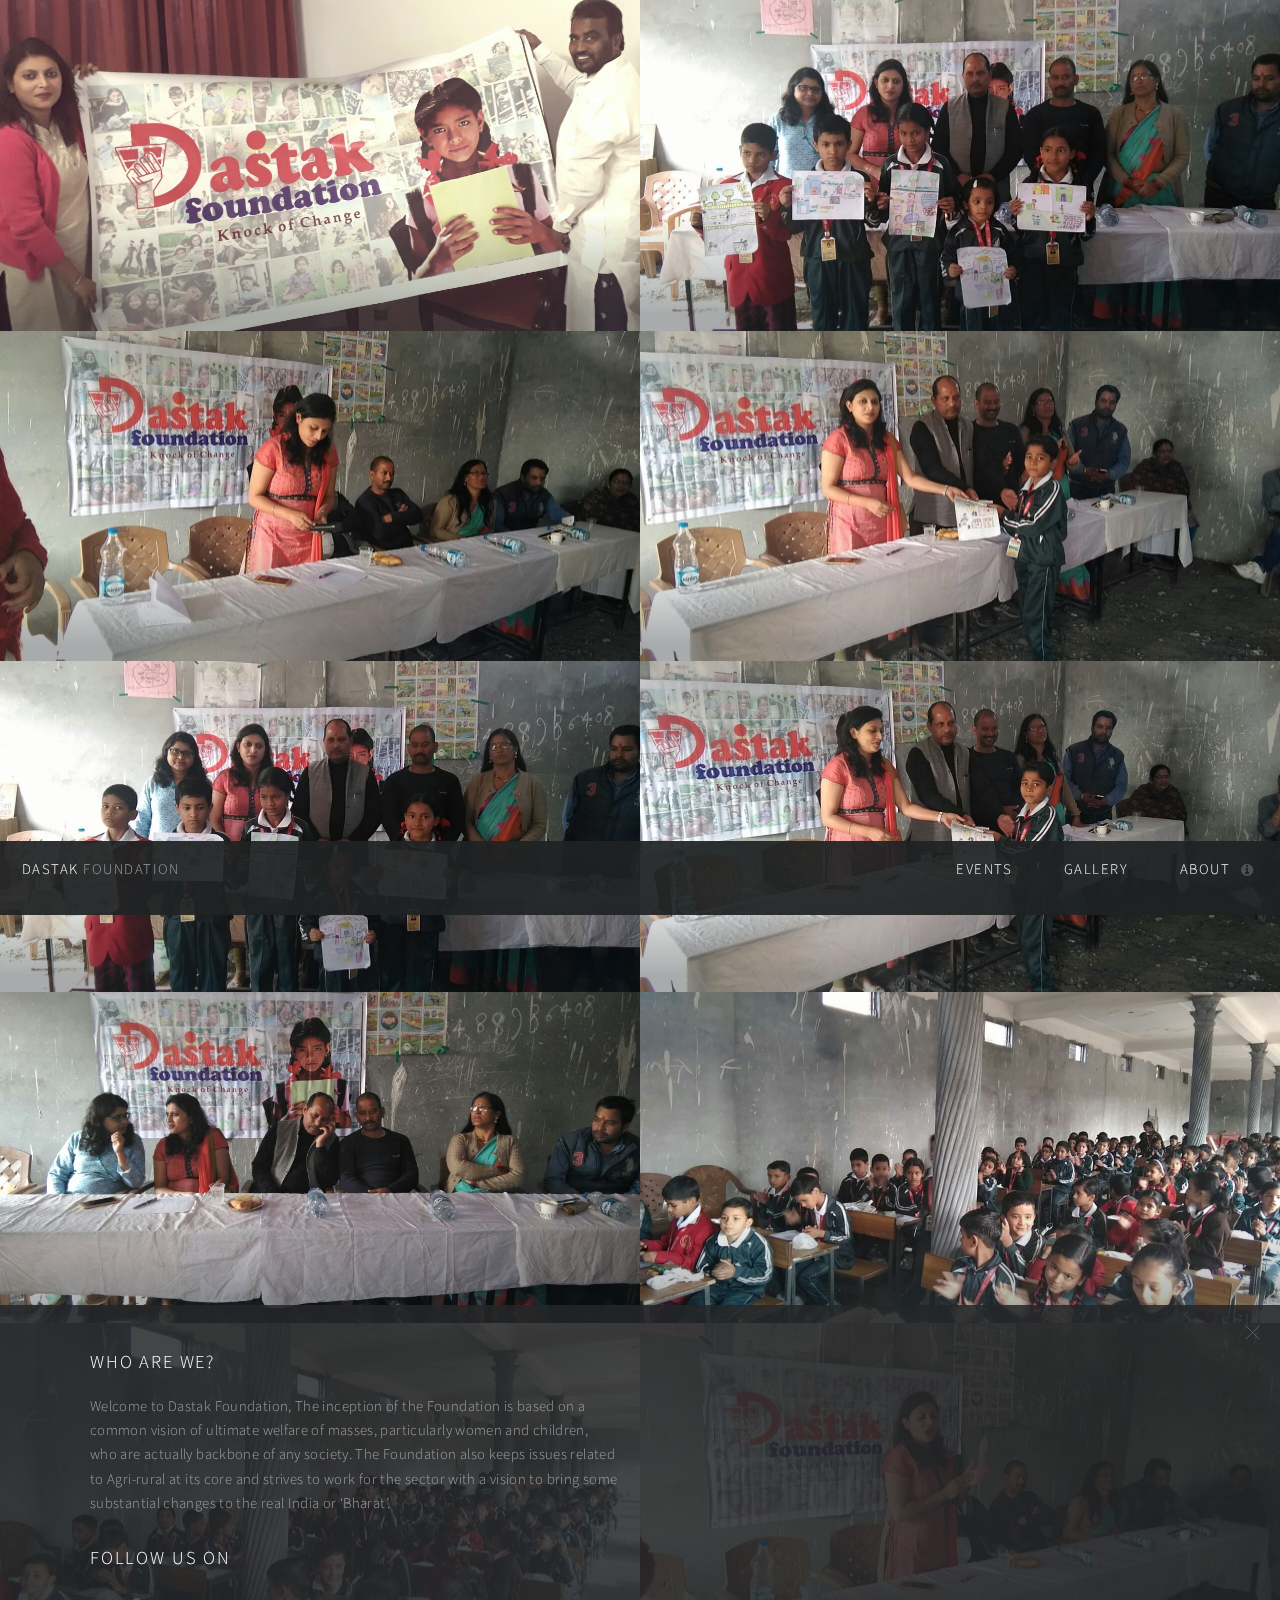
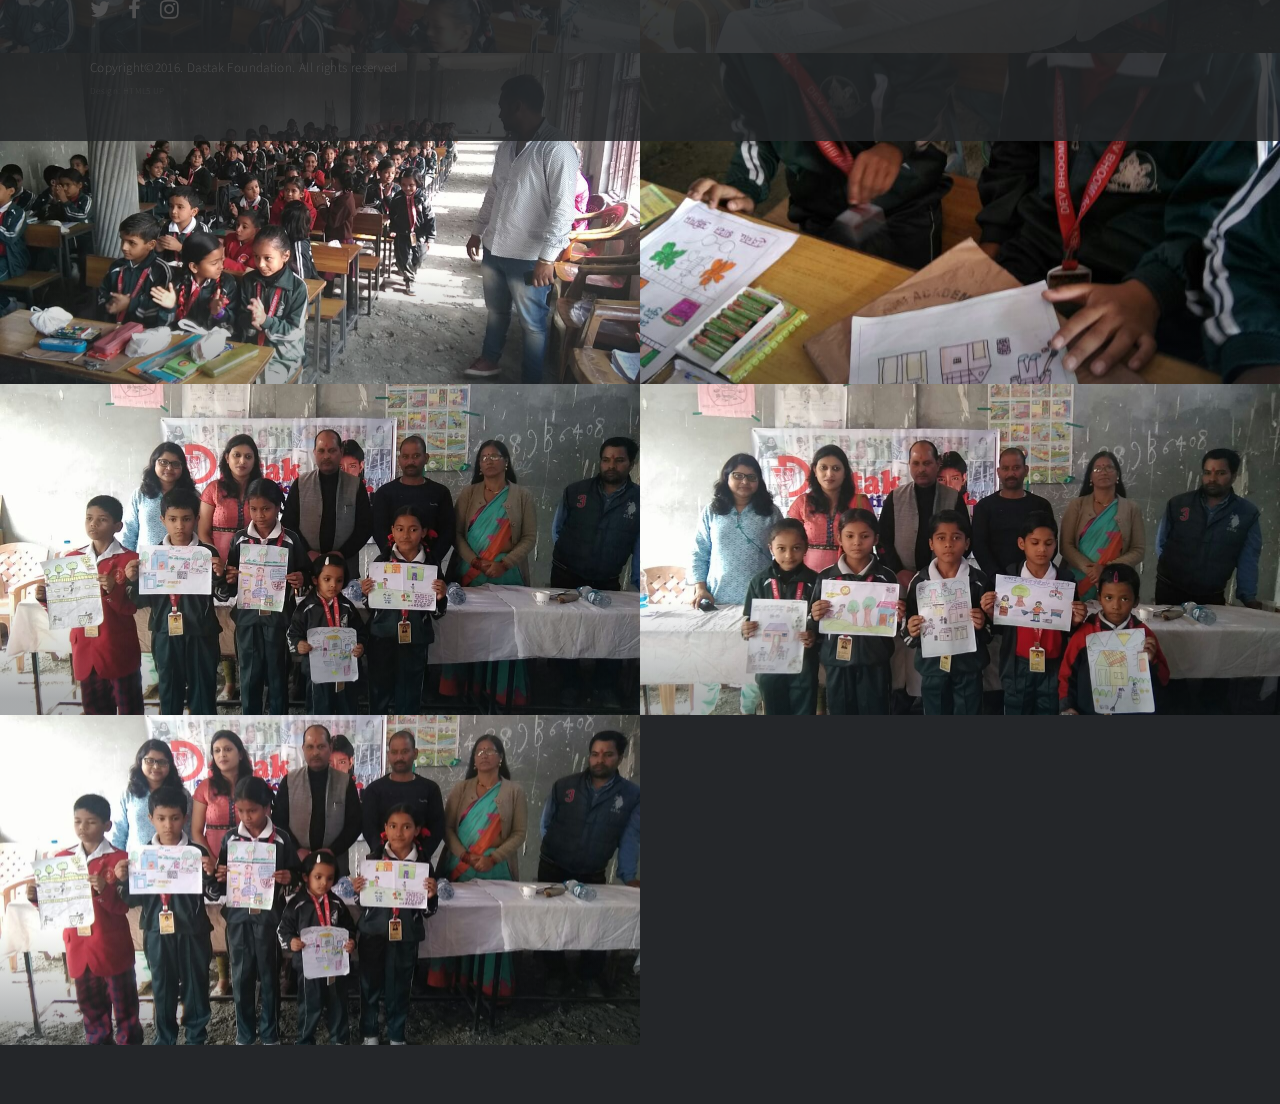
<file: events/gallery/1/index.html>
<!DOCTYPE HTML>
<!--
	Multiverse by HTML5 UP
	html5up.net | @ajlkn
	Free for personal and commercial use under the CCA 3.0 license (html5up.net/license)
-->
<html>
	<head>
		<title>Dastak Moments</title>
		<meta charset="utf-8" />
		<link rel="shortcut icon" href="images/favicon.jpeg">
		<meta name="viewport" content="width=device-width, initial-scale=1, user-scalable=no" />
		<!--[if lte IE 8]><script src="assets/js/ie/html5shiv.js"></script><![endif]-->
		<link rel="stylesheet" href="assets/css/main.css" />
		<!--[if lte IE 9]><link rel="stylesheet" href="assets/css/ie9.css" /><![endif]-->
		<!--[if lte IE 8]><link rel="stylesheet" href="assets/css/ie8.css" /><![endif]-->
	</head>
	<body>

		<!-- Wrapper -->
			<div id="wrapper">

				<!-- Header -->
					<header id="header">
						<h1><a href="../../../index.html"><strong>Dastak</strong> Foundation</a></h1>
						<nav>
							<ul>
								<li><a href="../../../events.html" class="icon">Events</a></li>
								<li><a href="../../../gallery.html" class="icon">Gallery</a></li>
								<li><a href="#footer" class="icon fa-info-circle">About</a></li>
							</ul>
						</nav>
					</header>

				<!-- Main -->
					<div id="main">
						<article class="thumb">
							<a href="images/fulls/01.jpg" class="image"><img src="images/thumbs/01.jpg" alt="" /></a>

						</article>
						<article class="thumb">
							<a href="images/fulls/02.jpg" class="image"><img src="images/thumbs/02.jpg" alt="" /></a>

						</article>
						<article class="thumb">
							<a href="images/fulls/03.jpg" class="image"><img src="images/thumbs/03.jpg" alt="" /></a>

						</article>
						<article class="thumb">
							<a href="images/fulls/04.jpg" class="image"><img src="images/thumbs/04.jpg" alt="" /></a>

						</article>
						<article class="thumb">
							<a href="images/fulls/05.jpg" class="image"><img src="images/thumbs/05.jpg" alt="" /></a>

						</article>
						<article class="thumb">
							<a href="images/fulls/06.jpg" class="image"><img src="images/thumbs/06.jpg" alt="" /></a>

						</article>
						<article class="thumb">
							<a href="images/fulls/07.jpg" class="image"><img src="images/thumbs/07.jpg" alt="" /></a>

						</article>
						<article class="thumb">
							<a href="images/fulls/08.jpg" class="image"><img src="images/thumbs/08.jpg" alt="" /></a>

						</article>
						<article class="thumb">
							<a href="images/fulls/09.jpg" class="image"><img src="images/thumbs/09.jpg" alt="" /></a>

						</article>
						<article class="thumb">
							<a href="images/fulls/10.jpg" class="image"><img src="images/thumbs/10.jpg" alt="" /></a>

						</article>
						<article class="thumb">
							<a href="images/fulls/11.jpg" class="image"><img src="images/thumbs/11.jpg" alt="" /></a>

						</article>
						<article class="thumb">
							<a href="images/fulls/12.jpg" class="image"><img src="images/thumbs/12.jpg" alt="" /></a>

						</article>
						<article class="thumb">
							<a href="images/fulls/13.jpg" class="image"><img src="images/thumbs/13.jpg" alt="" /></a>

						</article>
						<article class="thumb">
							<a href="images/fulls/14.jpg" class="image"><img src="images/thumbs/14.jpg" alt="" /></a>

						</article>
						<article class="thumb">
							<a href="images/fulls/15.jpg" class="image"><img src="images/thumbs/15.jpg" alt="" /></a>

						</article>
					</div>

				<!-- Footer -->
					<footer id="footer" class="panel">
						<div class="inner split">
							<div>
								<section>
									<h2>Who Are We?</h2>
									<p>Welcome to Dastak Foundation, The inception of the Foundation is based on a common vision of ultimate welfare of masses, particularly women and children, who are actually backbone of any society. The Foundation also keeps issues related to Agri-rural at its core and strives to work for the sector with a vision to bring some substantial changes to the real India or ‘Bharat’.</p>
								</section>
								<section>
									<h2>Follow us on</h2>
									<ul class="icons">
										<li><a href="#" class="icon fa-twitter"><span class="label">Twitter</span></a></li>
										<li><a href="#" class="icon fa-facebook"><span class="label">Facebook</span></a></li>
										<li><a href="http://www.instagram.com/dastakfoundation/" target="_blank" class="icon fa-instagram"><span class="label">Instagram</span></a></li>

									</ul>
								</section>
								<p class="copyright">
									Copyright&copy;2016. Dastak Foundation. All rights reserved</li></br><span style="font-size: 0.7em; opacity: 0.5;">Design: HTML5 UP</span>
								</p>
							</div>
							<div>

							</div>
						</div>
					</footer>

			</div>

		<!-- Scripts -->
			<script src="assets/js/jquery.min.js"></script>
			<script src="assets/js/jquery.poptrox.min.js"></script>
			<script src="assets/js/skel.min.js"></script>
			<script src="assets/js/util.js"></script>
			<!--[if lte IE 8]><script src="assets/js/ie/respond.min.js"></script><![endif]-->
			<script src="assets/js/main.js"></script>

	</body>
</html>
</file>
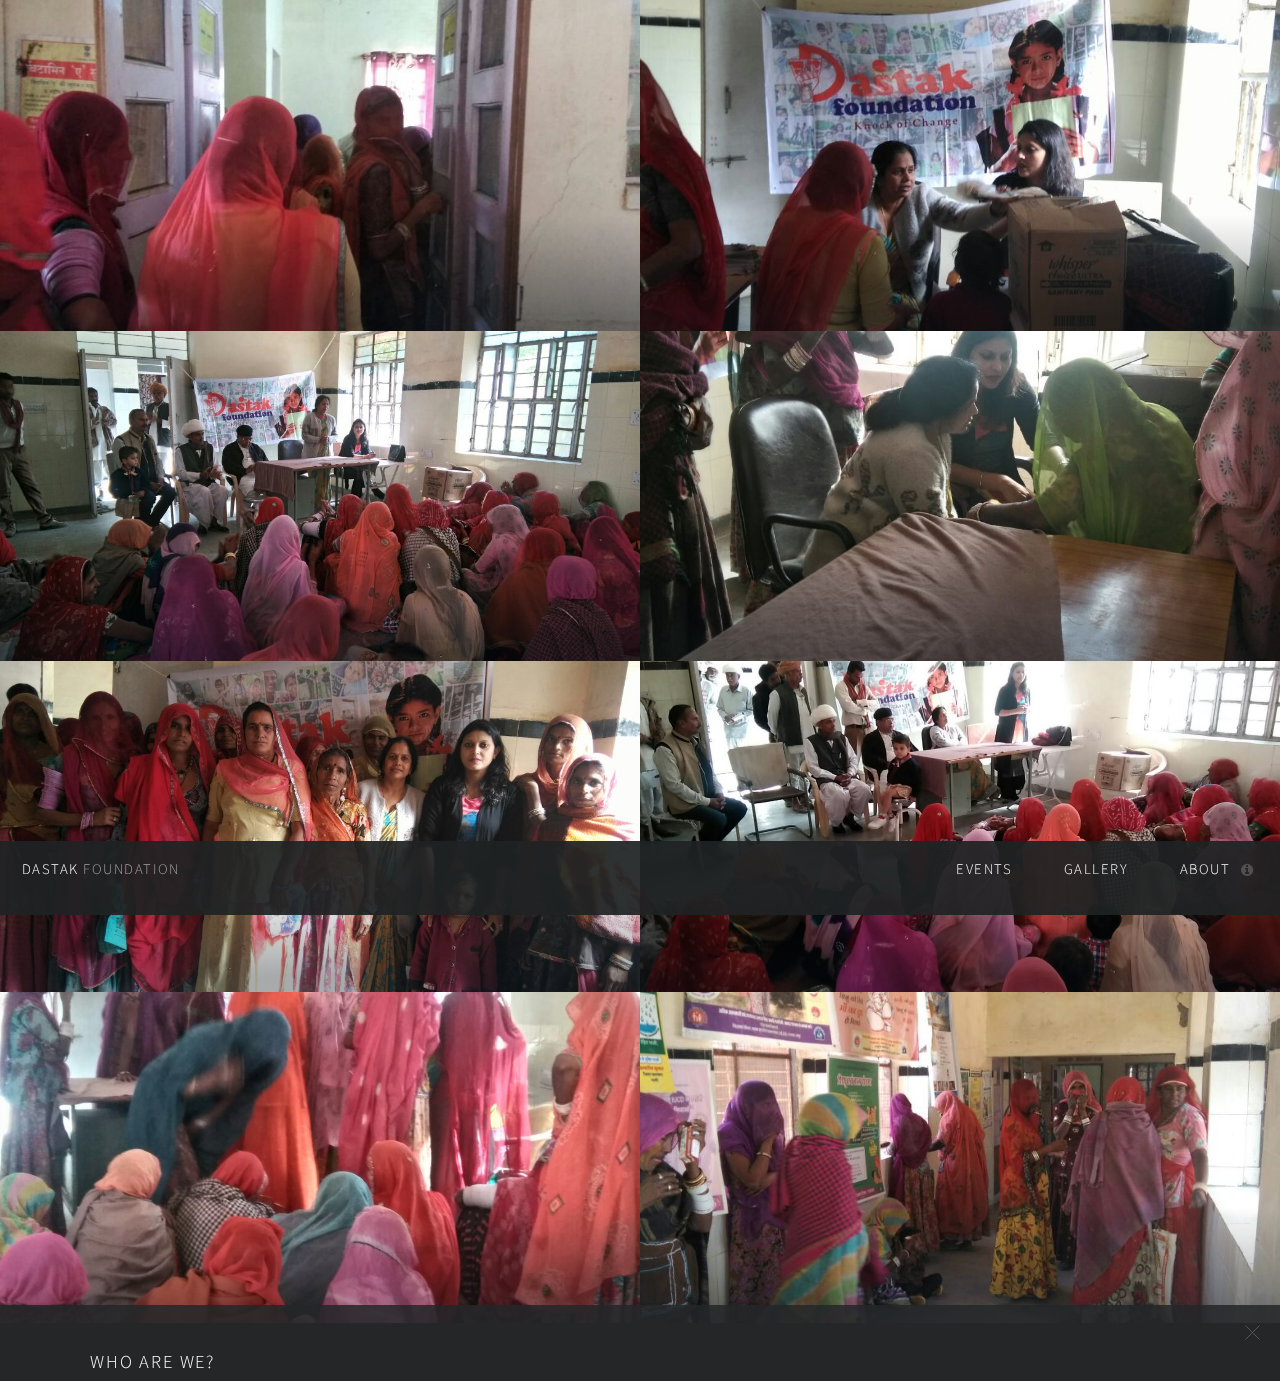
<file: events/gallery/2/index.html>
<!DOCTYPE HTML>
<!--
	Multiverse by HTML5 UP
	html5up.net | @ajlkn
	Free for personal and commercial use under the CCA 3.0 license (html5up.net/license)
-->
<html>
	<head>
		<title>Dastak Moments</title>
		<meta charset="utf-8" />
		<link rel="shortcut icon" href="images/favicon.jpeg">
		<meta name="viewport" content="width=device-width, initial-scale=1, user-scalable=no" />
		<!--[if lte IE 8]><script src="assets/js/ie/html5shiv.js"></script><![endif]-->
		<link rel="stylesheet" href="assets/css/main.css" />
		<!--[if lte IE 9]><link rel="stylesheet" href="assets/css/ie9.css" /><![endif]-->
		<!--[if lte IE 8]><link rel="stylesheet" href="assets/css/ie8.css" /><![endif]-->
	</head>
	<body>

		<!-- Wrapper -->
			<div id="wrapper">

				<!-- Header -->
					<header id="header">
						<h1><a href="../../../index.html"><strong>Dastak</strong> Foundation</a></h1>
						<nav>
							<ul>
								<li><a href="../../../events.html" class="icon">Events</a></li>
								<li><a href="../../../gallery.html" class="icon">Gallery</a></li>
								<li><a href="#footer" class="icon fa-info-circle">About</a></li>
							</ul>
						</nav>
					</header>

				<!-- Main -->
					<div id="main">
						<article class="thumb">
							<a href="images/fulls/01.jpg" class="image"><img src="images/thumbs/01.jpg" alt="" /></a>

						</article>
						<article class="thumb">
							<a href="images/fulls/02.jpg" class="image"><img src="images/thumbs/02.jpg" alt="" /></a>

						</article>
						<article class="thumb">
							<a href="images/fulls/03.jpg" class="image"><img src="images/thumbs/03.jpg" alt="" /></a>

						</article>
						<article class="thumb">
							<a href="images/fulls/04.jpg" class="image"><img src="images/thumbs/04.jpg" alt="" /></a>

						</article>
						<article class="thumb">
							<a href="images/fulls/05.jpg" class="image"><img src="images/thumbs/05.jpg" alt="" /></a>

						</article>
						<article class="thumb">
							<a href="images/fulls/06.jpg" class="image"><img src="images/thumbs/06.jpg" alt="" /></a>

						</article>
						<article class="thumb">
							<a href="images/fulls/07.jpg" class="image"><img src="images/thumbs/07.jpg" alt="" /></a>

						</article>
						<article class="thumb">
							<a href="images/fulls/08.jpg" class="image"><img src="images/thumbs/08.jpg" alt="" /></a>

						</article>

					</div>

				<!-- Footer -->
					<footer id="footer" class="panel">
						<div class="inner split">
							<div>
								<section>
									<h2>Who Are We?</h2>
									<p>Welcome to Dastak Foundation, The inception of the Foundation is based on a common vision of ultimate welfare of masses, particularly women and children, who are actually backbone of any society. The Foundation also keeps issues related to Agri-rural at its core and strives to work for the sector with a vision to bring some substantial changes to the real India or ‘Bharat’.</p>
								</section>
								<section>
									<h2>Follow us on</h2>
									<ul class="icons">
										<li><a href="#" class="icon fa-twitter"><span class="label">Twitter</span></a></li>
										<li><a href="#" class="icon fa-facebook"><span class="label">Facebook</span></a></li>
										<li><a href="http://www.instagram.com/dastakfoundation/" target="_blank" class="icon fa-instagram"><span class="label">Instagram</span></a></li>

									</ul>
								</section>
								<p class="copyright">
									Copyright&copy;2016. Dastak Foundation. All rights reserved</li></br><span style="font-size: 0.7em; opacity: 0.5;">Design: HTML5 UP</span>
								</p>
							</div>
							<div>

							</div>
						</div>
					</footer>

			</div>

		<!-- Scripts -->
			<script src="assets/js/jquery.min.js"></script>
			<script src="assets/js/jquery.poptrox.min.js"></script>
			<script src="assets/js/skel.min.js"></script>
			<script src="assets/js/util.js"></script>
			<!--[if lte IE 8]><script src="assets/js/ie/respond.min.js"></script><![endif]-->
			<script src="assets/js/main.js"></script>

	</body>
</html>
</file>
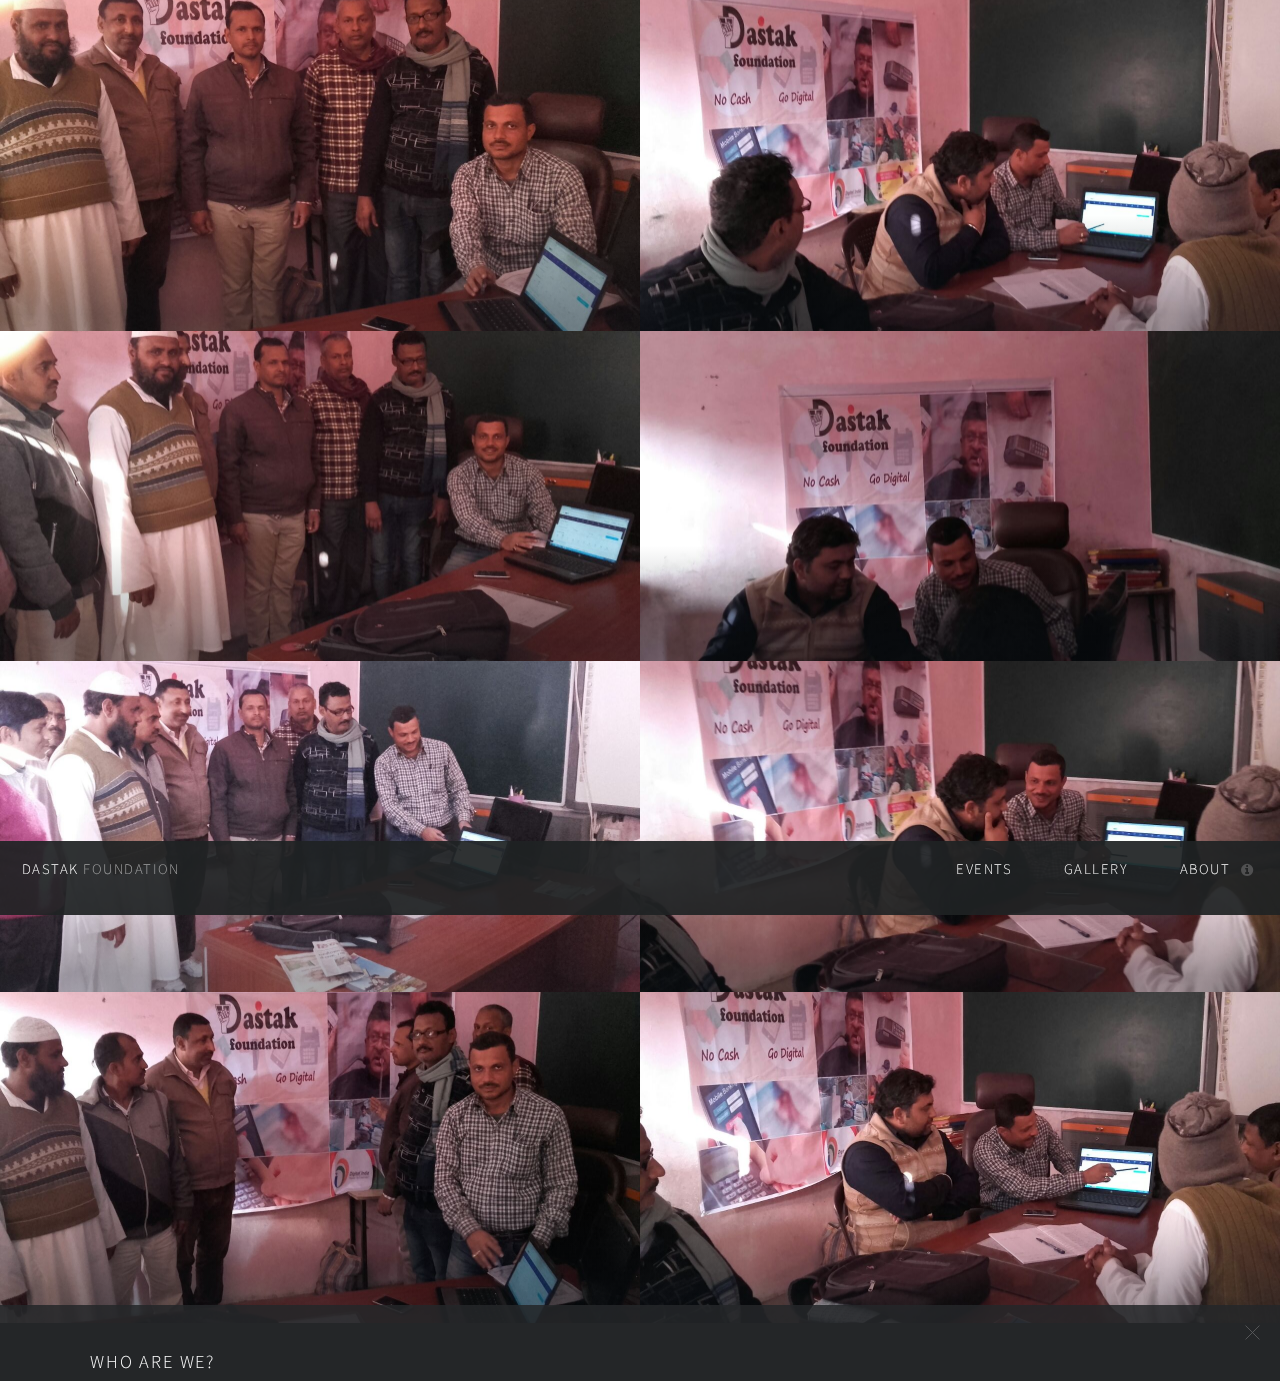
<file: events/gallery/3/index.html>
<!DOCTYPE HTML>
<!--
	Multiverse by HTML5 UP
	html5up.net | @ajlkn
	Free for personal and commercial use under the CCA 3.0 license (html5up.net/license)
-->
<html>
	<head>
		<title>Dastak Moments</title>
		<meta charset="utf-8" />
		<link rel="shortcut icon" href="images/favicon.jpeg">
		<meta name="viewport" content="width=device-width, initial-scale=1, user-scalable=no" />
		<!--[if lte IE 8]><script src="assets/js/ie/html5shiv.js"></script><![endif]-->
		<link rel="stylesheet" href="assets/css/main.css" />
		<!--[if lte IE 9]><link rel="stylesheet" href="assets/css/ie9.css" /><![endif]-->
		<!--[if lte IE 8]><link rel="stylesheet" href="assets/css/ie8.css" /><![endif]-->
	</head>
	<body>

		<!-- Wrapper -->
			<div id="wrapper">

				<!-- Header -->
					<header id="header">
						<h1><a href="../../../index.html"><strong>Dastak</strong> Foundation</a></h1>
						<nav>
							<ul>
								<li><a href="../../../events.html" class="icon">Events</a></li>
								<li><a href="../../../gallery.html" class="icon">Gallery</a></li>
								<li><a href="#footer" class="icon fa-info-circle">About</a></li>
							</ul>
						</nav>
					</header>

				<!-- Main -->
					<div id="main">
						<article class="thumb">
							<a href="images/fulls/01.jpg" class="image"><img src="images/thumbs/01.jpg" alt="" /></a>

						</article>
						<article class="thumb">
							<a href="images/fulls/02.jpg" class="image"><img src="images/thumbs/02.jpg" alt="" /></a>

						</article>
						<article class="thumb">
							<a href="images/fulls/03.jpg" class="image"><img src="images/thumbs/03.jpg" alt="" /></a>

						</article>
						<article class="thumb">
							<a href="images/fulls/04.jpg" class="image"><img src="images/thumbs/04.jpg" alt="" /></a>

						</article>
						<article class="thumb">
							<a href="images/fulls/05.jpg" class="image"><img src="images/thumbs/05.jpg" alt="" /></a>

						</article>
						<article class="thumb">
							<a href="images/fulls/06.jpg" class="image"><img src="images/thumbs/06.jpg" alt="" /></a>

						</article>
						<article class="thumb">
							<a href="images/fulls/07.jpg" class="image"><img src="images/thumbs/07.jpg" alt="" /></a>

						</article>
						<article class="thumb">
							<a href="images/fulls/08.jpg" class="image"><img src="images/thumbs/08.jpg" alt="" /></a>

						</article>

					</div>

				<!-- Footer -->
					<footer id="footer" class="panel">
						<div class="inner split">
							<div>
								<section>
									<h2>Who Are We?</h2>
									<p>Welcome to Dastak Foundation, The inception of the Foundation is based on a common vision of ultimate welfare of masses, particularly women and children, who are actually backbone of any society. The Foundation also keeps issues related to Agri-rural at its core and strives to work for the sector with a vision to bring some substantial changes to the real India or ‘Bharat’.</p>
								</section>
								<section>
									<h2>Follow us on</h2>
									<ul class="icons">
										<li><a href="https://twitter.com/dastakNGO" class="icon fa-twitter"><span class="label">Twitter</span></a></li>
										<li><a href="https://www.facebook.com/dastakfoundationNGO/" class="icon fa-facebook"><span class="label">Facebook</span></a></li>
										<li><a href="http://www.instagram.com/dastakfoundation/" target="_blank" class="icon fa-instagram"><span class="label">Instagram</span></a></li>

									</ul>
								</section>
								<p class="copyright">
									Copyright&copy;2016. Dastak Foundation. All rights reserved</li></br><span style="font-size: 0.7em; opacity: 0.5;">Design: HTML5 UP</span>
								</p>
							</div>
							<div>

							</div>
						</div>
					</footer>

			</div>

		<!-- Scripts -->
			<script src="assets/js/jquery.min.js"></script>
			<script src="assets/js/jquery.poptrox.min.js"></script>
			<script src="assets/js/skel.min.js"></script>
			<script src="assets/js/util.js"></script>
			<!--[if lte IE 8]><script src="assets/js/ie/respond.min.js"></script><![endif]-->
			<script src="assets/js/main.js"></script>

	</body>
</html>
</file>
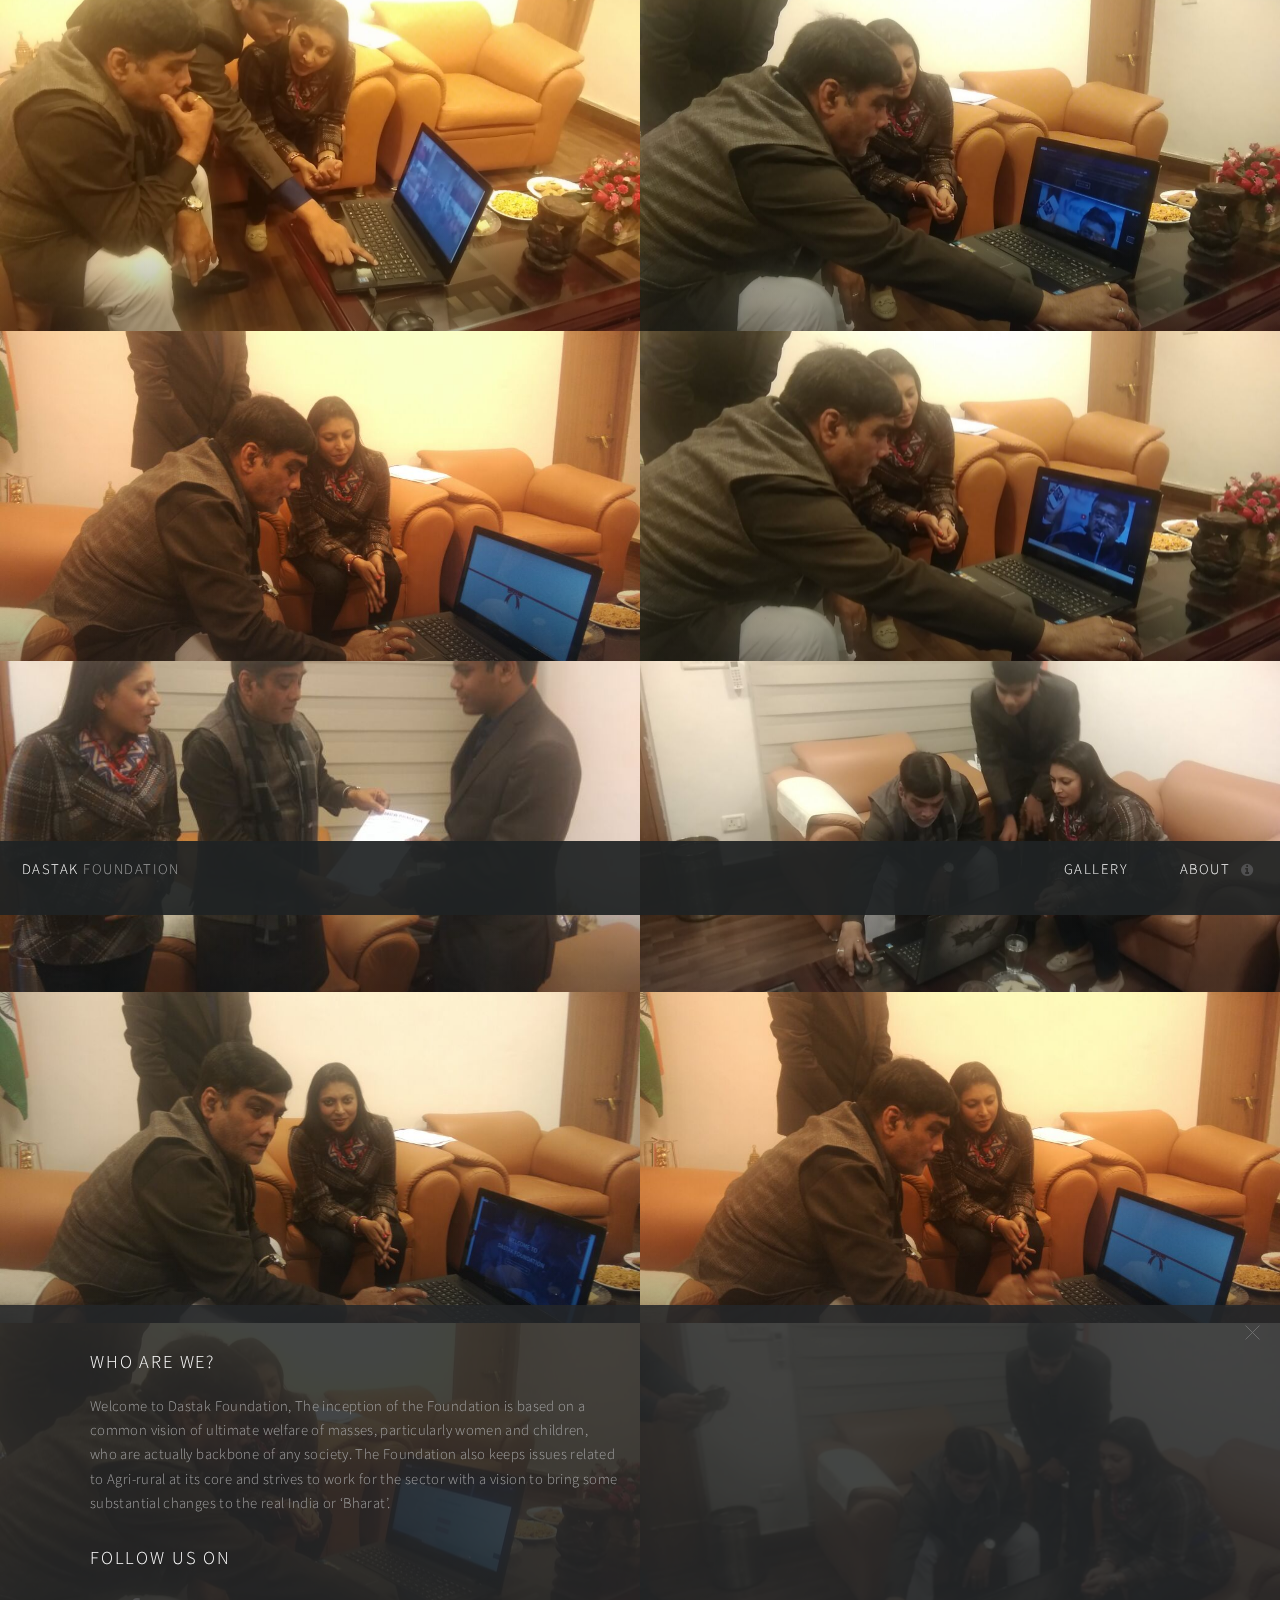
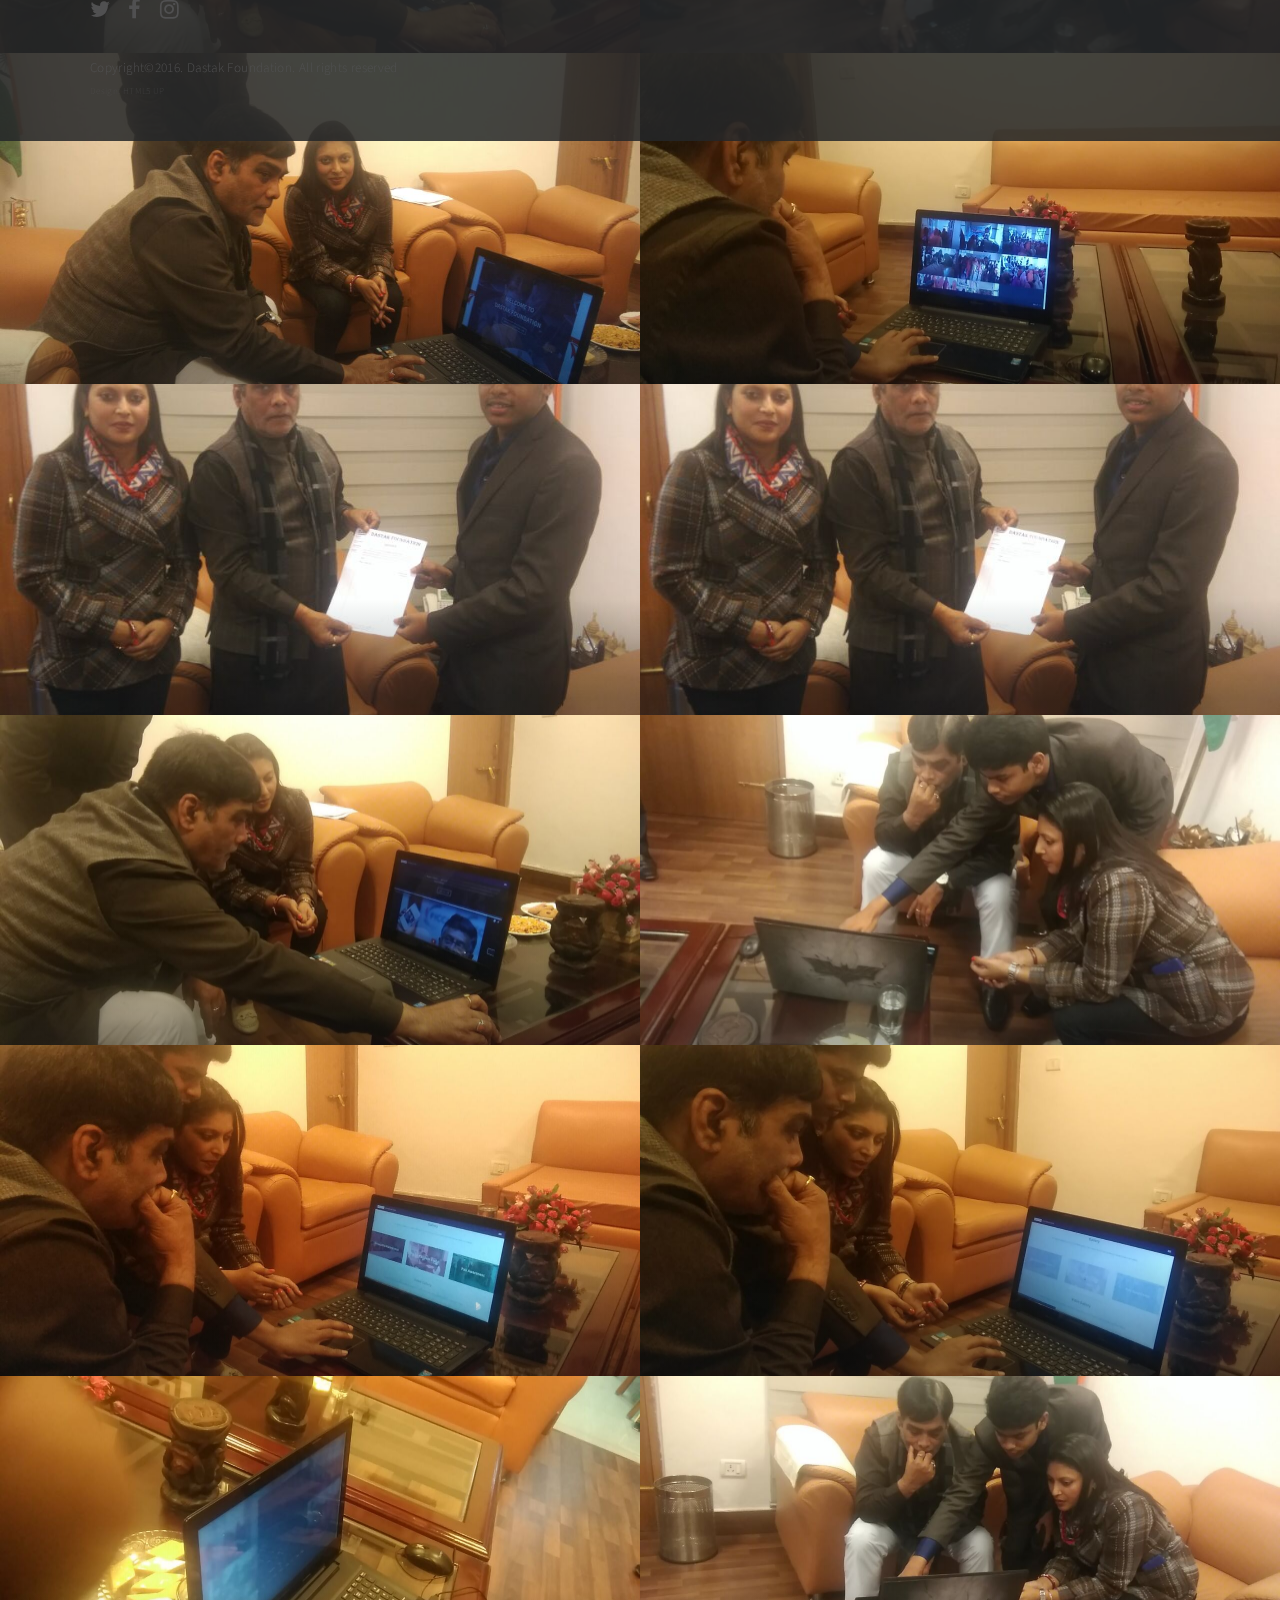
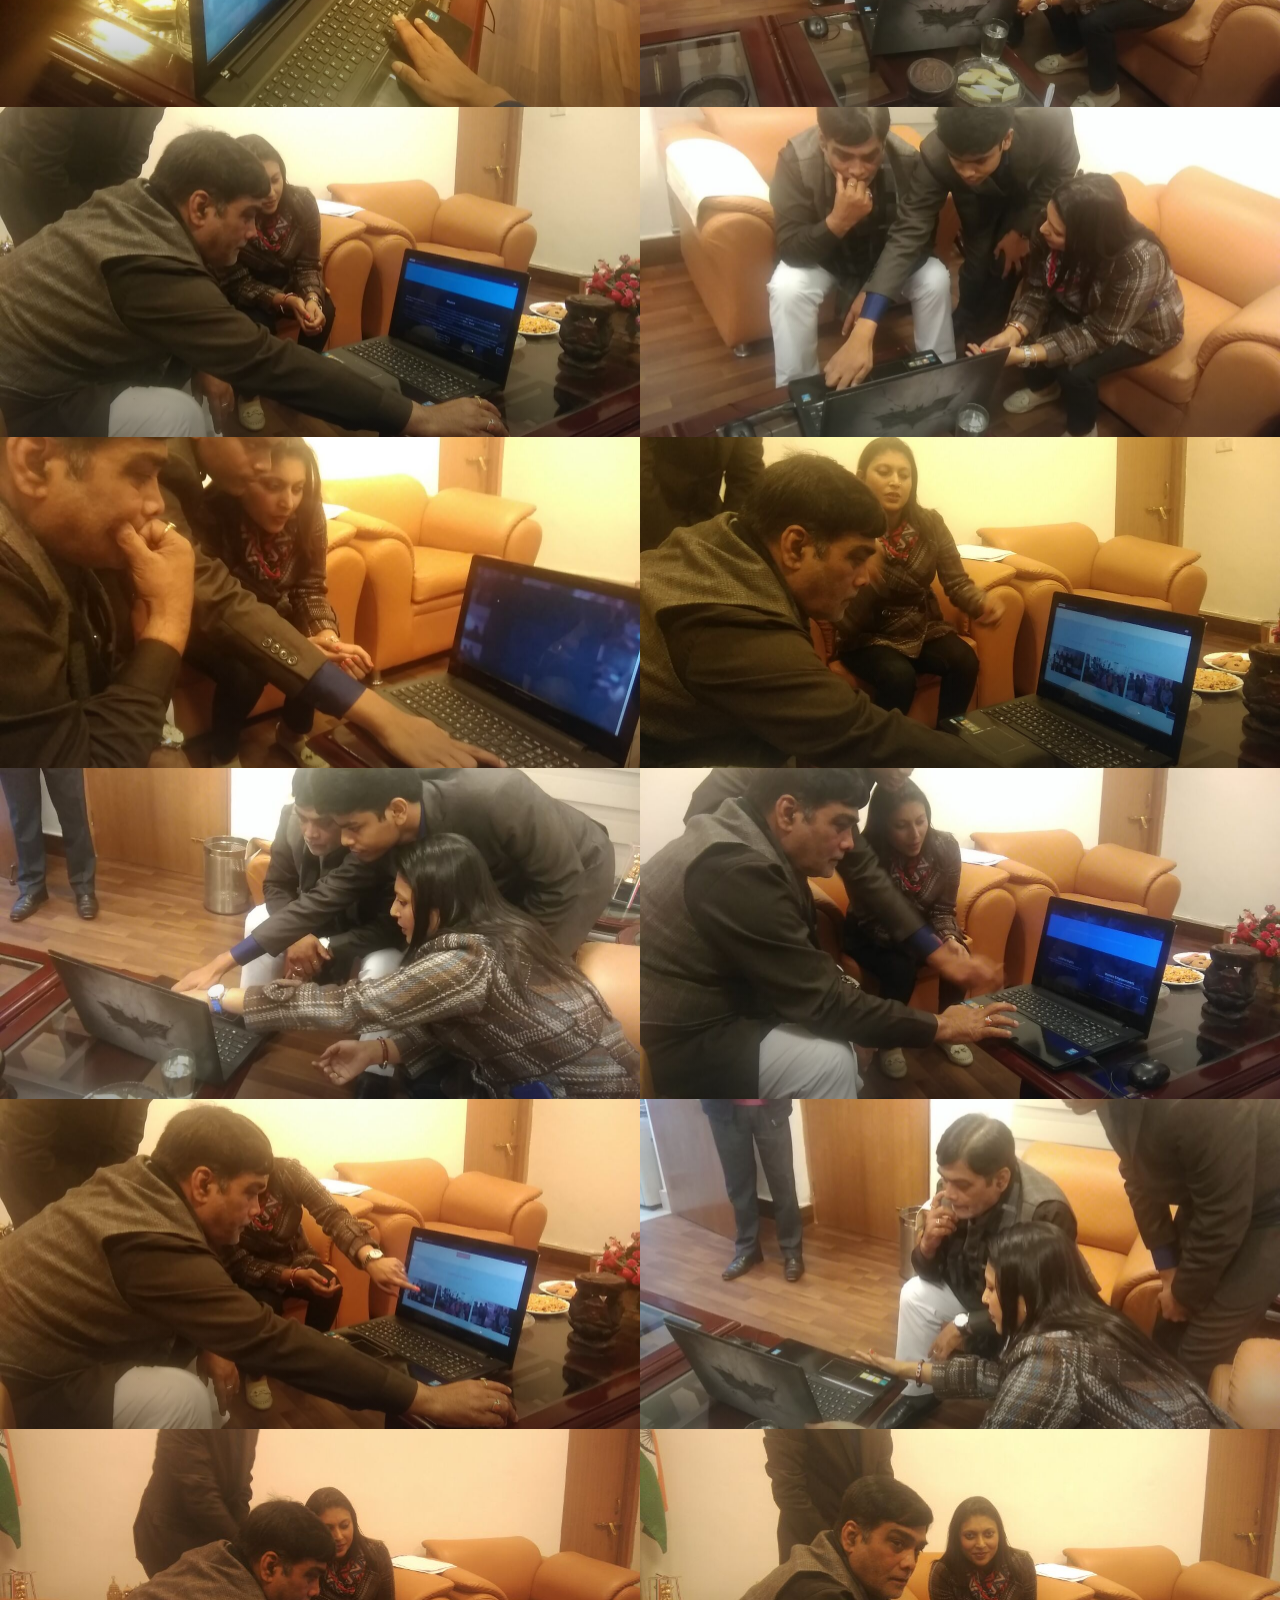
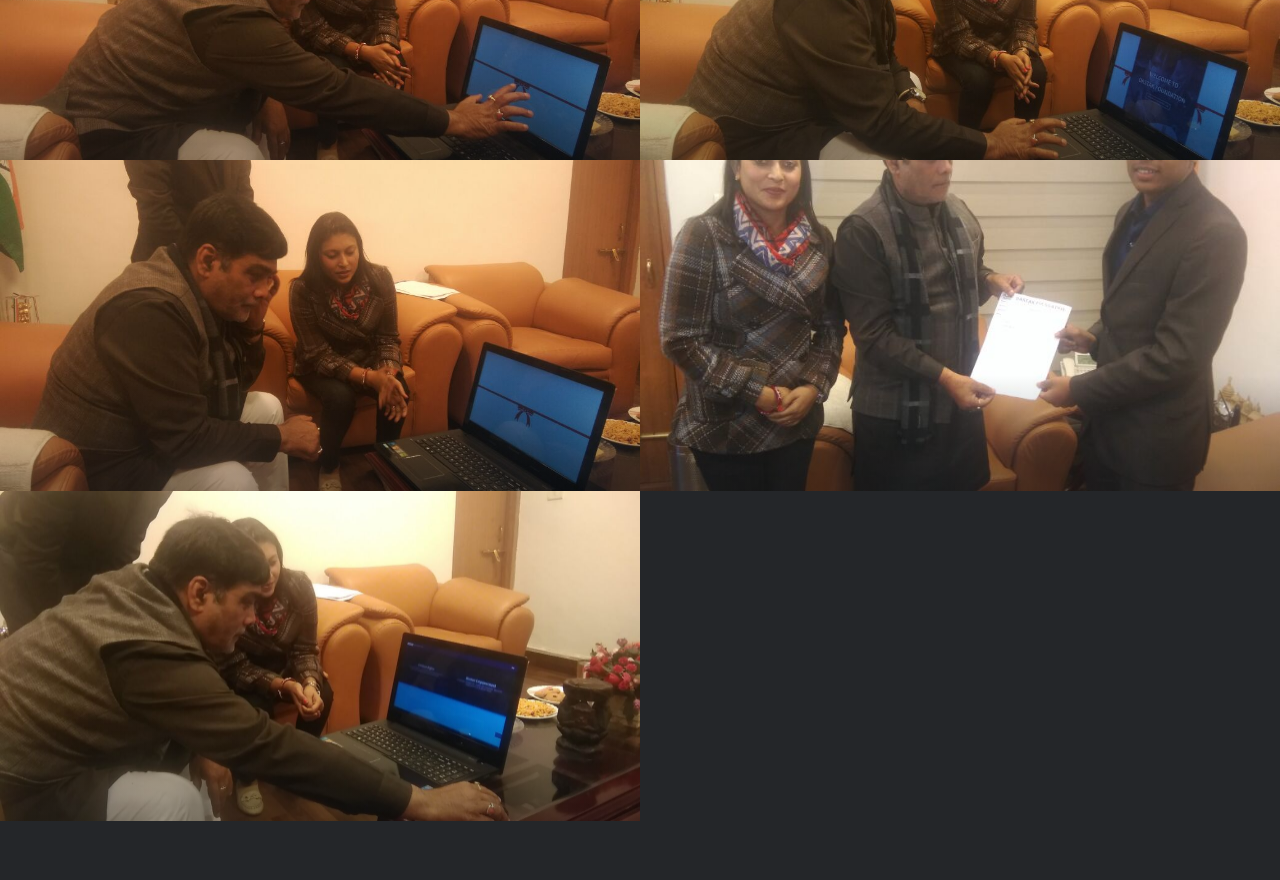
<file: events/gallery/4/index.html>
<!DOCTYPE HTML>
<!--
	Multiverse by HTML5 UP
	html5up.net | @ajlkn
	Free for personal and commercial use under the CCA 3.0 license (html5up.net/license)
-->
<html>
	<head>
		<title>Dastak Moments</title>
		<meta charset="utf-8" />
		<link rel="shortcut icon" href="images/favicon.jpeg">
		<meta name="viewport" content="width=device-width, initial-scale=1, user-scalable=no" />
		<!--[if lte IE 8]><script src="assets/js/ie/html5shiv.js"></script><![endif]-->
		<link rel="stylesheet" href="assets/css/main.css" />
		<!--[if lte IE 9]><link rel="stylesheet" href="assets/css/ie9.css" /><![endif]-->
		<!--[if lte IE 8]><link rel="stylesheet" href="assets/css/ie8.css" /><![endif]-->
	</head>
	<body>

		<!-- Wrapper -->
			<div id="wrapper">

				<!-- Header -->
					<header id="header">
						<h1><a href="../../../index.html"><strong>Dastak</strong> Foundation</a></h1>
						<nav>
							<ul>
								<li><a href="../../../gallery.html" class="icon">Gallery</a></li>
								<li><a href="#footer" class="icon fa-info-circle">About</a></li>
							</ul>
						</nav>
					</header>

				<!-- Main -->
					<div id="main">
						<article class="thumb">
							<a href="images/fulls/01.jpg" class="image"><img src="images/thumbs/01.jpg" alt="" /></a>

						</article>
						<article class="thumb">
							<a href="images/fulls/02.jpg" class="image"><img src="images/thumbs/02.jpg" alt="" /></a>

						</article>
						<article class="thumb">
							<a href="images/fulls/03.jpg" class="image"><img src="images/thumbs/03.jpg" alt="" /></a>

						</article>
						<article class="thumb">
							<a href="images/fulls/04.jpg" class="image"><img src="images/thumbs/04.jpg" alt="" /></a>

						</article>
						<article class="thumb">
							<a href="images/fulls/05.jpg" class="image"><img src="images/thumbs/05.jpg" alt="" /></a>

						</article>
						<article class="thumb">
							<a href="images/fulls/06.jpg" class="image"><img src="images/thumbs/06.jpg" alt="" /></a>

						</article>
						<article class="thumb">
							<a href="images/fulls/07.jpg" class="image"><img src="images/thumbs/07.jpg" alt="" /></a>

						</article>
						<article class="thumb">
							<a href="images/fulls/08.jpg" class="image"><img src="images/thumbs/08.jpg" alt="" /></a>

						</article>
						<article class="thumb">
							<a href="images/fulls/08.jpg" class="image"><img src="images/thumbs/09.jpg" alt="" /></a>

						</article>
						<article class="thumb">
							<a href="images/fulls/08.jpg" class="image"><img src="images/thumbs/10.jpg" alt="" /></a>

						</article>
						<article class="thumb">
							<a href="images/fulls/08.jpg" class="image"><img src="images/thumbs/11.jpg" alt="" /></a>

						</article>
						<article class="thumb">
							<a href="images/fulls/08.jpg" class="image"><img src="images/thumbs/12.jpg" alt="" /></a>

						</article>
						<article class="thumb">
							<a href="images/fulls/08.jpg" class="image"><img src="images/thumbs/13.jpg" alt="" /></a>

						</article>
						<article class="thumb">
							<a href="images/fulls/08.jpg" class="image"><img src="images/thumbs/14.jpg" alt="" /></a>

						</article>
						<article class="thumb">
							<a href="images/fulls/08.jpg" class="image"><img src="images/thumbs/15.jpg" alt="" /></a>

						</article>
						<article class="thumb">
							<a href="images/fulls/08.jpg" class="image"><img src="images/thumbs/16.jpg" alt="" /></a>

						</article>
						<article class="thumb">
							<a href="images/fulls/08.jpg" class="image"><img src="images/thumbs/17.jpg" alt="" /></a>

						</article>
						<article class="thumb">
							<a href="images/fulls/08.jpg" class="image"><img src="images/thumbs/18.jpg" alt="" /></a>

						</article>
						<article class="thumb">
							<a href="images/fulls/08.jpg" class="image"><img src="images/thumbs/19.jpg" alt="" /></a>

						</article>
						<article class="thumb">
							<a href="images/fulls/08.jpg" class="image"><img src="images/thumbs/20.jpg" alt="" /></a>

						</article>
						<article class="thumb">
							<a href="images/fulls/08.jpg" class="image"><img src="images/thumbs/21.jpg" alt="" /></a>

						</article>
						<article class="thumb">
							<a href="images/fulls/08.jpg" class="image"><img src="images/thumbs/22.jpg" alt="" /></a>

						</article>
						<article class="thumb">
							<a href="images/fulls/08.jpg" class="image"><img src="images/thumbs/23.jpg" alt="" /></a>

						</article>
						<article class="thumb">
							<a href="images/fulls/08.jpg" class="image"><img src="images/thumbs/24.jpg" alt="" /></a>

						</article>
						<article class="thumb">
							<a href="images/fulls/08.jpg" class="image"><img src="images/thumbs/25.jpg" alt="" /></a>

						</article>
						<article class="thumb">
							<a href="images/fulls/08.jpg" class="image"><img src="images/thumbs/26.jpg" alt="" /></a>

						</article>
						<article class="thumb">
							<a href="images/fulls/08.jpg" class="image"><img src="images/thumbs/27.jpg" alt="" /></a>

						</article>
						<article class="thumb">
							<a href="images/fulls/08.jpg" class="image"><img src="images/thumbs/28.jpg" alt="" /></a>

						</article>
						<article class="thumb">
							<a href="images/fulls/08.jpg" class="image"><img src="images/thumbs/29.jpg" alt="" /></a>

						</article>
						<article class="thumb">
							<a href="images/fulls/08.jpg" class="image"><img src="images/thumbs/30.jpg" alt="" /></a>

						</article>
						<article class="thumb">
							<a href="images/fulls/08.jpg" class="image"><img src="images/thumbs/31.jpg" alt="" /></a>

						</article>
						<article class="thumb">
							<a href="images/fulls/08.jpg" class="image"><img src="images/thumbs/32.jpg" alt="" /></a>

						</article>
						<article class="thumb">
							<a href="images/fulls/08.jpg" class="image"><img src="images/thumbs/33.jpg" alt="" /></a>

						</article>

					</div>

				<!-- Footer -->
					<footer id="footer" class="panel">
						<div class="inner split">
							<div>
								<section>
									<h2>Who Are We?</h2>
									<p>Welcome to Dastak Foundation, The inception of the Foundation is based on a common vision of ultimate welfare of masses, particularly women and children, who are actually backbone of any society. The Foundation also keeps issues related to Agri-rural at its core and strives to work for the sector with a vision to bring some substantial changes to the real India or ‘Bharat’.</p>
								</section>
								<section>
									<h2>Follow us on</h2>
									<ul class="icons">
										<li><a href="https://twitter.com/dastakNGO" class="icon fa-twitter"><span class="label">Twitter</span></a></li>
										<li><a href="https://www.facebook.com/dastakfoundationNGO/" class="icon fa-facebook"><span class="label">Facebook</span></a></li>
										<li><a href="http://www.instagram.com/dastakfoundation/" target="_blank" class="icon fa-instagram"><span class="label">Instagram</span></a></li>

									</ul>
								</section>
								<p class="copyright">
									Copyright&copy;2016. Dastak Foundation. All rights reserved</li></br><span style="font-size: 0.7em; opacity: 0.5;">Design: HTML5 UP</span>
								</p>
							</div>
							<div>

							</div>
						</div>
					</footer>

			</div>

		<!-- Scripts -->
			<script src="assets/js/jquery.min.js"></script>
			<script src="assets/js/jquery.poptrox.min.js"></script>
			<script src="assets/js/skel.min.js"></script>
			<script src="assets/js/util.js"></script>
			<!--[if lte IE 8]><script src="assets/js/ie/respond.min.js"></script><![endif]-->
			<script src="assets/js/main.js"></script>

	</body>
</html>
</file>
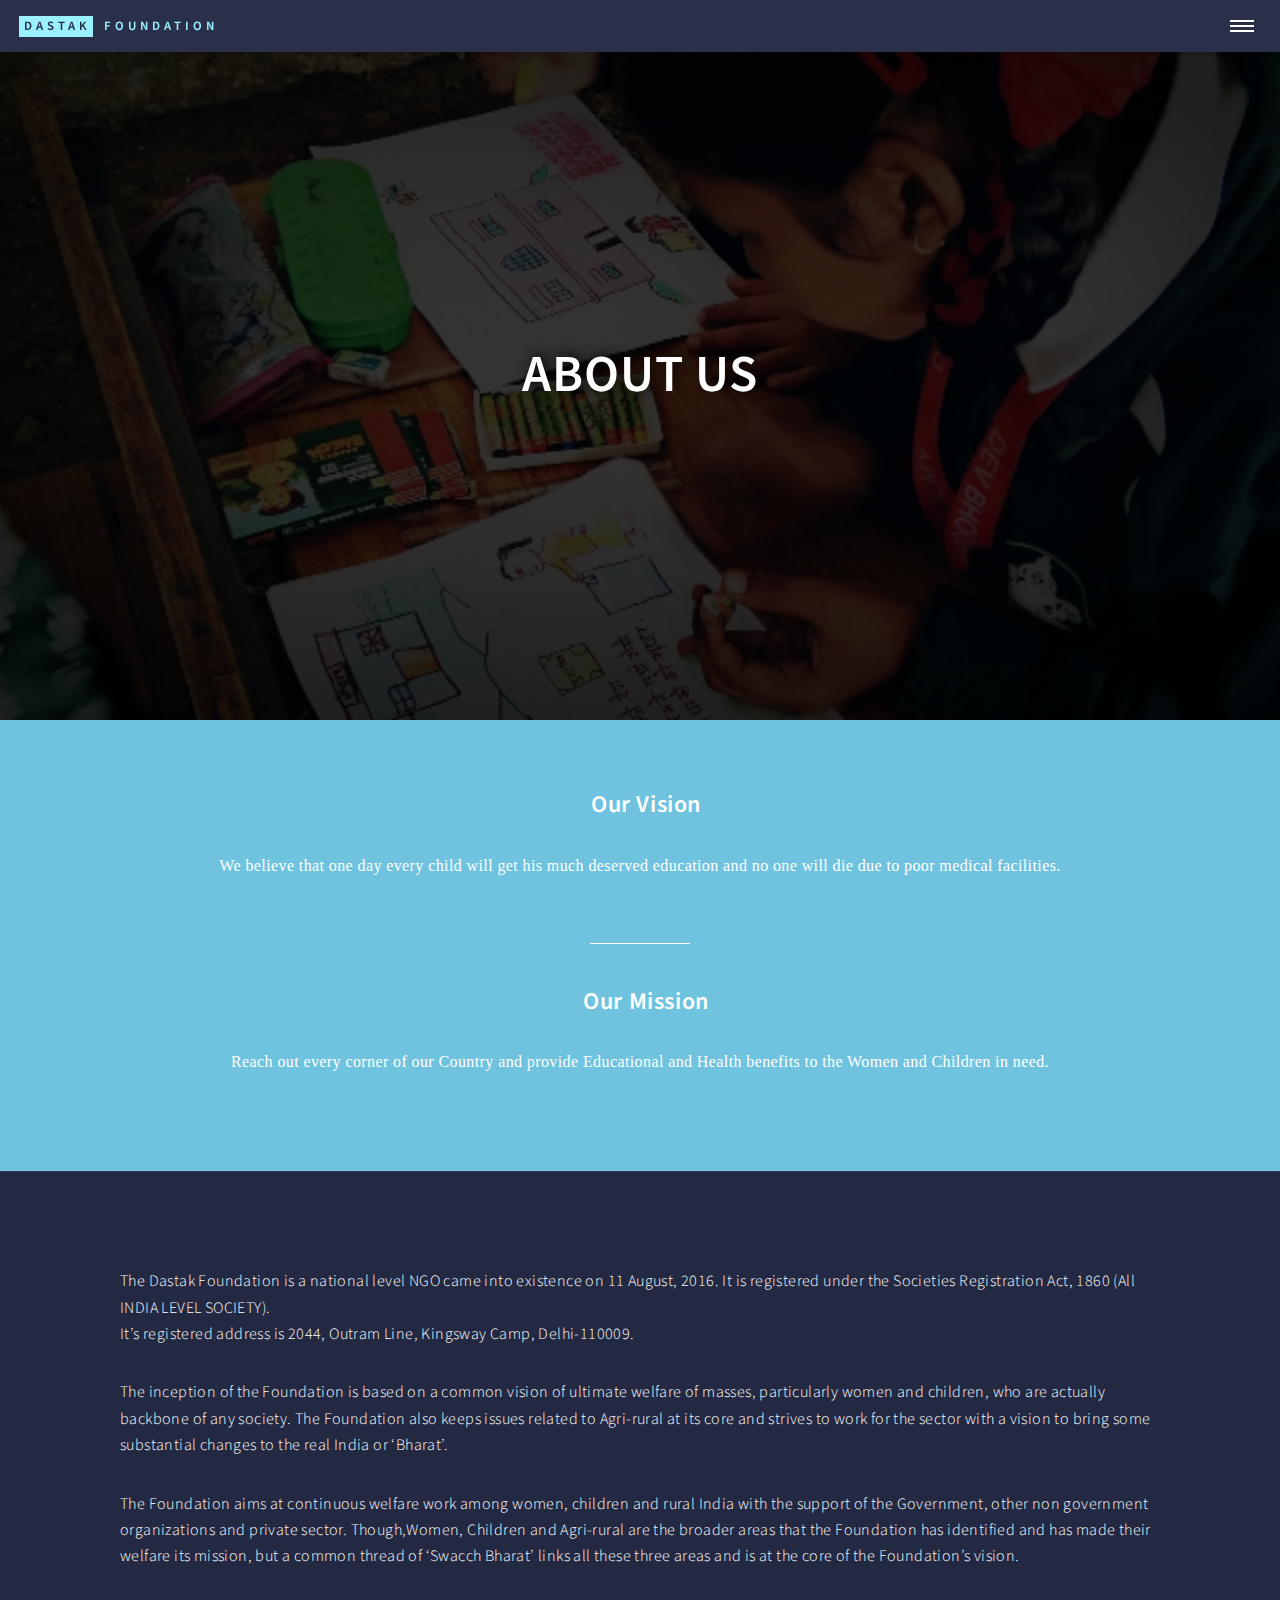
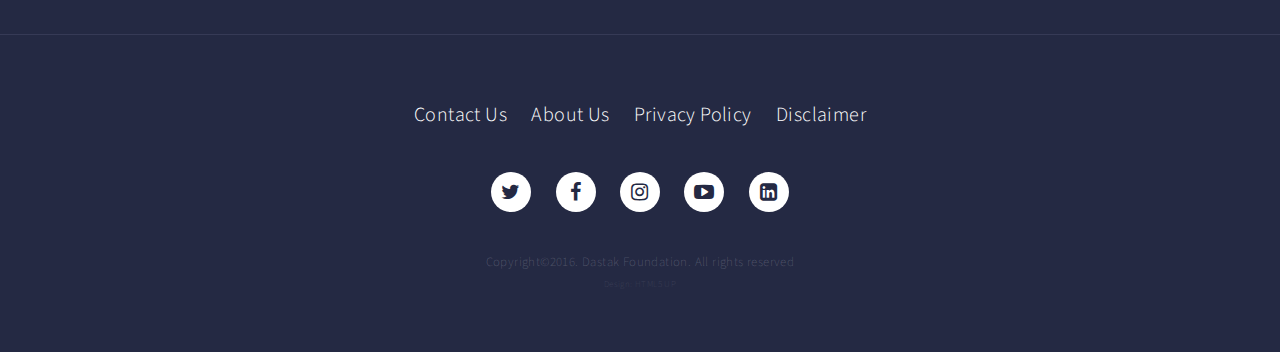
<file: about.html>
<!DOCTYPE HTML>

<html>
	<head>
		<title>Dastak | About</title>
		<meta charset="utf-8" />
		<meta name="viewport" content="width=device-width, initial-scale=1, user-scalable=no" />
		<link rel="shortcut icon" href="images/favicon.jpeg">
		<!--[if lte IE 8]><script src="assets/js/ie/html5shiv.js"></script><![endif]-->
		<link rel="stylesheet" href="assets/css/main.css" />
		<!--[if lte IE 9]><link rel="stylesheet" href="assets/css/ie9.css" /><![endif]-->
		<!--[if lte IE 8]><link rel="stylesheet" href="assets/css/ie8.css" /><![endif]-->
	</head>
	<body>

		<!-- Wrapper -->
			<div id="wrapper">

				<!-- Header -->
					<header id="header">
						<a href="index.html" class="logo"><strong>Dastak</strong> <span>Foundation</span></a>
						<nav>
							<a href="#menu"></a>
						</nav>
					</header>

				<!-- Menu -->
				<nav id="menu">
					<ul class="links">
						<li><a href="index.html">Home</a></li>
						<li><a href="about.html">About Us</a></li>
						<li><a href="team.html">Our Team</a></li>
						<li><a href="events.html">Events</a></li>
						<li><a href="gallery.html">Gallery</a></li>
						<li><a href="member.html">Members</a></li>
					</ul>
				<ul class="actions vertical">
						<li><a href="donate.html" class="button special fit">Donate</a></li>
						<div class="digits">
						<li>
							<a href="https://goo.gl/jPqq9V" target="_blank" class="button fit digits-button">Join Us</a>
						</li>

					</div>
				</ul>
				</nav>

				<!-- Main -->
					<div id="main" class="alt">

						<!-- One -->
						<section id="about-banner" class="major">
							<div class="inner">
								<header class="major"><h1>ABOUT US</h1></header>
							</div>
						</section>
						<section id="aboutthree" style="background-color:white;">
							<div class="inner">
								<header class="major">
									<h2>Our Vision</h2>
								</header>
								<h3 style="font-weight: 100;">We believe that one day every child will get his much deserved education and no one will die due to poor medical facilities.</h3>
								<div class="small-line"></div>
								<header class="major">
									<h2>Our Mission</h2>
								</header>
								<h3 style="font-weight: 100;">Reach out every corner of our Country and provide Educational and Health benefits to the Women and Children in need.</h3>

							</div>
						</section>
							<section id="one">
								<div class="inner">
									<header class="major">
									</header>
									<p>The Dastak Foundation is a national level NGO came into existence on 11 August, 2016. It is registered under the Societies Registration Act, 1860 (All INDIA LEVEL SOCIETY). </br>It’s registered address is 2044, Outram Line, Kingsway Camp, Delhi-110009.</p>
									<p>The inception of the Foundation is based on a common vision of ultimate welfare of masses, particularly women and children, who are actually backbone of any society. The Foundation also keeps issues related to Agri-rural at its core and strives to work for the sector with a vision to bring some substantial changes to the real India or ‘Bharat’.</p>
									<p>The Foundation aims at continuous  welfare work among women, children and rural India with the support of the Government, other non government organizations and private sector.  Though,Women, Children and Agri-rural are the broader areas that the Foundation has identified and has made their welfare its mission, but a common thread of ‘Swacch Bharat’ links all these three areas and is at the core of the Foundation’s vision.</p>
								</div>
							</section>

					</div>

				<!-- Contact -->


					<!-- Footer -->
					<footer id="footer">
						<div class="inner">
							<ul class="icons">
								<li><a href="contact.html" class="icon alt" style="font-size:1em;">Contact Us</a></li>
								<li><a href="about.html" class="icon alt" style="font-size:1em;">About Us</a></li>
								<li><a href="policy.html" class="icon alt" style="font-size:1em;">Privacy Policy</a></li>
								<li><a href="disclaimer.html" class="icon alt" style="font-size:1em;">Disclaimer</a></li>
							</ul>
							<ul class="icons">
								<li><a href="https://twitter.com/dastakNGO" class="icon alt fa-twitter"><span class="label">Twitter</span></a></li>
								<li><a href="https://www.facebook.com/dastakfoundationNGO/" class="icon alt fa-facebook"><span class="label">Facebook</span></a></li>
								<li><a href="http://www.instagram.com/dastakfoundation/" target="_blank" class="icon alt fa-instagram"><span class="label">Instagram</span></a></li>
								<li><a href="https://www.youtube.com/channel/UCjZWBUW7hcSfLkvHwPQwutg" class="icon alt fa-youtube-play"><span class="label">Youtube</span></a></li>
								<li><a href="#" class="icon alt fa-linkedin-square"><span class="label">LinkedIn</span></a></li>
							</ul>
							<ul class="copyright">
								<li>Copyright&copy;2016. Dastak Foundation. All rights reserved</li></br><span style="font-size: 0.7em; opacity: 0.5;"><li>Design: HTML5 UP</li></span>
							</ul>
						</div>
					</footer>

			</div>

		<!-- Scripts -->
			<script src="assets/js/jquery.min.js"></script>
			<script src="assets/js/jquery.scrolly.min.js"></script>
			<script src="assets/js/jquery.scrollex.min.js"></script>
			<script src="assets/js/skel.min.js"></script>
			<script src="assets/js/util.js"></script>
			<!--[if lte IE 8]><script src="assets/js/ie/respond.min.js"></script><![endif]-->
			<script src="assets/js/main.js"></script>
			<!-- Login -->
			<script src="assets/js/login.js"></script>
			<script src="https://code.jquery.com/jquery-2.1.4.min.js"></script>
			<script id="digits-sdk" src="https://cdn.digits.com/1/sdk.js" async></script>
			<script>
		var config = {
			digitsConsumerKey: '0EQYX62hn41a9UBwOoUifjHou'
		};
		</script>
	</body>
</html>
</file>
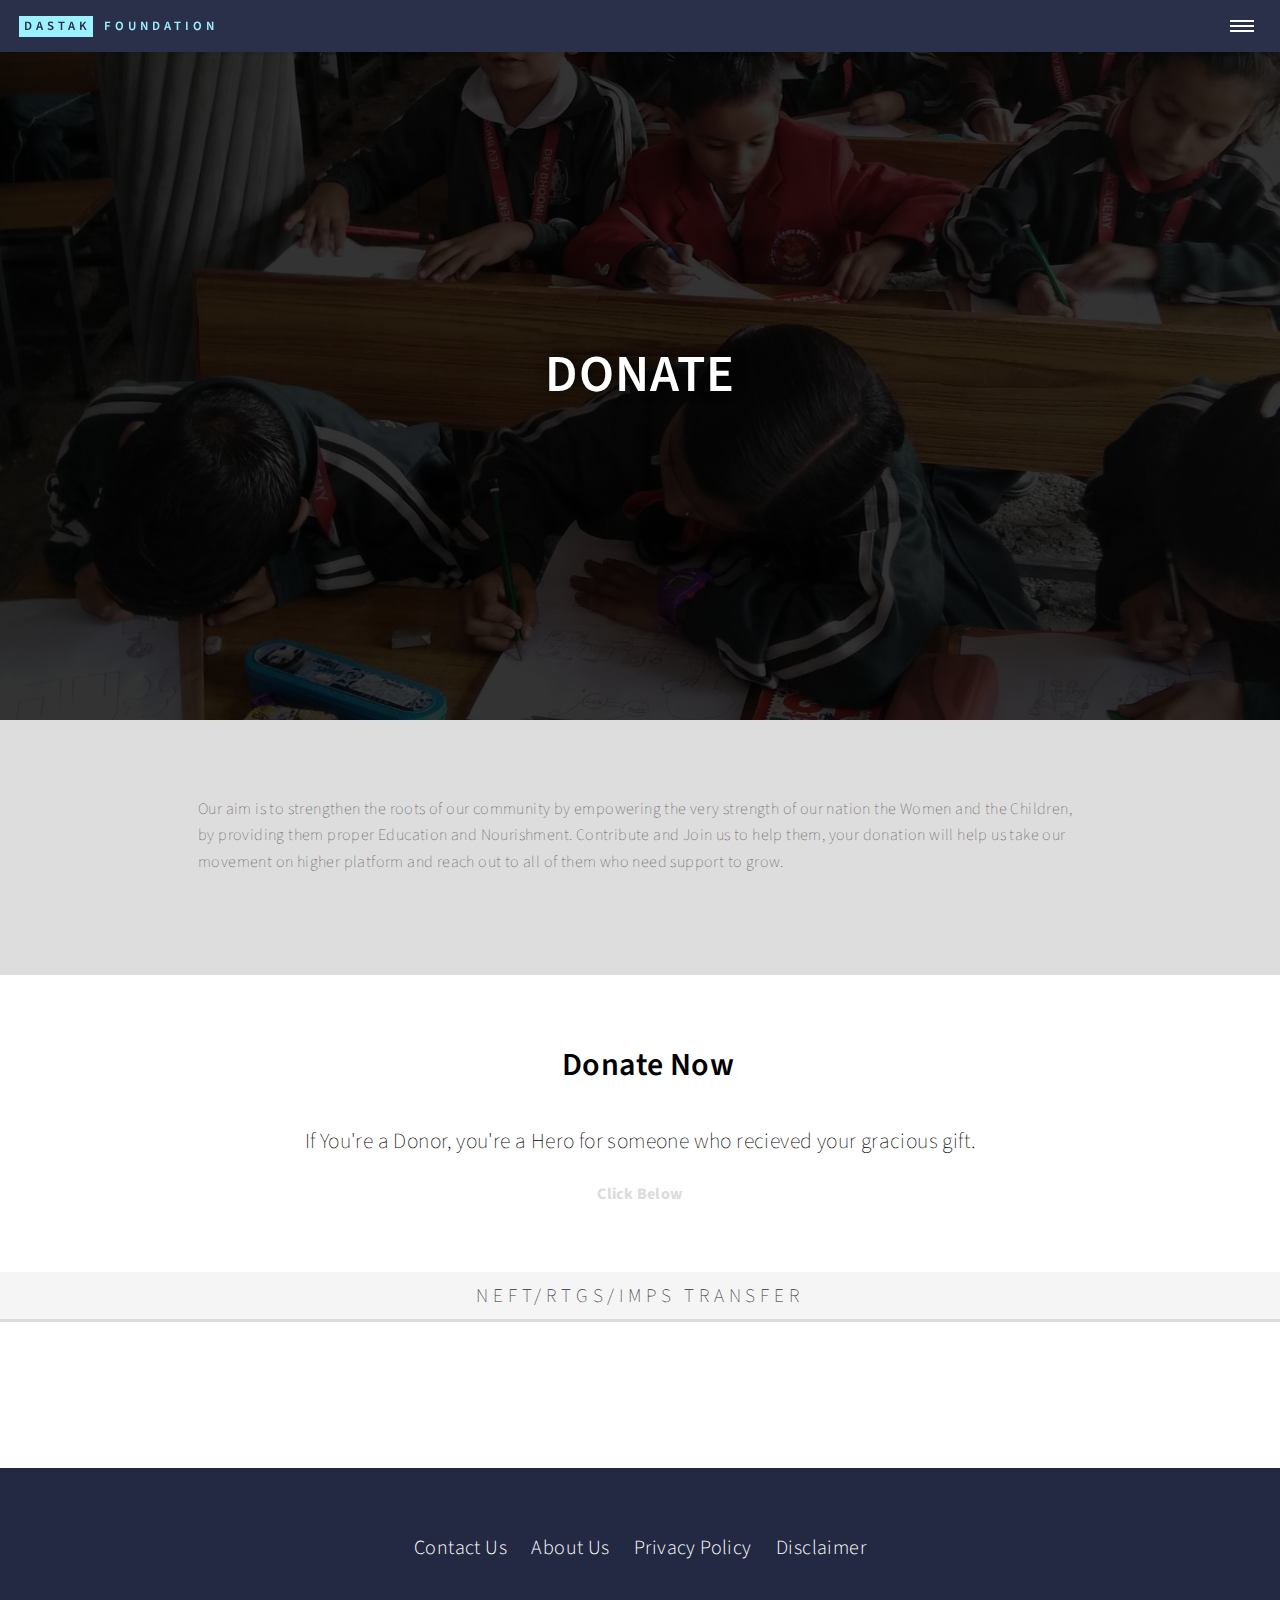
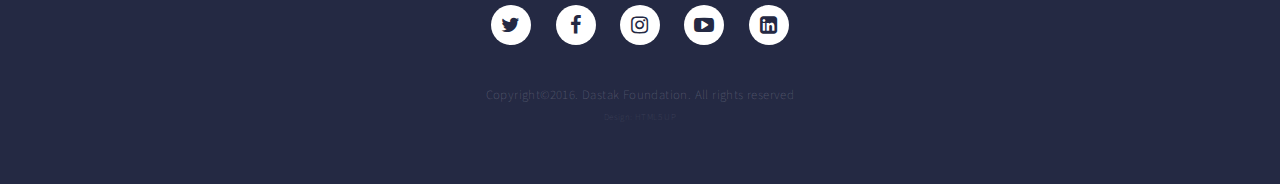
<file: donate.html>
<!DOCTYPE HTML>

<html>
	<head>
		<title>Dastak Foundation</title>
		<meta charset="utf-8" />
		<meta name="viewport" content="width=device-width, initial-scale=1, user-scalable=no" />
		<!--[if lte IE 8]><script src="assets/js/ie/html5shiv.js"></script><![endif]-->
		<link rel="shortcut icon" href="images/favicon.jpeg">

		<link rel="stylesheet" href="assets/css/main.css" />

		<!--[if lte IE 9]><link rel="stylesheet" href="assets/css/ie9.css" /><![endif]-->
		<!--[if lte IE 8]><link rel="stylesheet" href="assets/css/ie8.css" /><![endif]-->
	</head>
	<body>

		<div id="wrapper">

			<!-- Header -->
				<header id="header">
					<a href="index.html" class="logo"><strong>Dastak</strong> <span>Foundation</span></a>
					<nav>
						<a href="#menu"></a>
					</nav>
				</header>

			<!-- Menu -->
			<nav id="menu">
				<ul class="links">
					<li><a href="index.html">Home</a></li>
					<li><a href="about.html">About Us</a></li>
					<li><a href="team.html">Our Team</a></li>
					<li><a href="events.html">Events</a></li>
					<li><a href="gallery.html">Gallery</a></li>
					<li><a href="member.html">Members</a></li>
				</ul>
			<ul class="actions vertical">
					<li><a href="donate.html" class="button special fit">Donate</a></li>
					<div class="digits">
					<li>
						<a href="https://goo.gl/jPqq9V" target="_blank" class="button fit digits-button">Join Us</a>
					</li>

				</div>
			</ul>
			</nav>
				<section id="donate-banner" class="major">
					<div class="inner">
						<header class="major"><h1>Donate</h1></header>
					</div>
				</section>
				<section id="special-secs" class="tiles" style="background-color: #dedddd !important;">
					<div class="inner">
						<h3 style="color: #666666 !important; text-align: left !important; font-size: 16px !important;">Our aim is to strengthen the roots of our community by empowering the very strength of our nation the Women and the Children, by providing them proper Education and Nourishment. Contribute and Join us to help them, your donation will help us take our movement on higher platform and reach out to all of them who need support to grow.</h3>
					</div>
				</section>
				<section id="two" style="background-color: white !important;">
					<div class="inner">
						<header class="major">
							<h2 style="color: black !important;">Donate Now</h2>
						</header>
						<h3 style="color: black !important; font-weight: 100;">If You're a Donor, you're a Hero for someone who recieved your gracious gift.</h3>
						<center><p style="color: rgba(169, 167, 167, 0.43); font-weight: bold;"> Click Below </p></center>
					</div>
					<div style="width:100%; margin-bottom: 50px;">
				<!--		<label for="panel_1" style="text-align: center;">PayTM Transfer</label>
					<input type="radio" name="panel" id="panel_1">
					<div class="collapsible">
						<ul>
							<li class="paytm"><center><img src="images/paytm.jpg"/></center></li>
						</ul>
					</div> -->
					<label for="panel_2" style="text-align: center;">NEFT/RTGS/IMPS Transfer</label>

					<input type="radio" name="panel" id="panel_2">

					<div class="collapsible">
						<ul style="list-style-type: disc; color: #6f6666 !important;">
							<li>Account Name:  Dastak Foundation</li>
							<li>Account Number:  36158365591</li>
							<li>IFSC CODE:  SBIN0009371</li>
							<li>Current Account.</li>
							<li>JHANDEWALAN EXTENSION BRANCH, NEW DELHI</li>
						</ul>
					</div>
					</div>
					<style>
					input[name='panel'] {
					display: none;
					}

					label {
					display: block;
					padding: 0.8em;
					width: 100%;
					height: 2.5em;
					border-bottom: 0.01em solid #ddd;
					background: #f5f5f5;
					color: #333333;
					text-transform: uppercase;
					font-size: 1.2em;
					font-weight: 100;
					line-height: 1em;
					cursor: pointer;
					margin: 0 !important;
					}

					label:hover {
					background: #dddddf;
					}

					.collapsible {
					display: block;
					padding: 0 1em;
					width: 100%;
					background: white;
					border: 0.5px solid #ddd;
					}

					input[name='panel'] + .collapsible {
					overflow: hidden;
					height: 0;

					-webkit-transition: height 1s ease;
					-moz-transition: height 1s ease;
					-ms-transition: height 1s ease;
					-o-transition: height 1s ease;
					transition: height 1s ease;
					}

					input[name='panel']:checked + .collapsible {
					overflow: hidden;
					height: 225px; /* needs a numeric value here to keep transition */
					}
					</style>
					<div class="inner">
							<!-- its wrong and blnk -->
					</div>
				</section>
				<footer id="footer">
					<div class="inner">
						<ul class="icons">
							<li><a href="contact.html" class="icon alt" style="font-size:1em;">Contact Us</a></li>
							<li><a href="about.html" class="icon alt" style="font-size:1em;">About Us</a></li>
							<li><a href="policy.html" class="icon alt" style="font-size:1em;">Privacy Policy</a></li>
							<li><a href="disclaimer.html" class="icon alt" style="font-size:1em;">Disclaimer</a></li>
						</ul>
						<ul class="icons">
							<li><a href="https://twitter.com/dastakNGO" class="icon alt fa-twitter"><span class="label">Twitter</span></a></li>
							<li><a href="https://www.facebook.com/dastakfoundationNGO/" class="icon alt fa-facebook"><span class="label">Facebook</span></a></li>
							<li><a href="http://www.instagram.com/dastakfoundation/" target="_blank" class="icon alt fa-instagram"><span class="label">Instagram</span></a></li>
							<li><a href="https://www.youtube.com/channel/UCjZWBUW7hcSfLkvHwPQwutg" class="icon alt fa-youtube-play"><span class="label">Youtube</span></a></li>
							<li><a href="#" class="icon alt fa-linkedin-square"><span class="label">LinkedIn</span></a></li>
						</ul>
						<ul class="copyright">
							<li>Copyright&copy;2016. Dastak Foundation. All rights reserved</li></br><span style="font-size: 0.7em; opacity: 0.5;"><li>Design: HTML5 UP</li></span>
						</ul>
					</div>
				</footer>

			</div>


          <!-- Scripts -->
            <script src="assets/js/jquery.min.js"></script>
            <script src="assets/js/jquery.scrolly.min.js"></script>
            <script src="assets/js/jquery.scrollex.min.js"></script>
            <script src="assets/js/skel.min.js"></script>
            <script src="assets/js/util.js"></script>
            <!--[if lte IE 8]><script src="assets/js/ie/respond.min.js"></script><![endif]-->
            <script src="assets/js/main.js"></script>
          </body>
      </html>
</file>
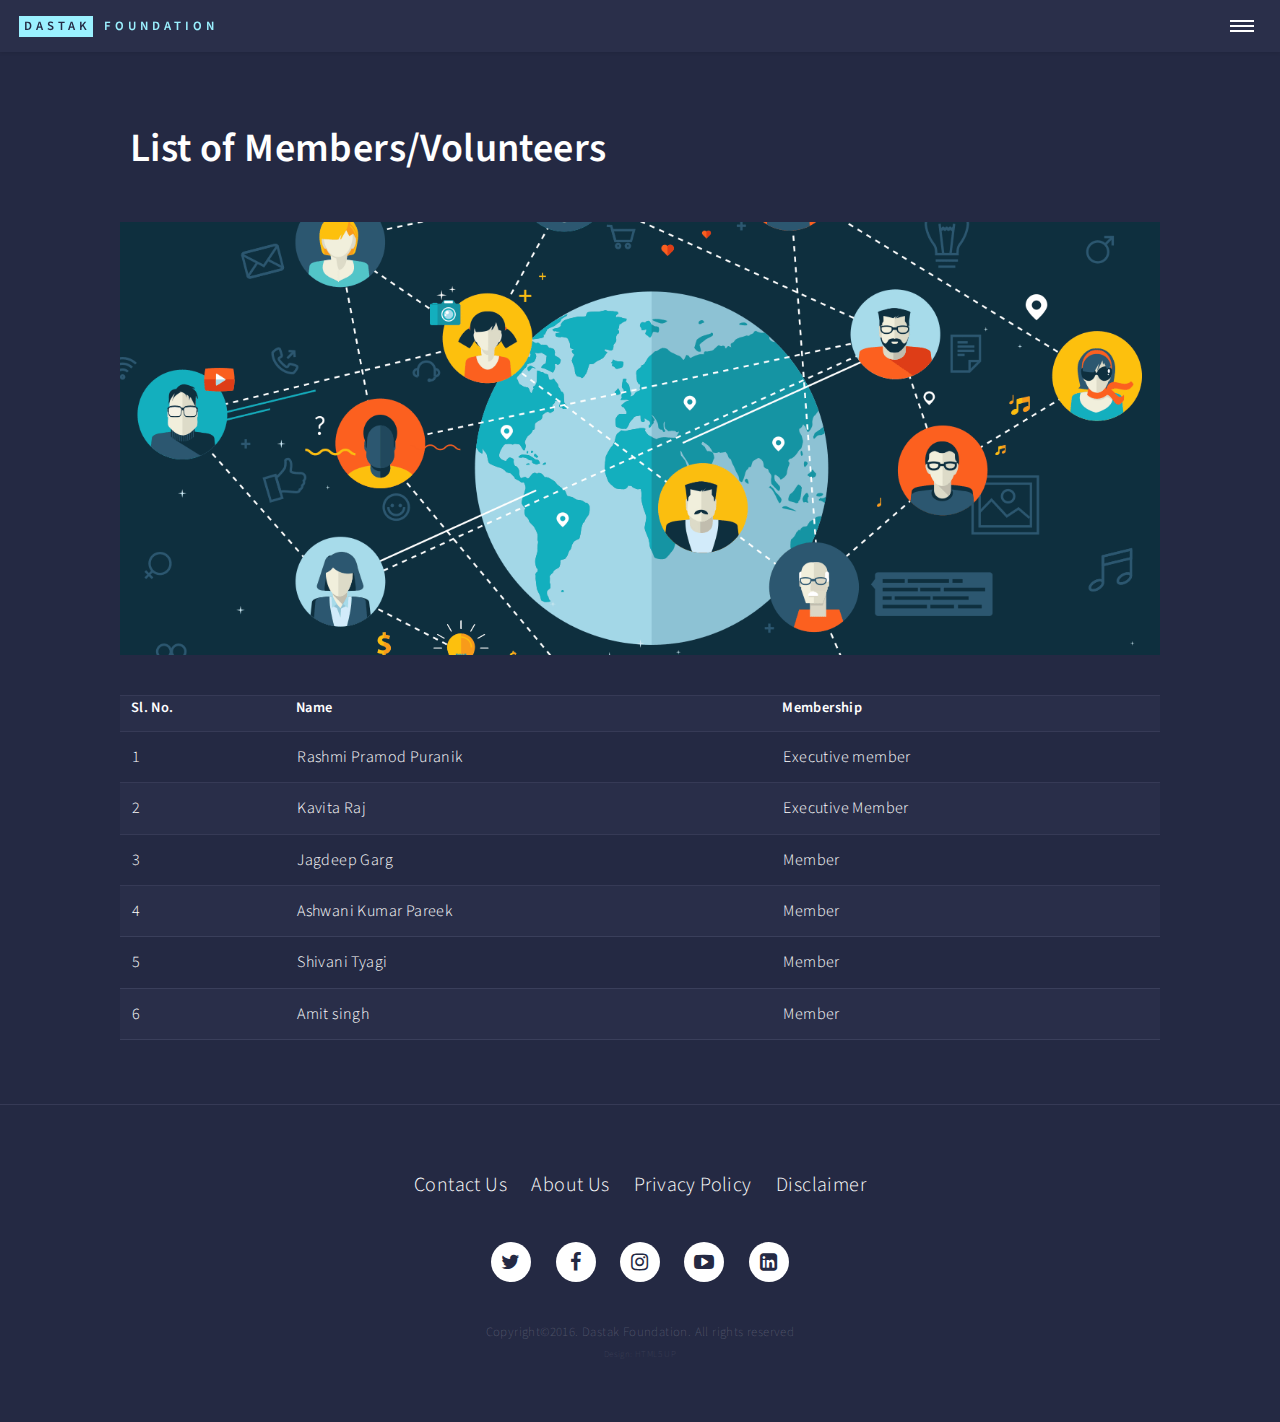
<file: member.html>
<!DOCTYPE HTML>

<html>
	<head>
		<title>Dastak | Volunteer</title>
		<meta charset="utf-8" />
		<meta name="viewport" content="width=device-width, initial-scale=1, user-scalable=no" />
		<!--[if lte IE 8]><script src="assets/js/ie/html5shiv.js"></script><![endif]-->
		<link rel="stylesheet" href="assets/css/main.css" />
		<link rel="shortcut icon" href="images/favicon.jpeg">
		<!--[if lte IE 9]><link rel="stylesheet" href="assets/css/ie9.css" /><![endif]-->
		<!--[if lte IE 8]><link rel="stylesheet" href="assets/css/ie8.css" /><![endif]-->
	</head>
	<body>

		<!-- Wrapper -->
			<div id="wrapper">

				<!-- Header -->
					<header id="header">
						<a href="index.html" class="logo"><strong>Dastak</strong> <span>Foundation</span></a>
						<nav>
							<a href="#menu"></a>
						</nav>
					</header>

				<!-- Menu -->
				<nav id="menu">
					<ul class="links">
						<li><a href="index.html">Home</a></li>
						<li><a href="about.html">About Us</a></li>
						<li><a href="team.html">Our Team</a></li>
						<li><a href="events.html">Events</a></li>
						<li><a href="gallery.html">Gallery</a></li>
						<li><a href="member.html">Members</a></li>
					</ul>
				<ul class="actions vertical">
						<li><a href="donate.html" class="button special fit">Donate</a></li>
						<div class="digits">
						<li>
							<a href="https://goo.gl/jPqq9V" target="_blank" class="button fit digits-button">Join Us</a>
						</li>

					</div>
				</ul>
				</nav>

				<!-- Main -->
					<div id="main" class="alt">

						<!-- One -->
							<section id="one">
								<div class="inner">
									<header class="major">
										<h1>List of Members/Volunteers</h1>
									</header>
									<span class="image main"><img src="images/14.jpg" alt="" /></span>
                  <table style="width:100%">
  <tr>
    <th>Sl. No.</th>
    <th>Name</th>
    <th>Membership</th>
  </tr>
  <tr>
    <td>1</td>
    <td>Rashmi Pramod Puranik</td>
    <td>Executive member</td>
  </tr>
  <tr>
    <td>2</td>
    <td>Kavita Raj</td>
    <td>Executive Member</td>
  </tr>
  <tr>
    <td>3</td>
    <td>Jagdeep Garg</td>
    <td>Member</td>
  </tr>
  <tr>
    <td>4</td>
    <td>Ashwani Kumar Pareek</td>
    <td>Member</td>
  </tr>
  <tr>
    <td>5</td>
    <td>Shivani Tyagi</td>
    <td>Member</td>
  </tr>
  <tr>
    <td>6</td>
    <td>Amit singh</td>
    <td>Member</td>
  </tr>
</table>
                </div>
							</section>

					</div>



					<!-- Footer -->
					<footer id="footer">
						<div class="inner">
							<ul class="icons">
								<li><a href="contact.html" class="icon alt" style="font-size:1em;">Contact Us</a></li>
								<li><a href="about.html" class="icon alt" style="font-size:1em;">About Us</a></li>
								<li><a href="policy.html" class="icon alt" style="font-size:1em;">Privacy Policy</a></li>
								<li><a href="disclaimer.html" class="icon alt" style="font-size:1em;">Disclaimer</a></li>
							</ul>
							<ul class="icons">
								<li><a href="https://twitter.com/dastakNGO" class="icon alt fa-twitter"><span class="label">Twitter</span></a></li>
								<li><a href="https://www.facebook.com/dastakfoundationNGO/" class="icon alt fa-facebook"><span class="label">Facebook</span></a></li>
								<li><a href="http://www.instagram.com/dastakfoundation/" target="_blank" class="icon alt fa-instagram"><span class="label">Instagram</span></a></li>
								<li><a href="https://www.youtube.com/channel/UCjZWBUW7hcSfLkvHwPQwutg" class="icon alt fa-youtube-play"><span class="label">Youtube</span></a></li>
								<li><a href="#" class="icon alt fa-linkedin-square"><span class="label">LinkedIn</span></a></li>
							</ul>
							<ul class="copyright">
								<li>Copyright&copy;2016. Dastak Foundation. All rights reserved</li></br><span style="font-size: 0.7em; opacity: 0.5;"><li>Design: HTML5 UP</li></span>
							</ul>
						</div>
					</footer>

			</div>

		<!-- Scripts -->
			<script src="assets/js/jquery.min.js"></script>
			<script src="assets/js/jquery.scrolly.min.js"></script>
			<script src="assets/js/jquery.scrollex.min.js"></script>
			<script src="assets/js/skel.min.js"></script>
			<script src="assets/js/util.js"></script>
			<!--[if lte IE 8]><script src="assets/js/ie/respond.min.js"></script><![endif]-->
			<script src="assets/js/main.js"></script>
			<!-- Login -->
			<script src="assets/js/login.js"></script>
			<script src="https://code.jquery.com/jquery-2.1.4.min.js"></script>
			<script id="digits-sdk" src="https://cdn.digits.com/1/sdk.js" async></script>
			<script>
		var config = {
			digitsConsumerKey: '0EQYX62hn41a9UBwOoUifjHou'
		};
		</script>
	</body>
</html>
</file>
<file: events/gallery/1/assets/css/ie9.css>
/*
	Multiverse by HTML5 UP
	html5up.net | @ajlkn
	Free for personal and commercial use under the CCA 3.0 license (html5up.net/license)
*/

/* Panel */

	.panel > .inner.split:after {
		clear: both;
		content: '';
		display: block;
	}

	.panel > .inner.split > div {
		float: left;
		margin-left: 0;
		padding-left: 0;
	}

	.panel > .inner.split > :first-child {
		padding-left: 0;
	}

/* Wrapper */

	#wrapper:before {
		display: none;
	}

/* Main */

	#main:after {
		clear: both;
		content: '';
		display: block;
	}

	#main .thumb {
		float: left;
	}
</file>
<file: events/gallery/2/assets/css/ie9.css>
/*
	Multiverse by HTML5 UP
	html5up.net | @ajlkn
	Free for personal and commercial use under the CCA 3.0 license (html5up.net/license)
*/

/* Panel */

	.panel > .inner.split:after {
		clear: both;
		content: '';
		display: block;
	}

	.panel > .inner.split > div {
		float: left;
		margin-left: 0;
		padding-left: 0;
	}

	.panel > .inner.split > :first-child {
		padding-left: 0;
	}

/* Wrapper */

	#wrapper:before {
		display: none;
	}

/* Main */

	#main:after {
		clear: both;
		content: '';
		display: block;
	}

	#main .thumb {
		float: left;
	}
</file>
<file: events/gallery/3/assets/css/ie9.css>
/*
	Multiverse by HTML5 UP
	html5up.net | @ajlkn
	Free for personal and commercial use under the CCA 3.0 license (html5up.net/license)
*/

/* Panel */

	.panel > .inner.split:after {
		clear: both;
		content: '';
		display: block;
	}

	.panel > .inner.split > div {
		float: left;
		margin-left: 0;
		padding-left: 0;
	}

	.panel > .inner.split > :first-child {
		padding-left: 0;
	}

/* Wrapper */

	#wrapper:before {
		display: none;
	}

/* Main */

	#main:after {
		clear: both;
		content: '';
		display: block;
	}

	#main .thumb {
		float: left;
	}
</file>
<file: events/gallery/4/assets/css/ie9.css>
/*
	Multiverse by HTML5 UP
	html5up.net | @ajlkn
	Free for personal and commercial use under the CCA 3.0 license (html5up.net/license)
*/

/* Panel */

	.panel > .inner.split:after {
		clear: both;
		content: '';
		display: block;
	}

	.panel > .inner.split > div {
		float: left;
		margin-left: 0;
		padding-left: 0;
	}

	.panel > .inner.split > :first-child {
		padding-left: 0;
	}

/* Wrapper */

	#wrapper:before {
		display: none;
	}

/* Main */

	#main:after {
		clear: both;
		content: '';
		display: block;
	}

	#main .thumb {
		float: left;
	}
</file>
<file: assets/css/ie9.css>
/* Spotlights */

	.spotlights > section:after {
		content: '';
		display: block;
		clear: both;
	}

	.spotlights > section > .image {
		float: left;
	}

	.spotlights > section > .content {
		float: left;
	}

/* Tiles */

	.tiles:after {
		content: '';
		display: block;
		clear: both;
	}

	.tiles article {
		padding: 8em 4em 6em 4em ;
		float: left;
		height: auto;
		max-height: none;
		min-height: 0;
	}

/* Header */

	#header .logo {
		position: absolute;
		top: 0;
		left: 0;
	}

	#header nav {
		position: absolute;
		top: 0;
		right: 0;
	}

/* Banner */

	#banner {
		padding: 7em 0 4em 0 ;
		background-attachment: scroll;
		height: auto;
		max-height: none;
		min-height: 0;
	}

		#banner > .inner .content {
			display: block;
		}

			#banner > .inner .content > * {
				margin-left: 0;
				margin: 0 0 2em 0;
			}

		#banner.major {
			height: auto;
			max-height: none;
			min-height: 0;
		}

/* Contact */

	#contact:after {
		content: '';
		display: block;
		clear: both;
	}

	#contact > .inner > * {
		float: left;
	}

/* Menu */

	#menu .inner {
		margin: 0 auto;
	}
</file>
<file: assets/css/ie8.css>
/* Button */

	.button {
		border: solid 2px !important;
	}

		.button.next {
			padding-right: 1.75em;
		}

			.button.next:before, .button.next:after {
				display: none;
			}

/* Tiles */

	.tiles article {
		width: 50%;
		-ms-behavior: url("assets/js/ie/backgroundsize.min.htc");
		background-size: cover;
	}

/* Banner */

	#banner {
		-ms-behavior: url("assets/js/ie/backgroundsize.min.htc");
	}

		#banner:after {
			display: none;
		}

/* Menu */

	#menu {
		background: #242943;
	}
</file>
<file: events/gallery/1/assets/css/main.css>
@import url(font-awesome.min.css);
@import url("https://fonts.googleapis.com/css?family=Source+Sans+Pro:300,300italic,400,400italic");



/* Reset */

	html, body, div, span, applet, object, iframe, h1, h2, h3, h4, h5, h6, p, blockquote, pre, a, abbr, acronym, address, big, cite, code, del, dfn, em, img, ins, kbd, q, s, samp, small, strike, strong, sub, sup, tt, var, b, u, i, center, dl, dt, dd, ol, ul, li, fieldset, form, label, legend, table, caption, tbody, tfoot, thead, tr, th, td, article, aside, canvas, details, embed, figure, figcaption, footer, header, hgroup, menu, nav, output, ruby, section, summary, time, mark, audio, video {
		margin: 0;
		padding: 0;
		border: 0;
		font-size: 100%;
		font: inherit;
		vertical-align: baseline;
	}

	article, aside, details, figcaption, figure, footer, header, hgroup, menu, nav, section {
		display: block;
	}

	body {
		line-height: 1;
	}

	ol, ul {
		list-style: none;
	}

	blockquote, q {
		quotes: none;
	}

	blockquote:before, blockquote:after, q:before, q:after {
		content: '';
		content: none;
	}

	table {
		border-collapse: collapse;
		border-spacing: 0;
	}

	body {
		-webkit-text-size-adjust: none;
	}

/* Box Model */

	*, *:before, *:after {
		-moz-box-sizing: border-box;
		-webkit-box-sizing: border-box;
		box-sizing: border-box;
	}

	@-moz-keyframes spinner {
		0% {
			-moz-transform: rotate(0deg);
			-webkit-transform: rotate(0deg);
			-ms-transform: rotate(0deg);
			transform: rotate(0deg);
		}

		100% {
			-moz-transform: rotate(359deg);
			-webkit-transform: rotate(359deg);
			-ms-transform: rotate(359deg);
			transform: rotate(359deg);
		}
	}

	@-webkit-keyframes spinner {
		0% {
			-moz-transform: rotate(0deg);
			-webkit-transform: rotate(0deg);
			-ms-transform: rotate(0deg);
			transform: rotate(0deg);
		}

		100% {
			-moz-transform: rotate(359deg);
			-webkit-transform: rotate(359deg);
			-ms-transform: rotate(359deg);
			transform: rotate(359deg);
		}
	}

	@-ms-keyframes spinner {
		0% {
			-moz-transform: rotate(0deg);
			-webkit-transform: rotate(0deg);
			-ms-transform: rotate(0deg);
			transform: rotate(0deg);
		}

		100% {
			-moz-transform: rotate(359deg);
			-webkit-transform: rotate(359deg);
			-ms-transform: rotate(359deg);
			transform: rotate(359deg);
		}
	}

	@keyframes spinner {
		0% {
			-moz-transform: rotate(0deg);
			-webkit-transform: rotate(0deg);
			-ms-transform: rotate(0deg);
			transform: rotate(0deg);
		}

		100% {
			-moz-transform: rotate(359deg);
			-webkit-transform: rotate(359deg);
			-ms-transform: rotate(359deg);
			transform: rotate(359deg);
		}
	}

/* Basic */

	@-ms-viewport {
		width: device-width;
	}

	body {
		-ms-overflow-style: scrollbar;
	}

	@media screen and (max-width: 480px) {

		html, body {
			min-width: 320px;
		}

	}

	body {
		background: #242629;
	}

		body.loading *, body.loading *:before, body.loading *:after {
			-moz-animation: none !important;
			-webkit-animation: none !important;
			-ms-animation: none !important;
			animation: none !important;
			-moz-transition: none !important;
			-webkit-transition: none !important;
			-ms-transition: none !important;
			transition: none !important;
		}

		body.resizing *, body.resizing *:before, body.resizing *:after {
			-moz-animation: none !important;
			-webkit-animation: none !important;
			-ms-animation: none !important;
			animation: none !important;
			-moz-transition: none !important;
			-webkit-transition: none !important;
			-ms-transition: none !important;
			transition: none !important;
		}

/* Type */

	body, input, select, textarea {
		color: #a0a0a1;
		font-family: "Source Sans Pro", Helvetica, sans-serif;
		font-size: 15pt;
		font-weight: 300;
		letter-spacing: 0.025em;
		line-height: 1.65;
	}

		@media screen and (max-width: 1680px) {

			body, input, select, textarea {
				font-size: 11pt;
			}

		}

	a {
		-moz-transition: color 0.2s ease-in-out, border-bottom-color 0.2s ease-in-out;
		-webkit-transition: color 0.2s ease-in-out, border-bottom-color 0.2s ease-in-out;
		-ms-transition: color 0.2s ease-in-out, border-bottom-color 0.2s ease-in-out;
		transition: color 0.2s ease-in-out, border-bottom-color 0.2s ease-in-out;
		border-bottom: dotted 1px;
		color: #34a58e;
		text-decoration: none;
	}

		a:hover {
			border-bottom-color: transparent;
			color: #34a58e !important;
		}

	strong, b {
		color: #ffffff;
		font-weight: 300;
	}

	em, i {
		font-style: italic;
	}

	p {
		margin: 0 0 2em 0;
	}

	h1, h2, h3, h4, h5, h6 {
		color: #ffffff;
		font-weight: 300;
		letter-spacing: 0.1em;
		line-height: 1.5;
		margin: 0 0 1em 0;
		text-transform: uppercase;
	}

		h1 a, h2 a, h3 a, h4 a, h5 a, h6 a {
			color: inherit;
			text-decoration: none;
		}

	h1 {
		font-size: 2em;
	}

	h2 {
		font-size: 1.25em;
	}

	h3 {
		font-size: 1.1em;
	}

	h4 {
		font-size: 1em;
	}

	h5 {
		font-size: 0.9em;
	}

	h6 {
		font-size: 0.7em;
	}

	@media screen and (max-width: 736px) {

		h2 {
			font-size: 1em;
		}

		h3 {
			font-size: 0.9em;
		}

		h4 {
			font-size: 0.8em;
		}

		h5 {
			font-size: 0.7em;
		}

		h6 {
			font-size: 0.7em;
		}

	}

	sub {
		font-size: 0.8em;
		position: relative;
		top: 0.5em;
	}

	sup {
		font-size: 0.8em;
		position: relative;
		top: -0.5em;
	}

	blockquote {
		border-left: 4px #36383c;
		font-style: italic;
		margin: 0 0 2em 0;
		padding: 0.5em 0 0.5em 2em;
	}

	code {
		background: #34363b;
		border: solid 1px #36383c;
		font-family: "Courier New", monospace;
		font-size: 0.9em;
		margin: 0 0.25em;
		padding: 0.25em 0.65em;
	}

	pre {
		-webkit-overflow-scrolling: touch;
		font-family: "Courier New", monospace;
		font-size: 0.9em;
		margin: 0 0 2em 0;
	}

		pre code {
			display: block;
			line-height: 1.75;
			padding: 1em 1.5em;
			overflow-x: auto;
		}

	hr {
		border: 0;
		border-bottom: solid 1px #36383c;
		margin: 2em 0;
	}

		hr.major {
			margin: 3em 0;
		}

	.align-left {
		text-align: left;
	}

	.align-center {
		text-align: center;
	}

	.align-right {
		text-align: right;
	}

/* Button */

	input[type="submit"],
	input[type="reset"],
	input[type="button"],
	button,
	.button {
		-moz-appearance: none;
		-webkit-appearance: none;
		-ms-appearance: none;
		appearance: none;
		-moz-transition: background-color 0.2s ease-in-out, box-shadow 0.2s ease-in-out, color 0.2s ease-in-out;
		-webkit-transition: background-color 0.2s ease-in-out, box-shadow 0.2s ease-in-out, color 0.2s ease-in-out;
		-ms-transition: background-color 0.2s ease-in-out, box-shadow 0.2s ease-in-out, color 0.2s ease-in-out;
		transition: background-color 0.2s ease-in-out, box-shadow 0.2s ease-in-out, color 0.2s ease-in-out;
		background-color: transparent;
		border: 0;
		border-radius: 0;
		box-shadow: inset 0 0 0 2px #36383c;
		color: #ffffff !important;
		cursor: pointer;
		display: inline-block;
		font-size: 0.9em;
		font-weight: 300;
		height: 3.05556em;
		letter-spacing: 0.1em;
		line-height: 3.05556em;
		padding: 0 2.5em;
		text-align: center;
		text-decoration: none;
		text-transform: uppercase;
		white-space: nowrap;
	}

		input[type="submit"]:hover,
		input[type="reset"]:hover,
		input[type="button"]:hover,
		button:hover,
		.button:hover {
			box-shadow: inset 0 0 0 2px #34a58e;
			color: #34a58e !important;
		}

			input[type="submit"]:hover:active,
			input[type="reset"]:hover:active,
			input[type="button"]:hover:active,
			button:hover:active,
			.button:hover:active {
				background-color: rgba(52, 165, 142, 0.15);
				color: #34a58e !important;
			}

		input[type="submit"].icon,
		input[type="reset"].icon,
		input[type="button"].icon,
		button.icon,
		.button.icon {
			padding-left: 1.35em;
		}

			input[type="submit"].icon:before,
			input[type="reset"].icon:before,
			input[type="button"].icon:before,
			button.icon:before,
			.button.icon:before {
				margin-right: 0.5em;
			}

		input[type="submit"].fit,
		input[type="reset"].fit,
		input[type="button"].fit,
		button.fit,
		.button.fit {
			display: block;
			margin: 0 0 1em 0;
			width: 100%;
		}

		input[type="submit"].small,
		input[type="reset"].small,
		input[type="button"].small,
		button.small,
		.button.small {
			font-size: 0.8em;
		}

		input[type="submit"].big,
		input[type="reset"].big,
		input[type="button"].big,
		button.big,
		.button.big {
			font-size: 1.35em;
		}

		input[type="submit"].special,
		input[type="reset"].special,
		input[type="button"].special,
		button.special,
		.button.special {
			background-color: #34a58e;
			box-shadow: none;
		}

			input[type="submit"].special:hover,
			input[type="reset"].special:hover,
			input[type="button"].special:hover,
			button.special:hover,
			.button.special:hover {
				background-color: #47c5ab;
				color: #ffffff !important;
			}

				input[type="submit"].special:hover:active,
				input[type="reset"].special:hover:active,
				input[type="button"].special:hover:active,
				button.special:hover:active,
				.button.special:hover:active {
					background-color: #287e6d;
				}

		input[type="submit"].disabled, input[type="submit"]:disabled,
		input[type="reset"].disabled,
		input[type="reset"]:disabled,
		input[type="button"].disabled,
		input[type="button"]:disabled,
		button.disabled,
		button:disabled,
		.button.disabled,
		.button:disabled {
			-moz-pointer-events: none;
			-webkit-pointer-events: none;
			-ms-pointer-events: none;
			pointer-events: none;
			opacity: 0.35;
		}

/* Form */

	form {
		margin: 0 0 2em 0;
	}

		form .field {
			margin: 0 0 1.3em 0;
		}

			form .field.half {
				float: left;
				padding: 0 0 0 0.65em;
				width: 50%;
			}

				form .field.half.first {
					padding: 0 0.65em 0 0;
				}

		form > .actions {
			margin: 1.5em 0 0 0 !important;
		}

		@media screen and (max-width: 736px) {

			form .field.half {
				float: none;
				padding: 0;
				width: 100%;
			}

				form .field.half.first {
					padding: 0;
				}

		}

	label {
		color: #ffffff;
		display: block;
		font-size: 0.9em;
		font-weight: 300;
		margin: 0 0 1em 0;
	}

	input[type="text"],
	input[type="password"],
	input[type="email"],
	input[type="tel"],
	input[type="search"],
	input[type="url"],
	select,
	textarea {
		-moz-appearance: none;
		-webkit-appearance: none;
		-ms-appearance: none;
		appearance: none;
		background: #34363b;
		border: 0;
		border-radius: 0;
		color: #a0a0a1;
		display: block;
		outline: 0;
		padding: 0 1em;
		text-decoration: none;
		width: 100%;
	}

		input[type="text"]:invalid,
		input[type="password"]:invalid,
		input[type="email"]:invalid,
		input[type="tel"]:invalid,
		input[type="search"]:invalid,
		input[type="url"]:invalid,
		select:invalid,
		textarea:invalid {
			box-shadow: none;
		}

		input[type="text"]:focus,
		input[type="password"]:focus,
		input[type="email"]:focus,
		input[type="tel"]:focus,
		input[type="search"]:focus,
		input[type="url"]:focus,
		select:focus,
		textarea:focus {
			box-shadow: inset 0 0 0 2px #34a58e;
		}

	.select-wrapper {
		text-decoration: none;
		display: block;
		position: relative;
	}

		.select-wrapper:before {
			-moz-osx-font-smoothing: grayscale;
			-webkit-font-smoothing: antialiased;
			font-family: FontAwesome;
			font-style: normal;
			font-weight: normal;
			text-transform: none !important;
		}

		.select-wrapper:before {
			color: #36383c;
			content: '\f078';
			display: block;
			height: 2.75em;
			line-height: 2.75em;
			pointer-events: none;
			position: absolute;
			right: 0;
			text-align: center;
			top: 0;
			width: 2.75em;
		}

		.select-wrapper select::-ms-expand {
			display: none;
		}

	input[type="text"],
	input[type="password"],
	input[type="email"],
	input[type="tel"],
	input[type="search"],
	input[type="url"],
	select {
		height: 2.75em;
	}

	textarea {
		padding: 0.75em 1em;
	}

	input[type="checkbox"],
	input[type="radio"] {
		-moz-appearance: none;
		-webkit-appearance: none;
		-ms-appearance: none;
		appearance: none;
		display: block;
		float: left;
		margin-right: -2em;
		opacity: 0;
		width: 1em;
		z-index: -1;
	}

		input[type="checkbox"] + label,
		input[type="radio"] + label {
			text-decoration: none;
			color: #a0a0a1;
			cursor: pointer;
			display: inline-block;
			font-size: 1em;
			font-weight: 300;
			padding-left: 2.4em;
			padding-right: 0.75em;
			position: relative;
		}

			input[type="checkbox"] + label:before,
			input[type="radio"] + label:before {
				-moz-osx-font-smoothing: grayscale;
				-webkit-font-smoothing: antialiased;
				font-family: FontAwesome;
				font-style: normal;
				font-weight: normal;
				text-transform: none !important;
			}

			input[type="checkbox"] + label:before,
			input[type="radio"] + label:before {
				background: #34363b;
				content: '';
				display: inline-block;
				height: 1.65em;
				left: 0;
				line-height: 1.58125em;
				position: absolute;
				text-align: center;
				top: 0;
				width: 1.65em;
			}

		input[type="checkbox"]:checked + label:before,
		input[type="radio"]:checked + label:before {
			background: #34a58e;
			border-color: #34a58e;
			color: #ffffff;
			content: '\f00c';
		}

		input[type="checkbox"]:focus + label:before,
		input[type="radio"]:focus + label:before {
			box-shadow: 0 0 0 2px #34a58e;
		}

	input[type="radio"] + label:before {
		border-radius: 100%;
	}

	::-webkit-input-placeholder {
		color: #707071 !important;
		opacity: 1.0;
	}

	:-moz-placeholder {
		color: #707071 !important;
		opacity: 1.0;
	}

	::-moz-placeholder {
		color: #707071 !important;
		opacity: 1.0;
	}

	:-ms-input-placeholder {
		color: #707071 !important;
		opacity: 1.0;
	}

	.formerize-placeholder {
		color: #707071 !important;
		opacity: 1.0;
	}

/* Icon */

	.icon {
		text-decoration: none;
		border-bottom: none;
		position: relative;
	}

		.icon:before {
			-moz-osx-font-smoothing: grayscale;
			-webkit-font-smoothing: antialiased;
			font-family: FontAwesome;
			font-style: normal;
			font-weight: normal;
			text-transform: none !important;
		}

		.icon > .label {
			display: none;
		}

/* List */

	ol {
		list-style: decimal;
		margin: 0 0 2em 0;
		padding-left: 1.25em;
	}

		ol li {
			padding-left: 0.25em;
		}

	ul {
		list-style: disc;
		margin: 0 0 2em 0;
		padding-left: 1em;
	}

		ul li {
			padding-left: 0.5em;
		}

		ul.alt {
			list-style: none;
			padding-left: 0;
		}

			ul.alt li {
				border-top: solid 1px #36383c;
				padding: 0.5em 0;
			}

				ul.alt li:first-child {
					border-top: 0;
					padding-top: 0;
				}

		ul.icons {
			cursor: default;
			list-style: none;
			padding-left: 0;
		}

			ul.icons li {
				display: inline-block;
				padding: 0 1em 0 0;
			}

				ul.icons li:last-child {
					padding-right: 0;
				}

				ul.icons li .icon {
					color: #505051;
				}

					ul.icons li .icon:before {
						font-size: 1.5em;
					}

		ul.actions {
			cursor: default;
			list-style: none;
			padding-left: 0;
		}

			ul.actions li {
				display: inline-block;
				padding: 0 1em 0 0;
				vertical-align: middle;
			}

				ul.actions li:last-child {
					padding-right: 0;
				}

			ul.actions.small li {
				padding: 0 0.5em 0 0;
			}

			ul.actions.vertical li {
				display: block;
				padding: 1em 0 0 0;
			}

				ul.actions.vertical li:first-child {
					padding-top: 0;
				}

				ul.actions.vertical li > * {
					margin-bottom: 0;
				}

			ul.actions.vertical.small li {
				padding: 0.5em 0 0 0;
			}

				ul.actions.vertical.small li:first-child {
					padding-top: 0;
				}

			ul.actions.fit {
				display: table;
				margin-left: -1em;
				padding: 0;
				table-layout: fixed;
				width: calc(100% + 1em);
			}

				ul.actions.fit li {
					display: table-cell;
					padding: 0 0 0 1em;
				}

					ul.actions.fit li > * {
						margin-bottom: 0;
					}

				ul.actions.fit.small {
					margin-left: -0.5em;
					width: calc(100% + 0.5em);
				}

					ul.actions.fit.small li {
						padding: 0 0 0 0.5em;
					}

			@media screen and (max-width: 480px) {

				ul.actions {
					margin: 0 0 2em 0;
				}

					ul.actions li {
						padding: 1em 0 0 0;
						display: block;
						text-align: center;
						width: 100%;
					}

						ul.actions li:first-child {
							padding-top: 0;
						}

						ul.actions li > * {
							width: 100%;
							margin: 0 !important;
						}

							ul.actions li > *.icon:before {
								margin-left: -2em;
							}

					ul.actions.small li {
						padding: 0.5em 0 0 0;
					}

						ul.actions.small li:first-child {
							padding-top: 0;
						}

			}

	dl {
		margin: 0 0 2em 0;
	}

		dl dt {
			display: block;
			font-weight: 300;
			margin: 0 0 1em 0;
		}

		dl dd {
			margin-left: 2em;
		}

/* Table */

	.table-wrapper {
		-webkit-overflow-scrolling: touch;
		overflow-x: auto;
	}

	table {
		margin: 0 0 2em 0;
		width: 100%;
	}

		table tbody tr {
			border: solid 1px #36383c;
			border-left: 0;
			border-right: 0;
		}

			table tbody tr:nth-child(2n + 1) {
				background-color: #34363b;
			}

		table td {
			padding: 0.75em 0.75em;
		}

		table th {
			color: #ffffff;
			font-size: 0.9em;
			font-weight: 300;
			padding: 0 0.75em 0.75em 0.75em;
			text-align: left;
		}

		table thead {
			border-bottom: solid 2px #36383c;
		}

		table tfoot {
			border-top: solid 2px #36383c;
		}

		table.alt {
			border-collapse: separate;
		}

			table.alt tbody tr td {
				border: solid 1px #36383c;
				border-left-width: 0;
				border-top-width: 0;
			}

				table.alt tbody tr td:first-child {
					border-left-width: 1px;
				}

			table.alt tbody tr:first-child td {
				border-top-width: 1px;
			}

			table.alt thead {
				border-bottom: 0;
			}

			table.alt tfoot {
				border-top: 0;
			}

/* Panel */

	.panel {
		padding: 4em 4em 2em 4em ;
		-moz-transform: translateY(100vh);
		-webkit-transform: translateY(100vh);
		-ms-transform: translateY(100vh);
		transform: translateY(100vh);
		-moz-transition: -moz-transform 0.5s ease;
		-webkit-transition: -webkit-transform 0.5s ease;
		-ms-transition: -ms-transform 0.5s ease;
		transition: transform 0.5s ease;
		-webkit-overflow-scrolling: touch;
		background: rgba(36, 38, 41, 0.86);
		bottom: 4em;
		left: 0;
		max-height: calc(80vh - 4em);
		overflow-y: auto;
		position: fixed;
		width: 100%;
		z-index: 10001;
	}

		.panel.active {
			-moz-transform: translateY(1px);
			-webkit-transform: translateY(1px);
			-ms-transform: translateY(1px);
			transform: translateY(1px);
		}

		.panel > .inner {
			margin: 0 auto;
			max-width: 100%;
			width: 75em;
		}

			.panel > .inner.split {
				display: -moz-flex;
				display: -webkit-flex;
				display: -ms-flex;
				display: flex;
			}

				.panel > .inner.split > div {
					margin-left: 4em;
					width: 50%;
				}

				.panel > .inner.split > :first-child {
					margin-left: 0;
				}

		.panel > .closer {
			-moz-transition: opacity 0.2s ease-in-out;
			-webkit-transition: opacity 0.2s ease-in-out;
			-ms-transition: opacity 0.2s ease-in-out;
			transition: opacity 0.2s ease-in-out;
			background-image: url("images/close.svg");
			background-position: center;
			background-repeat: no-repeat;
			background-size: 3em;
			cursor: pointer;
			height: 5em;
			opacity: 0.25;
			position: absolute;
			right: 0;
			top: 0;
			width: 5em;
			z-index: 2;
		}

			.panel > .closer:hover {
				opacity: 1.0;
			}

		@media screen and (max-width: 1280px) {

			.panel {
				padding: 3em 3em 1em 3em ;
			}

				.panel > .inner.split > div {
					margin-left: 3em;
				}

				.panel > .closer {
					background-size: 2.5em;
					background-position: 75% 25%;
				}

		}

		@media screen and (max-width: 980px) {

			.panel > .inner.split {
				-moz-flex-direction: column;
				-webkit-flex-direction: column;
				-ms-flex-direction: column;
				flex-direction: column;
			}

				.panel > .inner.split > div {
					margin-left: 0;
					width: 100%;
				}

		}

		@media screen and (max-width: 736px) {

			.panel {
				-moz-transform: translateY(-100vh);
				-webkit-transform: translateY(-100vh);
				-ms-transform: translateY(-100vh);
				transform: translateY(-100vh);
				padding: 4em 2em 2em 2em ;
				bottom: auto;
				top: calc(4em - 1px);
			}

				.panel.active {
					-moz-transform: translateY(0);
					-webkit-transform: translateY(0);
					-ms-transform: translateY(0);
					transform: translateY(0);
				}

		}

/* Poptrox Popup */

	.poptrox-overlay {
		-webkit-tap-highlight-color: rgba(255, 255, 255, 0);
	}

	.poptrox-popup {
		background: rgba(31, 34, 36, 0.925);
		box-shadow: 0 1em 3em 0.5em rgba(0, 0, 0, 0.25);
		cursor: default;
	}

		.poptrox-popup:before {
			-moz-transition: opacity 0.2s ease-in-out;
			-webkit-transition: opacity 0.2s ease-in-out;
			-ms-transition: opacity 0.2s ease-in-out;
			transition: opacity 0.2s ease-in-out;
			background-image: -moz-linear-gradient(to left, rgba(31,34,36,0.35), rgba(31,34,36,0) 10em, rgba(31,34,36,0)), -moz-linear-gradient(to right, rgba(31,34,36,0.35), rgba(31,34,36,0) 10em, rgba(31,34,36,0));
			background-image: -webkit-linear-gradient(to left, rgba(31,34,36,0.35), rgba(31,34,36,0) 10em, rgba(31,34,36,0)), -webkit-linear-gradient(to right, rgba(31,34,36,0.35), rgba(31,34,36,0) 10em, rgba(31,34,36,0));
			background-image: -ms-linear-gradient(to left, rgba(31,34,36,0.35), rgba(31,34,36,0) 10em, rgba(31,34,36,0)), -ms-linear-gradient(to right, rgba(31,34,36,0.35), rgba(31,34,36,0) 10em, rgba(31,34,36,0));
			background-image: linear-gradient(to left, rgba(31,34,36,0.35), rgba(31,34,36,0) 10em, rgba(31,34,36,0)), linear-gradient(to right, rgba(31,34,36,0.35), rgba(31,34,36,0) 10em, rgba(31,34,36,0));
			content: '';
			display: block;
			height: 100%;
			left: 0;
			position: absolute;
			top: 0;
			width: 100%;
			z-index: 1;
			opacity: 1;
		}

		.poptrox-popup .closer {
			-moz-transition: opacity 0.2s ease-in-out;
			-webkit-transition: opacity 0.2s ease-in-out;
			-ms-transition: opacity 0.2s ease-in-out;
			transition: opacity 0.2s ease-in-out;
			background-image: url("images/close.svg");
			background-position: center;
			background-repeat: no-repeat;
			background-size: 3em;
			height: 5em;
			opacity: 0;
			position: absolute;
			right: 0;
			top: 0;
			width: 5em;
			z-index: 2;
		}

		.poptrox-popup .nav-previous,
		.poptrox-popup .nav-next {
			-moz-transition: opacity 0.2s ease-in-out;
			-webkit-transition: opacity 0.2s ease-in-out;
			-ms-transition: opacity 0.2s ease-in-out;
			transition: opacity 0.2s ease-in-out;
			background-image: url("images/arrow.svg");
			background-position: center;
			background-repeat: no-repeat;
			background-size: 5em;
			cursor: pointer;
			height: 8em;
			margin-top: -4em;
			opacity: 0;
			position: absolute;
			top: 50%;
			width: 6em;
			z-index: 2;
		}

		.poptrox-popup .nav-previous {
			-moz-transform: scaleX(-1);
			-webkit-transform: scaleX(-1);
			-ms-transform: scaleX(-1);
			transform: scaleX(-1);
			left: 0;
		}

		.poptrox-popup .nav-next {
			right: 0;
		}

		.poptrox-popup .caption {
			padding: 2em 2em 0.1em 2em ;
			background-image: -moz-linear-gradient(to top, rgba(16,16,16,0.45) 25%, rgba(16,16,16,0) 100%);
			background-image: -webkit-linear-gradient(to top, rgba(16,16,16,0.45) 25%, rgba(16,16,16,0) 100%);
			background-image: -ms-linear-gradient(to top, rgba(16,16,16,0.45) 25%, rgba(16,16,16,0) 100%);
			background-image: linear-gradient(to top, rgba(16,16,16,0.45) 25%, rgba(16,16,16,0) 100%);
			bottom: 0;
			cursor: default;
			left: 0;
			position: absolute;
			text-align: left;
			width: 100%;
			z-index: 2;
		}

			.poptrox-popup .caption h2, .poptrox-popup .caption h3, .poptrox-popup .caption h4, .poptrox-popup .caption h5, .poptrox-popup .caption h6 {
				margin: 0 0 0.5em 0;
			}

			.poptrox-popup .caption p {
				color: #ffffff;
			}

		.poptrox-popup .loader {
			-moz-animation: spinner 1s infinite linear !important;
			-webkit-animation: spinner 1s infinite linear !important;
			-ms-animation: spinner 1s infinite linear !important;
			animation: spinner 1s infinite linear !important;
			background-image: url("images/spinner.svg");
			background-position: center;
			background-repeat: no-repeat;
			background-size: contain;
			display: block;
			font-size: 2em;
			height: 2em;
			left: 50%;
			line-height: 2em;
			margin: -1em 0 0 -1em;
			opacity: 0.25;
			position: absolute;
			text-align: center;
			top: 50%;
			width: 2em;
		}

		.poptrox-popup:hover .closer,
		.poptrox-popup:hover .nav-previous,
		.poptrox-popup:hover .nav-next {
			opacity: 0.5;
		}

			.poptrox-popup:hover .closer:hover,
			.poptrox-popup:hover .nav-previous:hover,
			.poptrox-popup:hover .nav-next:hover {
				opacity: 1.0;
			}

		.poptrox-popup.loading:before {
			opacity: 0;
		}

		body.touch .poptrox-popup .closer,
		body.touch .poptrox-popup .nav-previous,
		body.touch .poptrox-popup .nav-next {
			opacity: 1.0 !important;
		}

		@media screen and (max-width: 980px) {

			.poptrox-popup .closer {
				background-size: 3em;
			}

			.poptrox-popup .nav-previous,
			.poptrox-popup .nav-next {
				background-size: 4em;
			}

		}

		@media screen and (max-width: 736px) {

			.poptrox-popup:before {
				display: none;
			}

			.poptrox-popup .caption {
				display: none !important;
			}

			.poptrox-popup .closer,
			.poptrox-popup .nav-previous,
			.poptrox-popup .nav-next {
				display: none !important;
			}

		}

/* Wrapper */

	#wrapper {
		-moz-transition: -moz-filter 0.5s ease, -webkit-filter 0.5s ease, -ms-filter 0.5s ease, -moz-filter 0.5s ease;
		-webkit-transition: -moz-filter 0.5s ease, -webkit-filter 0.5s ease, -ms-filter 0.5s ease, -webkit-filter 0.5s ease;
		-ms-transition: -moz-filter 0.5s ease, -webkit-filter 0.5s ease, -ms-filter 0.5s ease, -ms-filter 0.5s ease;
		transition: -moz-filter 0.5s ease, -webkit-filter 0.5s ease, -ms-filter 0.5s ease, filter 0.5s ease;
		position: relative;
	}

		#wrapper:after {
			-moz-pointer-events: none;
			-webkit-pointer-events: none;
			-ms-pointer-events: none;
			pointer-events: none;
			-moz-transition: opacity 0.5s ease, visibility 0.5s;
			-webkit-transition: opacity 0.5s ease, visibility 0.5s;
			-ms-transition: opacity 0.5s ease, visibility 0.5s;
			transition: opacity 0.5s ease, visibility 0.5s;
			background: rgba(36, 38, 41, 0.5);
			content: '';
			display: block;
			height: 100%;
			left: 0;
			opacity: 0;
			position: absolute;
			top: 0;
			visibility: hidden;
			width: 100%;
			z-index: 1;
		}

			body.ie #wrapper:after {
				background: rgba(36, 38, 41, 0.8);
			}

		body.modal-active #wrapper {
			-moz-filter: blur(8px);
			-webkit-filter: blur(8px);
			-ms-filter: blur(8px);
			filter: blur(8px);
		}

			body.modal-active #wrapper:after {
				-moz-pointer-events: auto;
				-webkit-pointer-events: auto;
				-ms-pointer-events: auto;
				pointer-events: auto;
				opacity: 1;
				visibility: visible;
				z-index: 10003;
			}

		#wrapper:before {
			-moz-animation: spinner 1s infinite linear !important;
			-webkit-animation: spinner 1s infinite linear !important;
			-ms-animation: spinner 1s infinite linear !important;
			animation: spinner 1s infinite linear !important;
			-moz-pointer-events: none;
			-webkit-pointer-events: none;
			-ms-pointer-events: none;
			pointer-events: none;
			-moz-transition: top 0.75s ease-in-out, opacity 0.35s ease-out, visibility 0.35s;
			-webkit-transition: top 0.75s ease-in-out, opacity 0.35s ease-out, visibility 0.35s;
			-ms-transition: top 0.75s ease-in-out, opacity 0.35s ease-out, visibility 0.35s;
			transition: top 0.75s ease-in-out, opacity 0.35s ease-out, visibility 0.35s;
			background-image: url("images/spinner.svg");
			background-position: center;
			background-repeat: no-repeat;
			background-size: contain;
			content: '';
			display: block;
			font-size: 2em;
			height: 2em;
			left: 50%;
			line-height: 2em;
			margin: -1em 0 0 -1em;
			opacity: 0;
			position: fixed;
			text-align: center;
			top: 75%;
			visibility: hidden;
			width: 2em;
		}

		body.loading #wrapper:before {
			-moz-transition: opacity 1s ease-out !important;
			-webkit-transition: opacity 1s ease-out !important;
			-ms-transition: opacity 1s ease-out !important;
			transition: opacity 1s ease-out !important;
			-moz-transition-delay: 0.5s !important;
			-webkit-transition-delay: 0.5s !important;
			-ms-transition-delay: 0.5s !important;
			transition-delay: 0.5s !important;
			opacity: 0.25;
			top: 50%;
			visibility: visible;
		}

/* Header */

	body {
		padding: 0 0 4em 0;
	}

	#header {
		-moz-transform: translateY(0);
		-webkit-transform: translateY(0);
		-ms-transform: translateY(0);
		transform: translateY(0);
		-moz-transition: -moz-transform 1s ease;
		-webkit-transition: -webkit-transform 1s ease;
		-ms-transition: -ms-transform 1s ease;
		transition: transform 1s ease;
		-moz-user-select: none;
		-ms-user-select: none;
		-webkit-user-select: none;
		background: #1f2224;
		background-color: rgba(31, 34, 36, 0.93);
		bottom: -1em;
		height: 5em;
		left: 0;
		line-height: 4em;
		padding: 0 1.5em;
		position: fixed;
		user-select: none;
		width: 100%;
		z-index: 10002;
	}

		body.loading #header {
			-moz-transform: translateY(4em);
			-webkit-transform: translateY(4em);
			-ms-transform: translateY(4em);
			transform: translateY(4em);
		}

		#header h1 {
			color: #a0a0a1;
			display: inline-block;
			font-size: 1em;
			line-height: 1;
			margin: 0;
			vertical-align: middle;
		}

			#header h1 a {
				border: 0;
				color: inherit;
			}

				#header h1 a:hover {
					color: inherit !important;
				}

		#header nav {
			position: absolute;
			right: 0;
			top: 0;
		}

			#header nav > ul {
				list-style: none;
				margin: 0;
				padding: 0;
			}

				#header nav > ul > li {
					display: inline-block;
					padding: 0;
				}

					#header nav > ul > li a {
						-moz-transition: background-color 0.5s ease;
						-webkit-transition: background-color 0.5s ease;
						-ms-transition: background-color 0.5s ease;
						transition: background-color 0.5s ease;
						border: 0;
						color: #ffffff;
						display: inline-block;
						letter-spacing: 0.1em;
						padding: 0 1.65em;
						text-transform: uppercase;
					}

						#header nav > ul > li a.icon:before {
							color: #505051;
							float: right;
							margin-left: 0.75em;
						}

						#header nav > ul > li a:hover {
							color: #ffffff !important;
						}

						#header nav > ul > li a.active {
							background-color: #242629;
						}

	@media screen and (max-width: 736px) {

		body {
			padding: 4em 0 0 0;
		}

		#header {
			-moz-transform: translateY(0);
			-webkit-transform: translateY(0);
			-ms-transform: translateY(0);
			transform: translateY(0);
			bottom: auto;
			height: 4em;
			padding: 0 1em;
			top: 0;
		}

			body.loading #header {
				-moz-transform: translateY(-3.4em);
				-webkit-transform: translateY(-3.4em);
				-ms-transform: translateY(-3.4em);
				transform: translateY(-3.4em);
			}

			#header h1 {
				font-size: 0.9em;
			}

			#header nav > ul > li a {
				font-size: 0.9em;
				padding: 0 1.15em;
			}

	}

/* Main */

	#main {
		-moz-transition: -moz-filter 0.5s ease, -webkit-filter 0.5s ease, -ms-filter 0.5s ease, -moz-filter 0.5s ease;
		-webkit-transition: -moz-filter 0.5s ease, -webkit-filter 0.5s ease, -ms-filter 0.5s ease, -webkit-filter 0.5s ease;
		-ms-transition: -moz-filter 0.5s ease, -webkit-filter 0.5s ease, -ms-filter 0.5s ease, -ms-filter 0.5s ease;
		transition: -moz-filter 0.5s ease, -webkit-filter 0.5s ease, -ms-filter 0.5s ease, filter 0.5s ease;
		display: -moz-flex;
		display: -webkit-flex;
		display: -ms-flex;
		display: flex;
		-moz-flex-wrap: wrap;
		-webkit-flex-wrap: wrap;
		-ms-flex-wrap: wrap;
		flex-wrap: wrap;
		-webkit-tap-highlight-color: rgba(255, 255, 255, 0);
	}

		#main .thumb {
			-moz-transition: opacity 1.25s ease-in-out;
			-webkit-transition: opacity 1.25s ease-in-out;
			-ms-transition: opacity 1.25s ease-in-out;
			transition: opacity 1.25s ease-in-out;
			-moz-pointer-events: auto;
			-webkit-pointer-events: auto;
			-ms-pointer-events: auto;
			pointer-events: auto;
			-webkit-tap-highlight-color: rgba(255, 255, 255, 0);
			opacity: 1;
			overflow: hidden;
			position: relative;
		}

			#main .thumb:after {
				background-image: -moz-linear-gradient(to top, rgba(10,17,25,0.35) 5%, rgba(10,17,25,0) 35%);
				background-image: -webkit-linear-gradient(to top, rgba(10,17,25,0.35) 5%, rgba(10,17,25,0) 35%);
				background-image: -ms-linear-gradient(to top, rgba(10,17,25,0.35) 5%, rgba(10,17,25,0) 35%);
				background-image: linear-gradient(to top, rgba(10,17,25,0.35) 5%, rgba(10,17,25,0) 35%);
				-moz-pointer-events: none;
				-webkit-pointer-events: none;
				-ms-pointer-events: none;
				pointer-events: none;
				background-size: cover;
				content: '';
				display: block;
				height: 100%;
				left: 0;
				position: absolute;
				top: 0;
				width: 100%;
			}

			#main .thumb > .image {
				-webkit-tap-highlight-color: rgba(255, 255, 255, 0);
				background-position: center;
				background-repeat: no-repeat;
				background-size: cover;
				border: 0;
				height: 100%;
				left: 0;
				position: absolute;
				top: 0;
				width: 100%;
			}

			#main .thumb > h2 {
				-moz-pointer-events: none;
				-webkit-pointer-events: none;
				-ms-pointer-events: none;
				pointer-events: none;
				bottom: 1.875em;
				font-size: 0.8em;
				left: 2.1875em;
				margin: 0;
				position: absolute;
				z-index: 1;
			}

			#main .thumb > p {
				display: none;
			}

		#main:after {
			-moz-pointer-events: none;
			-webkit-pointer-events: none;
			-ms-pointer-events: none;
			pointer-events: none;
			-moz-transition: opacity 0.5s ease, visibility 0.5s;
			-webkit-transition: opacity 0.5s ease, visibility 0.5s;
			-ms-transition: opacity 0.5s ease, visibility 0.5s;
			transition: opacity 0.5s ease, visibility 0.5s;
			background: rgba(36, 38, 41, 0.25);
			content: '';
			display: block;
			height: 100%;
			left: 0;
			opacity: 0;
			position: absolute;
			top: 0;
			visibility: hidden;
			width: 100%;
			z-index: 1;
		}

			body.ie #main:after {
				background: rgba(36, 38, 41, 0.55);
			}

		body.content-active #main {
			-moz-filter: blur(6px);
			-webkit-filter: blur(6px);
			-ms-filter: blur(6px);
			filter: blur(6px);
		}

			body.content-active #main:after {
				-moz-pointer-events: auto;
				-webkit-pointer-events: auto;
				-ms-pointer-events: auto;
				pointer-events: auto;
				opacity: 1;
				visibility: visible;
			}

		body.loading #main .thumb {
			-moz-pointer-events: none;
			-webkit-pointer-events: none;
			-ms-pointer-events: none;
			pointer-events: none;
			opacity: 0;
		}

		#main .thumb {
			-moz-transition-delay: 2.525s;
			-webkit-transition-delay: 2.525s;
			-ms-transition-delay: 2.525s;
			transition-delay: 2.525s;
			height: calc(40vh - 2em);
			min-height: 20em;
			width: 25%;
		}

			#main .thumb:nth-child(1) {
				-moz-transition-delay: 0.65s;
				-webkit-transition-delay: 0.65s;
				-ms-transition-delay: 0.65s;
				transition-delay: 0.65s;
			}

			#main .thumb:nth-child(2) {
				-moz-transition-delay: 0.8s;
				-webkit-transition-delay: 0.8s;
				-ms-transition-delay: 0.8s;
				transition-delay: 0.8s;
			}

			#main .thumb:nth-child(3) {
				-moz-transition-delay: 0.95s;
				-webkit-transition-delay: 0.95s;
				-ms-transition-delay: 0.95s;
				transition-delay: 0.95s;
			}

			#main .thumb:nth-child(4) {
				-moz-transition-delay: 1.1s;
				-webkit-transition-delay: 1.1s;
				-ms-transition-delay: 1.1s;
				transition-delay: 1.1s;
			}

			#main .thumb:nth-child(5) {
				-moz-transition-delay: 1.25s;
				-webkit-transition-delay: 1.25s;
				-ms-transition-delay: 1.25s;
				transition-delay: 1.25s;
			}

			#main .thumb:nth-child(6) {
				-moz-transition-delay: 1.4s;
				-webkit-transition-delay: 1.4s;
				-ms-transition-delay: 1.4s;
				transition-delay: 1.4s;
			}

			#main .thumb:nth-child(7) {
				-moz-transition-delay: 1.55s;
				-webkit-transition-delay: 1.55s;
				-ms-transition-delay: 1.55s;
				transition-delay: 1.55s;
			}

			#main .thumb:nth-child(8) {
				-moz-transition-delay: 1.7s;
				-webkit-transition-delay: 1.7s;
				-ms-transition-delay: 1.7s;
				transition-delay: 1.7s;
			}

			#main .thumb:nth-child(9) {
				-moz-transition-delay: 1.85s;
				-webkit-transition-delay: 1.85s;
				-ms-transition-delay: 1.85s;
				transition-delay: 1.85s;
			}

			#main .thumb:nth-child(10) {
				-moz-transition-delay: 2s;
				-webkit-transition-delay: 2s;
				-ms-transition-delay: 2s;
				transition-delay: 2s;
			}

			#main .thumb:nth-child(11) {
				-moz-transition-delay: 2.15s;
				-webkit-transition-delay: 2.15s;
				-ms-transition-delay: 2.15s;
				transition-delay: 2.15s;
			}

			#main .thumb:nth-child(12) {
				-moz-transition-delay: 2.3s;
				-webkit-transition-delay: 2.3s;
				-ms-transition-delay: 2.3s;
				transition-delay: 2.3s;
			}

		@media screen and (max-width: 1680px) {

			#main .thumb {
				-moz-transition-delay: 2.075s;
				-webkit-transition-delay: 2.075s;
				-ms-transition-delay: 2.075s;
				transition-delay: 2.075s;
				height: calc(40vh - 2em);
				min-height: 20em;
				width: 33.33333%;
			}

				#main .thumb:nth-child(1) {
					-moz-transition-delay: 0.65s;
					-webkit-transition-delay: 0.65s;
					-ms-transition-delay: 0.65s;
					transition-delay: 0.65s;
				}

				#main .thumb:nth-child(2) {
					-moz-transition-delay: 0.8s;
					-webkit-transition-delay: 0.8s;
					-ms-transition-delay: 0.8s;
					transition-delay: 0.8s;
				}

				#main .thumb:nth-child(3) {
					-moz-transition-delay: 0.95s;
					-webkit-transition-delay: 0.95s;
					-ms-transition-delay: 0.95s;
					transition-delay: 0.95s;
				}

				#main .thumb:nth-child(4) {
					-moz-transition-delay: 1.1s;
					-webkit-transition-delay: 1.1s;
					-ms-transition-delay: 1.1s;
					transition-delay: 1.1s;
				}

				#main .thumb:nth-child(5) {
					-moz-transition-delay: 1.25s;
					-webkit-transition-delay: 1.25s;
					-ms-transition-delay: 1.25s;
					transition-delay: 1.25s;
				}

				#main .thumb:nth-child(6) {
					-moz-transition-delay: 1.4s;
					-webkit-transition-delay: 1.4s;
					-ms-transition-delay: 1.4s;
					transition-delay: 1.4s;
				}

				#main .thumb:nth-child(7) {
					-moz-transition-delay: 1.55s;
					-webkit-transition-delay: 1.55s;
					-ms-transition-delay: 1.55s;
					transition-delay: 1.55s;
				}

				#main .thumb:nth-child(8) {
					-moz-transition-delay: 1.7s;
					-webkit-transition-delay: 1.7s;
					-ms-transition-delay: 1.7s;
					transition-delay: 1.7s;
				}

				#main .thumb:nth-child(9) {
					-moz-transition-delay: 1.85s;
					-webkit-transition-delay: 1.85s;
					-ms-transition-delay: 1.85s;
					transition-delay: 1.85s;
				}

		}

		@media screen and (max-width: 1280px) {

			#main .thumb {
				-moz-transition-delay: 1.625s;
				-webkit-transition-delay: 1.625s;
				-ms-transition-delay: 1.625s;
				transition-delay: 1.625s;
				height: calc(40vh - 2em);
				min-height: 20em;
				width: 50%;
			}

				#main .thumb:nth-child(1) {
					-moz-transition-delay: 0.65s;
					-webkit-transition-delay: 0.65s;
					-ms-transition-delay: 0.65s;
					transition-delay: 0.65s;
				}

				#main .thumb:nth-child(2) {
					-moz-transition-delay: 0.8s;
					-webkit-transition-delay: 0.8s;
					-ms-transition-delay: 0.8s;
					transition-delay: 0.8s;
				}

				#main .thumb:nth-child(3) {
					-moz-transition-delay: 0.95s;
					-webkit-transition-delay: 0.95s;
					-ms-transition-delay: 0.95s;
					transition-delay: 0.95s;
				}

				#main .thumb:nth-child(4) {
					-moz-transition-delay: 1.1s;
					-webkit-transition-delay: 1.1s;
					-ms-transition-delay: 1.1s;
					transition-delay: 1.1s;
				}

				#main .thumb:nth-child(5) {
					-moz-transition-delay: 1.25s;
					-webkit-transition-delay: 1.25s;
					-ms-transition-delay: 1.25s;
					transition-delay: 1.25s;
				}

				#main .thumb:nth-child(6) {
					-moz-transition-delay: 1.4s;
					-webkit-transition-delay: 1.4s;
					-ms-transition-delay: 1.4s;
					transition-delay: 1.4s;
				}

		}

		@media screen and (max-width: 980px) {

			#main .thumb {
				-moz-transition-delay: 2.075s;
				-webkit-transition-delay: 2.075s;
				-ms-transition-delay: 2.075s;
				transition-delay: 2.075s;
				height: calc(28.57143vh - 1.33333em);
				min-height: 18em;
				width: 50%;
			}

				#main .thumb:nth-child(1) {
					-moz-transition-delay: 0.65s;
					-webkit-transition-delay: 0.65s;
					-ms-transition-delay: 0.65s;
					transition-delay: 0.65s;
				}

				#main .thumb:nth-child(2) {
					-moz-transition-delay: 0.8s;
					-webkit-transition-delay: 0.8s;
					-ms-transition-delay: 0.8s;
					transition-delay: 0.8s;
				}

				#main .thumb:nth-child(3) {
					-moz-transition-delay: 0.95s;
					-webkit-transition-delay: 0.95s;
					-ms-transition-delay: 0.95s;
					transition-delay: 0.95s;
				}

				#main .thumb:nth-child(4) {
					-moz-transition-delay: 1.1s;
					-webkit-transition-delay: 1.1s;
					-ms-transition-delay: 1.1s;
					transition-delay: 1.1s;
				}

				#main .thumb:nth-child(5) {
					-moz-transition-delay: 1.25s;
					-webkit-transition-delay: 1.25s;
					-ms-transition-delay: 1.25s;
					transition-delay: 1.25s;
				}

				#main .thumb:nth-child(6) {
					-moz-transition-delay: 1.4s;
					-webkit-transition-delay: 1.4s;
					-ms-transition-delay: 1.4s;
					transition-delay: 1.4s;
				}

				#main .thumb:nth-child(7) {
					-moz-transition-delay: 1.55s;
					-webkit-transition-delay: 1.55s;
					-ms-transition-delay: 1.55s;
					transition-delay: 1.55s;
				}

				#main .thumb:nth-child(8) {
					-moz-transition-delay: 1.7s;
					-webkit-transition-delay: 1.7s;
					-ms-transition-delay: 1.7s;
					transition-delay: 1.7s;
				}

				#main .thumb:nth-child(9) {
					-moz-transition-delay: 1.85s;
					-webkit-transition-delay: 1.85s;
					-ms-transition-delay: 1.85s;
					transition-delay: 1.85s;
				}

		}

		@media screen and (max-width: 480px) {

			#main .thumb {
				-moz-transition-delay: 1.175s;
				-webkit-transition-delay: 1.175s;
				-ms-transition-delay: 1.175s;
				transition-delay: 1.175s;
				height: calc(40vh - 2em);
				min-height: 18em;
				width: 100%;
			}

				#main .thumb:nth-child(1) {
					-moz-transition-delay: 0.65s;
					-webkit-transition-delay: 0.65s;
					-ms-transition-delay: 0.65s;
					transition-delay: 0.65s;
				}

				#main .thumb:nth-child(2) {
					-moz-transition-delay: 0.8s;
					-webkit-transition-delay: 0.8s;
					-ms-transition-delay: 0.8s;
					transition-delay: 0.8s;
				}

				#main .thumb:nth-child(3) {
					-moz-transition-delay: 0.95s;
					-webkit-transition-delay: 0.95s;
					-ms-transition-delay: 0.95s;
					transition-delay: 0.95s;
				}

		}

/* Footer */

	#footer .copyright {
		color: #505051;
		font-size: 0.9em;
	}

		#footer .copyright a {
			color: inherit;
		}
</file>
<file: events/gallery/1/assets/css/ie8.css>
/*
	Multiverse by HTML5 UP
	html5up.net | @ajlkn
	Free for personal and commercial use under the CCA 3.0 license (html5up.net/license)
*/

/* Button */

	input[type="submit"],
	input[type="reset"],
	input[type="button"],
	button,
	.button {
		border: solid 2px #36383c;
	}

		input[type="submit"].special,
		input[type="reset"].special,
		input[type="button"].special,
		button.special,
		.button.special {
			border: 0;
		}

/* Panel */

	.panel {
		background: #242629;
		display: none;
	}

		.panel.active {
			display: block;
		}

		.panel > .closer:before {
			content: '\00d7';
			font-size: 42px;
		}

/* Main */

	#main .thumb > h2 {
		text-align: center;
		width: 100%;
		left: 0;
	}
</file>
<file: events/gallery/2/assets/css/main.css>
@import url(font-awesome.min.css);
@import url("https://fonts.googleapis.com/css?family=Source+Sans+Pro:300,300italic,400,400italic");



/* Reset */

	html, body, div, span, applet, object, iframe, h1, h2, h3, h4, h5, h6, p, blockquote, pre, a, abbr, acronym, address, big, cite, code, del, dfn, em, img, ins, kbd, q, s, samp, small, strike, strong, sub, sup, tt, var, b, u, i, center, dl, dt, dd, ol, ul, li, fieldset, form, label, legend, table, caption, tbody, tfoot, thead, tr, th, td, article, aside, canvas, details, embed, figure, figcaption, footer, header, hgroup, menu, nav, output, ruby, section, summary, time, mark, audio, video {
		margin: 0;
		padding: 0;
		border: 0;
		font-size: 100%;
		font: inherit;
		vertical-align: baseline;
	}

	article, aside, details, figcaption, figure, footer, header, hgroup, menu, nav, section {
		display: block;
	}

	body {
		line-height: 1;
	}

	ol, ul {
		list-style: none;
	}

	blockquote, q {
		quotes: none;
	}

	blockquote:before, blockquote:after, q:before, q:after {
		content: '';
		content: none;
	}

	table {
		border-collapse: collapse;
		border-spacing: 0;
	}

	body {
		-webkit-text-size-adjust: none;
	}

/* Box Model */

	*, *:before, *:after {
		-moz-box-sizing: border-box;
		-webkit-box-sizing: border-box;
		box-sizing: border-box;
	}

	@-moz-keyframes spinner {
		0% {
			-moz-transform: rotate(0deg);
			-webkit-transform: rotate(0deg);
			-ms-transform: rotate(0deg);
			transform: rotate(0deg);
		}

		100% {
			-moz-transform: rotate(359deg);
			-webkit-transform: rotate(359deg);
			-ms-transform: rotate(359deg);
			transform: rotate(359deg);
		}
	}

	@-webkit-keyframes spinner {
		0% {
			-moz-transform: rotate(0deg);
			-webkit-transform: rotate(0deg);
			-ms-transform: rotate(0deg);
			transform: rotate(0deg);
		}

		100% {
			-moz-transform: rotate(359deg);
			-webkit-transform: rotate(359deg);
			-ms-transform: rotate(359deg);
			transform: rotate(359deg);
		}
	}

	@-ms-keyframes spinner {
		0% {
			-moz-transform: rotate(0deg);
			-webkit-transform: rotate(0deg);
			-ms-transform: rotate(0deg);
			transform: rotate(0deg);
		}

		100% {
			-moz-transform: rotate(359deg);
			-webkit-transform: rotate(359deg);
			-ms-transform: rotate(359deg);
			transform: rotate(359deg);
		}
	}

	@keyframes spinner {
		0% {
			-moz-transform: rotate(0deg);
			-webkit-transform: rotate(0deg);
			-ms-transform: rotate(0deg);
			transform: rotate(0deg);
		}

		100% {
			-moz-transform: rotate(359deg);
			-webkit-transform: rotate(359deg);
			-ms-transform: rotate(359deg);
			transform: rotate(359deg);
		}
	}

/* Basic */

	@-ms-viewport {
		width: device-width;
	}

	body {
		-ms-overflow-style: scrollbar;
	}

	@media screen and (max-width: 480px) {

		html, body {
			min-width: 320px;
		}

	}

	body {
		background: #242629;
	}

		body.loading *, body.loading *:before, body.loading *:after {
			-moz-animation: none !important;
			-webkit-animation: none !important;
			-ms-animation: none !important;
			animation: none !important;
			-moz-transition: none !important;
			-webkit-transition: none !important;
			-ms-transition: none !important;
			transition: none !important;
		}

		body.resizing *, body.resizing *:before, body.resizing *:after {
			-moz-animation: none !important;
			-webkit-animation: none !important;
			-ms-animation: none !important;
			animation: none !important;
			-moz-transition: none !important;
			-webkit-transition: none !important;
			-ms-transition: none !important;
			transition: none !important;
		}

/* Type */

	body, input, select, textarea {
		color: #a0a0a1;
		font-family: "Source Sans Pro", Helvetica, sans-serif;
		font-size: 15pt;
		font-weight: 300;
		letter-spacing: 0.025em;
		line-height: 1.65;
	}

		@media screen and (max-width: 1680px) {

			body, input, select, textarea {
				font-size: 11pt;
			}

		}

	a {
		-moz-transition: color 0.2s ease-in-out, border-bottom-color 0.2s ease-in-out;
		-webkit-transition: color 0.2s ease-in-out, border-bottom-color 0.2s ease-in-out;
		-ms-transition: color 0.2s ease-in-out, border-bottom-color 0.2s ease-in-out;
		transition: color 0.2s ease-in-out, border-bottom-color 0.2s ease-in-out;
		border-bottom: dotted 1px;
		color: #34a58e;
		text-decoration: none;
	}

		a:hover {
			border-bottom-color: transparent;
			color: #34a58e !important;
		}

	strong, b {
		color: #ffffff;
		font-weight: 300;
	}

	em, i {
		font-style: italic;
	}

	p {
		margin: 0 0 2em 0;
	}

	h1, h2, h3, h4, h5, h6 {
		color: #ffffff;
		font-weight: 300;
		letter-spacing: 0.1em;
		line-height: 1.5;
		margin: 0 0 1em 0;
		text-transform: uppercase;
	}

		h1 a, h2 a, h3 a, h4 a, h5 a, h6 a {
			color: inherit;
			text-decoration: none;
		}

	h1 {
		font-size: 2em;
	}

	h2 {
		font-size: 1.25em;
	}

	h3 {
		font-size: 1.1em;
	}

	h4 {
		font-size: 1em;
	}

	h5 {
		font-size: 0.9em;
	}

	h6 {
		font-size: 0.7em;
	}

	@media screen and (max-width: 736px) {

		h2 {
			font-size: 1em;
		}

		h3 {
			font-size: 0.9em;
		}

		h4 {
			font-size: 0.8em;
		}

		h5 {
			font-size: 0.7em;
		}

		h6 {
			font-size: 0.7em;
		}

	}

	sub {
		font-size: 0.8em;
		position: relative;
		top: 0.5em;
	}

	sup {
		font-size: 0.8em;
		position: relative;
		top: -0.5em;
	}

	blockquote {
		border-left: 4px #36383c;
		font-style: italic;
		margin: 0 0 2em 0;
		padding: 0.5em 0 0.5em 2em;
	}

	code {
		background: #34363b;
		border: solid 1px #36383c;
		font-family: "Courier New", monospace;
		font-size: 0.9em;
		margin: 0 0.25em;
		padding: 0.25em 0.65em;
	}

	pre {
		-webkit-overflow-scrolling: touch;
		font-family: "Courier New", monospace;
		font-size: 0.9em;
		margin: 0 0 2em 0;
	}

		pre code {
			display: block;
			line-height: 1.75;
			padding: 1em 1.5em;
			overflow-x: auto;
		}

	hr {
		border: 0;
		border-bottom: solid 1px #36383c;
		margin: 2em 0;
	}

		hr.major {
			margin: 3em 0;
		}

	.align-left {
		text-align: left;
	}

	.align-center {
		text-align: center;
	}

	.align-right {
		text-align: right;
	}

/* Button */

	input[type="submit"],
	input[type="reset"],
	input[type="button"],
	button,
	.button {
		-moz-appearance: none;
		-webkit-appearance: none;
		-ms-appearance: none;
		appearance: none;
		-moz-transition: background-color 0.2s ease-in-out, box-shadow 0.2s ease-in-out, color 0.2s ease-in-out;
		-webkit-transition: background-color 0.2s ease-in-out, box-shadow 0.2s ease-in-out, color 0.2s ease-in-out;
		-ms-transition: background-color 0.2s ease-in-out, box-shadow 0.2s ease-in-out, color 0.2s ease-in-out;
		transition: background-color 0.2s ease-in-out, box-shadow 0.2s ease-in-out, color 0.2s ease-in-out;
		background-color: transparent;
		border: 0;
		border-radius: 0;
		box-shadow: inset 0 0 0 2px #36383c;
		color: #ffffff !important;
		cursor: pointer;
		display: inline-block;
		font-size: 0.9em;
		font-weight: 300;
		height: 3.05556em;
		letter-spacing: 0.1em;
		line-height: 3.05556em;
		padding: 0 2.5em;
		text-align: center;
		text-decoration: none;
		text-transform: uppercase;
		white-space: nowrap;
	}

		input[type="submit"]:hover,
		input[type="reset"]:hover,
		input[type="button"]:hover,
		button:hover,
		.button:hover {
			box-shadow: inset 0 0 0 2px #34a58e;
			color: #34a58e !important;
		}

			input[type="submit"]:hover:active,
			input[type="reset"]:hover:active,
			input[type="button"]:hover:active,
			button:hover:active,
			.button:hover:active {
				background-color: rgba(52, 165, 142, 0.15);
				color: #34a58e !important;
			}

		input[type="submit"].icon,
		input[type="reset"].icon,
		input[type="button"].icon,
		button.icon,
		.button.icon {
			padding-left: 1.35em;
		}

			input[type="submit"].icon:before,
			input[type="reset"].icon:before,
			input[type="button"].icon:before,
			button.icon:before,
			.button.icon:before {
				margin-right: 0.5em;
			}

		input[type="submit"].fit,
		input[type="reset"].fit,
		input[type="button"].fit,
		button.fit,
		.button.fit {
			display: block;
			margin: 0 0 1em 0;
			width: 100%;
		}

		input[type="submit"].small,
		input[type="reset"].small,
		input[type="button"].small,
		button.small,
		.button.small {
			font-size: 0.8em;
		}

		input[type="submit"].big,
		input[type="reset"].big,
		input[type="button"].big,
		button.big,
		.button.big {
			font-size: 1.35em;
		}

		input[type="submit"].special,
		input[type="reset"].special,
		input[type="button"].special,
		button.special,
		.button.special {
			background-color: #34a58e;
			box-shadow: none;
		}

			input[type="submit"].special:hover,
			input[type="reset"].special:hover,
			input[type="button"].special:hover,
			button.special:hover,
			.button.special:hover {
				background-color: #47c5ab;
				color: #ffffff !important;
			}

				input[type="submit"].special:hover:active,
				input[type="reset"].special:hover:active,
				input[type="button"].special:hover:active,
				button.special:hover:active,
				.button.special:hover:active {
					background-color: #287e6d;
				}

		input[type="submit"].disabled, input[type="submit"]:disabled,
		input[type="reset"].disabled,
		input[type="reset"]:disabled,
		input[type="button"].disabled,
		input[type="button"]:disabled,
		button.disabled,
		button:disabled,
		.button.disabled,
		.button:disabled {
			-moz-pointer-events: none;
			-webkit-pointer-events: none;
			-ms-pointer-events: none;
			pointer-events: none;
			opacity: 0.35;
		}

/* Form */

	form {
		margin: 0 0 2em 0;
	}

		form .field {
			margin: 0 0 1.3em 0;
		}

			form .field.half {
				float: left;
				padding: 0 0 0 0.65em;
				width: 50%;
			}

				form .field.half.first {
					padding: 0 0.65em 0 0;
				}

		form > .actions {
			margin: 1.5em 0 0 0 !important;
		}

		@media screen and (max-width: 736px) {

			form .field.half {
				float: none;
				padding: 0;
				width: 100%;
			}

				form .field.half.first {
					padding: 0;
				}

		}

	label {
		color: #ffffff;
		display: block;
		font-size: 0.9em;
		font-weight: 300;
		margin: 0 0 1em 0;
	}

	input[type="text"],
	input[type="password"],
	input[type="email"],
	input[type="tel"],
	input[type="search"],
	input[type="url"],
	select,
	textarea {
		-moz-appearance: none;
		-webkit-appearance: none;
		-ms-appearance: none;
		appearance: none;
		background: #34363b;
		border: 0;
		border-radius: 0;
		color: #a0a0a1;
		display: block;
		outline: 0;
		padding: 0 1em;
		text-decoration: none;
		width: 100%;
	}

		input[type="text"]:invalid,
		input[type="password"]:invalid,
		input[type="email"]:invalid,
		input[type="tel"]:invalid,
		input[type="search"]:invalid,
		input[type="url"]:invalid,
		select:invalid,
		textarea:invalid {
			box-shadow: none;
		}

		input[type="text"]:focus,
		input[type="password"]:focus,
		input[type="email"]:focus,
		input[type="tel"]:focus,
		input[type="search"]:focus,
		input[type="url"]:focus,
		select:focus,
		textarea:focus {
			box-shadow: inset 0 0 0 2px #34a58e;
		}

	.select-wrapper {
		text-decoration: none;
		display: block;
		position: relative;
	}

		.select-wrapper:before {
			-moz-osx-font-smoothing: grayscale;
			-webkit-font-smoothing: antialiased;
			font-family: FontAwesome;
			font-style: normal;
			font-weight: normal;
			text-transform: none !important;
		}

		.select-wrapper:before {
			color: #36383c;
			content: '\f078';
			display: block;
			height: 2.75em;
			line-height: 2.75em;
			pointer-events: none;
			position: absolute;
			right: 0;
			text-align: center;
			top: 0;
			width: 2.75em;
		}

		.select-wrapper select::-ms-expand {
			display: none;
		}

	input[type="text"],
	input[type="password"],
	input[type="email"],
	input[type="tel"],
	input[type="search"],
	input[type="url"],
	select {
		height: 2.75em;
	}

	textarea {
		padding: 0.75em 1em;
	}

	input[type="checkbox"],
	input[type="radio"] {
		-moz-appearance: none;
		-webkit-appearance: none;
		-ms-appearance: none;
		appearance: none;
		display: block;
		float: left;
		margin-right: -2em;
		opacity: 0;
		width: 1em;
		z-index: -1;
	}

		input[type="checkbox"] + label,
		input[type="radio"] + label {
			text-decoration: none;
			color: #a0a0a1;
			cursor: pointer;
			display: inline-block;
			font-size: 1em;
			font-weight: 300;
			padding-left: 2.4em;
			padding-right: 0.75em;
			position: relative;
		}

			input[type="checkbox"] + label:before,
			input[type="radio"] + label:before {
				-moz-osx-font-smoothing: grayscale;
				-webkit-font-smoothing: antialiased;
				font-family: FontAwesome;
				font-style: normal;
				font-weight: normal;
				text-transform: none !important;
			}

			input[type="checkbox"] + label:before,
			input[type="radio"] + label:before {
				background: #34363b;
				content: '';
				display: inline-block;
				height: 1.65em;
				left: 0;
				line-height: 1.58125em;
				position: absolute;
				text-align: center;
				top: 0;
				width: 1.65em;
			}

		input[type="checkbox"]:checked + label:before,
		input[type="radio"]:checked + label:before {
			background: #34a58e;
			border-color: #34a58e;
			color: #ffffff;
			content: '\f00c';
		}

		input[type="checkbox"]:focus + label:before,
		input[type="radio"]:focus + label:before {
			box-shadow: 0 0 0 2px #34a58e;
		}

	input[type="radio"] + label:before {
		border-radius: 100%;
	}

	::-webkit-input-placeholder {
		color: #707071 !important;
		opacity: 1.0;
	}

	:-moz-placeholder {
		color: #707071 !important;
		opacity: 1.0;
	}

	::-moz-placeholder {
		color: #707071 !important;
		opacity: 1.0;
	}

	:-ms-input-placeholder {
		color: #707071 !important;
		opacity: 1.0;
	}

	.formerize-placeholder {
		color: #707071 !important;
		opacity: 1.0;
	}

/* Icon */

	.icon {
		text-decoration: none;
		border-bottom: none;
		position: relative;
	}

		.icon:before {
			-moz-osx-font-smoothing: grayscale;
			-webkit-font-smoothing: antialiased;
			font-family: FontAwesome;
			font-style: normal;
			font-weight: normal;
			text-transform: none !important;
		}

		.icon > .label {
			display: none;
		}

/* List */

	ol {
		list-style: decimal;
		margin: 0 0 2em 0;
		padding-left: 1.25em;
	}

		ol li {
			padding-left: 0.25em;
		}

	ul {
		list-style: disc;
		margin: 0 0 2em 0;
		padding-left: 1em;
	}

		ul li {
			padding-left: 0.5em;
		}

		ul.alt {
			list-style: none;
			padding-left: 0;
		}

			ul.alt li {
				border-top: solid 1px #36383c;
				padding: 0.5em 0;
			}

				ul.alt li:first-child {
					border-top: 0;
					padding-top: 0;
				}

		ul.icons {
			cursor: default;
			list-style: none;
			padding-left: 0;
		}

			ul.icons li {
				display: inline-block;
				padding: 0 1em 0 0;
			}

				ul.icons li:last-child {
					padding-right: 0;
				}

				ul.icons li .icon {
					color: #505051;
				}

					ul.icons li .icon:before {
						font-size: 1.5em;
					}

		ul.actions {
			cursor: default;
			list-style: none;
			padding-left: 0;
		}

			ul.actions li {
				display: inline-block;
				padding: 0 1em 0 0;
				vertical-align: middle;
			}

				ul.actions li:last-child {
					padding-right: 0;
				}

			ul.actions.small li {
				padding: 0 0.5em 0 0;
			}

			ul.actions.vertical li {
				display: block;
				padding: 1em 0 0 0;
			}

				ul.actions.vertical li:first-child {
					padding-top: 0;
				}

				ul.actions.vertical li > * {
					margin-bottom: 0;
				}

			ul.actions.vertical.small li {
				padding: 0.5em 0 0 0;
			}

				ul.actions.vertical.small li:first-child {
					padding-top: 0;
				}

			ul.actions.fit {
				display: table;
				margin-left: -1em;
				padding: 0;
				table-layout: fixed;
				width: calc(100% + 1em);
			}

				ul.actions.fit li {
					display: table-cell;
					padding: 0 0 0 1em;
				}

					ul.actions.fit li > * {
						margin-bottom: 0;
					}

				ul.actions.fit.small {
					margin-left: -0.5em;
					width: calc(100% + 0.5em);
				}

					ul.actions.fit.small li {
						padding: 0 0 0 0.5em;
					}

			@media screen and (max-width: 480px) {

				ul.actions {
					margin: 0 0 2em 0;
				}

					ul.actions li {
						padding: 1em 0 0 0;
						display: block;
						text-align: center;
						width: 100%;
					}

						ul.actions li:first-child {
							padding-top: 0;
						}

						ul.actions li > * {
							width: 100%;
							margin: 0 !important;
						}

							ul.actions li > *.icon:before {
								margin-left: -2em;
							}

					ul.actions.small li {
						padding: 0.5em 0 0 0;
					}

						ul.actions.small li:first-child {
							padding-top: 0;
						}

			}

	dl {
		margin: 0 0 2em 0;
	}

		dl dt {
			display: block;
			font-weight: 300;
			margin: 0 0 1em 0;
		}

		dl dd {
			margin-left: 2em;
		}

/* Table */

	.table-wrapper {
		-webkit-overflow-scrolling: touch;
		overflow-x: auto;
	}

	table {
		margin: 0 0 2em 0;
		width: 100%;
	}

		table tbody tr {
			border: solid 1px #36383c;
			border-left: 0;
			border-right: 0;
		}

			table tbody tr:nth-child(2n + 1) {
				background-color: #34363b;
			}

		table td {
			padding: 0.75em 0.75em;
		}

		table th {
			color: #ffffff;
			font-size: 0.9em;
			font-weight: 300;
			padding: 0 0.75em 0.75em 0.75em;
			text-align: left;
		}

		table thead {
			border-bottom: solid 2px #36383c;
		}

		table tfoot {
			border-top: solid 2px #36383c;
		}

		table.alt {
			border-collapse: separate;
		}

			table.alt tbody tr td {
				border: solid 1px #36383c;
				border-left-width: 0;
				border-top-width: 0;
			}

				table.alt tbody tr td:first-child {
					border-left-width: 1px;
				}

			table.alt tbody tr:first-child td {
				border-top-width: 1px;
			}

			table.alt thead {
				border-bottom: 0;
			}

			table.alt tfoot {
				border-top: 0;
			}

/* Panel */

	.panel {
		padding: 4em 4em 2em 4em ;
		-moz-transform: translateY(100vh);
		-webkit-transform: translateY(100vh);
		-ms-transform: translateY(100vh);
		transform: translateY(100vh);
		-moz-transition: -moz-transform 0.5s ease;
		-webkit-transition: -webkit-transform 0.5s ease;
		-ms-transition: -ms-transform 0.5s ease;
		transition: transform 0.5s ease;
		-webkit-overflow-scrolling: touch;
		background: rgba(36, 38, 41, 0.86);
		bottom: 4em;
		left: 0;
		max-height: calc(80vh - 4em);
		overflow-y: auto;
		position: fixed;
		width: 100%;
		z-index: 10001;
	}

		.panel.active {
			-moz-transform: translateY(1px);
			-webkit-transform: translateY(1px);
			-ms-transform: translateY(1px);
			transform: translateY(1px);
		}

		.panel > .inner {
			margin: 0 auto;
			max-width: 100%;
			width: 75em;
		}

			.panel > .inner.split {
				display: -moz-flex;
				display: -webkit-flex;
				display: -ms-flex;
				display: flex;
			}

				.panel > .inner.split > div {
					margin-left: 4em;
					width: 50%;
				}

				.panel > .inner.split > :first-child {
					margin-left: 0;
				}

		.panel > .closer {
			-moz-transition: opacity 0.2s ease-in-out;
			-webkit-transition: opacity 0.2s ease-in-out;
			-ms-transition: opacity 0.2s ease-in-out;
			transition: opacity 0.2s ease-in-out;
			background-image: url("images/close.svg");
			background-position: center;
			background-repeat: no-repeat;
			background-size: 3em;
			cursor: pointer;
			height: 5em;
			opacity: 0.25;
			position: absolute;
			right: 0;
			top: 0;
			width: 5em;
			z-index: 2;
		}

			.panel > .closer:hover {
				opacity: 1.0;
			}

		@media screen and (max-width: 1280px) {

			.panel {
				padding: 3em 3em 1em 3em ;
			}

				.panel > .inner.split > div {
					margin-left: 3em;
				}

				.panel > .closer {
					background-size: 2.5em;
					background-position: 75% 25%;
				}

		}

		@media screen and (max-width: 980px) {

			.panel > .inner.split {
				-moz-flex-direction: column;
				-webkit-flex-direction: column;
				-ms-flex-direction: column;
				flex-direction: column;
			}

				.panel > .inner.split > div {
					margin-left: 0;
					width: 100%;
				}

		}

		@media screen and (max-width: 736px) {

			.panel {
				-moz-transform: translateY(-100vh);
				-webkit-transform: translateY(-100vh);
				-ms-transform: translateY(-100vh);
				transform: translateY(-100vh);
				padding: 4em 2em 2em 2em ;
				bottom: auto;
				top: calc(4em - 1px);
			}

				.panel.active {
					-moz-transform: translateY(0);
					-webkit-transform: translateY(0);
					-ms-transform: translateY(0);
					transform: translateY(0);
				}

		}

/* Poptrox Popup */

	.poptrox-overlay {
		-webkit-tap-highlight-color: rgba(255, 255, 255, 0);
	}

	.poptrox-popup {
		background: rgba(31, 34, 36, 0.925);
		box-shadow: 0 1em 3em 0.5em rgba(0, 0, 0, 0.25);
		cursor: default;
	}

		.poptrox-popup:before {
			-moz-transition: opacity 0.2s ease-in-out;
			-webkit-transition: opacity 0.2s ease-in-out;
			-ms-transition: opacity 0.2s ease-in-out;
			transition: opacity 0.2s ease-in-out;
			background-image: -moz-linear-gradient(to left, rgba(31,34,36,0.35), rgba(31,34,36,0) 10em, rgba(31,34,36,0)), -moz-linear-gradient(to right, rgba(31,34,36,0.35), rgba(31,34,36,0) 10em, rgba(31,34,36,0));
			background-image: -webkit-linear-gradient(to left, rgba(31,34,36,0.35), rgba(31,34,36,0) 10em, rgba(31,34,36,0)), -webkit-linear-gradient(to right, rgba(31,34,36,0.35), rgba(31,34,36,0) 10em, rgba(31,34,36,0));
			background-image: -ms-linear-gradient(to left, rgba(31,34,36,0.35), rgba(31,34,36,0) 10em, rgba(31,34,36,0)), -ms-linear-gradient(to right, rgba(31,34,36,0.35), rgba(31,34,36,0) 10em, rgba(31,34,36,0));
			background-image: linear-gradient(to left, rgba(31,34,36,0.35), rgba(31,34,36,0) 10em, rgba(31,34,36,0)), linear-gradient(to right, rgba(31,34,36,0.35), rgba(31,34,36,0) 10em, rgba(31,34,36,0));
			content: '';
			display: block;
			height: 100%;
			left: 0;
			position: absolute;
			top: 0;
			width: 100%;
			z-index: 1;
			opacity: 1;
		}

		.poptrox-popup .closer {
			-moz-transition: opacity 0.2s ease-in-out;
			-webkit-transition: opacity 0.2s ease-in-out;
			-ms-transition: opacity 0.2s ease-in-out;
			transition: opacity 0.2s ease-in-out;
			background-image: url("images/close.svg");
			background-position: center;
			background-repeat: no-repeat;
			background-size: 3em;
			height: 5em;
			opacity: 0;
			position: absolute;
			right: 0;
			top: 0;
			width: 5em;
			z-index: 2;
		}

		.poptrox-popup .nav-previous,
		.poptrox-popup .nav-next {
			-moz-transition: opacity 0.2s ease-in-out;
			-webkit-transition: opacity 0.2s ease-in-out;
			-ms-transition: opacity 0.2s ease-in-out;
			transition: opacity 0.2s ease-in-out;
			background-image: url("images/arrow.svg");
			background-position: center;
			background-repeat: no-repeat;
			background-size: 5em;
			cursor: pointer;
			height: 8em;
			margin-top: -4em;
			opacity: 0;
			position: absolute;
			top: 50%;
			width: 6em;
			z-index: 2;
		}

		.poptrox-popup .nav-previous {
			-moz-transform: scaleX(-1);
			-webkit-transform: scaleX(-1);
			-ms-transform: scaleX(-1);
			transform: scaleX(-1);
			left: 0;
		}

		.poptrox-popup .nav-next {
			right: 0;
		}

		.poptrox-popup .caption {
			padding: 2em 2em 0.1em 2em ;
			background-image: -moz-linear-gradient(to top, rgba(16,16,16,0.45) 25%, rgba(16,16,16,0) 100%);
			background-image: -webkit-linear-gradient(to top, rgba(16,16,16,0.45) 25%, rgba(16,16,16,0) 100%);
			background-image: -ms-linear-gradient(to top, rgba(16,16,16,0.45) 25%, rgba(16,16,16,0) 100%);
			background-image: linear-gradient(to top, rgba(16,16,16,0.45) 25%, rgba(16,16,16,0) 100%);
			bottom: 0;
			cursor: default;
			left: 0;
			position: absolute;
			text-align: left;
			width: 100%;
			z-index: 2;
		}

			.poptrox-popup .caption h2, .poptrox-popup .caption h3, .poptrox-popup .caption h4, .poptrox-popup .caption h5, .poptrox-popup .caption h6 {
				margin: 0 0 0.5em 0;
			}

			.poptrox-popup .caption p {
				color: #ffffff;
			}

		.poptrox-popup .loader {
			-moz-animation: spinner 1s infinite linear !important;
			-webkit-animation: spinner 1s infinite linear !important;
			-ms-animation: spinner 1s infinite linear !important;
			animation: spinner 1s infinite linear !important;
			background-image: url("images/spinner.svg");
			background-position: center;
			background-repeat: no-repeat;
			background-size: contain;
			display: block;
			font-size: 2em;
			height: 2em;
			left: 50%;
			line-height: 2em;
			margin: -1em 0 0 -1em;
			opacity: 0.25;
			position: absolute;
			text-align: center;
			top: 50%;
			width: 2em;
		}

		.poptrox-popup:hover .closer,
		.poptrox-popup:hover .nav-previous,
		.poptrox-popup:hover .nav-next {
			opacity: 0.5;
		}

			.poptrox-popup:hover .closer:hover,
			.poptrox-popup:hover .nav-previous:hover,
			.poptrox-popup:hover .nav-next:hover {
				opacity: 1.0;
			}

		.poptrox-popup.loading:before {
			opacity: 0;
		}

		body.touch .poptrox-popup .closer,
		body.touch .poptrox-popup .nav-previous,
		body.touch .poptrox-popup .nav-next {
			opacity: 1.0 !important;
		}

		@media screen and (max-width: 980px) {

			.poptrox-popup .closer {
				background-size: 3em;
			}

			.poptrox-popup .nav-previous,
			.poptrox-popup .nav-next {
				background-size: 4em;
			}

		}

		@media screen and (max-width: 736px) {

			.poptrox-popup:before {
				display: none;
			}

			.poptrox-popup .caption {
				display: none !important;
			}

			.poptrox-popup .closer,
			.poptrox-popup .nav-previous,
			.poptrox-popup .nav-next {
				display: none !important;
			}

		}

/* Wrapper */

	#wrapper {
		-moz-transition: -moz-filter 0.5s ease, -webkit-filter 0.5s ease, -ms-filter 0.5s ease, -moz-filter 0.5s ease;
		-webkit-transition: -moz-filter 0.5s ease, -webkit-filter 0.5s ease, -ms-filter 0.5s ease, -webkit-filter 0.5s ease;
		-ms-transition: -moz-filter 0.5s ease, -webkit-filter 0.5s ease, -ms-filter 0.5s ease, -ms-filter 0.5s ease;
		transition: -moz-filter 0.5s ease, -webkit-filter 0.5s ease, -ms-filter 0.5s ease, filter 0.5s ease;
		position: relative;
	}

		#wrapper:after {
			-moz-pointer-events: none;
			-webkit-pointer-events: none;
			-ms-pointer-events: none;
			pointer-events: none;
			-moz-transition: opacity 0.5s ease, visibility 0.5s;
			-webkit-transition: opacity 0.5s ease, visibility 0.5s;
			-ms-transition: opacity 0.5s ease, visibility 0.5s;
			transition: opacity 0.5s ease, visibility 0.5s;
			background: rgba(36, 38, 41, 0.5);
			content: '';
			display: block;
			height: 100%;
			left: 0;
			opacity: 0;
			position: absolute;
			top: 0;
			visibility: hidden;
			width: 100%;
			z-index: 1;
		}

			body.ie #wrapper:after {
				background: rgba(36, 38, 41, 0.8);
			}

		body.modal-active #wrapper {
			-moz-filter: blur(8px);
			-webkit-filter: blur(8px);
			-ms-filter: blur(8px);
			filter: blur(8px);
		}

			body.modal-active #wrapper:after {
				-moz-pointer-events: auto;
				-webkit-pointer-events: auto;
				-ms-pointer-events: auto;
				pointer-events: auto;
				opacity: 1;
				visibility: visible;
				z-index: 10003;
			}

		#wrapper:before {
			-moz-animation: spinner 1s infinite linear !important;
			-webkit-animation: spinner 1s infinite linear !important;
			-ms-animation: spinner 1s infinite linear !important;
			animation: spinner 1s infinite linear !important;
			-moz-pointer-events: none;
			-webkit-pointer-events: none;
			-ms-pointer-events: none;
			pointer-events: none;
			-moz-transition: top 0.75s ease-in-out, opacity 0.35s ease-out, visibility 0.35s;
			-webkit-transition: top 0.75s ease-in-out, opacity 0.35s ease-out, visibility 0.35s;
			-ms-transition: top 0.75s ease-in-out, opacity 0.35s ease-out, visibility 0.35s;
			transition: top 0.75s ease-in-out, opacity 0.35s ease-out, visibility 0.35s;
			background-image: url("images/spinner.svg");
			background-position: center;
			background-repeat: no-repeat;
			background-size: contain;
			content: '';
			display: block;
			font-size: 2em;
			height: 2em;
			left: 50%;
			line-height: 2em;
			margin: -1em 0 0 -1em;
			opacity: 0;
			position: fixed;
			text-align: center;
			top: 75%;
			visibility: hidden;
			width: 2em;
		}

		body.loading #wrapper:before {
			-moz-transition: opacity 1s ease-out !important;
			-webkit-transition: opacity 1s ease-out !important;
			-ms-transition: opacity 1s ease-out !important;
			transition: opacity 1s ease-out !important;
			-moz-transition-delay: 0.5s !important;
			-webkit-transition-delay: 0.5s !important;
			-ms-transition-delay: 0.5s !important;
			transition-delay: 0.5s !important;
			opacity: 0.25;
			top: 50%;
			visibility: visible;
		}

/* Header */

	body {
		padding: 0 0 4em 0;
	}

	#header {
		-moz-transform: translateY(0);
		-webkit-transform: translateY(0);
		-ms-transform: translateY(0);
		transform: translateY(0);
		-moz-transition: -moz-transform 1s ease;
		-webkit-transition: -webkit-transform 1s ease;
		-ms-transition: -ms-transform 1s ease;
		transition: transform 1s ease;
		-moz-user-select: none;
		-ms-user-select: none;
		-webkit-user-select: none;
		background: #1f2224;
		background-color: rgba(31, 34, 36, 0.93);
		bottom: -1em;
		height: 5em;
		left: 0;
		line-height: 4em;
		padding: 0 1.5em;
		position: fixed;
		user-select: none;
		width: 100%;
		z-index: 10002;
	}

		body.loading #header {
			-moz-transform: translateY(4em);
			-webkit-transform: translateY(4em);
			-ms-transform: translateY(4em);
			transform: translateY(4em);
		}

		#header h1 {
			color: #a0a0a1;
			display: inline-block;
			font-size: 1em;
			line-height: 1;
			margin: 0;
			vertical-align: middle;
		}

			#header h1 a {
				border: 0;
				color: inherit;
			}

				#header h1 a:hover {
					color: inherit !important;
				}

		#header nav {
			position: absolute;
			right: 0;
			top: 0;
		}

			#header nav > ul {
				list-style: none;
				margin: 0;
				padding: 0;
			}

				#header nav > ul > li {
					display: inline-block;
					padding: 0;
				}

					#header nav > ul > li a {
						-moz-transition: background-color 0.5s ease;
						-webkit-transition: background-color 0.5s ease;
						-ms-transition: background-color 0.5s ease;
						transition: background-color 0.5s ease;
						border: 0;
						color: #ffffff;
						display: inline-block;
						letter-spacing: 0.1em;
						padding: 0 1.65em;
						text-transform: uppercase;
					}

						#header nav > ul > li a.icon:before {
							color: #505051;
							float: right;
							margin-left: 0.75em;
						}

						#header nav > ul > li a:hover {
							color: #ffffff !important;
						}

						#header nav > ul > li a.active {
							background-color: #242629;
						}

	@media screen and (max-width: 736px) {

		body {
			padding: 4em 0 0 0;
		}

		#header {
			-moz-transform: translateY(0);
			-webkit-transform: translateY(0);
			-ms-transform: translateY(0);
			transform: translateY(0);
			bottom: auto;
			height: 4em;
			padding: 0 1em;
			top: 0;
		}

			body.loading #header {
				-moz-transform: translateY(-3.4em);
				-webkit-transform: translateY(-3.4em);
				-ms-transform: translateY(-3.4em);
				transform: translateY(-3.4em);
			}

			#header h1 {
				font-size: 0.9em;
			}

			#header nav > ul > li a {
				font-size: 0.9em;
				padding: 0 1.15em;
			}

	}

/* Main */

	#main {
		-moz-transition: -moz-filter 0.5s ease, -webkit-filter 0.5s ease, -ms-filter 0.5s ease, -moz-filter 0.5s ease;
		-webkit-transition: -moz-filter 0.5s ease, -webkit-filter 0.5s ease, -ms-filter 0.5s ease, -webkit-filter 0.5s ease;
		-ms-transition: -moz-filter 0.5s ease, -webkit-filter 0.5s ease, -ms-filter 0.5s ease, -ms-filter 0.5s ease;
		transition: -moz-filter 0.5s ease, -webkit-filter 0.5s ease, -ms-filter 0.5s ease, filter 0.5s ease;
		display: -moz-flex;
		display: -webkit-flex;
		display: -ms-flex;
		display: flex;
		-moz-flex-wrap: wrap;
		-webkit-flex-wrap: wrap;
		-ms-flex-wrap: wrap;
		flex-wrap: wrap;
		-webkit-tap-highlight-color: rgba(255, 255, 255, 0);
	}

		#main .thumb {
			-moz-transition: opacity 1.25s ease-in-out;
			-webkit-transition: opacity 1.25s ease-in-out;
			-ms-transition: opacity 1.25s ease-in-out;
			transition: opacity 1.25s ease-in-out;
			-moz-pointer-events: auto;
			-webkit-pointer-events: auto;
			-ms-pointer-events: auto;
			pointer-events: auto;
			-webkit-tap-highlight-color: rgba(255, 255, 255, 0);
			opacity: 1;
			overflow: hidden;
			position: relative;
		}

			#main .thumb:after {
				background-image: -moz-linear-gradient(to top, rgba(10,17,25,0.35) 5%, rgba(10,17,25,0) 35%);
				background-image: -webkit-linear-gradient(to top, rgba(10,17,25,0.35) 5%, rgba(10,17,25,0) 35%);
				background-image: -ms-linear-gradient(to top, rgba(10,17,25,0.35) 5%, rgba(10,17,25,0) 35%);
				background-image: linear-gradient(to top, rgba(10,17,25,0.35) 5%, rgba(10,17,25,0) 35%);
				-moz-pointer-events: none;
				-webkit-pointer-events: none;
				-ms-pointer-events: none;
				pointer-events: none;
				background-size: cover;
				content: '';
				display: block;
				height: 100%;
				left: 0;
				position: absolute;
				top: 0;
				width: 100%;
			}

			#main .thumb > .image {
				-webkit-tap-highlight-color: rgba(255, 255, 255, 0);
				background-position: center;
				background-repeat: no-repeat;
				background-size: cover;
				border: 0;
				height: 100%;
				left: 0;
				position: absolute;
				top: 0;
				width: 100%;
			}

			#main .thumb > h2 {
				-moz-pointer-events: none;
				-webkit-pointer-events: none;
				-ms-pointer-events: none;
				pointer-events: none;
				bottom: 1.875em;
				font-size: 0.8em;
				left: 2.1875em;
				margin: 0;
				position: absolute;
				z-index: 1;
			}

			#main .thumb > p {
				display: none;
			}

		#main:after {
			-moz-pointer-events: none;
			-webkit-pointer-events: none;
			-ms-pointer-events: none;
			pointer-events: none;
			-moz-transition: opacity 0.5s ease, visibility 0.5s;
			-webkit-transition: opacity 0.5s ease, visibility 0.5s;
			-ms-transition: opacity 0.5s ease, visibility 0.5s;
			transition: opacity 0.5s ease, visibility 0.5s;
			background: rgba(36, 38, 41, 0.25);
			content: '';
			display: block;
			height: 100%;
			left: 0;
			opacity: 0;
			position: absolute;
			top: 0;
			visibility: hidden;
			width: 100%;
			z-index: 1;
		}

			body.ie #main:after {
				background: rgba(36, 38, 41, 0.55);
			}

		body.content-active #main {
			-moz-filter: blur(6px);
			-webkit-filter: blur(6px);
			-ms-filter: blur(6px);
			filter: blur(6px);
		}

			body.content-active #main:after {
				-moz-pointer-events: auto;
				-webkit-pointer-events: auto;
				-ms-pointer-events: auto;
				pointer-events: auto;
				opacity: 1;
				visibility: visible;
			}

		body.loading #main .thumb {
			-moz-pointer-events: none;
			-webkit-pointer-events: none;
			-ms-pointer-events: none;
			pointer-events: none;
			opacity: 0;
		}

		#main .thumb {
			-moz-transition-delay: 2.525s;
			-webkit-transition-delay: 2.525s;
			-ms-transition-delay: 2.525s;
			transition-delay: 2.525s;
			height: calc(40vh - 2em);
			min-height: 20em;
			width: 25%;
		}

			#main .thumb:nth-child(1) {
				-moz-transition-delay: 0.65s;
				-webkit-transition-delay: 0.65s;
				-ms-transition-delay: 0.65s;
				transition-delay: 0.65s;
			}

			#main .thumb:nth-child(2) {
				-moz-transition-delay: 0.8s;
				-webkit-transition-delay: 0.8s;
				-ms-transition-delay: 0.8s;
				transition-delay: 0.8s;
			}

			#main .thumb:nth-child(3) {
				-moz-transition-delay: 0.95s;
				-webkit-transition-delay: 0.95s;
				-ms-transition-delay: 0.95s;
				transition-delay: 0.95s;
			}

			#main .thumb:nth-child(4) {
				-moz-transition-delay: 1.1s;
				-webkit-transition-delay: 1.1s;
				-ms-transition-delay: 1.1s;
				transition-delay: 1.1s;
			}

			#main .thumb:nth-child(5) {
				-moz-transition-delay: 1.25s;
				-webkit-transition-delay: 1.25s;
				-ms-transition-delay: 1.25s;
				transition-delay: 1.25s;
			}

			#main .thumb:nth-child(6) {
				-moz-transition-delay: 1.4s;
				-webkit-transition-delay: 1.4s;
				-ms-transition-delay: 1.4s;
				transition-delay: 1.4s;
			}

			#main .thumb:nth-child(7) {
				-moz-transition-delay: 1.55s;
				-webkit-transition-delay: 1.55s;
				-ms-transition-delay: 1.55s;
				transition-delay: 1.55s;
			}

			#main .thumb:nth-child(8) {
				-moz-transition-delay: 1.7s;
				-webkit-transition-delay: 1.7s;
				-ms-transition-delay: 1.7s;
				transition-delay: 1.7s;
			}

			#main .thumb:nth-child(9) {
				-moz-transition-delay: 1.85s;
				-webkit-transition-delay: 1.85s;
				-ms-transition-delay: 1.85s;
				transition-delay: 1.85s;
			}

			#main .thumb:nth-child(10) {
				-moz-transition-delay: 2s;
				-webkit-transition-delay: 2s;
				-ms-transition-delay: 2s;
				transition-delay: 2s;
			}

			#main .thumb:nth-child(11) {
				-moz-transition-delay: 2.15s;
				-webkit-transition-delay: 2.15s;
				-ms-transition-delay: 2.15s;
				transition-delay: 2.15s;
			}

			#main .thumb:nth-child(12) {
				-moz-transition-delay: 2.3s;
				-webkit-transition-delay: 2.3s;
				-ms-transition-delay: 2.3s;
				transition-delay: 2.3s;
			}

		@media screen and (max-width: 1680px) {

			#main .thumb {
				-moz-transition-delay: 2.075s;
				-webkit-transition-delay: 2.075s;
				-ms-transition-delay: 2.075s;
				transition-delay: 2.075s;
				height: calc(40vh - 2em);
				min-height: 20em;
				width: 33.33333%;
			}

				#main .thumb:nth-child(1) {
					-moz-transition-delay: 0.65s;
					-webkit-transition-delay: 0.65s;
					-ms-transition-delay: 0.65s;
					transition-delay: 0.65s;
				}

				#main .thumb:nth-child(2) {
					-moz-transition-delay: 0.8s;
					-webkit-transition-delay: 0.8s;
					-ms-transition-delay: 0.8s;
					transition-delay: 0.8s;
				}

				#main .thumb:nth-child(3) {
					-moz-transition-delay: 0.95s;
					-webkit-transition-delay: 0.95s;
					-ms-transition-delay: 0.95s;
					transition-delay: 0.95s;
				}

				#main .thumb:nth-child(4) {
					-moz-transition-delay: 1.1s;
					-webkit-transition-delay: 1.1s;
					-ms-transition-delay: 1.1s;
					transition-delay: 1.1s;
				}

				#main .thumb:nth-child(5) {
					-moz-transition-delay: 1.25s;
					-webkit-transition-delay: 1.25s;
					-ms-transition-delay: 1.25s;
					transition-delay: 1.25s;
				}

				#main .thumb:nth-child(6) {
					-moz-transition-delay: 1.4s;
					-webkit-transition-delay: 1.4s;
					-ms-transition-delay: 1.4s;
					transition-delay: 1.4s;
				}

				#main .thumb:nth-child(7) {
					-moz-transition-delay: 1.55s;
					-webkit-transition-delay: 1.55s;
					-ms-transition-delay: 1.55s;
					transition-delay: 1.55s;
				}

				#main .thumb:nth-child(8) {
					-moz-transition-delay: 1.7s;
					-webkit-transition-delay: 1.7s;
					-ms-transition-delay: 1.7s;
					transition-delay: 1.7s;
				}

				#main .thumb:nth-child(9) {
					-moz-transition-delay: 1.85s;
					-webkit-transition-delay: 1.85s;
					-ms-transition-delay: 1.85s;
					transition-delay: 1.85s;
				}

		}

		@media screen and (max-width: 1280px) {

			#main .thumb {
				-moz-transition-delay: 1.625s;
				-webkit-transition-delay: 1.625s;
				-ms-transition-delay: 1.625s;
				transition-delay: 1.625s;
				height: calc(40vh - 2em);
				min-height: 20em;
				width: 50%;
			}

				#main .thumb:nth-child(1) {
					-moz-transition-delay: 0.65s;
					-webkit-transition-delay: 0.65s;
					-ms-transition-delay: 0.65s;
					transition-delay: 0.65s;
				}

				#main .thumb:nth-child(2) {
					-moz-transition-delay: 0.8s;
					-webkit-transition-delay: 0.8s;
					-ms-transition-delay: 0.8s;
					transition-delay: 0.8s;
				}

				#main .thumb:nth-child(3) {
					-moz-transition-delay: 0.95s;
					-webkit-transition-delay: 0.95s;
					-ms-transition-delay: 0.95s;
					transition-delay: 0.95s;
				}

				#main .thumb:nth-child(4) {
					-moz-transition-delay: 1.1s;
					-webkit-transition-delay: 1.1s;
					-ms-transition-delay: 1.1s;
					transition-delay: 1.1s;
				}

				#main .thumb:nth-child(5) {
					-moz-transition-delay: 1.25s;
					-webkit-transition-delay: 1.25s;
					-ms-transition-delay: 1.25s;
					transition-delay: 1.25s;
				}

				#main .thumb:nth-child(6) {
					-moz-transition-delay: 1.4s;
					-webkit-transition-delay: 1.4s;
					-ms-transition-delay: 1.4s;
					transition-delay: 1.4s;
				}

		}

		@media screen and (max-width: 980px) {

			#main .thumb {
				-moz-transition-delay: 2.075s;
				-webkit-transition-delay: 2.075s;
				-ms-transition-delay: 2.075s;
				transition-delay: 2.075s;
				height: calc(28.57143vh - 1.33333em);
				min-height: 18em;
				width: 50%;
			}

				#main .thumb:nth-child(1) {
					-moz-transition-delay: 0.65s;
					-webkit-transition-delay: 0.65s;
					-ms-transition-delay: 0.65s;
					transition-delay: 0.65s;
				}

				#main .thumb:nth-child(2) {
					-moz-transition-delay: 0.8s;
					-webkit-transition-delay: 0.8s;
					-ms-transition-delay: 0.8s;
					transition-delay: 0.8s;
				}

				#main .thumb:nth-child(3) {
					-moz-transition-delay: 0.95s;
					-webkit-transition-delay: 0.95s;
					-ms-transition-delay: 0.95s;
					transition-delay: 0.95s;
				}

				#main .thumb:nth-child(4) {
					-moz-transition-delay: 1.1s;
					-webkit-transition-delay: 1.1s;
					-ms-transition-delay: 1.1s;
					transition-delay: 1.1s;
				}

				#main .thumb:nth-child(5) {
					-moz-transition-delay: 1.25s;
					-webkit-transition-delay: 1.25s;
					-ms-transition-delay: 1.25s;
					transition-delay: 1.25s;
				}

				#main .thumb:nth-child(6) {
					-moz-transition-delay: 1.4s;
					-webkit-transition-delay: 1.4s;
					-ms-transition-delay: 1.4s;
					transition-delay: 1.4s;
				}

				#main .thumb:nth-child(7) {
					-moz-transition-delay: 1.55s;
					-webkit-transition-delay: 1.55s;
					-ms-transition-delay: 1.55s;
					transition-delay: 1.55s;
				}

				#main .thumb:nth-child(8) {
					-moz-transition-delay: 1.7s;
					-webkit-transition-delay: 1.7s;
					-ms-transition-delay: 1.7s;
					transition-delay: 1.7s;
				}

				#main .thumb:nth-child(9) {
					-moz-transition-delay: 1.85s;
					-webkit-transition-delay: 1.85s;
					-ms-transition-delay: 1.85s;
					transition-delay: 1.85s;
				}

		}

		@media screen and (max-width: 480px) {

			#main .thumb {
				-moz-transition-delay: 1.175s;
				-webkit-transition-delay: 1.175s;
				-ms-transition-delay: 1.175s;
				transition-delay: 1.175s;
				height: calc(40vh - 2em);
				min-height: 18em;
				width: 100%;
			}

				#main .thumb:nth-child(1) {
					-moz-transition-delay: 0.65s;
					-webkit-transition-delay: 0.65s;
					-ms-transition-delay: 0.65s;
					transition-delay: 0.65s;
				}

				#main .thumb:nth-child(2) {
					-moz-transition-delay: 0.8s;
					-webkit-transition-delay: 0.8s;
					-ms-transition-delay: 0.8s;
					transition-delay: 0.8s;
				}

				#main .thumb:nth-child(3) {
					-moz-transition-delay: 0.95s;
					-webkit-transition-delay: 0.95s;
					-ms-transition-delay: 0.95s;
					transition-delay: 0.95s;
				}

		}

/* Footer */

	#footer .copyright {
		color: #505051;
		font-size: 0.9em;
	}

		#footer .copyright a {
			color: inherit;
		}
</file>
<file: events/gallery/2/assets/css/ie8.css>
/*
	Multiverse by HTML5 UP
	html5up.net | @ajlkn
	Free for personal and commercial use under the CCA 3.0 license (html5up.net/license)
*/

/* Button */

	input[type="submit"],
	input[type="reset"],
	input[type="button"],
	button,
	.button {
		border: solid 2px #36383c;
	}

		input[type="submit"].special,
		input[type="reset"].special,
		input[type="button"].special,
		button.special,
		.button.special {
			border: 0;
		}

/* Panel */

	.panel {
		background: #242629;
		display: none;
	}

		.panel.active {
			display: block;
		}

		.panel > .closer:before {
			content: '\00d7';
			font-size: 42px;
		}

/* Main */

	#main .thumb > h2 {
		text-align: center;
		width: 100%;
		left: 0;
	}
</file>
<file: events/gallery/3/assets/css/main.css>
@import url(font-awesome.min.css);
@import url("https://fonts.googleapis.com/css?family=Source+Sans+Pro:300,300italic,400,400italic");



/* Reset */

	html, body, div, span, applet, object, iframe, h1, h2, h3, h4, h5, h6, p, blockquote, pre, a, abbr, acronym, address, big, cite, code, del, dfn, em, img, ins, kbd, q, s, samp, small, strike, strong, sub, sup, tt, var, b, u, i, center, dl, dt, dd, ol, ul, li, fieldset, form, label, legend, table, caption, tbody, tfoot, thead, tr, th, td, article, aside, canvas, details, embed, figure, figcaption, footer, header, hgroup, menu, nav, output, ruby, section, summary, time, mark, audio, video {
		margin: 0;
		padding: 0;
		border: 0;
		font-size: 100%;
		font: inherit;
		vertical-align: baseline;
	}

	article, aside, details, figcaption, figure, footer, header, hgroup, menu, nav, section {
		display: block;
	}

	body {
		line-height: 1;
	}

	ol, ul {
		list-style: none;
	}

	blockquote, q {
		quotes: none;
	}

	blockquote:before, blockquote:after, q:before, q:after {
		content: '';
		content: none;
	}

	table {
		border-collapse: collapse;
		border-spacing: 0;
	}

	body {
		-webkit-text-size-adjust: none;
	}

/* Box Model */

	*, *:before, *:after {
		-moz-box-sizing: border-box;
		-webkit-box-sizing: border-box;
		box-sizing: border-box;
	}

	@-moz-keyframes spinner {
		0% {
			-moz-transform: rotate(0deg);
			-webkit-transform: rotate(0deg);
			-ms-transform: rotate(0deg);
			transform: rotate(0deg);
		}

		100% {
			-moz-transform: rotate(359deg);
			-webkit-transform: rotate(359deg);
			-ms-transform: rotate(359deg);
			transform: rotate(359deg);
		}
	}

	@-webkit-keyframes spinner {
		0% {
			-moz-transform: rotate(0deg);
			-webkit-transform: rotate(0deg);
			-ms-transform: rotate(0deg);
			transform: rotate(0deg);
		}

		100% {
			-moz-transform: rotate(359deg);
			-webkit-transform: rotate(359deg);
			-ms-transform: rotate(359deg);
			transform: rotate(359deg);
		}
	}

	@-ms-keyframes spinner {
		0% {
			-moz-transform: rotate(0deg);
			-webkit-transform: rotate(0deg);
			-ms-transform: rotate(0deg);
			transform: rotate(0deg);
		}

		100% {
			-moz-transform: rotate(359deg);
			-webkit-transform: rotate(359deg);
			-ms-transform: rotate(359deg);
			transform: rotate(359deg);
		}
	}

	@keyframes spinner {
		0% {
			-moz-transform: rotate(0deg);
			-webkit-transform: rotate(0deg);
			-ms-transform: rotate(0deg);
			transform: rotate(0deg);
		}

		100% {
			-moz-transform: rotate(359deg);
			-webkit-transform: rotate(359deg);
			-ms-transform: rotate(359deg);
			transform: rotate(359deg);
		}
	}

/* Basic */

	@-ms-viewport {
		width: device-width;
	}

	body {
		-ms-overflow-style: scrollbar;
	}

	@media screen and (max-width: 480px) {

		html, body {
			min-width: 320px;
		}

	}

	body {
		background: #242629;
	}

		body.loading *, body.loading *:before, body.loading *:after {
			-moz-animation: none !important;
			-webkit-animation: none !important;
			-ms-animation: none !important;
			animation: none !important;
			-moz-transition: none !important;
			-webkit-transition: none !important;
			-ms-transition: none !important;
			transition: none !important;
		}

		body.resizing *, body.resizing *:before, body.resizing *:after {
			-moz-animation: none !important;
			-webkit-animation: none !important;
			-ms-animation: none !important;
			animation: none !important;
			-moz-transition: none !important;
			-webkit-transition: none !important;
			-ms-transition: none !important;
			transition: none !important;
		}

/* Type */

	body, input, select, textarea {
		color: #a0a0a1;
		font-family: "Source Sans Pro", Helvetica, sans-serif;
		font-size: 15pt;
		font-weight: 300;
		letter-spacing: 0.025em;
		line-height: 1.65;
	}

		@media screen and (max-width: 1680px) {

			body, input, select, textarea {
				font-size: 11pt;
			}

		}

	a {
		-moz-transition: color 0.2s ease-in-out, border-bottom-color 0.2s ease-in-out;
		-webkit-transition: color 0.2s ease-in-out, border-bottom-color 0.2s ease-in-out;
		-ms-transition: color 0.2s ease-in-out, border-bottom-color 0.2s ease-in-out;
		transition: color 0.2s ease-in-out, border-bottom-color 0.2s ease-in-out;
		border-bottom: dotted 1px;
		color: #34a58e;
		text-decoration: none;
	}

		a:hover {
			border-bottom-color: transparent;
			color: #34a58e !important;
		}

	strong, b {
		color: #ffffff;
		font-weight: 300;
	}

	em, i {
		font-style: italic;
	}

	p {
		margin: 0 0 2em 0;
	}

	h1, h2, h3, h4, h5, h6 {
		color: #ffffff;
		font-weight: 300;
		letter-spacing: 0.1em;
		line-height: 1.5;
		margin: 0 0 1em 0;
		text-transform: uppercase;
	}

		h1 a, h2 a, h3 a, h4 a, h5 a, h6 a {
			color: inherit;
			text-decoration: none;
		}

	h1 {
		font-size: 2em;
	}

	h2 {
		font-size: 1.25em;
	}

	h3 {
		font-size: 1.1em;
	}

	h4 {
		font-size: 1em;
	}

	h5 {
		font-size: 0.9em;
	}

	h6 {
		font-size: 0.7em;
	}

	@media screen and (max-width: 736px) {

		h2 {
			font-size: 1em;
		}

		h3 {
			font-size: 0.9em;
		}

		h4 {
			font-size: 0.8em;
		}

		h5 {
			font-size: 0.7em;
		}

		h6 {
			font-size: 0.7em;
		}

	}

	sub {
		font-size: 0.8em;
		position: relative;
		top: 0.5em;
	}

	sup {
		font-size: 0.8em;
		position: relative;
		top: -0.5em;
	}

	blockquote {
		border-left: 4px #36383c;
		font-style: italic;
		margin: 0 0 2em 0;
		padding: 0.5em 0 0.5em 2em;
	}

	code {
		background: #34363b;
		border: solid 1px #36383c;
		font-family: "Courier New", monospace;
		font-size: 0.9em;
		margin: 0 0.25em;
		padding: 0.25em 0.65em;
	}

	pre {
		-webkit-overflow-scrolling: touch;
		font-family: "Courier New", monospace;
		font-size: 0.9em;
		margin: 0 0 2em 0;
	}

		pre code {
			display: block;
			line-height: 1.75;
			padding: 1em 1.5em;
			overflow-x: auto;
		}

	hr {
		border: 0;
		border-bottom: solid 1px #36383c;
		margin: 2em 0;
	}

		hr.major {
			margin: 3em 0;
		}

	.align-left {
		text-align: left;
	}

	.align-center {
		text-align: center;
	}

	.align-right {
		text-align: right;
	}

/* Button */

	input[type="submit"],
	input[type="reset"],
	input[type="button"],
	button,
	.button {
		-moz-appearance: none;
		-webkit-appearance: none;
		-ms-appearance: none;
		appearance: none;
		-moz-transition: background-color 0.2s ease-in-out, box-shadow 0.2s ease-in-out, color 0.2s ease-in-out;
		-webkit-transition: background-color 0.2s ease-in-out, box-shadow 0.2s ease-in-out, color 0.2s ease-in-out;
		-ms-transition: background-color 0.2s ease-in-out, box-shadow 0.2s ease-in-out, color 0.2s ease-in-out;
		transition: background-color 0.2s ease-in-out, box-shadow 0.2s ease-in-out, color 0.2s ease-in-out;
		background-color: transparent;
		border: 0;
		border-radius: 0;
		box-shadow: inset 0 0 0 2px #36383c;
		color: #ffffff !important;
		cursor: pointer;
		display: inline-block;
		font-size: 0.9em;
		font-weight: 300;
		height: 3.05556em;
		letter-spacing: 0.1em;
		line-height: 3.05556em;
		padding: 0 2.5em;
		text-align: center;
		text-decoration: none;
		text-transform: uppercase;
		white-space: nowrap;
	}

		input[type="submit"]:hover,
		input[type="reset"]:hover,
		input[type="button"]:hover,
		button:hover,
		.button:hover {
			box-shadow: inset 0 0 0 2px #34a58e;
			color: #34a58e !important;
		}

			input[type="submit"]:hover:active,
			input[type="reset"]:hover:active,
			input[type="button"]:hover:active,
			button:hover:active,
			.button:hover:active {
				background-color: rgba(52, 165, 142, 0.15);
				color: #34a58e !important;
			}

		input[type="submit"].icon,
		input[type="reset"].icon,
		input[type="button"].icon,
		button.icon,
		.button.icon {
			padding-left: 1.35em;
		}

			input[type="submit"].icon:before,
			input[type="reset"].icon:before,
			input[type="button"].icon:before,
			button.icon:before,
			.button.icon:before {
				margin-right: 0.5em;
			}

		input[type="submit"].fit,
		input[type="reset"].fit,
		input[type="button"].fit,
		button.fit,
		.button.fit {
			display: block;
			margin: 0 0 1em 0;
			width: 100%;
		}

		input[type="submit"].small,
		input[type="reset"].small,
		input[type="button"].small,
		button.small,
		.button.small {
			font-size: 0.8em;
		}

		input[type="submit"].big,
		input[type="reset"].big,
		input[type="button"].big,
		button.big,
		.button.big {
			font-size: 1.35em;
		}

		input[type="submit"].special,
		input[type="reset"].special,
		input[type="button"].special,
		button.special,
		.button.special {
			background-color: #34a58e;
			box-shadow: none;
		}

			input[type="submit"].special:hover,
			input[type="reset"].special:hover,
			input[type="button"].special:hover,
			button.special:hover,
			.button.special:hover {
				background-color: #47c5ab;
				color: #ffffff !important;
			}

				input[type="submit"].special:hover:active,
				input[type="reset"].special:hover:active,
				input[type="button"].special:hover:active,
				button.special:hover:active,
				.button.special:hover:active {
					background-color: #287e6d;
				}

		input[type="submit"].disabled, input[type="submit"]:disabled,
		input[type="reset"].disabled,
		input[type="reset"]:disabled,
		input[type="button"].disabled,
		input[type="button"]:disabled,
		button.disabled,
		button:disabled,
		.button.disabled,
		.button:disabled {
			-moz-pointer-events: none;
			-webkit-pointer-events: none;
			-ms-pointer-events: none;
			pointer-events: none;
			opacity: 0.35;
		}

/* Form */

	form {
		margin: 0 0 2em 0;
	}

		form .field {
			margin: 0 0 1.3em 0;
		}

			form .field.half {
				float: left;
				padding: 0 0 0 0.65em;
				width: 50%;
			}

				form .field.half.first {
					padding: 0 0.65em 0 0;
				}

		form > .actions {
			margin: 1.5em 0 0 0 !important;
		}

		@media screen and (max-width: 736px) {

			form .field.half {
				float: none;
				padding: 0;
				width: 100%;
			}

				form .field.half.first {
					padding: 0;
				}

		}

	label {
		color: #ffffff;
		display: block;
		font-size: 0.9em;
		font-weight: 300;
		margin: 0 0 1em 0;
	}

	input[type="text"],
	input[type="password"],
	input[type="email"],
	input[type="tel"],
	input[type="search"],
	input[type="url"],
	select,
	textarea {
		-moz-appearance: none;
		-webkit-appearance: none;
		-ms-appearance: none;
		appearance: none;
		background: #34363b;
		border: 0;
		border-radius: 0;
		color: #a0a0a1;
		display: block;
		outline: 0;
		padding: 0 1em;
		text-decoration: none;
		width: 100%;
	}

		input[type="text"]:invalid,
		input[type="password"]:invalid,
		input[type="email"]:invalid,
		input[type="tel"]:invalid,
		input[type="search"]:invalid,
		input[type="url"]:invalid,
		select:invalid,
		textarea:invalid {
			box-shadow: none;
		}

		input[type="text"]:focus,
		input[type="password"]:focus,
		input[type="email"]:focus,
		input[type="tel"]:focus,
		input[type="search"]:focus,
		input[type="url"]:focus,
		select:focus,
		textarea:focus {
			box-shadow: inset 0 0 0 2px #34a58e;
		}

	.select-wrapper {
		text-decoration: none;
		display: block;
		position: relative;
	}

		.select-wrapper:before {
			-moz-osx-font-smoothing: grayscale;
			-webkit-font-smoothing: antialiased;
			font-family: FontAwesome;
			font-style: normal;
			font-weight: normal;
			text-transform: none !important;
		}

		.select-wrapper:before {
			color: #36383c;
			content: '\f078';
			display: block;
			height: 2.75em;
			line-height: 2.75em;
			pointer-events: none;
			position: absolute;
			right: 0;
			text-align: center;
			top: 0;
			width: 2.75em;
		}

		.select-wrapper select::-ms-expand {
			display: none;
		}

	input[type="text"],
	input[type="password"],
	input[type="email"],
	input[type="tel"],
	input[type="search"],
	input[type="url"],
	select {
		height: 2.75em;
	}

	textarea {
		padding: 0.75em 1em;
	}

	input[type="checkbox"],
	input[type="radio"] {
		-moz-appearance: none;
		-webkit-appearance: none;
		-ms-appearance: none;
		appearance: none;
		display: block;
		float: left;
		margin-right: -2em;
		opacity: 0;
		width: 1em;
		z-index: -1;
	}

		input[type="checkbox"] + label,
		input[type="radio"] + label {
			text-decoration: none;
			color: #a0a0a1;
			cursor: pointer;
			display: inline-block;
			font-size: 1em;
			font-weight: 300;
			padding-left: 2.4em;
			padding-right: 0.75em;
			position: relative;
		}

			input[type="checkbox"] + label:before,
			input[type="radio"] + label:before {
				-moz-osx-font-smoothing: grayscale;
				-webkit-font-smoothing: antialiased;
				font-family: FontAwesome;
				font-style: normal;
				font-weight: normal;
				text-transform: none !important;
			}

			input[type="checkbox"] + label:before,
			input[type="radio"] + label:before {
				background: #34363b;
				content: '';
				display: inline-block;
				height: 1.65em;
				left: 0;
				line-height: 1.58125em;
				position: absolute;
				text-align: center;
				top: 0;
				width: 1.65em;
			}

		input[type="checkbox"]:checked + label:before,
		input[type="radio"]:checked + label:before {
			background: #34a58e;
			border-color: #34a58e;
			color: #ffffff;
			content: '\f00c';
		}

		input[type="checkbox"]:focus + label:before,
		input[type="radio"]:focus + label:before {
			box-shadow: 0 0 0 2px #34a58e;
		}

	input[type="radio"] + label:before {
		border-radius: 100%;
	}

	::-webkit-input-placeholder {
		color: #707071 !important;
		opacity: 1.0;
	}

	:-moz-placeholder {
		color: #707071 !important;
		opacity: 1.0;
	}

	::-moz-placeholder {
		color: #707071 !important;
		opacity: 1.0;
	}

	:-ms-input-placeholder {
		color: #707071 !important;
		opacity: 1.0;
	}

	.formerize-placeholder {
		color: #707071 !important;
		opacity: 1.0;
	}

/* Icon */

	.icon {
		text-decoration: none;
		border-bottom: none;
		position: relative;
	}

		.icon:before {
			-moz-osx-font-smoothing: grayscale;
			-webkit-font-smoothing: antialiased;
			font-family: FontAwesome;
			font-style: normal;
			font-weight: normal;
			text-transform: none !important;
		}

		.icon > .label {
			display: none;
		}

/* List */

	ol {
		list-style: decimal;
		margin: 0 0 2em 0;
		padding-left: 1.25em;
	}

		ol li {
			padding-left: 0.25em;
		}

	ul {
		list-style: disc;
		margin: 0 0 2em 0;
		padding-left: 1em;
	}

		ul li {
			padding-left: 0.5em;
		}

		ul.alt {
			list-style: none;
			padding-left: 0;
		}

			ul.alt li {
				border-top: solid 1px #36383c;
				padding: 0.5em 0;
			}

				ul.alt li:first-child {
					border-top: 0;
					padding-top: 0;
				}

		ul.icons {
			cursor: default;
			list-style: none;
			padding-left: 0;
		}

			ul.icons li {
				display: inline-block;
				padding: 0 1em 0 0;
			}

				ul.icons li:last-child {
					padding-right: 0;
				}

				ul.icons li .icon {
					color: #505051;
				}

					ul.icons li .icon:before {
						font-size: 1.5em;
					}

		ul.actions {
			cursor: default;
			list-style: none;
			padding-left: 0;
		}

			ul.actions li {
				display: inline-block;
				padding: 0 1em 0 0;
				vertical-align: middle;
			}

				ul.actions li:last-child {
					padding-right: 0;
				}

			ul.actions.small li {
				padding: 0 0.5em 0 0;
			}

			ul.actions.vertical li {
				display: block;
				padding: 1em 0 0 0;
			}

				ul.actions.vertical li:first-child {
					padding-top: 0;
				}

				ul.actions.vertical li > * {
					margin-bottom: 0;
				}

			ul.actions.vertical.small li {
				padding: 0.5em 0 0 0;
			}

				ul.actions.vertical.small li:first-child {
					padding-top: 0;
				}

			ul.actions.fit {
				display: table;
				margin-left: -1em;
				padding: 0;
				table-layout: fixed;
				width: calc(100% + 1em);
			}

				ul.actions.fit li {
					display: table-cell;
					padding: 0 0 0 1em;
				}

					ul.actions.fit li > * {
						margin-bottom: 0;
					}

				ul.actions.fit.small {
					margin-left: -0.5em;
					width: calc(100% + 0.5em);
				}

					ul.actions.fit.small li {
						padding: 0 0 0 0.5em;
					}

			@media screen and (max-width: 480px) {

				ul.actions {
					margin: 0 0 2em 0;
				}

					ul.actions li {
						padding: 1em 0 0 0;
						display: block;
						text-align: center;
						width: 100%;
					}

						ul.actions li:first-child {
							padding-top: 0;
						}

						ul.actions li > * {
							width: 100%;
							margin: 0 !important;
						}

							ul.actions li > *.icon:before {
								margin-left: -2em;
							}

					ul.actions.small li {
						padding: 0.5em 0 0 0;
					}

						ul.actions.small li:first-child {
							padding-top: 0;
						}

			}

	dl {
		margin: 0 0 2em 0;
	}

		dl dt {
			display: block;
			font-weight: 300;
			margin: 0 0 1em 0;
		}

		dl dd {
			margin-left: 2em;
		}

/* Table */

	.table-wrapper {
		-webkit-overflow-scrolling: touch;
		overflow-x: auto;
	}

	table {
		margin: 0 0 2em 0;
		width: 100%;
	}

		table tbody tr {
			border: solid 1px #36383c;
			border-left: 0;
			border-right: 0;
		}

			table tbody tr:nth-child(2n + 1) {
				background-color: #34363b;
			}

		table td {
			padding: 0.75em 0.75em;
		}

		table th {
			color: #ffffff;
			font-size: 0.9em;
			font-weight: 300;
			padding: 0 0.75em 0.75em 0.75em;
			text-align: left;
		}

		table thead {
			border-bottom: solid 2px #36383c;
		}

		table tfoot {
			border-top: solid 2px #36383c;
		}

		table.alt {
			border-collapse: separate;
		}

			table.alt tbody tr td {
				border: solid 1px #36383c;
				border-left-width: 0;
				border-top-width: 0;
			}

				table.alt tbody tr td:first-child {
					border-left-width: 1px;
				}

			table.alt tbody tr:first-child td {
				border-top-width: 1px;
			}

			table.alt thead {
				border-bottom: 0;
			}

			table.alt tfoot {
				border-top: 0;
			}

/* Panel */

	.panel {
		padding: 4em 4em 2em 4em ;
		-moz-transform: translateY(100vh);
		-webkit-transform: translateY(100vh);
		-ms-transform: translateY(100vh);
		transform: translateY(100vh);
		-moz-transition: -moz-transform 0.5s ease;
		-webkit-transition: -webkit-transform 0.5s ease;
		-ms-transition: -ms-transform 0.5s ease;
		transition: transform 0.5s ease;
		-webkit-overflow-scrolling: touch;
		background: rgba(36, 38, 41, 0.86);
		bottom: 4em;
		left: 0;
		max-height: calc(80vh - 4em);
		overflow-y: auto;
		position: fixed;
		width: 100%;
		z-index: 10001;
	}

		.panel.active {
			-moz-transform: translateY(1px);
			-webkit-transform: translateY(1px);
			-ms-transform: translateY(1px);
			transform: translateY(1px);
		}

		.panel > .inner {
			margin: 0 auto;
			max-width: 100%;
			width: 75em;
		}

			.panel > .inner.split {
				display: -moz-flex;
				display: -webkit-flex;
				display: -ms-flex;
				display: flex;
			}

				.panel > .inner.split > div {
					margin-left: 4em;
					width: 50%;
				}

				.panel > .inner.split > :first-child {
					margin-left: 0;
				}

		.panel > .closer {
			-moz-transition: opacity 0.2s ease-in-out;
			-webkit-transition: opacity 0.2s ease-in-out;
			-ms-transition: opacity 0.2s ease-in-out;
			transition: opacity 0.2s ease-in-out;
			background-image: url("images/close.svg");
			background-position: center;
			background-repeat: no-repeat;
			background-size: 3em;
			cursor: pointer;
			height: 5em;
			opacity: 0.25;
			position: absolute;
			right: 0;
			top: 0;
			width: 5em;
			z-index: 2;
		}

			.panel > .closer:hover {
				opacity: 1.0;
			}

		@media screen and (max-width: 1280px) {

			.panel {
				padding: 3em 3em 1em 3em ;
			}

				.panel > .inner.split > div {
					margin-left: 3em;
				}

				.panel > .closer {
					background-size: 2.5em;
					background-position: 75% 25%;
				}

		}

		@media screen and (max-width: 980px) {

			.panel > .inner.split {
				-moz-flex-direction: column;
				-webkit-flex-direction: column;
				-ms-flex-direction: column;
				flex-direction: column;
			}

				.panel > .inner.split > div {
					margin-left: 0;
					width: 100%;
				}

		}

		@media screen and (max-width: 736px) {

			.panel {
				-moz-transform: translateY(-100vh);
				-webkit-transform: translateY(-100vh);
				-ms-transform: translateY(-100vh);
				transform: translateY(-100vh);
				padding: 4em 2em 2em 2em ;
				bottom: auto;
				top: calc(4em - 1px);
			}

				.panel.active {
					-moz-transform: translateY(0);
					-webkit-transform: translateY(0);
					-ms-transform: translateY(0);
					transform: translateY(0);
				}

		}

/* Poptrox Popup */

	.poptrox-overlay {
		-webkit-tap-highlight-color: rgba(255, 255, 255, 0);
	}

	.poptrox-popup {
		background: rgba(31, 34, 36, 0.925);
		box-shadow: 0 1em 3em 0.5em rgba(0, 0, 0, 0.25);
		cursor: default;
	}

		.poptrox-popup:before {
			-moz-transition: opacity 0.2s ease-in-out;
			-webkit-transition: opacity 0.2s ease-in-out;
			-ms-transition: opacity 0.2s ease-in-out;
			transition: opacity 0.2s ease-in-out;
			background-image: -moz-linear-gradient(to left, rgba(31,34,36,0.35), rgba(31,34,36,0) 10em, rgba(31,34,36,0)), -moz-linear-gradient(to right, rgba(31,34,36,0.35), rgba(31,34,36,0) 10em, rgba(31,34,36,0));
			background-image: -webkit-linear-gradient(to left, rgba(31,34,36,0.35), rgba(31,34,36,0) 10em, rgba(31,34,36,0)), -webkit-linear-gradient(to right, rgba(31,34,36,0.35), rgba(31,34,36,0) 10em, rgba(31,34,36,0));
			background-image: -ms-linear-gradient(to left, rgba(31,34,36,0.35), rgba(31,34,36,0) 10em, rgba(31,34,36,0)), -ms-linear-gradient(to right, rgba(31,34,36,0.35), rgba(31,34,36,0) 10em, rgba(31,34,36,0));
			background-image: linear-gradient(to left, rgba(31,34,36,0.35), rgba(31,34,36,0) 10em, rgba(31,34,36,0)), linear-gradient(to right, rgba(31,34,36,0.35), rgba(31,34,36,0) 10em, rgba(31,34,36,0));
			content: '';
			display: block;
			height: 100%;
			left: 0;
			position: absolute;
			top: 0;
			width: 100%;
			z-index: 1;
			opacity: 1;
		}

		.poptrox-popup .closer {
			-moz-transition: opacity 0.2s ease-in-out;
			-webkit-transition: opacity 0.2s ease-in-out;
			-ms-transition: opacity 0.2s ease-in-out;
			transition: opacity 0.2s ease-in-out;
			background-image: url("images/close.svg");
			background-position: center;
			background-repeat: no-repeat;
			background-size: 3em;
			height: 5em;
			opacity: 0;
			position: absolute;
			right: 0;
			top: 0;
			width: 5em;
			z-index: 2;
		}

		.poptrox-popup .nav-previous,
		.poptrox-popup .nav-next {
			-moz-transition: opacity 0.2s ease-in-out;
			-webkit-transition: opacity 0.2s ease-in-out;
			-ms-transition: opacity 0.2s ease-in-out;
			transition: opacity 0.2s ease-in-out;
			background-image: url("images/arrow.svg");
			background-position: center;
			background-repeat: no-repeat;
			background-size: 5em;
			cursor: pointer;
			height: 8em;
			margin-top: -4em;
			opacity: 0;
			position: absolute;
			top: 50%;
			width: 6em;
			z-index: 2;
		}

		.poptrox-popup .nav-previous {
			-moz-transform: scaleX(-1);
			-webkit-transform: scaleX(-1);
			-ms-transform: scaleX(-1);
			transform: scaleX(-1);
			left: 0;
		}

		.poptrox-popup .nav-next {
			right: 0;
		}

		.poptrox-popup .caption {
			padding: 2em 2em 0.1em 2em ;
			background-image: -moz-linear-gradient(to top, rgba(16,16,16,0.45) 25%, rgba(16,16,16,0) 100%);
			background-image: -webkit-linear-gradient(to top, rgba(16,16,16,0.45) 25%, rgba(16,16,16,0) 100%);
			background-image: -ms-linear-gradient(to top, rgba(16,16,16,0.45) 25%, rgba(16,16,16,0) 100%);
			background-image: linear-gradient(to top, rgba(16,16,16,0.45) 25%, rgba(16,16,16,0) 100%);
			bottom: 0;
			cursor: default;
			left: 0;
			position: absolute;
			text-align: left;
			width: 100%;
			z-index: 2;
		}

			.poptrox-popup .caption h2, .poptrox-popup .caption h3, .poptrox-popup .caption h4, .poptrox-popup .caption h5, .poptrox-popup .caption h6 {
				margin: 0 0 0.5em 0;
			}

			.poptrox-popup .caption p {
				color: #ffffff;
			}

		.poptrox-popup .loader {
			-moz-animation: spinner 1s infinite linear !important;
			-webkit-animation: spinner 1s infinite linear !important;
			-ms-animation: spinner 1s infinite linear !important;
			animation: spinner 1s infinite linear !important;
			background-image: url("images/spinner.svg");
			background-position: center;
			background-repeat: no-repeat;
			background-size: contain;
			display: block;
			font-size: 2em;
			height: 2em;
			left: 50%;
			line-height: 2em;
			margin: -1em 0 0 -1em;
			opacity: 0.25;
			position: absolute;
			text-align: center;
			top: 50%;
			width: 2em;
		}

		.poptrox-popup:hover .closer,
		.poptrox-popup:hover .nav-previous,
		.poptrox-popup:hover .nav-next {
			opacity: 0.5;
		}

			.poptrox-popup:hover .closer:hover,
			.poptrox-popup:hover .nav-previous:hover,
			.poptrox-popup:hover .nav-next:hover {
				opacity: 1.0;
			}

		.poptrox-popup.loading:before {
			opacity: 0;
		}

		body.touch .poptrox-popup .closer,
		body.touch .poptrox-popup .nav-previous,
		body.touch .poptrox-popup .nav-next {
			opacity: 1.0 !important;
		}

		@media screen and (max-width: 980px) {

			.poptrox-popup .closer {
				background-size: 3em;
			}

			.poptrox-popup .nav-previous,
			.poptrox-popup .nav-next {
				background-size: 4em;
			}

		}

		@media screen and (max-width: 736px) {

			.poptrox-popup:before {
				display: none;
			}

			.poptrox-popup .caption {
				display: none !important;
			}

			.poptrox-popup .closer,
			.poptrox-popup .nav-previous,
			.poptrox-popup .nav-next {
				display: none !important;
			}

		}

/* Wrapper */

	#wrapper {
		-moz-transition: -moz-filter 0.5s ease, -webkit-filter 0.5s ease, -ms-filter 0.5s ease, -moz-filter 0.5s ease;
		-webkit-transition: -moz-filter 0.5s ease, -webkit-filter 0.5s ease, -ms-filter 0.5s ease, -webkit-filter 0.5s ease;
		-ms-transition: -moz-filter 0.5s ease, -webkit-filter 0.5s ease, -ms-filter 0.5s ease, -ms-filter 0.5s ease;
		transition: -moz-filter 0.5s ease, -webkit-filter 0.5s ease, -ms-filter 0.5s ease, filter 0.5s ease;
		position: relative;
	}

		#wrapper:after {
			-moz-pointer-events: none;
			-webkit-pointer-events: none;
			-ms-pointer-events: none;
			pointer-events: none;
			-moz-transition: opacity 0.5s ease, visibility 0.5s;
			-webkit-transition: opacity 0.5s ease, visibility 0.5s;
			-ms-transition: opacity 0.5s ease, visibility 0.5s;
			transition: opacity 0.5s ease, visibility 0.5s;
			background: rgba(36, 38, 41, 0.5);
			content: '';
			display: block;
			height: 100%;
			left: 0;
			opacity: 0;
			position: absolute;
			top: 0;
			visibility: hidden;
			width: 100%;
			z-index: 1;
		}

			body.ie #wrapper:after {
				background: rgba(36, 38, 41, 0.8);
			}

		body.modal-active #wrapper {
			-moz-filter: blur(8px);
			-webkit-filter: blur(8px);
			-ms-filter: blur(8px);
			filter: blur(8px);
		}

			body.modal-active #wrapper:after {
				-moz-pointer-events: auto;
				-webkit-pointer-events: auto;
				-ms-pointer-events: auto;
				pointer-events: auto;
				opacity: 1;
				visibility: visible;
				z-index: 10003;
			}

		#wrapper:before {
			-moz-animation: spinner 1s infinite linear !important;
			-webkit-animation: spinner 1s infinite linear !important;
			-ms-animation: spinner 1s infinite linear !important;
			animation: spinner 1s infinite linear !important;
			-moz-pointer-events: none;
			-webkit-pointer-events: none;
			-ms-pointer-events: none;
			pointer-events: none;
			-moz-transition: top 0.75s ease-in-out, opacity 0.35s ease-out, visibility 0.35s;
			-webkit-transition: top 0.75s ease-in-out, opacity 0.35s ease-out, visibility 0.35s;
			-ms-transition: top 0.75s ease-in-out, opacity 0.35s ease-out, visibility 0.35s;
			transition: top 0.75s ease-in-out, opacity 0.35s ease-out, visibility 0.35s;
			background-image: url("images/spinner.svg");
			background-position: center;
			background-repeat: no-repeat;
			background-size: contain;
			content: '';
			display: block;
			font-size: 2em;
			height: 2em;
			left: 50%;
			line-height: 2em;
			margin: -1em 0 0 -1em;
			opacity: 0;
			position: fixed;
			text-align: center;
			top: 75%;
			visibility: hidden;
			width: 2em;
		}

		body.loading #wrapper:before {
			-moz-transition: opacity 1s ease-out !important;
			-webkit-transition: opacity 1s ease-out !important;
			-ms-transition: opacity 1s ease-out !important;
			transition: opacity 1s ease-out !important;
			-moz-transition-delay: 0.5s !important;
			-webkit-transition-delay: 0.5s !important;
			-ms-transition-delay: 0.5s !important;
			transition-delay: 0.5s !important;
			opacity: 0.25;
			top: 50%;
			visibility: visible;
		}

/* Header */

	body {
		padding: 0 0 4em 0;
	}

	#header {
		-moz-transform: translateY(0);
		-webkit-transform: translateY(0);
		-ms-transform: translateY(0);
		transform: translateY(0);
		-moz-transition: -moz-transform 1s ease;
		-webkit-transition: -webkit-transform 1s ease;
		-ms-transition: -ms-transform 1s ease;
		transition: transform 1s ease;
		-moz-user-select: none;
		-ms-user-select: none;
		-webkit-user-select: none;
		background: #1f2224;
		background-color: rgba(31, 34, 36, 0.93);
		bottom: -1em;
		height: 5em;
		left: 0;
		line-height: 4em;
		padding: 0 1.5em;
		position: fixed;
		user-select: none;
		width: 100%;
		z-index: 10002;
	}

		body.loading #header {
			-moz-transform: translateY(4em);
			-webkit-transform: translateY(4em);
			-ms-transform: translateY(4em);
			transform: translateY(4em);
		}

		#header h1 {
			color: #a0a0a1;
			display: inline-block;
			font-size: 1em;
			line-height: 1;
			margin: 0;
			vertical-align: middle;
		}

			#header h1 a {
				border: 0;
				color: inherit;
			}

				#header h1 a:hover {
					color: inherit !important;
				}

		#header nav {
			position: absolute;
			right: 0;
			top: 0;
		}

			#header nav > ul {
				list-style: none;
				margin: 0;
				padding: 0;
			}

				#header nav > ul > li {
					display: inline-block;
					padding: 0;
				}

					#header nav > ul > li a {
						-moz-transition: background-color 0.5s ease;
						-webkit-transition: background-color 0.5s ease;
						-ms-transition: background-color 0.5s ease;
						transition: background-color 0.5s ease;
						border: 0;
						color: #ffffff;
						display: inline-block;
						letter-spacing: 0.1em;
						padding: 0 1.65em;
						text-transform: uppercase;
					}

						#header nav > ul > li a.icon:before {
							color: #505051;
							float: right;
							margin-left: 0.75em;
						}

						#header nav > ul > li a:hover {
							color: #ffffff !important;
						}

						#header nav > ul > li a.active {
							background-color: #242629;
						}

	@media screen and (max-width: 736px) {

		body {
			padding: 4em 0 0 0;
		}

		#header {
			-moz-transform: translateY(0);
			-webkit-transform: translateY(0);
			-ms-transform: translateY(0);
			transform: translateY(0);
			bottom: auto;
			height: 4em;
			padding: 0 1em;
			top: 0;
		}

			body.loading #header {
				-moz-transform: translateY(-3.4em);
				-webkit-transform: translateY(-3.4em);
				-ms-transform: translateY(-3.4em);
				transform: translateY(-3.4em);
			}

			#header h1 {
				font-size: 0.9em;
			}

			#header nav > ul > li a {
				font-size: 0.9em;
				padding: 0 1.15em;
			}

	}

/* Main */

	#main {
		-moz-transition: -moz-filter 0.5s ease, -webkit-filter 0.5s ease, -ms-filter 0.5s ease, -moz-filter 0.5s ease;
		-webkit-transition: -moz-filter 0.5s ease, -webkit-filter 0.5s ease, -ms-filter 0.5s ease, -webkit-filter 0.5s ease;
		-ms-transition: -moz-filter 0.5s ease, -webkit-filter 0.5s ease, -ms-filter 0.5s ease, -ms-filter 0.5s ease;
		transition: -moz-filter 0.5s ease, -webkit-filter 0.5s ease, -ms-filter 0.5s ease, filter 0.5s ease;
		display: -moz-flex;
		display: -webkit-flex;
		display: -ms-flex;
		display: flex;
		-moz-flex-wrap: wrap;
		-webkit-flex-wrap: wrap;
		-ms-flex-wrap: wrap;
		flex-wrap: wrap;
		-webkit-tap-highlight-color: rgba(255, 255, 255, 0);
	}

		#main .thumb {
			-moz-transition: opacity 1.25s ease-in-out;
			-webkit-transition: opacity 1.25s ease-in-out;
			-ms-transition: opacity 1.25s ease-in-out;
			transition: opacity 1.25s ease-in-out;
			-moz-pointer-events: auto;
			-webkit-pointer-events: auto;
			-ms-pointer-events: auto;
			pointer-events: auto;
			-webkit-tap-highlight-color: rgba(255, 255, 255, 0);
			opacity: 1;
			overflow: hidden;
			position: relative;
		}

			#main .thumb:after {
				background-image: -moz-linear-gradient(to top, rgba(10,17,25,0.35) 5%, rgba(10,17,25,0) 35%);
				background-image: -webkit-linear-gradient(to top, rgba(10,17,25,0.35) 5%, rgba(10,17,25,0) 35%);
				background-image: -ms-linear-gradient(to top, rgba(10,17,25,0.35) 5%, rgba(10,17,25,0) 35%);
				background-image: linear-gradient(to top, rgba(10,17,25,0.35) 5%, rgba(10,17,25,0) 35%);
				-moz-pointer-events: none;
				-webkit-pointer-events: none;
				-ms-pointer-events: none;
				pointer-events: none;
				background-size: cover;
				content: '';
				display: block;
				height: 100%;
				left: 0;
				position: absolute;
				top: 0;
				width: 100%;
			}

			#main .thumb > .image {
				-webkit-tap-highlight-color: rgba(255, 255, 255, 0);
				background-position: center;
				background-repeat: no-repeat;
				background-size: cover;
				border: 0;
				height: 100%;
				left: 0;
				position: absolute;
				top: 0;
				width: 100%;
			}

			#main .thumb > h2 {
				-moz-pointer-events: none;
				-webkit-pointer-events: none;
				-ms-pointer-events: none;
				pointer-events: none;
				bottom: 1.875em;
				font-size: 0.8em;
				left: 2.1875em;
				margin: 0;
				position: absolute;
				z-index: 1;
			}

			#main .thumb > p {
				display: none;
			}

		#main:after {
			-moz-pointer-events: none;
			-webkit-pointer-events: none;
			-ms-pointer-events: none;
			pointer-events: none;
			-moz-transition: opacity 0.5s ease, visibility 0.5s;
			-webkit-transition: opacity 0.5s ease, visibility 0.5s;
			-ms-transition: opacity 0.5s ease, visibility 0.5s;
			transition: opacity 0.5s ease, visibility 0.5s;
			background: rgba(36, 38, 41, 0.25);
			content: '';
			display: block;
			height: 100%;
			left: 0;
			opacity: 0;
			position: absolute;
			top: 0;
			visibility: hidden;
			width: 100%;
			z-index: 1;
		}

			body.ie #main:after {
				background: rgba(36, 38, 41, 0.55);
			}

		body.content-active #main {
			-moz-filter: blur(6px);
			-webkit-filter: blur(6px);
			-ms-filter: blur(6px);
			filter: blur(6px);
		}

			body.content-active #main:after {
				-moz-pointer-events: auto;
				-webkit-pointer-events: auto;
				-ms-pointer-events: auto;
				pointer-events: auto;
				opacity: 1;
				visibility: visible;
			}

		body.loading #main .thumb {
			-moz-pointer-events: none;
			-webkit-pointer-events: none;
			-ms-pointer-events: none;
			pointer-events: none;
			opacity: 0;
		}

		#main .thumb {
			-moz-transition-delay: 2.525s;
			-webkit-transition-delay: 2.525s;
			-ms-transition-delay: 2.525s;
			transition-delay: 2.525s;
			height: calc(40vh - 2em);
			min-height: 20em;
			width: 25%;
		}

			#main .thumb:nth-child(1) {
				-moz-transition-delay: 0.65s;
				-webkit-transition-delay: 0.65s;
				-ms-transition-delay: 0.65s;
				transition-delay: 0.65s;
			}

			#main .thumb:nth-child(2) {
				-moz-transition-delay: 0.8s;
				-webkit-transition-delay: 0.8s;
				-ms-transition-delay: 0.8s;
				transition-delay: 0.8s;
			}

			#main .thumb:nth-child(3) {
				-moz-transition-delay: 0.95s;
				-webkit-transition-delay: 0.95s;
				-ms-transition-delay: 0.95s;
				transition-delay: 0.95s;
			}

			#main .thumb:nth-child(4) {
				-moz-transition-delay: 1.1s;
				-webkit-transition-delay: 1.1s;
				-ms-transition-delay: 1.1s;
				transition-delay: 1.1s;
			}

			#main .thumb:nth-child(5) {
				-moz-transition-delay: 1.25s;
				-webkit-transition-delay: 1.25s;
				-ms-transition-delay: 1.25s;
				transition-delay: 1.25s;
			}

			#main .thumb:nth-child(6) {
				-moz-transition-delay: 1.4s;
				-webkit-transition-delay: 1.4s;
				-ms-transition-delay: 1.4s;
				transition-delay: 1.4s;
			}

			#main .thumb:nth-child(7) {
				-moz-transition-delay: 1.55s;
				-webkit-transition-delay: 1.55s;
				-ms-transition-delay: 1.55s;
				transition-delay: 1.55s;
			}

			#main .thumb:nth-child(8) {
				-moz-transition-delay: 1.7s;
				-webkit-transition-delay: 1.7s;
				-ms-transition-delay: 1.7s;
				transition-delay: 1.7s;
			}

			#main .thumb:nth-child(9) {
				-moz-transition-delay: 1.85s;
				-webkit-transition-delay: 1.85s;
				-ms-transition-delay: 1.85s;
				transition-delay: 1.85s;
			}

			#main .thumb:nth-child(10) {
				-moz-transition-delay: 2s;
				-webkit-transition-delay: 2s;
				-ms-transition-delay: 2s;
				transition-delay: 2s;
			}

			#main .thumb:nth-child(11) {
				-moz-transition-delay: 2.15s;
				-webkit-transition-delay: 2.15s;
				-ms-transition-delay: 2.15s;
				transition-delay: 2.15s;
			}

			#main .thumb:nth-child(12) {
				-moz-transition-delay: 2.3s;
				-webkit-transition-delay: 2.3s;
				-ms-transition-delay: 2.3s;
				transition-delay: 2.3s;
			}

		@media screen and (max-width: 1680px) {

			#main .thumb {
				-moz-transition-delay: 2.075s;
				-webkit-transition-delay: 2.075s;
				-ms-transition-delay: 2.075s;
				transition-delay: 2.075s;
				height: calc(40vh - 2em);
				min-height: 20em;
				width: 33.33333%;
			}

				#main .thumb:nth-child(1) {
					-moz-transition-delay: 0.65s;
					-webkit-transition-delay: 0.65s;
					-ms-transition-delay: 0.65s;
					transition-delay: 0.65s;
				}

				#main .thumb:nth-child(2) {
					-moz-transition-delay: 0.8s;
					-webkit-transition-delay: 0.8s;
					-ms-transition-delay: 0.8s;
					transition-delay: 0.8s;
				}

				#main .thumb:nth-child(3) {
					-moz-transition-delay: 0.95s;
					-webkit-transition-delay: 0.95s;
					-ms-transition-delay: 0.95s;
					transition-delay: 0.95s;
				}

				#main .thumb:nth-child(4) {
					-moz-transition-delay: 1.1s;
					-webkit-transition-delay: 1.1s;
					-ms-transition-delay: 1.1s;
					transition-delay: 1.1s;
				}

				#main .thumb:nth-child(5) {
					-moz-transition-delay: 1.25s;
					-webkit-transition-delay: 1.25s;
					-ms-transition-delay: 1.25s;
					transition-delay: 1.25s;
				}

				#main .thumb:nth-child(6) {
					-moz-transition-delay: 1.4s;
					-webkit-transition-delay: 1.4s;
					-ms-transition-delay: 1.4s;
					transition-delay: 1.4s;
				}

				#main .thumb:nth-child(7) {
					-moz-transition-delay: 1.55s;
					-webkit-transition-delay: 1.55s;
					-ms-transition-delay: 1.55s;
					transition-delay: 1.55s;
				}

				#main .thumb:nth-child(8) {
					-moz-transition-delay: 1.7s;
					-webkit-transition-delay: 1.7s;
					-ms-transition-delay: 1.7s;
					transition-delay: 1.7s;
				}

				#main .thumb:nth-child(9) {
					-moz-transition-delay: 1.85s;
					-webkit-transition-delay: 1.85s;
					-ms-transition-delay: 1.85s;
					transition-delay: 1.85s;
				}

		}

		@media screen and (max-width: 1280px) {

			#main .thumb {
				-moz-transition-delay: 1.625s;
				-webkit-transition-delay: 1.625s;
				-ms-transition-delay: 1.625s;
				transition-delay: 1.625s;
				height: calc(40vh - 2em);
				min-height: 20em;
				width: 50%;
			}

				#main .thumb:nth-child(1) {
					-moz-transition-delay: 0.65s;
					-webkit-transition-delay: 0.65s;
					-ms-transition-delay: 0.65s;
					transition-delay: 0.65s;
				}

				#main .thumb:nth-child(2) {
					-moz-transition-delay: 0.8s;
					-webkit-transition-delay: 0.8s;
					-ms-transition-delay: 0.8s;
					transition-delay: 0.8s;
				}

				#main .thumb:nth-child(3) {
					-moz-transition-delay: 0.95s;
					-webkit-transition-delay: 0.95s;
					-ms-transition-delay: 0.95s;
					transition-delay: 0.95s;
				}

				#main .thumb:nth-child(4) {
					-moz-transition-delay: 1.1s;
					-webkit-transition-delay: 1.1s;
					-ms-transition-delay: 1.1s;
					transition-delay: 1.1s;
				}

				#main .thumb:nth-child(5) {
					-moz-transition-delay: 1.25s;
					-webkit-transition-delay: 1.25s;
					-ms-transition-delay: 1.25s;
					transition-delay: 1.25s;
				}

				#main .thumb:nth-child(6) {
					-moz-transition-delay: 1.4s;
					-webkit-transition-delay: 1.4s;
					-ms-transition-delay: 1.4s;
					transition-delay: 1.4s;
				}

		}

		@media screen and (max-width: 980px) {

			#main .thumb {
				-moz-transition-delay: 2.075s;
				-webkit-transition-delay: 2.075s;
				-ms-transition-delay: 2.075s;
				transition-delay: 2.075s;
				height: calc(28.57143vh - 1.33333em);
				min-height: 18em;
				width: 50%;
			}

				#main .thumb:nth-child(1) {
					-moz-transition-delay: 0.65s;
					-webkit-transition-delay: 0.65s;
					-ms-transition-delay: 0.65s;
					transition-delay: 0.65s;
				}

				#main .thumb:nth-child(2) {
					-moz-transition-delay: 0.8s;
					-webkit-transition-delay: 0.8s;
					-ms-transition-delay: 0.8s;
					transition-delay: 0.8s;
				}

				#main .thumb:nth-child(3) {
					-moz-transition-delay: 0.95s;
					-webkit-transition-delay: 0.95s;
					-ms-transition-delay: 0.95s;
					transition-delay: 0.95s;
				}

				#main .thumb:nth-child(4) {
					-moz-transition-delay: 1.1s;
					-webkit-transition-delay: 1.1s;
					-ms-transition-delay: 1.1s;
					transition-delay: 1.1s;
				}

				#main .thumb:nth-child(5) {
					-moz-transition-delay: 1.25s;
					-webkit-transition-delay: 1.25s;
					-ms-transition-delay: 1.25s;
					transition-delay: 1.25s;
				}

				#main .thumb:nth-child(6) {
					-moz-transition-delay: 1.4s;
					-webkit-transition-delay: 1.4s;
					-ms-transition-delay: 1.4s;
					transition-delay: 1.4s;
				}

				#main .thumb:nth-child(7) {
					-moz-transition-delay: 1.55s;
					-webkit-transition-delay: 1.55s;
					-ms-transition-delay: 1.55s;
					transition-delay: 1.55s;
				}

				#main .thumb:nth-child(8) {
					-moz-transition-delay: 1.7s;
					-webkit-transition-delay: 1.7s;
					-ms-transition-delay: 1.7s;
					transition-delay: 1.7s;
				}

				#main .thumb:nth-child(9) {
					-moz-transition-delay: 1.85s;
					-webkit-transition-delay: 1.85s;
					-ms-transition-delay: 1.85s;
					transition-delay: 1.85s;
				}

		}

		@media screen and (max-width: 480px) {

			#main .thumb {
				-moz-transition-delay: 1.175s;
				-webkit-transition-delay: 1.175s;
				-ms-transition-delay: 1.175s;
				transition-delay: 1.175s;
				height: calc(40vh - 2em);
				min-height: 18em;
				width: 100%;
			}

				#main .thumb:nth-child(1) {
					-moz-transition-delay: 0.65s;
					-webkit-transition-delay: 0.65s;
					-ms-transition-delay: 0.65s;
					transition-delay: 0.65s;
				}

				#main .thumb:nth-child(2) {
					-moz-transition-delay: 0.8s;
					-webkit-transition-delay: 0.8s;
					-ms-transition-delay: 0.8s;
					transition-delay: 0.8s;
				}

				#main .thumb:nth-child(3) {
					-moz-transition-delay: 0.95s;
					-webkit-transition-delay: 0.95s;
					-ms-transition-delay: 0.95s;
					transition-delay: 0.95s;
				}

		}

/* Footer */

	#footer .copyright {
		color: #505051;
		font-size: 0.9em;
	}

		#footer .copyright a {
			color: inherit;
		}
</file>
<file: events/gallery/3/assets/css/ie8.css>
/*
	Multiverse by HTML5 UP
	html5up.net | @ajlkn
	Free for personal and commercial use under the CCA 3.0 license (html5up.net/license)
*/

/* Button */

	input[type="submit"],
	input[type="reset"],
	input[type="button"],
	button,
	.button {
		border: solid 2px #36383c;
	}

		input[type="submit"].special,
		input[type="reset"].special,
		input[type="button"].special,
		button.special,
		.button.special {
			border: 0;
		}

/* Panel */

	.panel {
		background: #242629;
		display: none;
	}

		.panel.active {
			display: block;
		}

		.panel > .closer:before {
			content: '\00d7';
			font-size: 42px;
		}

/* Main */

	#main .thumb > h2 {
		text-align: center;
		width: 100%;
		left: 0;
	}
</file>
<file: events/gallery/4/assets/css/main.css>
@import url(font-awesome.min.css);
@import url("https://fonts.googleapis.com/css?family=Source+Sans+Pro:300,300italic,400,400italic");



/* Reset */

	html, body, div, span, applet, object, iframe, h1, h2, h3, h4, h5, h6, p, blockquote, pre, a, abbr, acronym, address, big, cite, code, del, dfn, em, img, ins, kbd, q, s, samp, small, strike, strong, sub, sup, tt, var, b, u, i, center, dl, dt, dd, ol, ul, li, fieldset, form, label, legend, table, caption, tbody, tfoot, thead, tr, th, td, article, aside, canvas, details, embed, figure, figcaption, footer, header, hgroup, menu, nav, output, ruby, section, summary, time, mark, audio, video {
		margin: 0;
		padding: 0;
		border: 0;
		font-size: 100%;
		font: inherit;
		vertical-align: baseline;
	}

	article, aside, details, figcaption, figure, footer, header, hgroup, menu, nav, section {
		display: block;
	}

	body {
		line-height: 1;
	}

	ol, ul {
		list-style: none;
	}

	blockquote, q {
		quotes: none;
	}

	blockquote:before, blockquote:after, q:before, q:after {
		content: '';
		content: none;
	}

	table {
		border-collapse: collapse;
		border-spacing: 0;
	}

	body {
		-webkit-text-size-adjust: none;
	}

/* Box Model */

	*, *:before, *:after {
		-moz-box-sizing: border-box;
		-webkit-box-sizing: border-box;
		box-sizing: border-box;
	}

	@-moz-keyframes spinner {
		0% {
			-moz-transform: rotate(0deg);
			-webkit-transform: rotate(0deg);
			-ms-transform: rotate(0deg);
			transform: rotate(0deg);
		}

		100% {
			-moz-transform: rotate(359deg);
			-webkit-transform: rotate(359deg);
			-ms-transform: rotate(359deg);
			transform: rotate(359deg);
		}
	}

	@-webkit-keyframes spinner {
		0% {
			-moz-transform: rotate(0deg);
			-webkit-transform: rotate(0deg);
			-ms-transform: rotate(0deg);
			transform: rotate(0deg);
		}

		100% {
			-moz-transform: rotate(359deg);
			-webkit-transform: rotate(359deg);
			-ms-transform: rotate(359deg);
			transform: rotate(359deg);
		}
	}

	@-ms-keyframes spinner {
		0% {
			-moz-transform: rotate(0deg);
			-webkit-transform: rotate(0deg);
			-ms-transform: rotate(0deg);
			transform: rotate(0deg);
		}

		100% {
			-moz-transform: rotate(359deg);
			-webkit-transform: rotate(359deg);
			-ms-transform: rotate(359deg);
			transform: rotate(359deg);
		}
	}

	@keyframes spinner {
		0% {
			-moz-transform: rotate(0deg);
			-webkit-transform: rotate(0deg);
			-ms-transform: rotate(0deg);
			transform: rotate(0deg);
		}

		100% {
			-moz-transform: rotate(359deg);
			-webkit-transform: rotate(359deg);
			-ms-transform: rotate(359deg);
			transform: rotate(359deg);
		}
	}

/* Basic */

	@-ms-viewport {
		width: device-width;
	}

	body {
		-ms-overflow-style: scrollbar;
	}

	@media screen and (max-width: 480px) {

		html, body {
			min-width: 320px;
		}

	}

	body {
		background: #242629;
	}

		body.loading *, body.loading *:before, body.loading *:after {
			-moz-animation: none !important;
			-webkit-animation: none !important;
			-ms-animation: none !important;
			animation: none !important;
			-moz-transition: none !important;
			-webkit-transition: none !important;
			-ms-transition: none !important;
			transition: none !important;
		}

		body.resizing *, body.resizing *:before, body.resizing *:after {
			-moz-animation: none !important;
			-webkit-animation: none !important;
			-ms-animation: none !important;
			animation: none !important;
			-moz-transition: none !important;
			-webkit-transition: none !important;
			-ms-transition: none !important;
			transition: none !important;
		}

/* Type */

	body, input, select, textarea {
		color: #a0a0a1;
		font-family: "Source Sans Pro", Helvetica, sans-serif;
		font-size: 15pt;
		font-weight: 300;
		letter-spacing: 0.025em;
		line-height: 1.65;
	}

		@media screen and (max-width: 1680px) {

			body, input, select, textarea {
				font-size: 11pt;
			}

		}

	a {
		-moz-transition: color 0.2s ease-in-out, border-bottom-color 0.2s ease-in-out;
		-webkit-transition: color 0.2s ease-in-out, border-bottom-color 0.2s ease-in-out;
		-ms-transition: color 0.2s ease-in-out, border-bottom-color 0.2s ease-in-out;
		transition: color 0.2s ease-in-out, border-bottom-color 0.2s ease-in-out;
		border-bottom: dotted 1px;
		color: #34a58e;
		text-decoration: none;
	}

		a:hover {
			border-bottom-color: transparent;
			color: #34a58e !important;
		}

	strong, b {
		color: #ffffff;
		font-weight: 300;
	}

	em, i {
		font-style: italic;
	}

	p {
		margin: 0 0 2em 0;
	}

	h1, h2, h3, h4, h5, h6 {
		color: #ffffff;
		font-weight: 300;
		letter-spacing: 0.1em;
		line-height: 1.5;
		margin: 0 0 1em 0;
		text-transform: uppercase;
	}

		h1 a, h2 a, h3 a, h4 a, h5 a, h6 a {
			color: inherit;
			text-decoration: none;
		}

	h1 {
		font-size: 2em;
	}

	h2 {
		font-size: 1.25em;
	}

	h3 {
		font-size: 1.1em;
	}

	h4 {
		font-size: 1em;
	}

	h5 {
		font-size: 0.9em;
	}

	h6 {
		font-size: 0.7em;
	}

	@media screen and (max-width: 736px) {

		h2 {
			font-size: 1em;
		}

		h3 {
			font-size: 0.9em;
		}

		h4 {
			font-size: 0.8em;
		}

		h5 {
			font-size: 0.7em;
		}

		h6 {
			font-size: 0.7em;
		}

	}

	sub {
		font-size: 0.8em;
		position: relative;
		top: 0.5em;
	}

	sup {
		font-size: 0.8em;
		position: relative;
		top: -0.5em;
	}

	blockquote {
		border-left: 4px #36383c;
		font-style: italic;
		margin: 0 0 2em 0;
		padding: 0.5em 0 0.5em 2em;
	}

	code {
		background: #34363b;
		border: solid 1px #36383c;
		font-family: "Courier New", monospace;
		font-size: 0.9em;
		margin: 0 0.25em;
		padding: 0.25em 0.65em;
	}

	pre {
		-webkit-overflow-scrolling: touch;
		font-family: "Courier New", monospace;
		font-size: 0.9em;
		margin: 0 0 2em 0;
	}

		pre code {
			display: block;
			line-height: 1.75;
			padding: 1em 1.5em;
			overflow-x: auto;
		}

	hr {
		border: 0;
		border-bottom: solid 1px #36383c;
		margin: 2em 0;
	}

		hr.major {
			margin: 3em 0;
		}

	.align-left {
		text-align: left;
	}

	.align-center {
		text-align: center;
	}

	.align-right {
		text-align: right;
	}

/* Button */

	input[type="submit"],
	input[type="reset"],
	input[type="button"],
	button,
	.button {
		-moz-appearance: none;
		-webkit-appearance: none;
		-ms-appearance: none;
		appearance: none;
		-moz-transition: background-color 0.2s ease-in-out, box-shadow 0.2s ease-in-out, color 0.2s ease-in-out;
		-webkit-transition: background-color 0.2s ease-in-out, box-shadow 0.2s ease-in-out, color 0.2s ease-in-out;
		-ms-transition: background-color 0.2s ease-in-out, box-shadow 0.2s ease-in-out, color 0.2s ease-in-out;
		transition: background-color 0.2s ease-in-out, box-shadow 0.2s ease-in-out, color 0.2s ease-in-out;
		background-color: transparent;
		border: 0;
		border-radius: 0;
		box-shadow: inset 0 0 0 2px #36383c;
		color: #ffffff !important;
		cursor: pointer;
		display: inline-block;
		font-size: 0.9em;
		font-weight: 300;
		height: 3.05556em;
		letter-spacing: 0.1em;
		line-height: 3.05556em;
		padding: 0 2.5em;
		text-align: center;
		text-decoration: none;
		text-transform: uppercase;
		white-space: nowrap;
	}

		input[type="submit"]:hover,
		input[type="reset"]:hover,
		input[type="button"]:hover,
		button:hover,
		.button:hover {
			box-shadow: inset 0 0 0 2px #34a58e;
			color: #34a58e !important;
		}

			input[type="submit"]:hover:active,
			input[type="reset"]:hover:active,
			input[type="button"]:hover:active,
			button:hover:active,
			.button:hover:active {
				background-color: rgba(52, 165, 142, 0.15);
				color: #34a58e !important;
			}

		input[type="submit"].icon,
		input[type="reset"].icon,
		input[type="button"].icon,
		button.icon,
		.button.icon {
			padding-left: 1.35em;
		}

			input[type="submit"].icon:before,
			input[type="reset"].icon:before,
			input[type="button"].icon:before,
			button.icon:before,
			.button.icon:before {
				margin-right: 0.5em;
			}

		input[type="submit"].fit,
		input[type="reset"].fit,
		input[type="button"].fit,
		button.fit,
		.button.fit {
			display: block;
			margin: 0 0 1em 0;
			width: 100%;
		}

		input[type="submit"].small,
		input[type="reset"].small,
		input[type="button"].small,
		button.small,
		.button.small {
			font-size: 0.8em;
		}

		input[type="submit"].big,
		input[type="reset"].big,
		input[type="button"].big,
		button.big,
		.button.big {
			font-size: 1.35em;
		}

		input[type="submit"].special,
		input[type="reset"].special,
		input[type="button"].special,
		button.special,
		.button.special {
			background-color: #34a58e;
			box-shadow: none;
		}

			input[type="submit"].special:hover,
			input[type="reset"].special:hover,
			input[type="button"].special:hover,
			button.special:hover,
			.button.special:hover {
				background-color: #47c5ab;
				color: #ffffff !important;
			}

				input[type="submit"].special:hover:active,
				input[type="reset"].special:hover:active,
				input[type="button"].special:hover:active,
				button.special:hover:active,
				.button.special:hover:active {
					background-color: #287e6d;
				}

		input[type="submit"].disabled, input[type="submit"]:disabled,
		input[type="reset"].disabled,
		input[type="reset"]:disabled,
		input[type="button"].disabled,
		input[type="button"]:disabled,
		button.disabled,
		button:disabled,
		.button.disabled,
		.button:disabled {
			-moz-pointer-events: none;
			-webkit-pointer-events: none;
			-ms-pointer-events: none;
			pointer-events: none;
			opacity: 0.35;
		}

/* Form */

	form {
		margin: 0 0 2em 0;
	}

		form .field {
			margin: 0 0 1.3em 0;
		}

			form .field.half {
				float: left;
				padding: 0 0 0 0.65em;
				width: 50%;
			}

				form .field.half.first {
					padding: 0 0.65em 0 0;
				}

		form > .actions {
			margin: 1.5em 0 0 0 !important;
		}

		@media screen and (max-width: 736px) {

			form .field.half {
				float: none;
				padding: 0;
				width: 100%;
			}

				form .field.half.first {
					padding: 0;
				}

		}

	label {
		color: #ffffff;
		display: block;
		font-size: 0.9em;
		font-weight: 300;
		margin: 0 0 1em 0;
	}

	input[type="text"],
	input[type="password"],
	input[type="email"],
	input[type="tel"],
	input[type="search"],
	input[type="url"],
	select,
	textarea {
		-moz-appearance: none;
		-webkit-appearance: none;
		-ms-appearance: none;
		appearance: none;
		background: #34363b;
		border: 0;
		border-radius: 0;
		color: #a0a0a1;
		display: block;
		outline: 0;
		padding: 0 1em;
		text-decoration: none;
		width: 100%;
	}

		input[type="text"]:invalid,
		input[type="password"]:invalid,
		input[type="email"]:invalid,
		input[type="tel"]:invalid,
		input[type="search"]:invalid,
		input[type="url"]:invalid,
		select:invalid,
		textarea:invalid {
			box-shadow: none;
		}

		input[type="text"]:focus,
		input[type="password"]:focus,
		input[type="email"]:focus,
		input[type="tel"]:focus,
		input[type="search"]:focus,
		input[type="url"]:focus,
		select:focus,
		textarea:focus {
			box-shadow: inset 0 0 0 2px #34a58e;
		}

	.select-wrapper {
		text-decoration: none;
		display: block;
		position: relative;
	}

		.select-wrapper:before {
			-moz-osx-font-smoothing: grayscale;
			-webkit-font-smoothing: antialiased;
			font-family: FontAwesome;
			font-style: normal;
			font-weight: normal;
			text-transform: none !important;
		}

		.select-wrapper:before {
			color: #36383c;
			content: '\f078';
			display: block;
			height: 2.75em;
			line-height: 2.75em;
			pointer-events: none;
			position: absolute;
			right: 0;
			text-align: center;
			top: 0;
			width: 2.75em;
		}

		.select-wrapper select::-ms-expand {
			display: none;
		}

	input[type="text"],
	input[type="password"],
	input[type="email"],
	input[type="tel"],
	input[type="search"],
	input[type="url"],
	select {
		height: 2.75em;
	}

	textarea {
		padding: 0.75em 1em;
	}

	input[type="checkbox"],
	input[type="radio"] {
		-moz-appearance: none;
		-webkit-appearance: none;
		-ms-appearance: none;
		appearance: none;
		display: block;
		float: left;
		margin-right: -2em;
		opacity: 0;
		width: 1em;
		z-index: -1;
	}

		input[type="checkbox"] + label,
		input[type="radio"] + label {
			text-decoration: none;
			color: #a0a0a1;
			cursor: pointer;
			display: inline-block;
			font-size: 1em;
			font-weight: 300;
			padding-left: 2.4em;
			padding-right: 0.75em;
			position: relative;
		}

			input[type="checkbox"] + label:before,
			input[type="radio"] + label:before {
				-moz-osx-font-smoothing: grayscale;
				-webkit-font-smoothing: antialiased;
				font-family: FontAwesome;
				font-style: normal;
				font-weight: normal;
				text-transform: none !important;
			}

			input[type="checkbox"] + label:before,
			input[type="radio"] + label:before {
				background: #34363b;
				content: '';
				display: inline-block;
				height: 1.65em;
				left: 0;
				line-height: 1.58125em;
				position: absolute;
				text-align: center;
				top: 0;
				width: 1.65em;
			}

		input[type="checkbox"]:checked + label:before,
		input[type="radio"]:checked + label:before {
			background: #34a58e;
			border-color: #34a58e;
			color: #ffffff;
			content: '\f00c';
		}

		input[type="checkbox"]:focus + label:before,
		input[type="radio"]:focus + label:before {
			box-shadow: 0 0 0 2px #34a58e;
		}

	input[type="radio"] + label:before {
		border-radius: 100%;
	}

	::-webkit-input-placeholder {
		color: #707071 !important;
		opacity: 1.0;
	}

	:-moz-placeholder {
		color: #707071 !important;
		opacity: 1.0;
	}

	::-moz-placeholder {
		color: #707071 !important;
		opacity: 1.0;
	}

	:-ms-input-placeholder {
		color: #707071 !important;
		opacity: 1.0;
	}

	.formerize-placeholder {
		color: #707071 !important;
		opacity: 1.0;
	}

/* Icon */

	.icon {
		text-decoration: none;
		border-bottom: none;
		position: relative;
	}

		.icon:before {
			-moz-osx-font-smoothing: grayscale;
			-webkit-font-smoothing: antialiased;
			font-family: FontAwesome;
			font-style: normal;
			font-weight: normal;
			text-transform: none !important;
		}

		.icon > .label {
			display: none;
		}

/* List */

	ol {
		list-style: decimal;
		margin: 0 0 2em 0;
		padding-left: 1.25em;
	}

		ol li {
			padding-left: 0.25em;
		}

	ul {
		list-style: disc;
		margin: 0 0 2em 0;
		padding-left: 1em;
	}

		ul li {
			padding-left: 0.5em;
		}

		ul.alt {
			list-style: none;
			padding-left: 0;
		}

			ul.alt li {
				border-top: solid 1px #36383c;
				padding: 0.5em 0;
			}

				ul.alt li:first-child {
					border-top: 0;
					padding-top: 0;
				}

		ul.icons {
			cursor: default;
			list-style: none;
			padding-left: 0;
		}

			ul.icons li {
				display: inline-block;
				padding: 0 1em 0 0;
			}

				ul.icons li:last-child {
					padding-right: 0;
				}

				ul.icons li .icon {
					color: #505051;
				}

					ul.icons li .icon:before {
						font-size: 1.5em;
					}

		ul.actions {
			cursor: default;
			list-style: none;
			padding-left: 0;
		}

			ul.actions li {
				display: inline-block;
				padding: 0 1em 0 0;
				vertical-align: middle;
			}

				ul.actions li:last-child {
					padding-right: 0;
				}

			ul.actions.small li {
				padding: 0 0.5em 0 0;
			}

			ul.actions.vertical li {
				display: block;
				padding: 1em 0 0 0;
			}

				ul.actions.vertical li:first-child {
					padding-top: 0;
				}

				ul.actions.vertical li > * {
					margin-bottom: 0;
				}

			ul.actions.vertical.small li {
				padding: 0.5em 0 0 0;
			}

				ul.actions.vertical.small li:first-child {
					padding-top: 0;
				}

			ul.actions.fit {
				display: table;
				margin-left: -1em;
				padding: 0;
				table-layout: fixed;
				width: calc(100% + 1em);
			}

				ul.actions.fit li {
					display: table-cell;
					padding: 0 0 0 1em;
				}

					ul.actions.fit li > * {
						margin-bottom: 0;
					}

				ul.actions.fit.small {
					margin-left: -0.5em;
					width: calc(100% + 0.5em);
				}

					ul.actions.fit.small li {
						padding: 0 0 0 0.5em;
					}

			@media screen and (max-width: 480px) {

				ul.actions {
					margin: 0 0 2em 0;
				}

					ul.actions li {
						padding: 1em 0 0 0;
						display: block;
						text-align: center;
						width: 100%;
					}

						ul.actions li:first-child {
							padding-top: 0;
						}

						ul.actions li > * {
							width: 100%;
							margin: 0 !important;
						}

							ul.actions li > *.icon:before {
								margin-left: -2em;
							}

					ul.actions.small li {
						padding: 0.5em 0 0 0;
					}

						ul.actions.small li:first-child {
							padding-top: 0;
						}

			}

	dl {
		margin: 0 0 2em 0;
	}

		dl dt {
			display: block;
			font-weight: 300;
			margin: 0 0 1em 0;
		}

		dl dd {
			margin-left: 2em;
		}

/* Table */

	.table-wrapper {
		-webkit-overflow-scrolling: touch;
		overflow-x: auto;
	}

	table {
		margin: 0 0 2em 0;
		width: 100%;
	}

		table tbody tr {
			border: solid 1px #36383c;
			border-left: 0;
			border-right: 0;
		}

			table tbody tr:nth-child(2n + 1) {
				background-color: #34363b;
			}

		table td {
			padding: 0.75em 0.75em;
		}

		table th {
			color: #ffffff;
			font-size: 0.9em;
			font-weight: 300;
			padding: 0 0.75em 0.75em 0.75em;
			text-align: left;
		}

		table thead {
			border-bottom: solid 2px #36383c;
		}

		table tfoot {
			border-top: solid 2px #36383c;
		}

		table.alt {
			border-collapse: separate;
		}

			table.alt tbody tr td {
				border: solid 1px #36383c;
				border-left-width: 0;
				border-top-width: 0;
			}

				table.alt tbody tr td:first-child {
					border-left-width: 1px;
				}

			table.alt tbody tr:first-child td {
				border-top-width: 1px;
			}

			table.alt thead {
				border-bottom: 0;
			}

			table.alt tfoot {
				border-top: 0;
			}

/* Panel */

	.panel {
		padding: 4em 4em 2em 4em ;
		-moz-transform: translateY(100vh);
		-webkit-transform: translateY(100vh);
		-ms-transform: translateY(100vh);
		transform: translateY(100vh);
		-moz-transition: -moz-transform 0.5s ease;
		-webkit-transition: -webkit-transform 0.5s ease;
		-ms-transition: -ms-transform 0.5s ease;
		transition: transform 0.5s ease;
		-webkit-overflow-scrolling: touch;
		background: rgba(36, 38, 41, 0.86);
		bottom: 4em;
		left: 0;
		max-height: calc(80vh - 4em);
		overflow-y: auto;
		position: fixed;
		width: 100%;
		z-index: 10001;
	}

		.panel.active {
			-moz-transform: translateY(1px);
			-webkit-transform: translateY(1px);
			-ms-transform: translateY(1px);
			transform: translateY(1px);
		}

		.panel > .inner {
			margin: 0 auto;
			max-width: 100%;
			width: 75em;
		}

			.panel > .inner.split {
				display: -moz-flex;
				display: -webkit-flex;
				display: -ms-flex;
				display: flex;
			}

				.panel > .inner.split > div {
					margin-left: 4em;
					width: 50%;
				}

				.panel > .inner.split > :first-child {
					margin-left: 0;
				}

		.panel > .closer {
			-moz-transition: opacity 0.2s ease-in-out;
			-webkit-transition: opacity 0.2s ease-in-out;
			-ms-transition: opacity 0.2s ease-in-out;
			transition: opacity 0.2s ease-in-out;
			background-image: url("images/close.svg");
			background-position: center;
			background-repeat: no-repeat;
			background-size: 3em;
			cursor: pointer;
			height: 5em;
			opacity: 0.25;
			position: absolute;
			right: 0;
			top: 0;
			width: 5em;
			z-index: 2;
		}

			.panel > .closer:hover {
				opacity: 1.0;
			}

		@media screen and (max-width: 1280px) {

			.panel {
				padding: 3em 3em 1em 3em ;
			}

				.panel > .inner.split > div {
					margin-left: 3em;
				}

				.panel > .closer {
					background-size: 2.5em;
					background-position: 75% 25%;
				}

		}

		@media screen and (max-width: 980px) {

			.panel > .inner.split {
				-moz-flex-direction: column;
				-webkit-flex-direction: column;
				-ms-flex-direction: column;
				flex-direction: column;
			}

				.panel > .inner.split > div {
					margin-left: 0;
					width: 100%;
				}

		}

		@media screen and (max-width: 736px) {

			.panel {
				-moz-transform: translateY(-100vh);
				-webkit-transform: translateY(-100vh);
				-ms-transform: translateY(-100vh);
				transform: translateY(-100vh);
				padding: 4em 2em 2em 2em ;
				bottom: auto;
				top: calc(4em - 1px);
			}

				.panel.active {
					-moz-transform: translateY(0);
					-webkit-transform: translateY(0);
					-ms-transform: translateY(0);
					transform: translateY(0);
				}

		}

/* Poptrox Popup */

	.poptrox-overlay {
		-webkit-tap-highlight-color: rgba(255, 255, 255, 0);
	}

	.poptrox-popup {
		background: rgba(31, 34, 36, 0.925);
		box-shadow: 0 1em 3em 0.5em rgba(0, 0, 0, 0.25);
		cursor: default;
	}

		.poptrox-popup:before {
			-moz-transition: opacity 0.2s ease-in-out;
			-webkit-transition: opacity 0.2s ease-in-out;
			-ms-transition: opacity 0.2s ease-in-out;
			transition: opacity 0.2s ease-in-out;
			background-image: -moz-linear-gradient(to left, rgba(31,34,36,0.35), rgba(31,34,36,0) 10em, rgba(31,34,36,0)), -moz-linear-gradient(to right, rgba(31,34,36,0.35), rgba(31,34,36,0) 10em, rgba(31,34,36,0));
			background-image: -webkit-linear-gradient(to left, rgba(31,34,36,0.35), rgba(31,34,36,0) 10em, rgba(31,34,36,0)), -webkit-linear-gradient(to right, rgba(31,34,36,0.35), rgba(31,34,36,0) 10em, rgba(31,34,36,0));
			background-image: -ms-linear-gradient(to left, rgba(31,34,36,0.35), rgba(31,34,36,0) 10em, rgba(31,34,36,0)), -ms-linear-gradient(to right, rgba(31,34,36,0.35), rgba(31,34,36,0) 10em, rgba(31,34,36,0));
			background-image: linear-gradient(to left, rgba(31,34,36,0.35), rgba(31,34,36,0) 10em, rgba(31,34,36,0)), linear-gradient(to right, rgba(31,34,36,0.35), rgba(31,34,36,0) 10em, rgba(31,34,36,0));
			content: '';
			display: block;
			height: 100%;
			left: 0;
			position: absolute;
			top: 0;
			width: 100%;
			z-index: 1;
			opacity: 1;
		}

		.poptrox-popup .closer {
			-moz-transition: opacity 0.2s ease-in-out;
			-webkit-transition: opacity 0.2s ease-in-out;
			-ms-transition: opacity 0.2s ease-in-out;
			transition: opacity 0.2s ease-in-out;
			background-image: url("images/close.svg");
			background-position: center;
			background-repeat: no-repeat;
			background-size: 3em;
			height: 5em;
			opacity: 0;
			position: absolute;
			right: 0;
			top: 0;
			width: 5em;
			z-index: 2;
		}

		.poptrox-popup .nav-previous,
		.poptrox-popup .nav-next {
			-moz-transition: opacity 0.2s ease-in-out;
			-webkit-transition: opacity 0.2s ease-in-out;
			-ms-transition: opacity 0.2s ease-in-out;
			transition: opacity 0.2s ease-in-out;
			background-image: url("images/arrow.svg");
			background-position: center;
			background-repeat: no-repeat;
			background-size: 5em;
			cursor: pointer;
			height: 8em;
			margin-top: -4em;
			opacity: 0;
			position: absolute;
			top: 50%;
			width: 6em;
			z-index: 2;
		}

		.poptrox-popup .nav-previous {
			-moz-transform: scaleX(-1);
			-webkit-transform: scaleX(-1);
			-ms-transform: scaleX(-1);
			transform: scaleX(-1);
			left: 0;
		}

		.poptrox-popup .nav-next {
			right: 0;
		}

		.poptrox-popup .caption {
			padding: 2em 2em 0.1em 2em ;
			background-image: -moz-linear-gradient(to top, rgba(16,16,16,0.45) 25%, rgba(16,16,16,0) 100%);
			background-image: -webkit-linear-gradient(to top, rgba(16,16,16,0.45) 25%, rgba(16,16,16,0) 100%);
			background-image: -ms-linear-gradient(to top, rgba(16,16,16,0.45) 25%, rgba(16,16,16,0) 100%);
			background-image: linear-gradient(to top, rgba(16,16,16,0.45) 25%, rgba(16,16,16,0) 100%);
			bottom: 0;
			cursor: default;
			left: 0;
			position: absolute;
			text-align: left;
			width: 100%;
			z-index: 2;
		}

			.poptrox-popup .caption h2, .poptrox-popup .caption h3, .poptrox-popup .caption h4, .poptrox-popup .caption h5, .poptrox-popup .caption h6 {
				margin: 0 0 0.5em 0;
			}

			.poptrox-popup .caption p {
				color: #ffffff;
			}

		.poptrox-popup .loader {
			-moz-animation: spinner 1s infinite linear !important;
			-webkit-animation: spinner 1s infinite linear !important;
			-ms-animation: spinner 1s infinite linear !important;
			animation: spinner 1s infinite linear !important;
			background-image: url("images/spinner.svg");
			background-position: center;
			background-repeat: no-repeat;
			background-size: contain;
			display: block;
			font-size: 2em;
			height: 2em;
			left: 50%;
			line-height: 2em;
			margin: -1em 0 0 -1em;
			opacity: 0.25;
			position: absolute;
			text-align: center;
			top: 50%;
			width: 2em;
		}

		.poptrox-popup:hover .closer,
		.poptrox-popup:hover .nav-previous,
		.poptrox-popup:hover .nav-next {
			opacity: 0.5;
		}

			.poptrox-popup:hover .closer:hover,
			.poptrox-popup:hover .nav-previous:hover,
			.poptrox-popup:hover .nav-next:hover {
				opacity: 1.0;
			}

		.poptrox-popup.loading:before {
			opacity: 0;
		}

		body.touch .poptrox-popup .closer,
		body.touch .poptrox-popup .nav-previous,
		body.touch .poptrox-popup .nav-next {
			opacity: 1.0 !important;
		}

		@media screen and (max-width: 980px) {

			.poptrox-popup .closer {
				background-size: 3em;
			}

			.poptrox-popup .nav-previous,
			.poptrox-popup .nav-next {
				background-size: 4em;
			}

		}

		@media screen and (max-width: 736px) {

			.poptrox-popup:before {
				display: none;
			}

			.poptrox-popup .caption {
				display: none !important;
			}

			.poptrox-popup .closer,
			.poptrox-popup .nav-previous,
			.poptrox-popup .nav-next {
				display: none !important;
			}

		}

/* Wrapper */

	#wrapper {
		-moz-transition: -moz-filter 0.5s ease, -webkit-filter 0.5s ease, -ms-filter 0.5s ease, -moz-filter 0.5s ease;
		-webkit-transition: -moz-filter 0.5s ease, -webkit-filter 0.5s ease, -ms-filter 0.5s ease, -webkit-filter 0.5s ease;
		-ms-transition: -moz-filter 0.5s ease, -webkit-filter 0.5s ease, -ms-filter 0.5s ease, -ms-filter 0.5s ease;
		transition: -moz-filter 0.5s ease, -webkit-filter 0.5s ease, -ms-filter 0.5s ease, filter 0.5s ease;
		position: relative;
	}

		#wrapper:after {
			-moz-pointer-events: none;
			-webkit-pointer-events: none;
			-ms-pointer-events: none;
			pointer-events: none;
			-moz-transition: opacity 0.5s ease, visibility 0.5s;
			-webkit-transition: opacity 0.5s ease, visibility 0.5s;
			-ms-transition: opacity 0.5s ease, visibility 0.5s;
			transition: opacity 0.5s ease, visibility 0.5s;
			background: rgba(36, 38, 41, 0.5);
			content: '';
			display: block;
			height: 100%;
			left: 0;
			opacity: 0;
			position: absolute;
			top: 0;
			visibility: hidden;
			width: 100%;
			z-index: 1;
		}

			body.ie #wrapper:after {
				background: rgba(36, 38, 41, 0.8);
			}

		body.modal-active #wrapper {
			-moz-filter: blur(8px);
			-webkit-filter: blur(8px);
			-ms-filter: blur(8px);
			filter: blur(8px);
		}

			body.modal-active #wrapper:after {
				-moz-pointer-events: auto;
				-webkit-pointer-events: auto;
				-ms-pointer-events: auto;
				pointer-events: auto;
				opacity: 1;
				visibility: visible;
				z-index: 10003;
			}

		#wrapper:before {
			-moz-animation: spinner 1s infinite linear !important;
			-webkit-animation: spinner 1s infinite linear !important;
			-ms-animation: spinner 1s infinite linear !important;
			animation: spinner 1s infinite linear !important;
			-moz-pointer-events: none;
			-webkit-pointer-events: none;
			-ms-pointer-events: none;
			pointer-events: none;
			-moz-transition: top 0.75s ease-in-out, opacity 0.35s ease-out, visibility 0.35s;
			-webkit-transition: top 0.75s ease-in-out, opacity 0.35s ease-out, visibility 0.35s;
			-ms-transition: top 0.75s ease-in-out, opacity 0.35s ease-out, visibility 0.35s;
			transition: top 0.75s ease-in-out, opacity 0.35s ease-out, visibility 0.35s;
			background-image: url("images/spinner.svg");
			background-position: center;
			background-repeat: no-repeat;
			background-size: contain;
			content: '';
			display: block;
			font-size: 2em;
			height: 2em;
			left: 50%;
			line-height: 2em;
			margin: -1em 0 0 -1em;
			opacity: 0;
			position: fixed;
			text-align: center;
			top: 75%;
			visibility: hidden;
			width: 2em;
		}

		body.loading #wrapper:before {
			-moz-transition: opacity 1s ease-out !important;
			-webkit-transition: opacity 1s ease-out !important;
			-ms-transition: opacity 1s ease-out !important;
			transition: opacity 1s ease-out !important;
			-moz-transition-delay: 0.5s !important;
			-webkit-transition-delay: 0.5s !important;
			-ms-transition-delay: 0.5s !important;
			transition-delay: 0.5s !important;
			opacity: 0.25;
			top: 50%;
			visibility: visible;
		}

/* Header */

	body {
		padding: 0 0 4em 0;
	}

	#header {
		-moz-transform: translateY(0);
		-webkit-transform: translateY(0);
		-ms-transform: translateY(0);
		transform: translateY(0);
		-moz-transition: -moz-transform 1s ease;
		-webkit-transition: -webkit-transform 1s ease;
		-ms-transition: -ms-transform 1s ease;
		transition: transform 1s ease;
		-moz-user-select: none;
		-ms-user-select: none;
		-webkit-user-select: none;
		background: #1f2224;
		background-color: rgba(31, 34, 36, 0.93);
		bottom: -1em;
		height: 5em;
		left: 0;
		line-height: 4em;
		padding: 0 1.5em;
		position: fixed;
		user-select: none;
		width: 100%;
		z-index: 10002;
	}

		body.loading #header {
			-moz-transform: translateY(4em);
			-webkit-transform: translateY(4em);
			-ms-transform: translateY(4em);
			transform: translateY(4em);
		}

		#header h1 {
			color: #a0a0a1;
			display: inline-block;
			font-size: 1em;
			line-height: 1;
			margin: 0;
			vertical-align: middle;
		}

			#header h1 a {
				border: 0;
				color: inherit;
			}

				#header h1 a:hover {
					color: inherit !important;
				}

		#header nav {
			position: absolute;
			right: 0;
			top: 0;
		}

			#header nav > ul {
				list-style: none;
				margin: 0;
				padding: 0;
			}

				#header nav > ul > li {
					display: inline-block;
					padding: 0;
				}

					#header nav > ul > li a {
						-moz-transition: background-color 0.5s ease;
						-webkit-transition: background-color 0.5s ease;
						-ms-transition: background-color 0.5s ease;
						transition: background-color 0.5s ease;
						border: 0;
						color: #ffffff;
						display: inline-block;
						letter-spacing: 0.1em;
						padding: 0 1.65em;
						text-transform: uppercase;
					}

						#header nav > ul > li a.icon:before {
							color: #505051;
							float: right;
							margin-left: 0.75em;
						}

						#header nav > ul > li a:hover {
							color: #ffffff !important;
						}

						#header nav > ul > li a.active {
							background-color: #242629;
						}

	@media screen and (max-width: 736px) {

		body {
			padding: 4em 0 0 0;
		}

		#header {
			-moz-transform: translateY(0);
			-webkit-transform: translateY(0);
			-ms-transform: translateY(0);
			transform: translateY(0);
			bottom: auto;
			height: 4em;
			padding: 0 1em;
			top: 0;
		}

			body.loading #header {
				-moz-transform: translateY(-3.4em);
				-webkit-transform: translateY(-3.4em);
				-ms-transform: translateY(-3.4em);
				transform: translateY(-3.4em);
			}

			#header h1 {
				font-size: 0.9em;
			}

			#header nav > ul > li a {
				font-size: 0.9em;
				padding: 0 1.15em;
			}

	}

/* Main */

	#main {
		-moz-transition: -moz-filter 0.5s ease, -webkit-filter 0.5s ease, -ms-filter 0.5s ease, -moz-filter 0.5s ease;
		-webkit-transition: -moz-filter 0.5s ease, -webkit-filter 0.5s ease, -ms-filter 0.5s ease, -webkit-filter 0.5s ease;
		-ms-transition: -moz-filter 0.5s ease, -webkit-filter 0.5s ease, -ms-filter 0.5s ease, -ms-filter 0.5s ease;
		transition: -moz-filter 0.5s ease, -webkit-filter 0.5s ease, -ms-filter 0.5s ease, filter 0.5s ease;
		display: -moz-flex;
		display: -webkit-flex;
		display: -ms-flex;
		display: flex;
		-moz-flex-wrap: wrap;
		-webkit-flex-wrap: wrap;
		-ms-flex-wrap: wrap;
		flex-wrap: wrap;
		-webkit-tap-highlight-color: rgba(255, 255, 255, 0);
	}

		#main .thumb {
			-moz-transition: opacity 1.25s ease-in-out;
			-webkit-transition: opacity 1.25s ease-in-out;
			-ms-transition: opacity 1.25s ease-in-out;
			transition: opacity 1.25s ease-in-out;
			-moz-pointer-events: auto;
			-webkit-pointer-events: auto;
			-ms-pointer-events: auto;
			pointer-events: auto;
			-webkit-tap-highlight-color: rgba(255, 255, 255, 0);
			opacity: 1;
			overflow: hidden;
			position: relative;
		}

			#main .thumb:after {
				background-image: -moz-linear-gradient(to top, rgba(10,17,25,0.35) 5%, rgba(10,17,25,0) 35%);
				background-image: -webkit-linear-gradient(to top, rgba(10,17,25,0.35) 5%, rgba(10,17,25,0) 35%);
				background-image: -ms-linear-gradient(to top, rgba(10,17,25,0.35) 5%, rgba(10,17,25,0) 35%);
				background-image: linear-gradient(to top, rgba(10,17,25,0.35) 5%, rgba(10,17,25,0) 35%);
				-moz-pointer-events: none;
				-webkit-pointer-events: none;
				-ms-pointer-events: none;
				pointer-events: none;
				background-size: cover;
				content: '';
				display: block;
				height: 100%;
				left: 0;
				position: absolute;
				top: 0;
				width: 100%;
			}

			#main .thumb > .image {
				-webkit-tap-highlight-color: rgba(255, 255, 255, 0);
				background-position: center;
				background-repeat: no-repeat;
				background-size: cover;
				border: 0;
				height: 100%;
				left: 0;
				position: absolute;
				top: 0;
				width: 100%;
			}

			#main .thumb > h2 {
				-moz-pointer-events: none;
				-webkit-pointer-events: none;
				-ms-pointer-events: none;
				pointer-events: none;
				bottom: 1.875em;
				font-size: 0.8em;
				left: 2.1875em;
				margin: 0;
				position: absolute;
				z-index: 1;
			}

			#main .thumb > p {
				display: none;
			}

		#main:after {
			-moz-pointer-events: none;
			-webkit-pointer-events: none;
			-ms-pointer-events: none;
			pointer-events: none;
			-moz-transition: opacity 0.5s ease, visibility 0.5s;
			-webkit-transition: opacity 0.5s ease, visibility 0.5s;
			-ms-transition: opacity 0.5s ease, visibility 0.5s;
			transition: opacity 0.5s ease, visibility 0.5s;
			background: rgba(36, 38, 41, 0.25);
			content: '';
			display: block;
			height: 100%;
			left: 0;
			opacity: 0;
			position: absolute;
			top: 0;
			visibility: hidden;
			width: 100%;
			z-index: 1;
		}

			body.ie #main:after {
				background: rgba(36, 38, 41, 0.55);
			}

		body.content-active #main {
			-moz-filter: blur(6px);
			-webkit-filter: blur(6px);
			-ms-filter: blur(6px);
			filter: blur(6px);
		}

			body.content-active #main:after {
				-moz-pointer-events: auto;
				-webkit-pointer-events: auto;
				-ms-pointer-events: auto;
				pointer-events: auto;
				opacity: 1;
				visibility: visible;
			}

		body.loading #main .thumb {
			-moz-pointer-events: none;
			-webkit-pointer-events: none;
			-ms-pointer-events: none;
			pointer-events: none;
			opacity: 0;
		}

		#main .thumb {
			-moz-transition-delay: 2.525s;
			-webkit-transition-delay: 2.525s;
			-ms-transition-delay: 2.525s;
			transition-delay: 2.525s;
			height: calc(40vh - 2em);
			min-height: 20em;
			width: 25%;
		}

			#main .thumb:nth-child(1) {
				-moz-transition-delay: 0.65s;
				-webkit-transition-delay: 0.65s;
				-ms-transition-delay: 0.65s;
				transition-delay: 0.65s;
			}

			#main .thumb:nth-child(2) {
				-moz-transition-delay: 0.8s;
				-webkit-transition-delay: 0.8s;
				-ms-transition-delay: 0.8s;
				transition-delay: 0.8s;
			}

			#main .thumb:nth-child(3) {
				-moz-transition-delay: 0.95s;
				-webkit-transition-delay: 0.95s;
				-ms-transition-delay: 0.95s;
				transition-delay: 0.95s;
			}

			#main .thumb:nth-child(4) {
				-moz-transition-delay: 1.1s;
				-webkit-transition-delay: 1.1s;
				-ms-transition-delay: 1.1s;
				transition-delay: 1.1s;
			}

			#main .thumb:nth-child(5) {
				-moz-transition-delay: 1.25s;
				-webkit-transition-delay: 1.25s;
				-ms-transition-delay: 1.25s;
				transition-delay: 1.25s;
			}

			#main .thumb:nth-child(6) {
				-moz-transition-delay: 1.4s;
				-webkit-transition-delay: 1.4s;
				-ms-transition-delay: 1.4s;
				transition-delay: 1.4s;
			}

			#main .thumb:nth-child(7) {
				-moz-transition-delay: 1.55s;
				-webkit-transition-delay: 1.55s;
				-ms-transition-delay: 1.55s;
				transition-delay: 1.55s;
			}

			#main .thumb:nth-child(8) {
				-moz-transition-delay: 1.7s;
				-webkit-transition-delay: 1.7s;
				-ms-transition-delay: 1.7s;
				transition-delay: 1.7s;
			}

			#main .thumb:nth-child(9) {
				-moz-transition-delay: 1.85s;
				-webkit-transition-delay: 1.85s;
				-ms-transition-delay: 1.85s;
				transition-delay: 1.85s;
			}

			#main .thumb:nth-child(10) {
				-moz-transition-delay: 2s;
				-webkit-transition-delay: 2s;
				-ms-transition-delay: 2s;
				transition-delay: 2s;
			}

			#main .thumb:nth-child(11) {
				-moz-transition-delay: 2.15s;
				-webkit-transition-delay: 2.15s;
				-ms-transition-delay: 2.15s;
				transition-delay: 2.15s;
			}

			#main .thumb:nth-child(12) {
				-moz-transition-delay: 2.3s;
				-webkit-transition-delay: 2.3s;
				-ms-transition-delay: 2.3s;
				transition-delay: 2.3s;
			}

		@media screen and (max-width: 1680px) {

			#main .thumb {
				-moz-transition-delay: 2.075s;
				-webkit-transition-delay: 2.075s;
				-ms-transition-delay: 2.075s;
				transition-delay: 2.075s;
				height: calc(40vh - 2em);
				min-height: 20em;
				width: 33.33333%;
			}

				#main .thumb:nth-child(1) {
					-moz-transition-delay: 0.65s;
					-webkit-transition-delay: 0.65s;
					-ms-transition-delay: 0.65s;
					transition-delay: 0.65s;
				}

				#main .thumb:nth-child(2) {
					-moz-transition-delay: 0.8s;
					-webkit-transition-delay: 0.8s;
					-ms-transition-delay: 0.8s;
					transition-delay: 0.8s;
				}

				#main .thumb:nth-child(3) {
					-moz-transition-delay: 0.95s;
					-webkit-transition-delay: 0.95s;
					-ms-transition-delay: 0.95s;
					transition-delay: 0.95s;
				}

				#main .thumb:nth-child(4) {
					-moz-transition-delay: 1.1s;
					-webkit-transition-delay: 1.1s;
					-ms-transition-delay: 1.1s;
					transition-delay: 1.1s;
				}

				#main .thumb:nth-child(5) {
					-moz-transition-delay: 1.25s;
					-webkit-transition-delay: 1.25s;
					-ms-transition-delay: 1.25s;
					transition-delay: 1.25s;
				}

				#main .thumb:nth-child(6) {
					-moz-transition-delay: 1.4s;
					-webkit-transition-delay: 1.4s;
					-ms-transition-delay: 1.4s;
					transition-delay: 1.4s;
				}

				#main .thumb:nth-child(7) {
					-moz-transition-delay: 1.55s;
					-webkit-transition-delay: 1.55s;
					-ms-transition-delay: 1.55s;
					transition-delay: 1.55s;
				}

				#main .thumb:nth-child(8) {
					-moz-transition-delay: 1.7s;
					-webkit-transition-delay: 1.7s;
					-ms-transition-delay: 1.7s;
					transition-delay: 1.7s;
				}

				#main .thumb:nth-child(9) {
					-moz-transition-delay: 1.85s;
					-webkit-transition-delay: 1.85s;
					-ms-transition-delay: 1.85s;
					transition-delay: 1.85s;
				}

		}

		@media screen and (max-width: 1280px) {

			#main .thumb {
				-moz-transition-delay: 1.625s;
				-webkit-transition-delay: 1.625s;
				-ms-transition-delay: 1.625s;
				transition-delay: 1.625s;
				height: calc(40vh - 2em);
				min-height: 20em;
				width: 50%;
			}

				#main .thumb:nth-child(1) {
					-moz-transition-delay: 0.65s;
					-webkit-transition-delay: 0.65s;
					-ms-transition-delay: 0.65s;
					transition-delay: 0.65s;
				}

				#main .thumb:nth-child(2) {
					-moz-transition-delay: 0.8s;
					-webkit-transition-delay: 0.8s;
					-ms-transition-delay: 0.8s;
					transition-delay: 0.8s;
				}

				#main .thumb:nth-child(3) {
					-moz-transition-delay: 0.95s;
					-webkit-transition-delay: 0.95s;
					-ms-transition-delay: 0.95s;
					transition-delay: 0.95s;
				}

				#main .thumb:nth-child(4) {
					-moz-transition-delay: 1.1s;
					-webkit-transition-delay: 1.1s;
					-ms-transition-delay: 1.1s;
					transition-delay: 1.1s;
				}

				#main .thumb:nth-child(5) {
					-moz-transition-delay: 1.25s;
					-webkit-transition-delay: 1.25s;
					-ms-transition-delay: 1.25s;
					transition-delay: 1.25s;
				}

				#main .thumb:nth-child(6) {
					-moz-transition-delay: 1.4s;
					-webkit-transition-delay: 1.4s;
					-ms-transition-delay: 1.4s;
					transition-delay: 1.4s;
				}

		}

		@media screen and (max-width: 980px) {

			#main .thumb {
				-moz-transition-delay: 2.075s;
				-webkit-transition-delay: 2.075s;
				-ms-transition-delay: 2.075s;
				transition-delay: 2.075s;
				height: calc(28.57143vh - 1.33333em);
				min-height: 18em;
				width: 50%;
			}

				#main .thumb:nth-child(1) {
					-moz-transition-delay: 0.65s;
					-webkit-transition-delay: 0.65s;
					-ms-transition-delay: 0.65s;
					transition-delay: 0.65s;
				}

				#main .thumb:nth-child(2) {
					-moz-transition-delay: 0.8s;
					-webkit-transition-delay: 0.8s;
					-ms-transition-delay: 0.8s;
					transition-delay: 0.8s;
				}

				#main .thumb:nth-child(3) {
					-moz-transition-delay: 0.95s;
					-webkit-transition-delay: 0.95s;
					-ms-transition-delay: 0.95s;
					transition-delay: 0.95s;
				}

				#main .thumb:nth-child(4) {
					-moz-transition-delay: 1.1s;
					-webkit-transition-delay: 1.1s;
					-ms-transition-delay: 1.1s;
					transition-delay: 1.1s;
				}

				#main .thumb:nth-child(5) {
					-moz-transition-delay: 1.25s;
					-webkit-transition-delay: 1.25s;
					-ms-transition-delay: 1.25s;
					transition-delay: 1.25s;
				}

				#main .thumb:nth-child(6) {
					-moz-transition-delay: 1.4s;
					-webkit-transition-delay: 1.4s;
					-ms-transition-delay: 1.4s;
					transition-delay: 1.4s;
				}

				#main .thumb:nth-child(7) {
					-moz-transition-delay: 1.55s;
					-webkit-transition-delay: 1.55s;
					-ms-transition-delay: 1.55s;
					transition-delay: 1.55s;
				}

				#main .thumb:nth-child(8) {
					-moz-transition-delay: 1.7s;
					-webkit-transition-delay: 1.7s;
					-ms-transition-delay: 1.7s;
					transition-delay: 1.7s;
				}

				#main .thumb:nth-child(9) {
					-moz-transition-delay: 1.85s;
					-webkit-transition-delay: 1.85s;
					-ms-transition-delay: 1.85s;
					transition-delay: 1.85s;
				}

		}

		@media screen and (max-width: 480px) {

			#main .thumb {
				-moz-transition-delay: 1.175s;
				-webkit-transition-delay: 1.175s;
				-ms-transition-delay: 1.175s;
				transition-delay: 1.175s;
				height: calc(40vh - 2em);
				min-height: 18em;
				width: 100%;
			}

				#main .thumb:nth-child(1) {
					-moz-transition-delay: 0.65s;
					-webkit-transition-delay: 0.65s;
					-ms-transition-delay: 0.65s;
					transition-delay: 0.65s;
				}

				#main .thumb:nth-child(2) {
					-moz-transition-delay: 0.8s;
					-webkit-transition-delay: 0.8s;
					-ms-transition-delay: 0.8s;
					transition-delay: 0.8s;
				}

				#main .thumb:nth-child(3) {
					-moz-transition-delay: 0.95s;
					-webkit-transition-delay: 0.95s;
					-ms-transition-delay: 0.95s;
					transition-delay: 0.95s;
				}

		}

/* Footer */

	#footer .copyright {
		color: #505051;
		font-size: 0.9em;
	}

		#footer .copyright a {
			color: inherit;
		}
</file>
<file: events/gallery/4/assets/css/ie8.css>
/*
	Multiverse by HTML5 UP
	html5up.net | @ajlkn
	Free for personal and commercial use under the CCA 3.0 license (html5up.net/license)
*/

/* Button */

	input[type="submit"],
	input[type="reset"],
	input[type="button"],
	button,
	.button {
		border: solid 2px #36383c;
	}

		input[type="submit"].special,
		input[type="reset"].special,
		input[type="button"].special,
		button.special,
		.button.special {
			border: 0;
		}

/* Panel */

	.panel {
		background: #242629;
		display: none;
	}

		.panel.active {
			display: block;
		}

		.panel > .closer:before {
			content: '\00d7';
			font-size: 42px;
		}

/* Main */

	#main .thumb > h2 {
		text-align: center;
		width: 100%;
		left: 0;
	}
</file>
<file: assets/css/main.css>
@import url(font-awesome.min.css);
@import url("https://fonts.googleapis.com/css?family=Source+Sans+Pro:300,300italic,600,600italic");


/* Reset */

	html, body, div, span, applet, object, iframe, h1, h2, h3, h4, h5, h6, p, blockquote, pre, a, abbr, acronym, address, big, cite, code, del, dfn, em, img, ins, kbd, q, s, samp, small, strike, strong, sub, sup, tt, var, b, u, i, center, dl, dt, dd, ol, ul, li, fieldset, form, label, legend, table, caption, tbody, tfoot, thead, tr, th, td, article, aside, canvas, details, embed, figure, figcaption, footer, header, hgroup, menu, nav, output, ruby, section, summary, time, mark, audio, video {
		margin: 0;
		padding: 0;
		border: 0;
		font-size: 100%;
		font: inherit;
		vertical-align: baseline;
	}

	article, aside, details, figcaption, figure, footer, header, hgroup, menu, nav, section {
		display: block;
	}

	body {
		line-height: 1;
	}

	ol, ul {
		list-style: none;
	}

	blockquote, q {
		quotes: none;
	}

	blockquote:before, blockquote:after, q:before, q:after {
		content: '';
		content: none;
	}

	table {
		border-collapse: collapse;
		border-spacing: 0;
	}

	body {
		-webkit-text-size-adjust: none;
	}

/* Box Model */

	*, *:before, *:after {
		-moz-box-sizing: border-box;
		-webkit-box-sizing: border-box;
		box-sizing: border-box;
	}


	/* end */

/* Grid */

	.row {
		border-bottom: solid 1px transparent;
		-moz-box-sizing: border-box;
		-webkit-box-sizing: border-box;
		box-sizing: border-box;
	}

	.row > * {
		float: left;
		-moz-box-sizing: border-box;
		-webkit-box-sizing: border-box;
		box-sizing: border-box;
	}

	.row:after, .row:before {
		content: '';
		display: block;
		clear: both;
		height: 0;
	}

	.row.uniform > * > :first-child {
		margin-top: 0;
	}

	.row.uniform > * > :last-child {
		margin-bottom: 0;
	}

	.row.\30 \25 > * {
		padding: 0 0 0 0em;
	}

	.row.\30 \25 {
		margin: 0 0 -1px 0em;
	}

	.row.uniform.\30 \25 > * {
		padding: 0em 0 0 0em;
	}

	.row.uniform.\30 \25 {
		margin: 0em 0 -1px 0em;
	}

	.row > * {
		padding: 0 0 0 2em;
	}

	.row {
		margin: 0 0 -1px -2em;
	}

	.row.uniform > * {
		padding: 2em 0 0 2em;
	}

	.row.uniform {
		margin: -2em 0 -1px -2em;
	}

	.row.\32 00\25 > * {
		padding: 0 0 0 4em;
	}

	.row.\32 00\25 {
		margin: 0 0 -1px -4em;
	}

	.row.uniform.\32 00\25 > * {
		padding: 4em 0 0 4em;
	}

	.row.uniform.\32 00\25 {
		margin: -4em 0 -1px -4em;
	}

	.row.\31 50\25 > * {
		padding: 0 0 0 3em;
	}

	.row.\31 50\25 {
		margin: 0 0 -1px -3em;
	}

	.row.uniform.\31 50\25 > * {
		padding: 3em 0 0 3em;
	}

	.row.uniform.\31 50\25 {
		margin: -3em 0 -1px -3em;
	}

	.row.\35 0\25 > * {
		padding: 0 0 0 1em;
	}

	.row.\35 0\25 {
		margin: 0 0 -1px -1em;
	}

	.row.uniform.\35 0\25 > * {
		padding: 1em 0 0 1em;
	}

	.row.uniform.\35 0\25 {
		margin: -1em 0 -1px -1em;
	}

	.row.\32 5\25 > * {
		padding: 0 0 0 0.5em;
	}

	.row.\32 5\25 {
		margin: 0 0 -1px -0.5em;
	}

	.row.uniform.\32 5\25 > * {
		padding: 0.5em 0 0 0.5em;
	}

	.row.uniform.\32 5\25 {
		margin: -0.5em 0 -1px -0.5em;
	}

	.\31 2u, .\31 2u\24 {
		width: 100%;
		clear: none;
		margin-left: 0;
	}

	.\31 1u, .\31 1u\24 {
		width: 91.6666666667%;
		clear: none;
		margin-left: 0;
	}

	.\31 0u, .\31 0u\24 {
		width: 83.3333333333%;
		clear: none;
		margin-left: 0;
	}

	.\39 u, .\39 u\24 {
		width: 75%;
		clear: none;
		margin-left: 0;
	}

	.\38 u, .\38 u\24 {
		width: 66.6666666667%;
		clear: none;
		margin-left: 0;
	}

	.\37 u, .\37 u\24 {
		width: 58.3333333333%;
		clear: none;
		margin-left: 0;
	}

	.\36 u, .\36 u\24 {
		width: 50%;
		clear: none;
		margin-left: 0;
	}

	.\35 u, .\35 u\24 {
		width: 41.6666666667%;
		clear: none;
		margin-left: 0;
	}

	.\34 u, .\34 u\24 {
		width: 33.3333333333%;
		clear: none;
		margin-left: 0;
	}

	.\33 u, .\33 u\24 {
		width: 25%;
		clear: none;
		margin-left: 0;
	}

	.\32 u, .\32 u\24 {
		width: 16.6666666667%;
		clear: none;
		margin-left: 0;
	}

	.\31 u, .\31 u\24 {
		width: 8.3333333333%;
		clear: none;
		margin-left: 0;
	}

	.\31 2u\24 + *,
	.\31 1u\24 + *,
	.\31 0u\24 + *,
	.\39 u\24 + *,
	.\38 u\24 + *,
	.\37 u\24 + *,
	.\36 u\24 + *,
	.\35 u\24 + *,
	.\34 u\24 + *,
	.\33 u\24 + *,
	.\32 u\24 + *,
	.\31 u\24 + * {
		clear: left;
	}

	.\-11u {
		margin-left: 91.66667%;
	}

	.\-10u {
		margin-left: 83.33333%;
	}

	.\-9u {
		margin-left: 75%;
	}

	.\-8u {
		margin-left: 66.66667%;
	}

	.\-7u {
		margin-left: 58.33333%;
	}

	.\-6u {
		margin-left: 50%;
	}

	.\-5u {
		margin-left: 41.66667%;
	}

	.\-4u {
		margin-left: 33.33333%;
	}

	.\-3u {
		margin-left: 25%;
	}

	.\-2u {
		margin-left: 16.66667%;
	}

	.\-1u {
		margin-left: 8.33333%;
	}

	@media screen and (max-width: 1680px) {

		.row > * {
			padding: 0 0 0 2em;
		}

		.row {
			margin: 0 0 -1px -2em;
		}

		.row.uniform > * {
			padding: 2em 0 0 2em;
		}

		.row.uniform {
			margin: -2em 0 -1px -2em;
		}

		.row.\32 00\25 > * {
			padding: 0 0 0 4em;
		}

		.row.\32 00\25 {
			margin: 0 0 -1px -4em;
		}

		.row.uniform.\32 00\25 > * {
			padding: 4em 0 0 4em;
		}

		.row.uniform.\32 00\25 {
			margin: -4em 0 -1px -4em;
		}

		.row.\31 50\25 > * {
			padding: 0 0 0 3em;
		}

		.row.\31 50\25 {
			margin: 0 0 -1px -3em;
		}

		.row.uniform.\31 50\25 > * {
			padding: 3em 0 0 3em;
		}

		.row.uniform.\31 50\25 {
			margin: -3em 0 -1px -3em;
		}

		.row.\35 0\25 > * {
			padding: 0 0 0 1em;
		}

		.row.\35 0\25 {
			margin: 0 0 -1px -1em;
		}

		.row.uniform.\35 0\25 > * {
			padding: 1em 0 0 1em;
		}

		.row.uniform.\35 0\25 {
			margin: -1em 0 -1px -1em;
		}

		.row.\32 5\25 > * {
			padding: 0 0 0 0.5em;
		}

		.row.\32 5\25 {
			margin: 0 0 -1px -0.5em;
		}

		.row.uniform.\32 5\25 > * {
			padding: 0.5em 0 0 0.5em;
		}

		.row.uniform.\32 5\25 {
			margin: -0.5em 0 -1px -0.5em;
		}

		.\31 2u\28xlarge\29, .\31 2u\24\28xlarge\29 {
			width: 100%;
			clear: none;
			margin-left: 0;
		}

		.\31 1u\28xlarge\29, .\31 1u\24\28xlarge\29 {
			width: 91.6666666667%;
			clear: none;
			margin-left: 0;
		}

		.\31 0u\28xlarge\29, .\31 0u\24\28xlarge\29 {
			width: 83.3333333333%;
			clear: none;
			margin-left: 0;
		}

		.\39 u\28xlarge\29, .\39 u\24\28xlarge\29 {
			width: 75%;
			clear: none;
			margin-left: 0;
		}

		.\38 u\28xlarge\29, .\38 u\24\28xlarge\29 {
			width: 66.6666666667%;
			clear: none;
			margin-left: 0;
		}

		.\37 u\28xlarge\29, .\37 u\24\28xlarge\29 {
			width: 58.3333333333%;
			clear: none;
			margin-left: 0;
		}

		.\36 u\28xlarge\29, .\36 u\24\28xlarge\29 {
			width: 50%;
			clear: none;
			margin-left: 0;
		}

		.\35 u\28xlarge\29, .\35 u\24\28xlarge\29 {
			width: 41.6666666667%;
			clear: none;
			margin-left: 0;
		}

		.\34 u\28xlarge\29, .\34 u\24\28xlarge\29 {
			width: 33.3333333333%;
			clear: none;
			margin-left: 0;
		}

		.\33 u\28xlarge\29, .\33 u\24\28xlarge\29 {
			width: 25%;
			clear: none;
			margin-left: 0;
		}

		.\32 u\28xlarge\29, .\32 u\24\28xlarge\29 {
			width: 16.6666666667%;
			clear: none;
			margin-left: 0;
		}

		.\31 u\28xlarge\29, .\31 u\24\28xlarge\29 {
			width: 8.3333333333%;
			clear: none;
			margin-left: 0;
		}

		.\31 2u\24\28xlarge\29 + *,
		.\31 1u\24\28xlarge\29 + *,
		.\31 0u\24\28xlarge\29 + *,
		.\39 u\24\28xlarge\29 + *,
		.\38 u\24\28xlarge\29 + *,
		.\37 u\24\28xlarge\29 + *,
		.\36 u\24\28xlarge\29 + *,
		.\35 u\24\28xlarge\29 + *,
		.\34 u\24\28xlarge\29 + *,
		.\33 u\24\28xlarge\29 + *,
		.\32 u\24\28xlarge\29 + *,
		.\31 u\24\28xlarge\29 + * {
			clear: left;
		}

		.\-11u\28xlarge\29 {
			margin-left: 91.66667%;
		}

		.\-10u\28xlarge\29 {
			margin-left: 83.33333%;
		}

		.\-9u\28xlarge\29 {
			margin-left: 75%;
		}

		.\-8u\28xlarge\29 {
			margin-left: 66.66667%;
		}

		.\-7u\28xlarge\29 {
			margin-left: 58.33333%;
		}

		.\-6u\28xlarge\29 {
			margin-left: 50%;
		}

		.\-5u\28xlarge\29 {
			margin-left: 41.66667%;
		}

		.\-4u\28xlarge\29 {
			margin-left: 33.33333%;
		}

		.\-3u\28xlarge\29 {
			margin-left: 25%;
		}

		.\-2u\28xlarge\29 {
			margin-left: 16.66667%;
		}

		.\-1u\28xlarge\29 {
			margin-left: 8.33333%;
		}

	}

	@media screen and (max-width: 1280px) {

		.row > * {
			padding: 0 0 0 1.5em;
		}

		.row {
			margin: 0 0 -1px -1.5em;
		}

		.row.uniform > * {
			padding: 1.5em 0 0 1.5em;
		}

		.row.uniform {
			margin: -1.5em 0 -1px -1.5em;
		}

		.row.\32 00\25 > * {
			padding: 0 0 0 3em;
		}

		.row.\32 00\25 {
			margin: 0 0 -1px -3em;
		}

		.row.uniform.\32 00\25 > * {
			padding: 3em 0 0 3em;
		}

		.row.uniform.\32 00\25 {
			margin: -3em 0 -1px -3em;
		}

		.row.\31 50\25 > * {
			padding: 0 0 0 2.25em;
		}

		.row.\31 50\25 {
			margin: 0 0 -1px -2.25em;
		}

		.row.uniform.\31 50\25 > * {
			padding: 2.25em 0 0 2.25em;
		}

		.row.uniform.\31 50\25 {
			margin: -2.25em 0 -1px -2.25em;
		}

		.row.\35 0\25 > * {
			padding: 0 0 0 0.75em;
		}

		.row.\35 0\25 {
			margin: 0 0 -1px -0.75em;
		}

		.row.uniform.\35 0\25 > * {
			padding: 0.75em 0 0 0.75em;
		}

		.row.uniform.\35 0\25 {
			margin: -0.75em 0 -1px -0.75em;
		}

		.row.\32 5\25 > * {
			padding: 0 0 0 0.375em;
		}

		.row.\32 5\25 {
			margin: 0 0 -1px -0.375em;
		}

		.row.uniform.\32 5\25 > * {
			padding: 0.375em 0 0 0.375em;
		}

		.row.uniform.\32 5\25 {
			margin: -0.375em 0 -1px -0.375em;
		}

		.\31 2u\28large\29, .\31 2u\24\28large\29 {
			width: 100%;
			clear: none;
			margin-left: 0;
		}

		.\31 1u\28large\29, .\31 1u\24\28large\29 {
			width: 91.6666666667%;
			clear: none;
			margin-left: 0;
		}

		.\31 0u\28large\29, .\31 0u\24\28large\29 {
			width: 83.3333333333%;
			clear: none;
			margin-left: 0;
		}

		.\39 u\28large\29, .\39 u\24\28large\29 {
			width: 75%;
			clear: none;
			margin-left: 0;
		}

		.\38 u\28large\29, .\38 u\24\28large\29 {
			width: 66.6666666667%;
			clear: none;
			margin-left: 0;
		}

		.\37 u\28large\29, .\37 u\24\28large\29 {
			width: 58.3333333333%;
			clear: none;
			margin-left: 0;
		}

		.\36 u\28large\29, .\36 u\24\28large\29 {
			width: 50%;
			clear: none;
			margin-left: 0;
		}

		.\35 u\28large\29, .\35 u\24\28large\29 {
			width: 41.6666666667%;
			clear: none;
			margin-left: 0;
		}

		.\34 u\28large\29, .\34 u\24\28large\29 {
			width: 33.3333333333%;
			clear: none;
			margin-left: 0;
		}

		.\33 u\28large\29, .\33 u\24\28large\29 {
			width: 25%;
			clear: none;
			margin-left: 0;
		}

		.\32 u\28large\29, .\32 u\24\28large\29 {
			width: 16.6666666667%;
			clear: none;
			margin-left: 0;
		}

		.\31 u\28large\29, .\31 u\24\28large\29 {
			width: 8.3333333333%;
			clear: none;
			margin-left: 0;
		}

		.\31 2u\24\28large\29 + *,
		.\31 1u\24\28large\29 + *,
		.\31 0u\24\28large\29 + *,
		.\39 u\24\28large\29 + *,
		.\38 u\24\28large\29 + *,
		.\37 u\24\28large\29 + *,
		.\36 u\24\28large\29 + *,
		.\35 u\24\28large\29 + *,
		.\34 u\24\28large\29 + *,
		.\33 u\24\28large\29 + *,
		.\32 u\24\28large\29 + *,
		.\31 u\24\28large\29 + * {
			clear: left;
		}

		.\-11u\28large\29 {
			margin-left: 91.66667%;
		}

		.\-10u\28large\29 {
			margin-left: 83.33333%;
		}

		.\-9u\28large\29 {
			margin-left: 75%;
		}

		.\-8u\28large\29 {
			margin-left: 66.66667%;
		}

		.\-7u\28large\29 {
			margin-left: 58.33333%;
		}

		.\-6u\28large\29 {
			margin-left: 50%;
		}

		.\-5u\28large\29 {
			margin-left: 41.66667%;
		}

		.\-4u\28large\29 {
			margin-left: 33.33333%;
		}

		.\-3u\28large\29 {
			margin-left: 25%;
		}

		.\-2u\28large\29 {
			margin-left: 16.66667%;
		}

		.\-1u\28large\29 {
			margin-left: 8.33333%;
		}

	}

	@media screen and (max-width: 980px) {

		.row > * {
			padding: 0 0 0 1.5em;
		}

		.row {
			margin: 0 0 -1px -1.5em;
		}

		.row.uniform > * {
			padding: 1.5em 0 0 1.5em;
		}

		.row.uniform {
			margin: -1.5em 0 -1px -1.5em;
		}

		.row.\32 00\25 > * {
			padding: 0 0 0 3em;
		}

		.row.\32 00\25 {
			margin: 0 0 -1px -3em;
		}

		.row.uniform.\32 00\25 > * {
			padding: 3em 0 0 3em;
		}

		.row.uniform.\32 00\25 {
			margin: -3em 0 -1px -3em;
		}

		.row.\31 50\25 > * {
			padding: 0 0 0 2.25em;
		}

		.row.\31 50\25 {
			margin: 0 0 -1px -2.25em;
		}

		.row.uniform.\31 50\25 > * {
			padding: 2.25em 0 0 2.25em;
		}

		.row.uniform.\31 50\25 {
			margin: -2.25em 0 -1px -2.25em;
		}

		.row.\35 0\25 > * {
			padding: 0 0 0 0.75em;
		}

		.row.\35 0\25 {
			margin: 0 0 -1px -0.75em;
		}

		.row.uniform.\35 0\25 > * {
			padding: 0.75em 0 0 0.75em;
		}

		.row.uniform.\35 0\25 {
			margin: -0.75em 0 -1px -0.75em;
		}

		.row.\32 5\25 > * {
			padding: 0 0 0 0.375em;
		}

		.row.\32 5\25 {
			margin: 0 0 -1px -0.375em;
		}

		.row.uniform.\32 5\25 > * {
			padding: 0.375em 0 0 0.375em;
		}

		.row.uniform.\32 5\25 {
			margin: -0.375em 0 -1px -0.375em;
		}

		.\31 2u\28medium\29, .\31 2u\24\28medium\29 {
			width: 100%;
			clear: none;
			margin-left: 0;
		}

		.\31 1u\28medium\29, .\31 1u\24\28medium\29 {
			width: 91.6666666667%;
			clear: none;
			margin-left: 0;
		}

		.\31 0u\28medium\29, .\31 0u\24\28medium\29 {
			width: 83.3333333333%;
			clear: none;
			margin-left: 0;
		}

		.\39 u\28medium\29, .\39 u\24\28medium\29 {
			width: 75%;
			clear: none;
			margin-left: 0;
		}

		.\38 u\28medium\29, .\38 u\24\28medium\29 {
			width: 66.6666666667%;
			clear: none;
			margin-left: 0;
		}

		.\37 u\28medium\29, .\37 u\24\28medium\29 {
			width: 58.3333333333%;
			clear: none;
			margin-left: 0;
		}

		.\36 u\28medium\29, .\36 u\24\28medium\29 {
			width: 50%;
			clear: none;
			margin-left: 0;
		}

		.\35 u\28medium\29, .\35 u\24\28medium\29 {
			width: 41.6666666667%;
			clear: none;
			margin-left: 0;
		}

		.\34 u\28medium\29, .\34 u\24\28medium\29 {
			width: 33.3333333333%;
			clear: none;
			margin-left: 0;
		}

		.\33 u\28medium\29, .\33 u\24\28medium\29 {
			width: 25%;
			clear: none;
			margin-left: 0;
		}

		.\32 u\28medium\29, .\32 u\24\28medium\29 {
			width: 16.6666666667%;
			clear: none;
			margin-left: 0;
		}

		.\31 u\28medium\29, .\31 u\24\28medium\29 {
			width: 8.3333333333%;
			clear: none;
			margin-left: 0;
		}

		.\31 2u\24\28medium\29 + *,
		.\31 1u\24\28medium\29 + *,
		.\31 0u\24\28medium\29 + *,
		.\39 u\24\28medium\29 + *,
		.\38 u\24\28medium\29 + *,
		.\37 u\24\28medium\29 + *,
		.\36 u\24\28medium\29 + *,
		.\35 u\24\28medium\29 + *,
		.\34 u\24\28medium\29 + *,
		.\33 u\24\28medium\29 + *,
		.\32 u\24\28medium\29 + *,
		.\31 u\24\28medium\29 + * {
			clear: left;
		}

		.\-11u\28medium\29 {
			margin-left: 91.66667%;
		}

		.\-10u\28medium\29 {
			margin-left: 83.33333%;
		}

		.\-9u\28medium\29 {
			margin-left: 75%;
		}

		.\-8u\28medium\29 {
			margin-left: 66.66667%;
		}

		.\-7u\28medium\29 {
			margin-left: 58.33333%;
		}

		.\-6u\28medium\29 {
			margin-left: 50%;
		}

		.\-5u\28medium\29 {
			margin-left: 41.66667%;
		}

		.\-4u\28medium\29 {
			margin-left: 33.33333%;
		}

		.\-3u\28medium\29 {
			margin-left: 25%;
		}

		.\-2u\28medium\29 {
			margin-left: 16.66667%;
		}

		.\-1u\28medium\29 {
			margin-left: 8.33333%;
		}

	}

	@media screen and (max-width: 736px) {

		.row > * {
			padding: 0 0 0 1.25em;
		}

		.row {
			margin: 0 0 -1px -1.25em;
		}

		.row.uniform > * {
			padding: 1.25em 0 0 1.25em;
		}

		.row.uniform {
			margin: -1.25em 0 -1px -1.25em;
		}

		.row.\32 00\25 > * {
			padding: 0 0 0 2.5em;
		}

		.row.\32 00\25 {
			margin: 0 0 -1px -2.5em;
		}

		.row.uniform.\32 00\25 > * {
			padding: 2.5em 0 0 2.5em;
		}

		.row.uniform.\32 00\25 {
			margin: -2.5em 0 -1px -2.5em;
		}

		.row.\31 50\25 > * {
			padding: 0 0 0 1.875em;
		}

		.row.\31 50\25 {
			margin: 0 0 -1px -1.875em;
		}

		.row.uniform.\31 50\25 > * {
			padding: 1.875em 0 0 1.875em;
		}

		.row.uniform.\31 50\25 {
			margin: -1.875em 0 -1px -1.875em;
		}

		.row.\35 0\25 > * {
			padding: 0 0 0 0.625em;
		}

		.row.\35 0\25 {
			margin: 0 0 -1px -0.625em;
		}

		.row.uniform.\35 0\25 > * {
			padding: 0.625em 0 0 0.625em;
		}

		.row.uniform.\35 0\25 {
			margin: -0.625em 0 -1px -0.625em;
		}

		.row.\32 5\25 > * {
			padding: 0 0 0 0.3125em;
		}

		.row.\32 5\25 {
			margin: 0 0 -1px -0.3125em;
		}

		.row.uniform.\32 5\25 > * {
			padding: 0.3125em 0 0 0.3125em;
		}

		.row.uniform.\32 5\25 {
			margin: -0.3125em 0 -1px -0.3125em;
		}

		.\31 2u\28small\29, .\31 2u\24\28small\29 {
			width: 100%;
			clear: none;
			margin-left: 0;
		}

		.\31 1u\28small\29, .\31 1u\24\28small\29 {
			width: 91.6666666667%;
			clear: none;
			margin-left: 0;
		}

		.\31 0u\28small\29, .\31 0u\24\28small\29 {
			width: 83.3333333333%;
			clear: none;
			margin-left: 0;
		}

		.\39 u\28small\29, .\39 u\24\28small\29 {
			width: 75%;
			clear: none;
			margin-left: 0;
		}

		.\38 u\28small\29, .\38 u\24\28small\29 {
			width: 66.6666666667%;
			clear: none;
			margin-left: 0;
		}

		.\37 u\28small\29, .\37 u\24\28small\29 {
			width: 58.3333333333%;
			clear: none;
			margin-left: 0;
		}

		.\36 u\28small\29, .\36 u\24\28small\29 {
			width: 50%;
			clear: none;
			margin-left: 0;
		}

		.\35 u\28small\29, .\35 u\24\28small\29 {
			width: 41.6666666667%;
			clear: none;
			margin-left: 0;
		}

		.\34 u\28small\29, .\34 u\24\28small\29 {
			width: 33.3333333333%;
			clear: none;
			margin-left: 0;
		}

		.\33 u\28small\29, .\33 u\24\28small\29 {
			width: 25%;
			clear: none;
			margin-left: 0;
		}

		.\32 u\28small\29, .\32 u\24\28small\29 {
			width: 16.6666666667%;
			clear: none;
			margin-left: 0;
		}

		.\31 u\28small\29, .\31 u\24\28small\29 {
			width: 8.3333333333%;
			clear: none;
			margin-left: 0;
		}

		.\31 2u\24\28small\29 + *,
		.\31 1u\24\28small\29 + *,
		.\31 0u\24\28small\29 + *,
		.\39 u\24\28small\29 + *,
		.\38 u\24\28small\29 + *,
		.\37 u\24\28small\29 + *,
		.\36 u\24\28small\29 + *,
		.\35 u\24\28small\29 + *,
		.\34 u\24\28small\29 + *,
		.\33 u\24\28small\29 + *,
		.\32 u\24\28small\29 + *,
		.\31 u\24\28small\29 + * {
			clear: left;
		}

		.\-11u\28small\29 {
			margin-left: 91.66667%;
		}

		.\-10u\28small\29 {
			margin-left: 83.33333%;
		}

		.\-9u\28small\29 {
			margin-left: 75%;
		}

		.\-8u\28small\29 {
			margin-left: 66.66667%;
		}

		.\-7u\28small\29 {
			margin-left: 58.33333%;
		}

		.\-6u\28small\29 {
			margin-left: 50%;
		}

		.\-5u\28small\29 {
			margin-left: 41.66667%;
		}

		.\-4u\28small\29 {
			margin-left: 33.33333%;
		}

		.\-3u\28small\29 {
			margin-left: 25%;
		}

		.\-2u\28small\29 {
			margin-left: 16.66667%;
		}

		.\-1u\28small\29 {
			margin-left: 8.33333%;
		}

	}

	@media screen and (max-width: 480px) {

		.row > * {
			padding: 0 0 0 1.25em;
		}

		.row {
			margin: 0 0 -1px -1.25em;
		}

		.row.uniform > * {
			padding: 1.25em 0 0 1.25em;
		}

		.row.uniform {
			margin: -1.25em 0 -1px -1.25em;
		}

		.row.\32 00\25 > * {
			padding: 0 0 0 2.5em;
		}

		.row.\32 00\25 {
			margin: 0 0 -1px -2.5em;
		}

		.row.uniform.\32 00\25 > * {
			padding: 2.5em 0 0 2.5em;
		}

		.row.uniform.\32 00\25 {
			margin: -2.5em 0 -1px -2.5em;
		}

		.row.\31 50\25 > * {
			padding: 0 0 0 1.875em;
		}

		.row.\31 50\25 {
			margin: 0 0 -1px -1.875em;
		}

		.row.uniform.\31 50\25 > * {
			padding: 1.875em 0 0 1.875em;
		}

		.row.uniform.\31 50\25 {
			margin: -1.875em 0 -1px -1.875em;
		}

		.row.\35 0\25 > * {
			padding: 0 0 0 0.625em;
		}

		.row.\35 0\25 {
			margin: 0 0 -1px -0.625em;
		}

		.row.uniform.\35 0\25 > * {
			padding: 0.625em 0 0 0.625em;
		}

		.row.uniform.\35 0\25 {
			margin: -0.625em 0 -1px -0.625em;
		}

		.row.\32 5\25 > * {
			padding: 0 0 0 0.3125em;
		}

		.row.\32 5\25 {
			margin: 0 0 -1px -0.3125em;
		}

		.row.uniform.\32 5\25 > * {
			padding: 0.3125em 0 0 0.3125em;
		}

		.row.uniform.\32 5\25 {
			margin: -0.3125em 0 -1px -0.3125em;
		}

		.\31 2u\28xsmall\29, .\31 2u\24\28xsmall\29 {
			width: 100%;
			clear: none;
			margin-left: 0;
		}

		.\31 1u\28xsmall\29, .\31 1u\24\28xsmall\29 {
			width: 91.6666666667%;
			clear: none;
			margin-left: 0;
		}

		.\31 0u\28xsmall\29, .\31 0u\24\28xsmall\29 {
			width: 83.3333333333%;
			clear: none;
			margin-left: 0;
		}

		.\39 u\28xsmall\29, .\39 u\24\28xsmall\29 {
			width: 75%;
			clear: none;
			margin-left: 0;
		}

		.\38 u\28xsmall\29, .\38 u\24\28xsmall\29 {
			width: 66.6666666667%;
			clear: none;
			margin-left: 0;
		}

		.\37 u\28xsmall\29, .\37 u\24\28xsmall\29 {
			width: 58.3333333333%;
			clear: none;
			margin-left: 0;
		}

		.\36 u\28xsmall\29, .\36 u\24\28xsmall\29 {
			width: 50%;
			clear: none;
			margin-left: 0;
		}

		.\35 u\28xsmall\29, .\35 u\24\28xsmall\29 {
			width: 41.6666666667%;
			clear: none;
			margin-left: 0;
		}

		.\34 u\28xsmall\29, .\34 u\24\28xsmall\29 {
			width: 33.3333333333%;
			clear: none;
			margin-left: 0;
		}

		.\33 u\28xsmall\29, .\33 u\24\28xsmall\29 {
			width: 25%;
			clear: none;
			margin-left: 0;
		}

		.\32 u\28xsmall\29, .\32 u\24\28xsmall\29 {
			width: 16.6666666667%;
			clear: none;
			margin-left: 0;
		}

		.\31 u\28xsmall\29, .\31 u\24\28xsmall\29 {
			width: 8.3333333333%;
			clear: none;
			margin-left: 0;
		}

		.\31 2u\24\28xsmall\29 + *,
		.\31 1u\24\28xsmall\29 + *,
		.\31 0u\24\28xsmall\29 + *,
		.\39 u\24\28xsmall\29 + *,
		.\38 u\24\28xsmall\29 + *,
		.\37 u\24\28xsmall\29 + *,
		.\36 u\24\28xsmall\29 + *,
		.\35 u\24\28xsmall\29 + *,
		.\34 u\24\28xsmall\29 + *,
		.\33 u\24\28xsmall\29 + *,
		.\32 u\24\28xsmall\29 + *,
		.\31 u\24\28xsmall\29 + * {
			clear: left;
		}

		.\-11u\28xsmall\29 {
			margin-left: 91.66667%;
		}

		.\-10u\28xsmall\29 {
			margin-left: 83.33333%;
		}

		.\-9u\28xsmall\29 {
			margin-left: 75%;
		}

		.\-8u\28xsmall\29 {
			margin-left: 66.66667%;
		}

		.\-7u\28xsmall\29 {
			margin-left: 58.33333%;
		}

		.\-6u\28xsmall\29 {
			margin-left: 50%;
		}

		.\-5u\28xsmall\29 {
			margin-left: 41.66667%;
		}

		.\-4u\28xsmall\29 {
			margin-left: 33.33333%;
		}

		.\-3u\28xsmall\29 {
			margin-left: 25%;
		}

		.\-2u\28xsmall\29 {
			margin-left: 16.66667%;
		}

		.\-1u\28xsmall\29 {
			margin-left: 8.33333%;
		}

	}

	@media screen and (max-width: 360px) {

		.row > * {
			padding: 0 0 0 1.25em;
		}

		.row {
			margin: 0 0 -1px -1.25em;
		}

		.row.uniform > * {
			padding: 1.25em 0 0 1.25em;
		}

		.row.uniform {
			margin: -1.25em 0 -1px -1.25em;
		}

		.row.\32 00\25 > * {
			padding: 0 0 0 2.5em;
		}

		.row.\32 00\25 {
			margin: 0 0 -1px -2.5em;
		}

		.row.uniform.\32 00\25 > * {
			padding: 2.5em 0 0 2.5em;
		}

		.row.uniform.\32 00\25 {
			margin: -2.5em 0 -1px -2.5em;
		}

		.row.\31 50\25 > * {
			padding: 0 0 0 1.875em;
		}

		.row.\31 50\25 {
			margin: 0 0 -1px -1.875em;
		}

		.row.uniform.\31 50\25 > * {
			padding: 1.875em 0 0 1.875em;
		}

		.row.uniform.\31 50\25 {
			margin: -1.875em 0 -1px -1.875em;
		}

		.row.\35 0\25 > * {
			padding: 0 0 0 0.625em;
		}

		.row.\35 0\25 {
			margin: 0 0 -1px -0.625em;
		}

		.row.uniform.\35 0\25 > * {
			padding: 0.625em 0 0 0.625em;
		}

		.row.uniform.\35 0\25 {
			margin: -0.625em 0 -1px -0.625em;
		}

		.row.\32 5\25 > * {
			padding: 0 0 0 0.3125em;
		}

		.row.\32 5\25 {
			margin: 0 0 -1px -0.3125em;
		}

		.row.uniform.\32 5\25 > * {
			padding: 0.3125em 0 0 0.3125em;
		}

		.row.uniform.\32 5\25 {
			margin: -0.3125em 0 -1px -0.3125em;
		}

		.\31 2u\28xxsmall\29, .\31 2u\24\28xxsmall\29 {
			width: 100%;
			clear: none;
			margin-left: 0;
		}

		.\31 1u\28xxsmall\29, .\31 1u\24\28xxsmall\29 {
			width: 91.6666666667%;
			clear: none;
			margin-left: 0;
		}

		.\31 0u\28xxsmall\29, .\31 0u\24\28xxsmall\29 {
			width: 83.3333333333%;
			clear: none;
			margin-left: 0;
		}

		.\39 u\28xxsmall\29, .\39 u\24\28xxsmall\29 {
			width: 75%;
			clear: none;
			margin-left: 0;
		}

		.\38 u\28xxsmall\29, .\38 u\24\28xxsmall\29 {
			width: 66.6666666667%;
			clear: none;
			margin-left: 0;
		}

		.\37 u\28xxsmall\29, .\37 u\24\28xxsmall\29 {
			width: 58.3333333333%;
			clear: none;
			margin-left: 0;
		}

		.\36 u\28xxsmall\29, .\36 u\24\28xxsmall\29 {
			width: 50%;
			clear: none;
			margin-left: 0;
		}

		.\35 u\28xxsmall\29, .\35 u\24\28xxsmall\29 {
			width: 41.6666666667%;
			clear: none;
			margin-left: 0;
		}

		.\34 u\28xxsmall\29, .\34 u\24\28xxsmall\29 {
			width: 33.3333333333%;
			clear: none;
			margin-left: 0;
		}

		.\33 u\28xxsmall\29, .\33 u\24\28xxsmall\29 {
			width: 25%;
			clear: none;
			margin-left: 0;
		}

		.\32 u\28xxsmall\29, .\32 u\24\28xxsmall\29 {
			width: 16.6666666667%;
			clear: none;
			margin-left: 0;
		}

		.\31 u\28xxsmall\29, .\31 u\24\28xxsmall\29 {
			width: 8.3333333333%;
			clear: none;
			margin-left: 0;
		}

		.\31 2u\24\28xxsmall\29 + *,
		.\31 1u\24\28xxsmall\29 + *,
		.\31 0u\24\28xxsmall\29 + *,
		.\39 u\24\28xxsmall\29 + *,
		.\38 u\24\28xxsmall\29 + *,
		.\37 u\24\28xxsmall\29 + *,
		.\36 u\24\28xxsmall\29 + *,
		.\35 u\24\28xxsmall\29 + *,
		.\34 u\24\28xxsmall\29 + *,
		.\33 u\24\28xxsmall\29 + *,
		.\32 u\24\28xxsmall\29 + *,
		.\31 u\24\28xxsmall\29 + * {
			clear: left;
		}

		.\-11u\28xxsmall\29 {
			margin-left: 91.66667%;
		}

		.\-10u\28xxsmall\29 {
			margin-left: 83.33333%;
		}

		.\-9u\28xxsmall\29 {
			margin-left: 75%;
		}

		.\-8u\28xxsmall\29 {
			margin-left: 66.66667%;
		}

		.\-7u\28xxsmall\29 {
			margin-left: 58.33333%;
		}

		.\-6u\28xxsmall\29 {
			margin-left: 50%;
		}

		.\-5u\28xxsmall\29 {
			margin-left: 41.66667%;
		}

		.\-4u\28xxsmall\29 {
			margin-left: 33.33333%;
		}

		.\-3u\28xxsmall\29 {
			margin-left: 25%;
		}

		.\-2u\28xxsmall\29 {
			margin-left: 16.66667%;
		}

		.\-1u\28xxsmall\29 {
			margin-left: 8.33333%;
		}

	}

/* Basic */

	@-ms-viewport {
		width: device-width;
	}

	body {
		-ms-overflow-style: scrollbar;
	}

	@media screen and (max-width: 480px) {

		html, body {
			min-width: 320px;
		}

	}

	body {
		background: #242943 !important;
		overflow-x: hidden;

	}

		body.is-loading *, body.is-loading *:before, body.is-loading *:after {
			-moz-animation: none !important;
			-webkit-animation: none !important;
			-ms-animation: none !important;
			animation: none !important;
			-moz-transition: none !important;
			-webkit-transition: none !important;
			-ms-transition: none !important;
			transition: none !important;
			overflow-x: hidden;

		}

/* Type */

	body, input, select, textarea {
		color: #ffffff;
		font-family: "Source Sans Pro", Helvetica, sans-serif;
		font-size: 17pt;
		font-weight: 300;
		letter-spacing: 0.025em;
		line-height: 1.65;
		overflow-x: hidden;
	}

		@media screen and (max-width: 1680px) {

			body, input, select, textarea {
				font-size: 14pt;
			}

		}

		@media screen and (max-width: 1280px) {

			body, input, select, textarea {
				font-size: 12pt;
			}

		}

		@media screen and (max-width: 360px) {

			body, input, select, textarea {
				font-size: 11pt;
			}

		}

	a {
		-moz-transition: color 0.2s ease-in-out, border-bottom-color 0.2s ease-in-out;
		-webkit-transition: color 0.2s ease-in-out, border-bottom-color 0.2s ease-in-out;
		-ms-transition: color 0.2s ease-in-out, border-bottom-color 0.2s ease-in-out;
		transition: color 0.2s ease-in-out, border-bottom-color 0.2s ease-in-out;
		border-bottom: dotted 1px;
		color: inherit;
		text-decoration: none;
	}

		a:hover {
			border-bottom-color: transparent;
			color: #9bf1ff !important;
		}

		a:active {
			color: #53e3fb !important;
		}

	strong, b {
		color: #ffffff;
		font-weight: 600;
	}

	em, i {
		font-style: italic;
	}

	p {
		margin: 0 0 2em 0;
	}

	h1, h2, h3, h4, h5, h6 {
		color: #ffffff;
		font-weight: 600;
		line-height: 1.65;
		margin: 0 0 1em 0;
		text-align: center;
	}

		h1 a, h2 a, h3 a, h4 a, h5 a, h6 a {
			color: inherit;
			border-bottom: 0;
		}

	h1 {
		font-size: 2.5em;
	}

	h2 {
		font-size: 1.75em;
	}

	h3 {
		font-size: 1.35em;
	}

	h4 {
		font-size: 1.1em;
	}

	h5 {
		font-size: 0.9em;
	}

	h6 {
		font-size: 0.7em;
	}

	@media screen and (max-width: 736px) {

		h1 {
			font-size: 2em;
		}

		h2 {
			font-size: 1.5em;
		}

		h3 {
			font-size: 1.25em;
		}

	}

	sub {
		font-size: 0.8em;
		position: relative;
		top: 0.5em;
	}

	sup {
		font-size: 0.8em;
		position: relative;
		top: -0.5em;
	}

	blockquote {
		border-left: solid 4px rgba(212, 212, 255, 0.1);
		font-style: italic;
		margin: 0 0 2em 0;
		padding: 0.5em 0 0.5em 2em;
	}

	code {
		background: rgba(212, 212, 255, 0.035);
		font-family: "Courier New", monospace;
		font-size: 0.9em;
		margin: 0 0.25em;
		padding: 0.25em 0.65em;
	}

	pre {
		-webkit-overflow-scrolling: touch;
		font-family: "Courier New", monospace;
		font-size: 0.9em;
		margin: 0 0 2em 0;
	}

		pre code {
			display: block;
			line-height: 1.75;
			padding: 1em 1.5em;
			overflow-x: auto;
		}

	hr {
		border: 0;
		border-bottom: solid 1px rgba(212, 212, 255, 0.1);
		margin: 2em 0;
	}

		hr.major {
			margin: 3em 0;
		}

	.align-left {
		text-align: left;
	}

	.align-center {
		text-align: center;
	}

	.align-right {
		text-align: right;
	}

/* Section/Article */

	section.special, article.special {
		text-align: center;
	}

	header.major {
		width: -moz-max-content;
		width: -webkit-max-content;
		width: -ms-max-content;
		width: max-content;
		margin-bottom: 2em;
	}

		header.major > :first-child {
			margin-bottom: 0;
			width: calc(100% + 0.5em);
		}



		header.major > p {
			font-size: 0.7em;
			font-weight: 600;
			letter-spacing: 0.25em;
			margin-bottom: 0;
			text-transform: uppercase;
			text-align: center;
			text-align: -webkit-center;
		}

		body.is-ie header.major > :first-child:after {
			max-width: 9em;
		}

		body.is-ie header.major > h1:after {
			max-width: 100% !important;
		}

	@media screen and (max-width: 736px) {

		header.major > p br {
			display: none;
		}

	}

/* Form */

	form {
		margin: 0 0 2em 0;
	}

		form .field {
			margin: 0 0 2em 0;
		}

			form .field.half {
				width: 50%;
				float: left;
				padding: 0 0 0 1em;
			}

				form .field.half.first {
					padding: 0 1em 0 0;
				}

		form > .actions {
			margin: 2.5em 0 0 0 !important;
		}

		@media screen and (max-width: 736px) {

			form .field {
				margin: 0 0 1.5em 0;
			}

				form .field.half {
					padding: 0 0 0 0.75em;
				}

					form .field.half.first {
						padding: 0 0.75em 0 0;
					}

			form > .actions {
				margin: 2em 0 0 0 !important;
			}

		}

		@media screen and (max-width: 480px) {

			form .field.half {
				width: 100%;
				float: none;
				padding: 0;
			}

				form .field.half.first {
					padding: 0;
				}

		}

	label {
		color: #ffffff;
		display: block;
		font-size: 0.8em;
		font-weight: 600;
		letter-spacing: 0.25em;
		margin: 0 0 1em 0;
		text-transform: uppercase;
	}

	input[type="text"],
	input[type="password"],
	input[type="email"],
	input[type="tel"],
	input[type="search"],
	input[type="url"],
	select,
	textarea {
		-moz-appearance: none;
		-webkit-appearance: none;
		-ms-appearance: none;
		appearance: none;
		background: rgba(212, 212, 255, 0.035);
		border: none;
		border-radius: 0;
		color: inherit;
		display: block;
		outline: 0;
		padding: 0 1em;
		text-decoration: none;
		width: 100%;
	}

		input[type="text"]:invalid,
		input[type="password"]:invalid,
		input[type="email"]:invalid,
		input[type="tel"]:invalid,
		input[type="search"]:invalid,
		input[type="url"]:invalid,
		select:invalid,
		textarea:invalid {
			box-shadow: none;
		}

		input[type="text"]:focus,
		input[type="password"]:focus,
		input[type="email"]:focus,
		input[type="tel"]:focus,
		input[type="search"]:focus,
		input[type="url"]:focus,
		select:focus,
		textarea:focus {
			border-color: #9bf1ff;
			box-shadow: 0 0 0 2px #9bf1ff;
		}

	.select-wrapper {
		text-decoration: none;
		display: block;
		position: relative;
	}

		.select-wrapper:before {
			-moz-osx-font-smoothing: grayscale;
			-webkit-font-smoothing: antialiased;
			font-family: FontAwesome;
			font-style: normal;
			font-weight: normal;
			text-transform: none !important;
		}

		.select-wrapper:before {
			color: rgba(212, 212, 255, 0.1);
			content: '\f078';
			display: block;
			height: 2.75em;
			line-height: 2.75em;
			pointer-events: none;
			position: absolute;
			right: 0;
			text-align: center;
			top: 0;
			width: 2.75em;
		}

		.select-wrapper select::-ms-expand {
			display: none;
		}

	input[type="text"],
	input[type="password"],
	input[type="email"],
	input[type="tel"],
	input[type="search"],
	input[type="url"],
	select {
		height: 2.75em;
	}

	textarea {
		padding: 0.75em 1em;
	}

	input[type="checkbox"],
	input[type="radio"] {
		-moz-appearance: none;
		-webkit-appearance: none;
		-ms-appearance: none;
		appearance: none;
		display: block;
		float: left;
		margin-right: -2em;
		opacity: 0;
		width: 1em;
		z-index: -1;
	}

		input[type="checkbox"] + label,
		input[type="radio"] + label {
			text-decoration: none;
			color: #ffffff;
			cursor: pointer;
			display: inline-block;
			font-weight: 300;
			padding-left: 2.65em;
			padding-right: 0.75em;
			position: relative;
		}

			input[type="checkbox"] + label:before,
			input[type="radio"] + label:before {
				-moz-osx-font-smoothing: grayscale;
				-webkit-font-smoothing: antialiased;
				font-family: FontAwesome;
				font-style: normal;
				font-weight: normal;
				text-transform: none !important;
			}

			input[type="checkbox"] + label:before,
			input[type="radio"] + label:before {
				background: rgba(212, 212, 255, 0.035);
				content: '';
				display: inline-block;
				height: 1.65em;
				left: 0;
				letter-spacing: 0;
				line-height: 1.58125em;
				position: absolute;
				text-align: center;
				top: 0;
				width: 1.65em;
			}

		input[type="checkbox"]:checked + label:before,
		input[type="radio"]:checked + label:before {
			background: #ffffff;
			border-color: #9bf1ff;
			content: '\f00c';
			color: #242943;
		}

		input[type="checkbox"]:focus + label:before,
		input[type="radio"]:focus + label:before {
			box-shadow: 0 0 0 2px #9bf1ff;
		}

	input[type="radio"] + label:before {
		border-radius: 100%;
	}

	::-webkit-input-placeholder {
		color: rgba(244, 244, 255, 0.2) !important;
		opacity: 1.0;
	}

	:-moz-placeholder {
		color: rgba(244, 244, 255, 0.2) !important;
		opacity: 1.0;
	}

	::-moz-placeholder {
		color: rgba(244, 244, 255, 0.2) !important;
		opacity: 1.0;
	}

	:-ms-input-placeholder {
		color: rgba(244, 244, 255, 0.2) !important;
		opacity: 1.0;
	}

	.formerize-placeholder {
		color: rgba(244, 244, 255, 0.2) !important;
		opacity: 1.0;
	}

/* Box */

	.box {
		border: solid 1px rgba(212, 212, 255, 0.1);
		margin-bottom: 2em;
		padding: 1.5em;
	}

		.box > :last-child,
		.box > :last-child > :last-child,
		.box > :last-child > :last-child > :last-child {
			margin-bottom: 0;
		}

		.box.alt {
			border: 0;
			border-radius: 0;
			padding: 0;
		}

/* Icon */

	.icon {
		text-decoration: none;
		border-bottom: none;
		position: relative;
	}

		.icon:before {
			-moz-osx-font-smoothing: grayscale;
			-webkit-font-smoothing: antialiased;
			font-family: FontAwesome;
			font-style: normal;
			font-weight: normal;
			text-transform: none !important;
		}

		.icon > .label {
			display: none;
		}

		.icon.alt:before {
			background-color: #ffffff;
			border-radius: 100%;
			color: #242943;
			display: inline-block;
			height: 2em;
			line-height: 2em;
			text-align: center;
			width: 2em;
		}

	a.icon.alt:before {
		-moz-transition: background-color 0.2s ease-in-out;
		-webkit-transition: background-color 0.2s ease-in-out;
		-ms-transition: background-color 0.2s ease-in-out;
		transition: background-color 0.2s ease-in-out;
	}

	a.icon.alt:hover:before {
		background-color: #6fc3df;
	}

	a.icon.alt:active:before {
		background-color: #37a6cb;
	}

/* Image */

	.image {
		border: 0;
		display: inline-block;
		position: relative;
	}

		.image img {
			display: block;
		}

		.image.left, .image.right {
			max-width: 30%;
		}

			.image.left img, .image.right img {
				width: 100%;
			}

		.image.left {
			float: left;
			margin: 0 1.5em 1.25em 0;
			top: 0.25em;
		}

		.image.right {
			float: right;
			margin: 0 0 1.25em 1.5em;
			top: 0.25em;
		}

		.image.fit {
			display: block;
			margin: 0 0 2em 0;
			width: 100%;
		}

			.image.fit img {
				width: 100%;
			}

		.image.main {
			display: block;
			margin: 2.5em 0;
			width: 100%;
		}

			.image.main img {
				width: 100%;
			}

			@media screen and (max-width: 736px) {

				.image.main {
					margin: 1.5em 0;
				}

			}

/* List */

	ol {
		list-style: decimal;
		margin: 0 0 2em 0;
		padding-left: 1.25em;
	}

		ol li {
			padding-left: 0.25em;
		}

	ul {
		list-style: disc;
		margin: 0 0 2em 0;
		padding-left: 1em;
	}

		ul li {
			padding-left: 0.5em;
		}

		ul.alt {
			list-style: none;
			padding-left: 0;
		}

			ul.alt li {
				border-top: solid 1px rgba(212, 212, 255, 0.1);
				padding: 0.5em 0;
			}

				ul.alt li:first-child {
					border-top: 0;
					padding-top: 0;
				}

		ul.icons {
			cursor: default;
			list-style: none;
			padding-left: 0;
		}

			ul.icons li {
				display: inline-block;
				padding: 0 1em 0 0;
			}

				ul.icons li:last-child {
					padding-right: 0;
				}

			@media screen and (max-width: 736px) {

				ul.icons li {
					padding: 0 0.75em 0 0;
				}

			}

		ul.actions {
			cursor: default;
			list-style: none;
			padding-left: 0;
		}

			ul.actions li {
				display: inline-block;
				padding: 0 1em 0 0;
				vertical-align: middle;
			}

				ul.actions li:last-child {
					padding-right: 0;
					background-color: rgba(42, 47, 74, 0.37);
				}

			ul.actions.small li {
				padding: 0 1em 0 0;
			}

			ul.actions.vertical li {
				display: block;
				padding: 1em 0 0 0;
			}

				ul.actions.vertical li:first-child {
					padding-top: 0;
				}

				ul.actions.vertical li > * {
					margin-bottom: 0;
				}

			ul.actions.vertical.small li:first-child {
				padding-top: 0;
			}

			ul.actions.fit {
				display: table;
				margin-left: -1em;
				padding: 0;
				table-layout: fixed;
				width: calc(100% + 1em);
			}

				ul.actions.fit li {
					display: table-cell;
					padding: 0 0 0 1em;
				}

					ul.actions.fit li > * {
						margin-bottom: 0;
					}

				ul.actions.fit.small {
					margin-left: -1em;
					width: calc(100% + 1em);
				}

					ul.actions.fit.small li {
						padding: 0 0 0 1em;
					}

		ul.pagination {
			cursor: default;
			list-style: none;
			padding-left: 0;
		}

			ul.pagination li {
				display: inline-block;
				padding-left: 0;
				vertical-align: middle;
			}

				ul.pagination li > .page {
					-moz-transition: background-color 0.2s ease-in-out, color 0.2s ease-in-out;
					-webkit-transition: background-color 0.2s ease-in-out, color 0.2s ease-in-out;
					-ms-transition: background-color 0.2s ease-in-out, color 0.2s ease-in-out;
					transition: background-color 0.2s ease-in-out, color 0.2s ease-in-out;
					border-bottom: 0;
					display: inline-block;
					font-size: 0.8em;
					font-weight: 600;
					height: 1.5em;
					line-height: 1.5em;
					margin: 0 0.125em;
					min-width: 1.5em;
					padding: 0 0.5em;
					text-align: center;
				}

					ul.pagination li > .page.active {
						background-color: #ffffff;
						color: #242943;
					}

						ul.pagination li > .page.active:hover {
							background-color: #9bf1ff;
							color: #242943 !important;
						}

						ul.pagination li > .page.active:active {
							background-color: #53e3fb;
						}

				ul.pagination li:first-child {
					padding-right: 0.75em;
				}

				ul.pagination li:last-child {
					padding-left: 0.75em;
				}

			@media screen and (max-width: 480px) {

				ul.pagination li:nth-child(n+2):nth-last-child(n+2) {
					display: none;
				}

				ul.pagination li:first-child {
					padding-right: 0;
				}

			}

	dl {
		margin: 0 0 2em 0;
	}

		dl dt {
			display: block;
			font-weight: 600;
			margin: 0 0 1em 0;
		}

		dl dd {
			margin-left: 2em;
		}

/* Table */

	.table-wrapper {
		-webkit-overflow-scrolling: touch;
		overflow-x: auto;
	}

	table {
		margin: 0 0 2em 0;
		width: 100%;
	}

		table tbody tr {
			border: solid 1px rgba(212, 212, 255, 0.1);
			border-left: 0;
			border-right: 0;
		}

			table tbody tr:nth-child(2n + 1) {
				background-color: rgba(212, 212, 255, 0.035);
			}

		table td {
			padding: 0.75em 0.75em;
		}

		table th {
			color: #ffffff;
			font-size: 0.9em;
			font-weight: 600;
			padding: 0 0.75em 0.75em 0.75em;
			text-align: left;
		}

		table thead {
			border-bottom: solid 2px rgba(212, 212, 255, 0.1);
		}

		table tfoot {
			border-top: solid 2px rgba(212, 212, 255, 0.1);
		}

		table.alt {
			border-collapse: separate;
		}

			table.alt tbody tr td {
				border: solid 1px rgba(212, 212, 255, 0.1);
				border-left-width: 0;
				border-top-width: 0;
			}

				table.alt tbody tr td:first-child {
					border-left-width: 1px;
				}

			table.alt tbody tr:first-child td {
				border-top-width: 1px;
			}

			table.alt thead {
				border-bottom: 0;
			}

			table.alt tfoot {
				border-top: 0;
			}

/* Button */

	input[type="submit"],
	input[type="reset"],
	input[type="button"],
	button,
	.button {
		-moz-appearance: none;
		-webkit-appearance: none;
		-ms-appearance: none;
		appearance: none;
		-moz-transition: background-color 0.2s ease-in-out, box-shadow 0.2s ease-in-out, color 0.2s ease-in-out;
		-webkit-transition: background-color 0.2s ease-in-out, box-shadow 0.2s ease-in-out, color 0.2s ease-in-out;
		-ms-transition: background-color 0.2s ease-in-out, box-shadow 0.2s ease-in-out, color 0.2s ease-in-out;
		transition: background-color 0.2s ease-in-out, box-shadow 0.2s ease-in-out, color 0.2s ease-in-out;
		background-color: transparent;
		border: 0;
		border-radius: 0;
		box-shadow: inset 0 0 0 2px #ffffff;
		color: #ffffff;
		cursor: pointer;
		display: inline-block;
		font-size: 0.8em;
		font-weight: 600;
		height: 3.5em;
		letter-spacing: 0.25em;
		line-height: 3.5em;
		padding: 0 1.75em;
		text-align: center;
		text-decoration: none;
		text-transform: uppercase;
		white-space: nowrap;
	}

		input[type="submit"]:hover, input[type="submit"]:active,
		input[type="reset"]:hover,
		input[type="reset"]:active,
		input[type="button"]:hover,
		input[type="button"]:active,
		button:hover,
		button:active,
		.button:hover,
		.button:active {
			box-shadow: inset 0 0 0 2px #9bf1ff;
			color: #9bf1ff;
		}

		input[type="submit"]:active,
		input[type="reset"]:active,
		input[type="button"]:active,
		button:active,
		.button:active {
			background-color: rgba(155, 241, 255, 0.1);
			box-shadow: inset 0 0 0 2px #53e3fb;
			color: #53e3fb;
		}

		input[type="submit"].icon:before,
		input[type="reset"].icon:before,
		input[type="button"].icon:before,
		button.icon:before,
		.button.icon:before {
			margin-right: 0.5em;
		}

		input[type="submit"].fit,
		input[type="reset"].fit,
		input[type="button"].fit,
		button.fit,
		.button.fit {
			display: block;
			margin: 0 0 1em 0;
			width: 100%;
		}

		input[type="submit"].small,
		input[type="reset"].small,
		input[type="button"].small,
		button.small,
		.button.small {
			font-size: 0.6em;
		}

		input[type="submit"].big,
		input[type="reset"].big,
		input[type="button"].big,
		button.big,
		.button.big {
			font-size: 1.25em;
			height: 3em;
			line-height: 3em;
		}

		input[type="submit"].next,
		input[type="reset"].next,
		input[type="button"].next,
		button.next,
		.button.next {
			padding-right: 4.5em;
			position: relative;
		}

			input[type="submit"].next:before, input[type="submit"].next:after,
			input[type="reset"].next:before,
			input[type="reset"].next:after,
			input[type="button"].next:before,
			input[type="button"].next:after,
			button.next:before,
			button.next:after,
			.button.next:before,
			.button.next:after {
				-moz-transition: opacity 0.2s ease-in-out;
				-webkit-transition: opacity 0.2s ease-in-out;
				-ms-transition: opacity 0.2s ease-in-out;
				transition: opacity 0.2s ease-in-out;
				background-position: center right;
				background-repeat: no-repeat;
				background-size: 36px 24px;
				content: '';
				display: block;
				height: 100%;
				position: absolute;
				right: 1.5em;
				top: 0;
				vertical-align: middle;
				width: 36px;
			}

			input[type="submit"].next:before,
			input[type="reset"].next:before,
			input[type="button"].next:before,
			button.next:before,
			.button.next:before {
				background-image: url("data:image/svg+xml;charset=utf8,%3Csvg xmlns='http://www.w3.org/2000/svg' xmlns:xlink='http://www.w3.org/1999/xlink' width='36px' height='24px' viewBox='0 0 36 24' zoomAndPan='disable'%3E%3Cstyle%3Eline %7B stroke: %23ffffff%3B stroke-width: 2px%3B %7D%3C/style%3E%3Cline x1='0' y1='12' x2='34' y2='12' /%3E%3Cline x1='25' y1='4' x2='34' y2='12.5' /%3E%3Cline x1='25' y1='20' x2='34' y2='11.5' /%3E%3C/svg%3E");
			}

			input[type="submit"].next:after,
			input[type="reset"].next:after,
			input[type="button"].next:after,
			button.next:after,
			.button.next:after {
				background-image: url("data:image/svg+xml;charset=utf8,%3Csvg xmlns='http://www.w3.org/2000/svg' xmlns:xlink='http://www.w3.org/1999/xlink' width='36px' height='24px' viewBox='0 0 36 24' zoomAndPan='disable'%3E%3Cstyle%3Eline %7B stroke: %239bf1ff%3B stroke-width: 2px%3B %7D%3C/style%3E%3Cline x1='0' y1='12' x2='34' y2='12' /%3E%3Cline x1='25' y1='4' x2='34' y2='12.5' /%3E%3Cline x1='25' y1='20' x2='34' y2='11.5' /%3E%3C/svg%3E");
				opacity: 0;
				z-index: 1;
			}

			input[type="submit"].next:hover:after, input[type="submit"].next:active:after,
			input[type="reset"].next:hover:after,
			input[type="reset"].next:active:after,
			input[type="button"].next:hover:after,
			input[type="button"].next:active:after,
			button.next:hover:after,
			button.next:active:after,
			.button.next:hover:after,
			.button.next:active:after {
				opacity: 1;
			}

			@media screen and (max-width: 1280px) {

				input[type="submit"].next,
				input[type="reset"].next,
				input[type="button"].next,
				button.next,
				.button.next {
					padding-right: 5em;
				}

			}

		input[type="submit"].special,
		input[type="reset"].special,
		input[type="button"].special,
		button.special,
		.button.special {
			background-color: #ffffff;
			box-shadow: none;
			color: #242943;
		}

			input[type="submit"].special:hover, input[type="submit"].special:active,
			input[type="reset"].special:hover,
			input[type="reset"].special:active,
			input[type="button"].special:hover,
			input[type="button"].special:active,
			button.special:hover,
			button.special:active,
			.button.special:hover,
			.button.special:active {
				background-color: #9bf1ff;
				color: #242943 !important;
			}

			input[type="submit"].special:active,
			input[type="reset"].special:active,
			input[type="button"].special:active,
			button.special:active,
			.button.special:active {
				background-color: #53e3fb;
			}

		input[type="submit"].disabled, input[type="submit"]:disabled,
		input[type="reset"].disabled,
		input[type="reset"]:disabled,
		input[type="button"].disabled,
		input[type="button"]:disabled,
		button.disabled,
		button:disabled,
		.button.disabled,
		.button:disabled {
			-moz-pointer-events: none;
			-webkit-pointer-events: none;
			-ms-pointer-events: none;
			pointer-events: none;
			cursor: default;
			opacity: 0.25;
		}

/* Tiles */

	.tiles {
		display: -moz-flex;
		display: -webkit-flex;
		display: -ms-flex;
		display: flex;
		-moz-flex-wrap: wrap;
		-webkit-flex-wrap: wrap;
		-ms-flex-wrap: wrap;
		flex-wrap: wrap;
		border-top: 0 !important;
	}

		.tiles + * {
			border-top: 0 !important;
		}

		.tiles article {
			-moz-align-items: center;
			-webkit-align-items: center;
			-ms-align-items: center;
			align-items: center;
			display: -moz-flex;
			display: -webkit-flex;
			display: -ms-flex;
			display: flex;
			-moz-transition: -moz-transform 0.25s ease, opacity 0.25s ease, -moz-filter 1s ease, -webkit-filter 1s ease;
			-webkit-transition: -webkit-transform 0.25s ease, opacity 0.25s ease, -webkit-filter 1s ease, -webkit-filter 1s ease;
			-ms-transition: -ms-transform 0.25s ease, opacity 0.25s ease, -ms-filter 1s ease, -webkit-filter 1s ease;
			transition: transform 0.25s ease, opacity 0.25s ease, filter 1s ease, -webkit-filter 1s ease;
			padding: 4em 4em 2em 4em ;
			background-position: center;
			background-repeat: no-repeat;
			background-size: cover;
			cursor: default;
			height: 40vh;
			max-height: 40em;
			min-height: 23em;
			overflow: hidden;
			position: relative;
			width: 50%;
		}

			.tiles article .image {
				display: none;
			}

			.tiles article header {
				position: relative;
				z-index: 3;
			}

			.tiles article h3 {
				font-size: 1.75em;
			}

				.tiles article h3 a:hover {
					color: inherit !important;
				}

			.tiles article .link.primary {
				border: 0;
				height: 100%;
				left: 0;
				position: absolute;
				top: 0;
				width: 100%;
				z-index: 4;
			}

			.tiles article:before {
				-moz-transition: opacity 0.5s ease;
				-webkit-transition: opacity 0.5s ease;
				-ms-transition: opacity 0.5s ease;
				transition: opacity 0.5s ease;
				bottom: 0;
				content: '';
				display: block;
				height: 100%;
				left: 0;
				opacity: 0.65;
				position: absolute;
				width: 100%;
				z-index: 2;
			}

			.tiles article:after {
				background-color: rgba(36, 41, 67, 0.25);
				content: '';
				display: block;
				height: 100%;
				left: 0;
				position: absolute;
				top: 0;
				width: 100%;
				z-index: 1;
			}

			.tiles article:hover:before {
				opacity: 0.45;
			}

			.tiles article.is-transitioning {
				-moz-transform: scale(0.95);
				-webkit-transform: scale(0.95);
				-ms-transform: scale(0.95);
				transform: scale(0.95);
				-moz-filter: blur(0.5em);
				-webkit-filter: blur(0.5em);
				-ms-filter: blur(0.5em);
				filter: blur(0.5em);
				opacity: 0;
			}

			.tiles article:nth-child(4n - 1), .tiles article:nth-child(4n - 2) {
				width: 50%;
			}

			.tiles article:nth-child(6n - 5):before {
				background-color: #04050a;
			}

			.tiles article:nth-child(6n - 4):before {
				background-color: #04050a;
			}

			.tiles article:nth-child(6n - 3):before {
				background-color: #ec8d81;
			}

			.tiles article:nth-child(6n - 2):before {
				background-color: #e7b788;
			}

			.tiles article:nth-child(6n - 1):before {
				background-color: #8ea9e8;
			}

			.tiles article:nth-child(6n):before {
				background-color: #87c5a4;
			}

		@media screen and (max-width: 1280px) {

			.tiles article {
				padding: 4em 3em 2em 3em ;
				height: 30vh;
				max-height: 30em;
				min-height: 20em;
			}

		}

		@media screen and (max-width: 980px) {

			.tiles article {
				width: 50% !important;
			}

		}

		@media screen and (max-width: 736px) {

			.tiles article {
				padding: 3em 1.5em 1em 1.5em ;
				height: 16em;
				max-height: none;
				min-height: 0;
			}

				.tiles article h3 {
					font-size: 1.5em;
				}

		}

		@media screen and (max-width: 480px) {

			.tiles {
				display: block;
			}

				.tiles article {
					height: 20em;
					width: 100% !important;
				}

		}

/* Contact Method */

	.contact-method {
		margin: 0 0 2em 0;
		padding-left: 3.25em;
		position: relative;
	}

		.contact-method .icon {
			left: 0;
			position: absolute;
			top: 0;
		}

		.contact-method h3 {
			margin: 0 0 0.5em 0;
		}

/* Spotlights */

	.spotlights {
		border-top: 0 !important;
	}

		.spotlights + * {
			border-top: 0 !important;
		}

		.spotlights > section {
			display: -moz-flex;
			display: -webkit-flex;
			display: -ms-flex;
			display: flex;
			-moz-flex-direction: row;
			-webkit-flex-direction: row;
			-ms-flex-direction: row;
			flex-direction: row;
			background-color: #2e3450;
		}

			.spotlights > section > .image {
				background-position: center center;
				background-size: cover;
				border-radius: 0;
				display: block;
				position: relative;
				width: 30%;
			}

				.spotlights > section > .image img {
					border-radius: 0;
					display: block;
					width: 100%;
				}

				.spotlights > section > .image:before {
					background: rgba(36, 41, 67, 0.9);
					content: '';
					display: block;
					height: 100%;
					left: 0;
					opacity: 0;
					position: absolute;
					top: 0;
					width: 100%;
				}

			.spotlights > section > .content {
				display: -moz-flex;
				display: -webkit-flex;
				display: -ms-flex;
				display: flex;
				-moz-flex-direction: column;
				-webkit-flex-direction: column;
				-ms-flex-direction: column;
				flex-direction: column;
				-moz-justify-content: center;
				-webkit-justify-content: center;
				-ms-justify-content: center;
				justify-content: center;
				-moz-align-items: center;
				-webkit-align-items: center;
				-ms-align-items: center;
				align-items: center;
				padding: 2em 3em 0.1em 3em ;
				width: 70%;
			}

				.spotlights > section > .content > .inner {
					margin: 0 auto;
					max-width: 100%;
					width: 65em;
				}

			.spotlights > section:nth-child(2n) {
				-moz-flex-direction: row-reverse;
				-webkit-flex-direction: row-reverse;
				-ms-flex-direction: row-reverse;
				flex-direction: row-reverse;
				background-color: #333856;
			}

				.spotlights > section:nth-child(2n) > .content {
					-moz-align-items: -moz-flex-end;
					-webkit-align-items: -webkit-flex-end;
					-ms-align-items: -ms-flex-end;
					align-items: flex-end;
				}

		@media screen and (max-width: 1680px) {

			.spotlights > section > .image {
				width: 40%;
			}

			.spotlights > section > .content {
				width: 60%;
			}

		}

		@media screen and (max-width: 1280px) {

			.spotlights > section > .image {
				width: 45%;
			}

			.spotlights > section > .content {
				width: 55%;
			}

		}

		@media screen and (max-width: 980px) {

			.spotlights > section {
				display: block;
			}

				.spotlights > section > .image {
					width: 100%;
				}

				.spotlights > section > .content {
					padding: 4em 3em 2em 3em ;
					width: 100%;
				}

		}

		@media screen and (max-width: 736px) {

			.spotlights > section > .content {
				padding: 3em 1.5em 1em 1.5em ;
			}

		}

/* Header */

	@-moz-keyframes reveal-header {
		0% {
			top: -4em;
			opacity: 0;
		}

		100% {
			top: 0;
			opacity: 1;
		}
	}

	@-webkit-keyframes reveal-header {
		0% {
			top: -4em;
			opacity: 0;
		}

		100% {
			top: 0;
			opacity: 1;
		}
	}

	@-ms-keyframes reveal-header {
		0% {
			top: -4em;
			opacity: 0;
		}

		100% {
			top: 0;
			opacity: 1;
		}
	}

	@keyframes reveal-header {
		0% {
			top: -4em;
			opacity: 0;
		}

		100% {
			top: 0;
			opacity: 1;
		}
	}

	#header {
		display: -moz-flex;
		display: -webkit-flex;
		display: -ms-flex;
		display: flex;
		background-color: #2a2f4a;
		box-shadow: 0 0 0.25em 0 rgba(0, 0, 0, 0.15);
		cursor: default;
		font-weight: 600;
		height: 3.25em;
		left: 0;
		letter-spacing: 0.25em;
		line-height: 3.25em;
		margin: 0;
		position: fixed;
		text-transform: uppercase;
		top: 0;
		width: 100%;
		z-index: 10000;
	}

		#header .logo {
			border: 0;
			display: inline-block;
			font-size: 0.8em;
			height: inherit;
			line-height: inherit;
			padding: 0 1.5em;
		}

			#header .logo strong {
				-moz-transition: background-color 0.2s ease-in-out, color 0.2s ease-in-out;
				-webkit-transition: background-color 0.2s ease-in-out, color 0.2s ease-in-out;
				-ms-transition: background-color 0.2s ease-in-out, color 0.2s ease-in-out;
				transition: background-color 0.2s ease-in-out, color 0.2s ease-in-out;
				background-color: #ffffff;
				color: #242943;
				display: inline-block;
				line-height: 1.65em;
				margin-right: 0.325em;
				padding: 0 0.125em 0 0.375em;
			}

			#header .logo:hover strong {
				background-color: #9bf1ff;
			}

			#header .logo:active strong {
				background-color: #53e3fb;
			}

		#header nav {
			display: -moz-flex;
			display: -webkit-flex;
			display: -ms-flex;
			display: flex;
			-moz-justify-content: -moz-flex-end;
			-webkit-justify-content: -webkit-flex-end;
			-ms-justify-content: -ms-flex-end;
			justify-content: flex-end;
			-moz-flex-grow: 1;
			-webkit-flex-grow: 1;
			-ms-flex-grow: 1;
			flex-grow: 1;
			height: inherit;
			line-height: inherit;
		}

			#header nav a {
				border: 0;
				display: block;
				font-size: 0.8em;
				height: inherit;
				line-height: inherit;
				padding: 0 0.75em;
				position: relative;
				vertical-align: middle;
			}

				#header nav a:last-child {
					padding-right: 1.5em;
				}

				#header nav a[href="#menu"] {
					padding-right: 3.325em !important;
				}

					#header nav a[href="#menu"]:before, #header nav a[href="#menu"]:after {
						background-image: url("data:image/svg+xml;charset=utf8,%3Csvg xmlns='http://www.w3.org/2000/svg' width='24' height='32' viewBox='0 0 24 32' preserveAspectRatio='none'%3E%3Cstyle%3Eline %7B stroke-width: 2px%3B stroke: %23ffffff%3B %7D%3C/style%3E%3Cline x1='0' y1='11' x2='24' y2='11' /%3E%3Cline x1='0' y1='21' x2='24' y2='21' /%3E%3Cline x1='0' y1='16' x2='24' y2='16' /%3E%3C/svg%3E");
						background-position: center;
						background-repeat: no-repeat;
						background-size: 24px 32px;
						content: '';
						display: block;
						height: 100%;
						position: absolute;
						right: 1.5em;
						top: 0;
						vertical-align: middle;
						width: 24px;
					}

					#header nav a[href="#menu"]:after {
						-moz-transition: opacity 0.2s ease-in-out;
						-webkit-transition: opacity 0.2s ease-in-out;
						-ms-transition: opacity 0.2s ease-in-out;
						transition: opacity 0.2s ease-in-out;
						background-image: url("data:image/svg+xml;charset=utf8,%3Csvg xmlns='http://www.w3.org/2000/svg' width='24' height='32' viewBox='0 0 24 32' preserveAspectRatio='none'%3E%3Cstyle%3Eline %7B stroke-width: 2px%3B stroke: %239bf1ff%3B %7D%3C/style%3E%3Cline x1='0' y1='11' x2='24' y2='11' /%3E%3Cline x1='0' y1='21' x2='24' y2='21' /%3E%3Cline x1='0' y1='16' x2='24' y2='16' /%3E%3C/svg%3E");
						opacity: 0;
						z-index: 1;
					}

					#header nav a[href="#menu"]:hover:after, #header nav a[href="#menu"]:active:after {
						opacity: 1;
					}

					#header nav a[href="#menu"]:last-child {
						padding-right: 3.875em !important;
					}

						#header nav a[href="#menu"]:last-child:before, #header nav a[href="#menu"]:last-child:after {
							right: 2em;
						}

		#header.reveal {
			-moz-animation: reveal-header 0.35s ease;
			-webkit-animation: reveal-header 0.35s ease;
			-ms-animation: reveal-header 0.35s ease;
			animation: reveal-header 0.35s ease;
		}

		#header.alt {
			-moz-transition: opacity 2.5s ease;
			-webkit-transition: opacity 2.5s ease;
			-ms-transition: opacity 2.5s ease;
			transition: opacity 2.5s ease;
			-moz-transition-delay: 0.75s;
			-webkit-transition-delay: 0.75s;
			-ms-transition-delay: 0.75s;
			transition-delay: 0.75s;
			-moz-animation: none;
			-webkit-animation: none;
			-ms-animation: none;
			animation: none;
			background-color: transparent;
			box-shadow: none;
			position: absolute;
		}

			#header.alt.style1 .logo strong {
				color: #6fc3df;
			}

			#header.alt.style2 .logo strong {
				color: #242943;
			}

			#header.alt.style3 .logo strong {
				color: #ec8d81;
			}

			#header.alt.style4 .logo strong {
				color: #e7b788;
			}

			#header.alt.style5 .logo strong {
				color: #8ea9e8;
			}

			#header.alt.style6 .logo strong {
				color: #87c5a4;
			}

		body.is-loading #header.alt {
			opacity: 0;
		}

		@media screen and (max-width: 1680px) {

			#header nav a[href="#menu"] {
				padding-right: 3.75em !important;
			}

				#header nav a[href="#menu"]:last-child {
					padding-right: 4.25em !important;
				}

		}

		@media screen and (max-width: 1280px) {

			#header nav a[href="#menu"] {
				padding-right: 4em !important;
			}

				#header nav a[href="#menu"]:last-child {
					padding-right: 4.5em !important;
				}

		}

		@media screen and (max-width: 736px) {

			#header {
				height: 2.75em;
				line-height: 2.75em;
			}

				#header .logo {
					padding: 0 1em;
				}

				#header nav a {
					padding: 0 0.5em;
				}

					#header nav a:last-child {
						padding-right: 1em;
					}

					#header nav a[href="#menu"] {
						padding-right: 3.25em !important;
					}

						#header nav a[href="#menu"]:before, #header nav a[href="#menu"]:after {
							right: 0.75em;
						}

						#header nav a[href="#menu"]:last-child {
							padding-right: 4em !important;
						}

							#header nav a[href="#menu"]:last-child:before, #header nav a[href="#menu"]:last-child:after {
								right: 1.5em;
							}

		}

		@media screen and (max-width: 480px) {



			#header nav a[href="#menu"] {
				overflow: hidden;
				padding-right: 0 !important;
				text-indent: 5em;
				white-space: nowrap;
				width: 5em;
			}

				#header nav a[href="#menu"]:before, #header nav a[href="#menu"]:after {
					right: 0;
					width: inherit;
				}

				#header nav a[href="#menu"]:last-child:before, #header nav a[href="#menu"]:last-child:after {
					width: 4em;
					right: 0;
				}

		}
		.paytm img {
			height: 220px;
			background-position: center;
			background-repeat: no-repeat;
			background-size: cover;

		}
/* Donate Banner */
#donate-banner {
	-moz-align-items: center;
	-webkit-align-items: center;
	-ms-align-items: center;
	align-items: center;
	background-image: url("../../images/donate-banner.jpg");
	display: -moz-flex;
	display: -webkit-flex;
	display: -ms-flex;
	display: flex;
	padding: 6em 0 2em 0 ;
	background-attachment: fixed;
	background-position: center;
	background-repeat: no-repeat;
	background-size: cover;
	border-bottom: 0 !important;
	cursor: default;
	height: 60vh;
	margin-bottom: -3.25em;
	max-height: 32em;
	min-height: 22em;
	position: relative;
	top: -3.25em;
}
#donate-banner:after {
	-moz-transition: opacity 2.5s ease;
	-webkit-transition: opacity 2.5s ease;
	-ms-transition: opacity 2.5s ease;
	transition: opacity 2.5s ease;
	-moz-transition-delay: 0.75s;
	-webkit-transition-delay: 0.75s;
	-ms-transition-delay: 0.75s;
	transition-delay: 0.75s;
	-moz-pointer-events: none;
	-webkit-pointer-events: none;
	-ms-pointer-events: none;
	pointer-events: none;
	background-color: #000000;
	content: '';
	display: block;
	height: 100%;
	left: 0;
	opacity: 0.8;
	position: absolute;
	top: 0;
	width: 100%;
	z-index: 1;
}
#donate-banner h1 {
	font-size: 3.25em;
	text-shadow: 3px -2px 13px #000;
	letter-spacing: 1px;
	text-transform: uppercase;
}
#donate-banner > .inner {
	-moz-transition: opacity 1.5s ease, -moz-transform 0.5s ease-out, -moz-filter 0.5s ease, -webkit-filter 0.5s ease;
	-webkit-transition: opacity 1.5s ease, -webkit-transform 0.5s ease-out, -webkit-filter 0.5s ease, -webkit-filter 0.5s ease;
	-ms-transition: opacity 1.5s ease, -ms-transform 0.5s ease-out, -ms-filter 0.5s ease, -webkit-filter 0.5s ease;
	transition: opacity 1.5s ease, transform 0.5s ease-out, filter 0.5s ease, -webkit-filter 0.5s ease;
	padding: 0 !important;
	position: relative;
	z-index: 2;
}

	#donate-banner > .inner .image {
		display: none;
	}

	#donate-banner > .inner header {
		width: auto;
	}

		#donate-banner > .inner header > :first-child {
			width: auto;
		}

			#donate-banner > .inner header > :first-child:after {
				max-width: 100%;
			}

	#donate-banner > .inner .content {
/*		display: -moz-flex;
		display: -webkit-flex;
		display: -ms-flex;
		display: flex;
		-moz-align-items: center;
		-webkit-align-items: center;
		-ms-align-items: center;
		align-items: center; */
		margin: 0 0 2em 0;
		text-align: center;
	}

		#donate-banner > .inner .content > * {
			margin-left: 1.5em;
			margin-bottom: 0;
		}

		#donate-banner > .inner .content > :first-child {
			margin-left: 0;
		}

		#donate-banner > .inner .content p {
			font-size: 0.7em;
			font-weight: 600;
			letter-spacing: 0.25em;
			text-transform: uppercase;
		}




#donate-banner.major {
	height: 80vh;
	min-height: 30em;
	max-height: 50em;
}

	#donate-banner.major.alt {
		opacity: 0.75;
	}

#donate-banner.style1:after {
	background-color: #6fc3df;
}

#donate-banner.style2:after {
	background-color: #8d82c4;
}

#donate-banner.style3:after {
	background-color: #ec8d81;
}

#donate-banner.style4:after {
	background-color: #e7b788;
}

#donate-banner.style5:after {
	background-color: #8ea9e8;
}

#donate-banner.style6:after {
	background-color: #87c5a4;
}
body.is-loading #donate-banner:after {
  opacity: 1.0;
}

body.is-loading #donate-banner > .inner {
  -moz-filter: blur(0.125em);
  -webkit-filter: blur(0.125em);
  -ms-filter: blur(0.125em);
  filter: blur(0.125em);
  -moz-transform: translateX(-0.5em);
  -webkit-transform: translateX(-0.5em);
  -ms-transform: translateX(-0.5em);
  transform: translateX(-0.5em);
  opacity: 0;
}

@media screen and (max-width: 1280px) {

  #donate-banner {
    background-attachment: scroll;
  }

}

@media screen and (max-width: 736px) {

  #donate-banner {
    padding: 5em 0 1em 0 ;
    height: auto;
    margin-bottom: -2.75em;
    max-height: none;
    min-height: 0;
    top: -2.75em;
  }

    #donate-banner h1 {
      font-size: 2em;
    }

    #donate-banner > .inner .content {
      display: block;
    }

      #donate-banner > .inner .content > * {
        margin-left: 0;
        margin-bottom: 2em;
      }

    #donate-banner.major {
      height: 80vh;
      min-height: 0;
      max-height: none;
    }

}

@media screen and (max-width: 480px) {

  #donate-banner {
    padding: 6em 0 2em 0 ;
  }

    #donate-banner > .inner .content p br {
      display: none;
    }

    #donate-banner.major {
      padding: 8em 0 4em 0 ;
    }

}
/*team banner*/

#team-banner {
	-moz-align-items: center;
	-webkit-align-items: center;
	-ms-align-items: center;
	align-items: center;
	background-image: url("../../images/pic07.jpg");
	display: -moz-flex;
	display: -webkit-flex;
	display: -ms-flex;
	display: flex;
	padding: 6em 0 2em 0 ;
	background-attachment: fixed;
	background-position: center;
	background-repeat: no-repeat;
	background-size: cover;
	border-bottom: 0 !important;
	cursor: default;
	height: 60vh;
	margin-bottom: -3.25em;
	max-height: 32em;
	min-height: 22em;
	position: relative;
	top: -3.25em;
}
#team-banner:after {
	-moz-transition: opacity 2.5s ease;
	-webkit-transition: opacity 2.5s ease;
	-ms-transition: opacity 2.5s ease;
	transition: opacity 2.5s ease;
	-moz-transition-delay: 0.75s;
	-webkit-transition-delay: 0.75s;
	-ms-transition-delay: 0.75s;
	transition-delay: 0.75s;
	-moz-pointer-events: none;
	-webkit-pointer-events: none;
	-ms-pointer-events: none;
	pointer-events: none;
	background-color: #000000;
	content: '';
	display: block;
	height: 100%;
	left: 0;
	opacity: 0.8;
	position: absolute;
	top: 0;
	width: 100%;
	z-index: 1;
}
#team-banner h1 {
	font-size: 3.25em;
	text-shadow: 3px -2px 13px #000;
	letter-spacing: 1px;
	text-transform: uppercase;
}
#team-banner > .inner {
	-moz-transition: opacity 1.5s ease, -moz-transform 0.5s ease-out, -moz-filter 0.5s ease, -webkit-filter 0.5s ease;
	-webkit-transition: opacity 1.5s ease, -webkit-transform 0.5s ease-out, -webkit-filter 0.5s ease, -webkit-filter 0.5s ease;
	-ms-transition: opacity 1.5s ease, -ms-transform 0.5s ease-out, -ms-filter 0.5s ease, -webkit-filter 0.5s ease;
	transition: opacity 1.5s ease, transform 0.5s ease-out, filter 0.5s ease, -webkit-filter 0.5s ease;
	padding: 0 !important;
	position: relative;
	z-index: 2;
}

	#team-banner > .inner .image {
		display: none;
	}

	#team-banner > .inner header {
		width: auto;
	}

		#team-banner > .inner header > :first-child {
			width: auto;
		}

			#team-banner > .inner header > :first-child:after {
				max-width: 100%;
			}

	#team-banner > .inner .content {
/*		display: -moz-flex;
		display: -webkit-flex;
		display: -ms-flex;
		display: flex;
		-moz-align-items: center;
		-webkit-align-items: center;
		-ms-align-items: center;
		align-items: center; */
		margin: 0 0 2em 0;
		text-align: center;
	}

		#team-banner > .inner .content > * {
			margin-left: 1.5em;
			margin-bottom: 0;
		}

		#team-banner > .inner .content > :first-child {
			margin-left: 0;
		}

		#team-banner > .inner .content p {
			font-size: 0.7em;
			font-weight: 600;
			letter-spacing: 0.25em;
			text-transform: uppercase;
		}




#team-banner.major {
	height: 80vh;
	min-height: 30em;
	max-height: 50em;
}

	#team-banner.major.alt {
		opacity: 0.75;
	}

#team-banner.style1:after {
	background-color: rgba(27, 23, 49, 0.76);
}

#team-banner.style2:after {
	background-color: rgba(27, 23, 49, 0.76);
}

#team-banner.style3:after {
	background-color: #ec8d81;
}

#team-banner.style4:after {
	background-color: #e7b788;
}

#team-banner.style5:after {
	background-color: #8ea9e8;
}

#team-banner.style6:after {
	background-color: #87c5a4;
}
body.is-loading #team-banner:after {
  opacity: 1.0;
}

body.is-loading #team-banner > .inner {
  -moz-filter: blur(0.125em);
  -webkit-filter: blur(0.125em);
  -ms-filter: blur(0.125em);
  filter: blur(0.125em);
  -moz-transform: translateX(-0.5em);
  -webkit-transform: translateX(-0.5em);
  -ms-transform: translateX(-0.5em);
  transform: translateX(-0.5em);
  opacity: 0;
}

@media screen and (max-width: 1280px) {

  #team-banner {
    background-attachment: scroll;
  }

}

@media screen and (max-width: 736px) {

  #team-banner {
    padding: 5em 0 1em 0 ;
    height: auto;
    margin-bottom: -2.75em;
    max-height: none;
    min-height: 0;
    top: -2.75em;
  }

    #team-banner h1 {
      font-size: 2em;
    }

    #team-banner > .inner .content {
      display: block;
    }

      #team-banner > .inner .content > * {
        margin-left: 0;
        margin-bottom: 2em;
      }

    #team-banner.major {
      height: 80vh;
      min-height: 0;
      max-height: none;
    }

}

@media screen and (max-width: 480px) {

  #team-banner {
    padding: 6em 0 2em 0 ;
  }

    #team-banner > .inner .content p br {
      display: none;
    }

    #team-banner.major {
      padding: 8em 0 4em 0 ;
    }

}

/* end */
/* Event Banner */
#event-banner {
	-moz-align-items: center;
	-webkit-align-items: center;
	-ms-align-items: center;
	align-items: center;
	background-image: url("../../images/eventbanner.jpeg");
	display: -moz-flex;
	display: -webkit-flex;
	display: -ms-flex;
	display: flex;
	padding: 6em 0 2em 0 ;
	background-attachment: fixed;
	background-position: center;
	background-repeat: no-repeat;
	background-size: cover;
	border-bottom: 0 !important;
	cursor: default;
	height: 60vh;
	margin-bottom: -3.25em;
	max-height: 32em;
	min-height: 22em;
	position: relative;
	top: -3.25em;
}
#event-banner:after {
	-moz-transition: opacity 2.5s ease;
	-webkit-transition: opacity 2.5s ease;
	-ms-transition: opacity 2.5s ease;
	transition: opacity 2.5s ease;
	-moz-transition-delay: 0.75s;
	-webkit-transition-delay: 0.75s;
	-ms-transition-delay: 0.75s;
	transition-delay: 0.75s;
	-moz-pointer-events: none;
	-webkit-pointer-events: none;
	-ms-pointer-events: none;
	pointer-events: none;
	background-color: #000000;
	content: '';
	display: block;
	height: 100%;
	left: 0;
	opacity: 0.8;
	position: absolute;
	top: 0;
	width: 100%;
	z-index: 1;
}
#event-banner h1 {
	font-size: 3.25em;
	text-shadow: 3px -2px 13px #000;
	letter-spacing: 1px;
	text-transform: uppercase;
}
#event-banner > .inner {
	-moz-transition: opacity 1.5s ease, -moz-transform 0.5s ease-out, -moz-filter 0.5s ease, -webkit-filter 0.5s ease;
	-webkit-transition: opacity 1.5s ease, -webkit-transform 0.5s ease-out, -webkit-filter 0.5s ease, -webkit-filter 0.5s ease;
	-ms-transition: opacity 1.5s ease, -ms-transform 0.5s ease-out, -ms-filter 0.5s ease, -webkit-filter 0.5s ease;
	transition: opacity 1.5s ease, transform 0.5s ease-out, filter 0.5s ease, -webkit-filter 0.5s ease;
	padding: 0 !important;
	position: relative;
	z-index: 2;
}

	#event-banner > .inner .image {
		display: none;
	}

	#event-banner > .inner header {
		width: auto;
	}

		#event-banner > .inner header > :first-child {
			width: auto;
		}

			#event-banner > .inner header > :first-child:after {
				max-width: 100%;
			}

	#event-banner > .inner .content {
/*		display: -moz-flex;
		display: -webkit-flex;
		display: -ms-flex;
		display: flex;
		-moz-align-items: center;
		-webkit-align-items: center;
		-ms-align-items: center;
		align-items: center; */
		margin: 0 0 2em 0;
		text-align: center;
	}

		#event-banner > .inner .content > * {
			margin-left: 1.5em;
			margin-bottom: 0;
		}

		#event-banner > .inner .content > :first-child {
			margin-left: 0;
		}

		#event-banner > .inner .content p {
			font-size: 0.7em;
			font-weight: 600;
			letter-spacing: 0.25em;
			text-transform: uppercase;
		}




#event-banner.major {
	height: 80vh;
	min-height: 30em;
	max-height: 50em;
}

	#event-banner.major.alt {
		opacity: 0.75;
	}

#event-banner.style1:after {
	background-color: rgba(27, 23, 49, 0.76);
}

#event-banner.style2:after {
	background-color: rgba(27, 23, 49, 0.76);
}

#event-banner.style3:after {
	background-color: #ec8d81;
}

#event-banner.style4:after {
	background-color: #e7b788;
}

#event-banner.style5:after {
	background-color: #8ea9e8;
}

#event-banner.style6:after {
	background-color: #87c5a4;
}
body.is-loading #event-banner:after {
  opacity: 1.0;
}

body.is-loading #event-banner > .inner {
  -moz-filter: blur(0.125em);
  -webkit-filter: blur(0.125em);
  -ms-filter: blur(0.125em);
  filter: blur(0.125em);
  -moz-transform: translateX(-0.5em);
  -webkit-transform: translateX(-0.5em);
  -ms-transform: translateX(-0.5em);
  transform: translateX(-0.5em);
  opacity: 0;
}

@media screen and (max-width: 1280px) {

  #event-banner {
    background-attachment: scroll;
  }

}

@media screen and (max-width: 736px) {

  #event-banner {
    padding: 5em 0 1em 0 ;
    height: 50vh;
    margin-bottom: -2.75em;
    max-height: none;
    min-height: 0;
    top: -2.75em;
  }

    #event-banner h1 {
      font-size: 2em;
    }

    #event-banner > .inner .content {
      display: block;
    }

      #event-banner > .inner .content > * {
        margin-left: 0;
        margin-bottom: 2em;
      }

    #event-banner.major {
      height: 80vh;
      min-height: 0;
      max-height: none;
    }

}

@media screen and (max-width: 480px) {

  #event-banner {
    padding: 6em 0 2em 0 ;
  }

    #event-banner > .inner .content p br {
      display: none;
    }

    #event-banner.major {
      padding: 8em 0 4em 0 ;
    }

}

/* end */
/*about banner*/

#about-banner {
	-moz-align-items: center;
	-webkit-align-items: center;
	-ms-align-items: center;
	align-items: center;
	background-image: url("../../images/aboutbanner.jpg");
	display: -moz-flex;
	display: -webkit-flex;
	display: -ms-flex;
	display: flex;
	padding: 6em 0 2em 0 ;
	background-attachment: fixed;
	background-position: center;
	background-repeat: no-repeat;
	background-size: cover;
	border-bottom: 0 !important;
	cursor: default;
	height: 60vh;
	margin-bottom: -3.25em;
	max-height: 32em;
	min-height: 22em;
	position: relative;
	top: -3.25em;
}
#about-banner:after {
	-moz-transition: opacity 2.5s ease;
	-webkit-transition: opacity 2.5s ease;
	-ms-transition: opacity 2.5s ease;
	transition: opacity 2.5s ease;
	-moz-transition-delay: 0.75s;
	-webkit-transition-delay: 0.75s;
	-ms-transition-delay: 0.75s;
	transition-delay: 0.75s;
	-moz-pointer-events: none;
	-webkit-pointer-events: none;
	-ms-pointer-events: none;
	pointer-events: none;
	background-color: #000000;
	content: '';
	display: block;
	height: 100%;
	left: 0;
	opacity: 0.8;
	position: absolute;
	top: 0;
	width: 100%;
	z-index: 1;
}
#about-banner h1 {
	font-size: 3.25em;
	text-shadow: 3px -2px 13px #000;
	letter-spacing: 1px;
	text-transform: uppercase;
}
#about-banner > .inner {
	-moz-transition: opacity 1.5s ease, -moz-transform 0.5s ease-out, -moz-filter 0.5s ease, -webkit-filter 0.5s ease;
	-webkit-transition: opacity 1.5s ease, -webkit-transform 0.5s ease-out, -webkit-filter 0.5s ease, -webkit-filter 0.5s ease;
	-ms-transition: opacity 1.5s ease, -ms-transform 0.5s ease-out, -ms-filter 0.5s ease, -webkit-filter 0.5s ease;
	transition: opacity 1.5s ease, transform 0.5s ease-out, filter 0.5s ease, -webkit-filter 0.5s ease;
	padding: 0 !important;
	position: relative;
	z-index: 2;
}

	#about-banner > .inner .image {
		display: none;
	}

	#about-banner > .inner header {
		width: auto;
	}

		#about-banner > .inner header > :first-child {
			width: auto;
		}

			#about-banner > .inner header > :first-child:after {
				max-width: 100%;
			}

	#about-banner > .inner .content {
/*		display: -moz-flex;
		display: -webkit-flex;
		display: -ms-flex;
		display: flex;
		-moz-align-items: center;
		-webkit-align-items: center;
		-ms-align-items: center;
		align-items: center; */
		margin: 0 0 2em 0;
		text-align: center;
	}

		#about-banner > .inner .content > * {
			margin-left: 1.5em;
			margin-bottom: 0;
		}

		#about-banner > .inner .content > :first-child {
			margin-left: 0;
		}

		#about-banner > .inner .content p {
			font-size: 0.7em;
			font-weight: 600;
			letter-spacing: 0.25em;
			text-transform: uppercase;
		}




#about-banner.major {
	height: 80vh;
	min-height: 30em;
	max-height: 50em;
}

	#about-banner.major.alt {
		opacity: 0.75;
	}

#about-banner.style1:after {
	background-color: #6fc3df;
}

#about-banner.style2:after {
	background-color: #8d82c4;
}

#about-banner.style3:after {
	background-color: #ec8d81;
}

#about-banner.style4:after {
	background-color: #e7b788;
}

#about-banner.style5:after {
	background-color: #8ea9e8;
}

#about-banner.style6:after {
	background-color: #87c5a4;
}
body.is-loading #about-banner:after {
  opacity: 1.0;
}

body.is-loading #about-banner > .inner {
  -moz-filter: blur(0.125em);
  -webkit-filter: blur(0.125em);
  -ms-filter: blur(0.125em);
  filter: blur(0.125em);
  -moz-transform: translateX(-0.5em);
  -webkit-transform: translateX(-0.5em);
  -ms-transform: translateX(-0.5em);
  transform: translateX(-0.5em);
  opacity: 0;
}

@media screen and (max-width: 1280px) {

  #about-banner {
    background-attachment: scroll;
  }

}

@media screen and (max-width: 736px) {

  #about-banner {
    padding: 5em 0 1em 0 ;
    height: auto;
    margin-bottom: -2.75em;
    max-height: none;
    min-height: 0;
    top: -2.75em;
  }

    #about-banner h1 {
      font-size: 2em;
    }

    #about-banner > .inner .content {
      display: block;
    }

      #about-banner > .inner .content > * {
        margin-left: 0;
        margin-bottom: 2em;
      }

    #about-banner.major {
      height: 80vh;
      min-height: 0;
      max-height: none;
    }

}

@media screen and (max-width: 480px) {

  #about-banner {
    padding: 6em 0 2em 0 ;
  }

    #about-banner > .inner .content p br {
      display: none;
    }

    #about-banner.major {
      padding: 8em 0 4em 0 ;
    }

}
#aboutthree{
	background-color: #6fc3df !important;
}
#aboutthree header.major {
		text-align: center !important;
		width: -moz-max-content;
    width: initial;
    width: -ms-max-content;
    width: initial;
    margin-bottom: 2em;
}
#aboutthree .major h2{
	color: #ffffff !important;
	letter-spacing: 0.025em;
	font-size: x-large;
}
#aboutthree .button{
	background-color: #ec8d81;
}
#aboutthree .inner h3 {
	font: 16px 'robotolight';
	font-weight: 100;
	color: #ffffff !important;
  margin: 12px auto 68px;
	width: 85%;
	max-width: 1010px;
}
/*end*/
/* main Banner */

	#banner {
		-moz-align-items: center;
		-webkit-align-items: center;
		-ms-align-items: center;
		align-items: center;
		background-image: url("../../images/banner.jpg");
		display: -moz-flex;
		display: -webkit-flex;
		display: -ms-flex;
		display: flex;
		padding: 6em 0 2em 0 ;
		background-attachment: fixed;
		background-position: center;
		background-repeat: no-repeat;
		background-size: cover;
		border-bottom: 0 !important;
		cursor: default;
		height: 60vh;
		margin-bottom: -3.25em;
		max-height: 32em;
		min-height: 22em;
		position: relative;
		top: -3.25em;
	}

		#banner:after {
			-moz-transition: opacity 2.5s ease;
			-webkit-transition: opacity 2.5s ease;
			-ms-transition: opacity 2.5s ease;
			transition: opacity 2.5s ease;
			-moz-transition-delay: 0.75s;
			-webkit-transition-delay: 0.75s;
			-ms-transition-delay: 0.75s;
			transition-delay: 0.75s;
			-moz-pointer-events: none;
			-webkit-pointer-events: none;
			-ms-pointer-events: none;
			pointer-events: none;
			background-color: #242943;
			content: '';
			display: block;
			height: 100%;
			left: 0;
			opacity: 0.5;
			position: absolute;
			top: 0;
			width: 100%;
			z-index: 1;
		}

		#banner h1 {
			font-size: 3.25em;
			text-shadow: 3px -2px 13px #000;
			letter-spacing: 1px;
			text-transform: uppercase;
		}

		#banner > .inner {
			-moz-transition: opacity 1.5s ease, -moz-transform 0.5s ease-out, -moz-filter 0.5s ease, -webkit-filter 0.5s ease;
			-webkit-transition: opacity 1.5s ease, -webkit-transform 0.5s ease-out, -webkit-filter 0.5s ease, -webkit-filter 0.5s ease;
			-ms-transition: opacity 1.5s ease, -ms-transform 0.5s ease-out, -ms-filter 0.5s ease, -webkit-filter 0.5s ease;
			transition: opacity 1.5s ease, transform 0.5s ease-out, filter 0.5s ease, -webkit-filter 0.5s ease;
			padding: 0 !important;
			position: relative;
			z-index: 2;
		}

			#banner > .inner .image {
				display: none;
			}

			#banner > .inner header {
				width: auto;
			}

				#banner > .inner header > :first-child {
					width: auto;
				}

					#banner > .inner header > :first-child:after {
						max-width: 100%;
					}

			#banner > .inner .content {
		/*		display: -moz-flex;
				display: -webkit-flex;
				display: -ms-flex;
				display: flex;
				-moz-align-items: center;
				-webkit-align-items: center;
				-ms-align-items: center;
				align-items: center; */
				margin: 0 0 2em 0;
				text-align: center;
			}

				#banner > .inner .content > * {
					margin-left: 1.5em;
					margin-bottom: 0;
				}

				#banner > .inner .content > :first-child {
					margin-left: 0;
				}

				#banner > .inner .content p {
					font-size: 0.7em;
					font-weight: 600;
					letter-spacing: 0.25em;
					text-transform: uppercase;
				}

		#banner.major {
			height: 100vh;
			min-height: 30em;
			max-height: 50em;
		}

			#banner.major.alt {
				opacity: 0.75;
			}

		#banner.style1:after {
			background-color: #6fc3df;
		}

		#banner.style2:after {
			background-color: #8d82c4;
		}

		#banner.style3:after {
			background-color: #ec8d81;
		}

		#banner.style4:after {
			background-color: #e7b788;
		}

		#banner.style5:after {
			background-color: #8ea9e8;
		}

		#banner.style6:after {
			background-color: #87c5a4;
		}


		body.is-loading #banner:after {
			opacity: 1.0;
		}

		body.is-loading #banner > .inner {
			-moz-filter: blur(0.125em);
			-webkit-filter: blur(0.125em);
			-ms-filter: blur(0.125em);
			filter: blur(0.125em);
			-moz-transform: translateX(-0.5em);
			-webkit-transform: translateX(-0.5em);
			-ms-transform: translateX(-0.5em);
			transform: translateX(-0.5em);
			opacity: 0;
		}

		@media screen and (max-width: 1280px) {

			#banner {
				background-attachment: scroll;
			}

		}

		@media screen and (max-width: 736px) {

			#banner {
				padding: 5em 0 1em 0 ;
				height: auto;
				margin-bottom: -2.75em;
				max-height: none;
				min-height: 0;
				top: -2.75em;
			}

				#banner h1 {
					font-size: 2em;
				}

				#banner > .inner .content {
					display: block;
				}

					#banner > .inner .content > * {
						margin-left: 0;
						margin-bottom: 2em;
					}

				#banner.major {
					height: 100vh;
					min-height: 0;
					max-height: none;
				}

		}

		@media screen and (max-width: 480px) {

			#banner {
				padding: 6em 0 2em 0 ;
			}

				#banner > .inner .content p br {
					display: none;
				}

				#banner.major {
					padding: 8em 0 4em 0 ;
				}

		}
/* Donate Banner*/

/* Main */

	#main {
		background-color: #2a2f4a;
	}

		#main > * {
			border-top: solid 1px rgba(212, 212, 255, 0.1);
		}

			#main > *:first-child {
				border-top: 0;
			}

			#main > * > .inner {
				padding: 4em 0 2em 0 ;
				margin: 0 auto;
				max-width: 65em;
				width: calc(100% - 3em);
			}

				@media screen and (max-width: 736px) {

					#main > * > .inner {
						padding: 3em 0 1em 0 ;
						width: calc(100% - 1.5em);
					}

				}

		#main.alt {
			background-color: transparent;
			border-bottom: solid 1px rgba(212, 212, 255, 0.1);
		}
/* Galley */


/* gallery-tile */

	.gallery-tile {
		display: -moz-flex;
		display: -webkit-flex;
		display: -ms-flex;
		display: flex;
		-moz-flex-wrap: wrap;
		-webkit-flex-wrap: wrap;
		-ms-flex-wrap: wrap;
		flex-wrap: wrap;
		postiion: relative;
		margin: -2.5em 0 0 -2.5em;
	}

		.gallery-tile article {
			-moz-transition: -moz-transform 0.5s ease, opacity 0.5s ease;
			-webkit-transition: -webkit-transform 0.5s ease, opacity 0.5s ease;
			-ms-transition: -ms-transform 0.5s ease, opacity 0.5s ease;
			transition: transform 0.5s ease, opacity 0.5s ease;
			position: relative;
			width: calc(33.33333% - 2.5em);
			margin: 2.5em 0 0 2.5em;
		}

			.gallery-tile article > .gallery-image {
				-moz-transition: -moz-transform 0.5s ease;
				-webkit-transition: -webkit-transform 0.5s ease;
				-ms-transition: -ms-transform 0.5s ease;
				transition: transform 0.5s ease;
				position: relative;
				display: block;
				width: 100%;
				border-radius: 4px;
				overflow: hidden;
			}

				.gallery-tile article > .gallery-image img {
					display: block;
					width: 100%;
				}

				.gallery-tile article > .gallery-image:before {
					-moz-pointer-events: none;
					-webkit-pointer-events: none;
					-ms-pointer-events: none;
					pointer-events: none;
					-moz-transition: background-color 0.5s ease, opacity 0.5s ease;
					-webkit-transition: background-color 0.5s ease, opacity 0.5s ease;
					-ms-transition: background-color 0.5s ease, opacity 0.5s ease;
					transition: background-color 0.5s ease, opacity 0.5s ease;
					content: '';
					display: block;
					position: absolute;
					top: 0;
					left: 0;
					width: 100%;
					height: 100%;
					opacity: 1.0;
					z-index: 1;
					opacity: 0.8;
				}

				.gallery-tile article > .gallery-image:after {
					-moz-pointer-events: none;
					-webkit-pointer-events: none;
					-ms-pointer-events: none;
					pointer-events: none;
					-moz-transition: opacity 0.5s ease;
					-webkit-transition: opacity 0.5s ease;
					-ms-transition: opacity 0.5s ease;
					transition: opacity 0.5s ease;
					content: '';
					display: block;
					position: absolute;
					top: 0;
					left: 0;
					width: 100%;
					height: 100%;
					background-image: url("data:image/svg+xml;charset=utf8,%3Csvg xmlns='http://www.w3.org/2000/svg' width='100' height='100' viewBox='0 0 100 100' preserveAspectRatio='none'%3E%3Cstyle%3Eline %7B stroke-width: 0.25px%3B stroke: %23ffffff%3B %7D%3C/style%3E%3Cline x1='0' y1='0' x2='100' y2='100' /%3E%3Cline x1='100' y1='0' x2='0' y2='100' /%3E%3C/svg%3E");
					background-position: center;
					background-repeat: no-repeat;
					background-size: 100% 100%;
					opacity: 0.25;
					z-index: 2;
				}

			.gallery-tile article > a {
				display: -moz-flex;
				display: -webkit-flex;
				display: -ms-flex;
				display: flex;
				-moz-flex-direction: column;
				-webkit-flex-direction: column;
				-ms-flex-direction: column;
				flex-direction: column;
				-moz-align-items: center;
				-webkit-align-items: center;
				-ms-align-items: center;
				align-items: center;
				-moz-justify-content: center;
				-webkit-justify-content: center;
				-ms-justify-content: center;
				justify-content: center;
				-moz-transition: background-color 0.5s ease, -moz-transform 0.5s ease;
				-webkit-transition: background-color 0.5s ease, -webkit-transform 0.5s ease;
				-ms-transition: background-color 0.5s ease, -ms-transform 0.5s ease;
				transition: background-color 0.5s ease, transform 0.5s ease;
				position: absolute;
				top: 0;
				left: 0;
				width: 100%;
				height: 100%;
				padding: 1em;
				border-radius: 4px;
				border-bottom: 0;
				color: #ffffff;
				text-align: center;
				text-decoration: none;
				z-index: 3;
			}

				.gallery-tile article > a > :last-child {
					margin: 0;
				}

				.gallery-tile article > a:hover {
					color: #ffffff !important;
				}

				.gallery-tile article > a h2 {
					margin: 0;
				}

				.gallery-tile article > a .gallery-content {
					-moz-transition: max-height 0.5s ease, opacity 0.5s ease;
					-webkit-transition: max-height 0.5s ease, opacity 0.5s ease;
					-ms-transition: max-height 0.5s ease, opacity 0.5s ease;
					transition: max-height 0.5s ease, opacity 0.5s ease;
					width: 100%;
					max-height: 0;
					line-height: 1.5;
					margin-top: 0.35em;
					opacity: 0;
				}

			.gallery-tile article > a .gallery-content > :last-child {
						margin-bottom: 0;
					}

			.gallery-tile article.gallery-style1 > .gallery-image:before {
				background-color: rgba(93, 32, 32, 0.71);
			}

			.gallery-tile article.gallery-style2 > .gallery-image:before {
				background-color: rgba(126, 202, 246, 0.58);
			}

			.gallery-tile article.gallery-style3 > .gallery-image:before {
				background-color: rgba(47, 93, 32, 0.71);
			}

			.gallery-tile article.gallery-style4 > .gallery-image:before {
				background-color: rgba(236, 141, 129, 0.45);
			}

			.gallery-tile article.gallery-style5 > .gallery-image:before {
				background-color: #ae85ca;
			}

			.gallery-tile article.gallery-style6 > .gallery-image:before {
				background-color: #8499e7;
			}

			body:not(.is-touch) .gallery-tile article:hover > .gallery-image {
				-moz-transform: scale(1.1);
				-webkit-transform: scale(1.1);
				-ms-transform: scale(1.1);
				transform: scale(1.1);
			}

				body:not(.is-touch) .gallery-tile article:hover > .gallery-image:before {
					background-color: #242943;
					opacity: 0.35;
				}

				body:not(.is-touch) .gallery-tile article:hover > .gallery-image:after {
					opacity: 0;
				}

			body:not(.is-touch) .gallery-tile article:hover .gallery-content {
				max-height: 15em;
				opacity: 1;
			}

		* + .gallery-tile {
			margin-top: 2em;
		}

		body.is-loading .gallery-tile article {
			-moz-transform: scale(0.9);
			-webkit-transform: scale(0.9);
			-ms-transform: scale(0.9);
			transform: scale(0.9);
			opacity: 0;
		}

		body.is-touch .gallery-tile article .gallery-content {
			max-height: 15em;
			opacity: 1;
		}

		@media screen and (max-width: 1280px) {

			.gallery-tile {
				margin: -1.25em 0 0 -1.25em;
			}

				.gallery-tile article {
					width: calc(33.33333% - 1.25em);
					margin: 1.25em 0 0 1.25em;
				}

		}

		@media screen and (max-width: 980px) {

			.gallery-tile {
				margin: -2.5em 0 0 -2.5em;
			}

				.gallery-tile article {
					width: calc(50% - 2.5em);
					margin: 2.5em 0 0 2.5em;
				}

		}

		@media screen and (max-width: 736px) {

			.gallery-tile {
				margin: -1.25em 0 0 -1.25em;
			}

				.gallery-tile article {
					width: calc(50% - 1.25em);
					margin: 1.25em 0 0 1.25em;
				}

					.gallery-tile article:hover > .gallery-image {
						-moz-transform: scale(1.0);
						-webkit-transform: scale(1.0);
						-ms-transform: scale(1.0);
						transform: scale(1.0);
					}

		}

		@media screen and (max-width: 480px) {

			.gallery-tile {
				margin: 0;
			}

				.gallery-tile article {
					width: 100%;
					margin: 1.25em 0 0 0;
				}

		}
/* end */
/* Contact */

	#contact {
		border-bottom: solid 1px rgba(212, 212, 255, 0.1);
		overflow: hidden;
	}

		#contact > .inner {
			display: -moz-flex;
			display: -webkit-flex;
			display: -ms-flex;
			display: flex;
			padding: 0 !important;
		}

			#contact > .inner > :nth-child(2n - 1) {
				padding: 4em 3em 2em 0 ;
				border-right: solid 1px rgba(212, 212, 255, 0.1);
				width: 60%;
			}

			#contact > .inner > :nth-child(2n) {
				padding-left: 3em;
				width: 40%;
			}

			#contact > .inner > .split {
				padding: 0;
			}

				#contact > .inner > .split > * {
					padding: 3em 0 1em 3em ;
					position: relative;
				}

					#contact > .inner > .split > *:before {
						border-top: solid 1px rgba(212, 212, 255, 0.1);
						content: '';
						display: block;
						margin-left: -3em;
						position: absolute;
						top: 0;
						width: calc(100vw + 3em);
					}

				#contact > .inner > .split > :first-child:before {
					display: none;
				}

		@media screen and (max-width: 980px) {

			#contact > .inner {
				display: block;
			}

				#contact > .inner > :nth-child(2n - 1) {
					padding: 4em 0 2em 0 ;
					border-right: 0;
					width: 100%;
				}

				#contact > .inner > :nth-child(2n) {
					padding-left: 0;
					width: 100%;
				}

				#contact > .inner > .split > * {
					padding: 3em 0 1em 0 ;
				}

				#contact > .inner > .split > :first-child:before {
					display: block;
				}

		}

		@media screen and (max-width: 736px) {

			#contact > .inner > :nth-child(2n - 1) {
				padding: 3em 0 1em 0 ;
			}

		}
		#two header.major {
	  text-align: center !important;
		width: -moz-max-content;
		width: initial;
		width: -ms-max-content;
		width: initial;
    margin-bottom: 2em;
}
#two header.major h2{
	    text-shadow: 0px 0px 2px white;
			font-size: xx-large;
}
#three header.major {
		text-align: center !important;
		width: -moz-max-content;
    width: initial;
    width: -ms-max-content;
    width: initial;
    margin-bottom: 2em;
}
#three .major h2{
	color: #37a6cb !important;
	letter-spacing: 0.025em;
	font-size: xx-large;
}
#three .button{
	background-color: #ec8d81;
}
#three .inner h3 {
	font: 16px 'robotolight';
	color: #37a6cb !important;
  margin: 12px auto 68px;
	width: 85%;
	max-width: 1010px;
}
#special-sec{
	background-color: #2ABBD0;
}
#special-sec .inner h3 {
	color: white !important;
  margin: 12px auto 68px;
	width: 85%;
	max-width: 1010px;
	font-weight: 200 !important;
}
#special-secs{
	background-color: #a592ff;
}
#special-secs .inner h3 {
	color: white !important;
  margin: 12px auto 68px;
	width: 85%;
	max-width: 1010px;
	font-weight: 200 !important;
}
.small-line {
	border-top: 1px solid #fff;
width: 100px;
margin: 0 auto;
margin-top: 40px;
margin-bottom: 38px;
}
/* Footer */

	#footer .copyright {
		font-size: 0.8em;
		list-style: none;
		padding-left: 0;
		text-align: center;
	}

		#footer .copyright li {
			border-left: solid 1px rgba(212, 212, 255, 0.1);
			color: rgba(244, 244, 255, 0.2);
			display: inline-block;
			line-height: 1;
			margin-left: 1em;
			padding-left: 1em;
		}

			#footer .copyright li:first-child {
				border-left: 0;
				margin-left: 0;
				padding-left: 0;
			}
			#footer .icons {
			    font-size: 1.25em;
					text-align: center;
			}
	@media screen and (max-width: 480px) {

		#footer .copyright li {
			display: block;
			border-left: 0;
			margin-left: 0;
			padding-left: 0;
			line-height: inherit;
		}

	}

/* Wrapper */

	#wrapper {
		-moz-transition: -moz-filter 0.35s ease, -webkit-filter 0.35s ease, opacity 0.375s ease-out;
		-webkit-transition: -webkit-filter 0.35s ease, -webkit-filter 0.35s ease, opacity 0.375s ease-out;
		-ms-transition: -ms-filter 0.35s ease, -webkit-filter 0.35s ease, opacity 0.375s ease-out;
		transition: filter 0.35s ease, -webkit-filter 0.35s ease, opacity 0.375s ease-out;
		padding-top: 3.25em;
	}

		#wrapper.is-transitioning {
			opacity: 0;
		}

		#wrapper > * > .inner {
			padding: 4em 0 2em 0 ;
			margin: 0 auto;
			max-width: 65em;
			width: calc(100% - 6em);
		}

			@media screen and (max-width: 736px) {

				#wrapper > * > .inner {
					padding: 3em 0 1em 0 ;
					width: calc(100% - 3em);
				}

			}

		@media screen and (max-width: 736px) {

			#wrapper {
				padding-top: 2.75em;
			}

		}

/* Menu */

	#menu {
		-moz-transition: -moz-transform 0.35s ease, opacity 0.35s ease, visibility 0.35s;
		-webkit-transition: -webkit-transform 0.35s ease, opacity 0.35s ease, visibility 0.35s;
		-ms-transition: -ms-transform 0.35s ease, opacity 0.35s ease, visibility 0.35s;
		transition: transform 0.35s ease, opacity 0.35s ease, visibility 0.35s;
		-moz-align-items: center;
		-webkit-align-items: center;
		-ms-align-items: center;
		align-items: center;
		display: -moz-flex;
		display: -webkit-flex;
		display: -ms-flex;
		display: flex;
		-moz-justify-content: center;
		-webkit-justify-content: center;
		-ms-justify-content: center;
		justify-content: center;
		-moz-pointer-events: none;
		-webkit-pointer-events: none;
		-ms-pointer-events: none;
		pointer-events: none;
		background: rgba(36, 41, 67, 0.9);
		box-shadow: none;
		height: 100%;
		left: 0;
		opacity: 0;
		overflow: hidden;
		padding: 3em 2em;
		position: fixed;
		top: 0;
		visibility: hidden;
		width: 100%;
		z-index: 10002;
	}

		#menu .inner {
			-moz-transition: -moz-transform 0.35s ease-out, opacity 0.35s ease, visibility 0.35s;
			-webkit-transition: -webkit-transform 0.35s ease-out, opacity 0.35s ease, visibility 0.35s;
			-ms-transition: -ms-transform 0.35s ease-out, opacity 0.35s ease, visibility 0.35s;
			transition: transform 0.35s ease-out, opacity 0.35s ease, visibility 0.35s;
			-moz-transform: rotateX(20deg);
			-webkit-transform: rotateX(20deg);
			-ms-transform: rotateX(20deg);
			transform: rotateX(20deg);
			-webkit-overflow-scrolling: touch;
			max-width: 100%;
			max-height: 100vh;
			opacity: 0;
			overflow: auto;
			text-align: center;
			visibility: hidden;
			width: 18em;
		}

			#menu .inner > :first-child {
				margin-top: 2em;
			}

			#menu .inner > :last-child {
				margin-bottom: 3em;
			}

		#menu ul {
			margin: 0 0 1em 0;
		}

			#menu ul.links {
				list-style: none;
				padding: 0;
			}

				#menu ul.links > li {
					padding: 0;
				}

					#menu ul.links > li > a:not(.button) {
						border: 0;
						border-top: solid 1px rgba(212, 212, 255, 0.1);
						display: block;
						font-size: 0.8em;
						font-weight: 600;
						letter-spacing: 0.25em;
						line-height: 4em;
						text-decoration: none;
						text-transform: uppercase;
					}

					#menu ul.links > li > .button {
						display: block;
						margin: 0.5em 0 0 0;
					}

					#menu ul.links > li:first-child > a:not(.button) {
						border-top: 0 !important;
					}

		#menu .close {
			-moz-transition: color 0.2s ease-in-out;
			-webkit-transition: color 0.2s ease-in-out;
			-ms-transition: color 0.2s ease-in-out;
			transition: color 0.2s ease-in-out;
			-webkit-tap-highlight-color: transparent;
			border: 0;
			cursor: pointer;
			display: block;
			height: 4em;
			line-height: 4em;
			overflow: hidden;
			padding-right: 1.25em;
			position: absolute;
			right: 0;
			text-align: right;
			text-indent: 8em;
			top: 0;
			vertical-align: middle;
			white-space: nowrap;
			width: 8em;
		}

			#menu .close:before, #menu .close:after {
				-moz-transition: opacity 0.2s ease-in-out;
				-webkit-transition: opacity 0.2s ease-in-out;
				-ms-transition: opacity 0.2s ease-in-out;
				transition: opacity 0.2s ease-in-out;
				background-position: center;
				background-repeat: no-repeat;
				content: '';
				display: block;
				height: 4em;
				position: absolute;
				right: 0;
				top: 0;
				width: 4em;
			}

			#menu .close:before {
				background-image: url("data:image/svg+xml;charset=utf8,%3Csvg xmlns='http://www.w3.org/2000/svg' xmlns:xlink='http://www.w3.org/1999/xlink' width='20px' height='20px' viewBox='0 0 20 20' zoomAndPan='disable'%3E%3Cstyle%3Eline %7B stroke: %23ffffff%3B stroke-width: 2%3B %7D%3C/style%3E%3Cline x1='0' y1='0' x2='20' y2='20' /%3E%3Cline x1='20' y1='0' x2='0' y2='20' /%3E%3C/svg%3E");
			}

			#menu .close:after {
				background-image: url("data:image/svg+xml;charset=utf8,%3Csvg xmlns='http://www.w3.org/2000/svg' xmlns:xlink='http://www.w3.org/1999/xlink' width='20px' height='20px' viewBox='0 0 20 20' zoomAndPan='disable'%3E%3Cstyle%3Eline %7B stroke: %239bf1ff%3B stroke-width: 2%3B %7D%3C/style%3E%3Cline x1='0' y1='0' x2='20' y2='20' /%3E%3Cline x1='20' y1='0' x2='0' y2='20' /%3E%3C/svg%3E");
				opacity: 0;
			}

			#menu .close:hover:after, #menu .close:active:after {
				opacity: 1;
			}

	body.is-ie #menu {
		background: rgba(42, 47, 74, 0.975);
	}

	body.is-menu-visible #wrapper {
		-moz-filter: blur(0.5em);
		-webkit-filter: blur(0.5em);
		-ms-filter: blur(0.5em);
		filter: blur(0.5em);
	}

	body.is-menu-visible #menu {
		-moz-pointer-events: auto;
		-webkit-pointer-events: auto;
		-ms-pointer-events: auto;
		pointer-events: auto;
		opacity: 1;
		visibility: visible;
	}

		body.is-menu-visible #menu .inner {
			-moz-transform: none;
			-webkit-transform: none;
			-ms-transform: none;
			transform: none;
			opacity: 1;
			visibility: visible;
		}
		/*  sticky notification */
		.home-fixed {
		    position: fixed;
		    top: 80%;
				width: 70px;
				height: 50px;
		    right: 0;
		    background: rgba(42, 42, 42, 0.74);;
		    border-left: 2px solid #fff;
		    border-top: 2px solid #fff;
		    border-bottom: 2px solid #fff;
		    border-top-left-radius: 5px;
		    border-bottom-left-radius: 5px;
		    padding: 10px;
				z-index: 5;
		}
		.home-fixed p {
    font-size: 12px;
    line-height: 14px;
    text-transform: uppercase;
}

.blink {
	-webkit-animation: blink .75s linear infinite;
	-moz-animation: blink .75s linear infinite;
	-ms-animation: blink .75s linear infinite;
	-o-animation: blink .75s linear infinite;
	 animation: blink .75s linear infinite;
}
@-webkit-keyframes blink {
	0% { opacity: 1; }
	50% { opacity: 1; }
	50.01% { opacity: 0; }
	100% { opacity: 0; }
}
@-moz-keyframes blink {
	0% { opacity: 1; }
	50% { opacity: 1; }
	50.01% { opacity: 0; }
	100% { opacity: 0; }
}
@-ms-keyframes blink {
	0% { opacity: 1; }
	50% { opacity: 1; }
	50.01% { opacity: 0; }
	100% { opacity: 0; }
}
@-o-keyframes blink {
	0% { opacity: 1; }
	50% { opacity: 1; }
	50.01% { opacity: 0; }
	100% { opacity: 0; }
}
@keyframes blink {
	0% { opacity: 1; }
	50% { opacity: 1; }
	50.01% { opacity: 0; }
	100% { opacity: 0; }
}
/* scrollbar */

::-webkit-scrollbar {
    width: 2px;
}

::-webkit-scrollbar-track {
    -webkit-box-shadow: inset 0 0 6px rgba(0,0,0,0.3);
    border-radius: 10px;
}

::-webkit-scrollbar-thumb {
    border-radius: 10px;
    -webkit-box-shadow: inset 0 0 6px rgba(0,0,0,0.5);
}
.video-container {
	position:relative;
	padding-bottom:56.25%;
	padding-top:30px;
	height:0;
	overflow:hidden;
	box-shadow: 0 0 5px rgba(69, 100, 103, 0.72);
}

.video-container iframe, .video-container object, .video-container embed {
	position:absolute;
	top:0;
	left:0;
	width:100%;
	height:100%;
}
/*  Curtain */
.curtain {
	margin: 0 auto;
	width: 100%;
	height: 100%;
	overflow: hidden;
}
.curtain__wrapper {
	width: 100%;
	height: 100%;
}
.curtain__wrapper input[type=checkbox] {
	position: absolute;
	cursor: pointer;
	width: 100%;
	height: 100%;
	z-index: 100;
	opacity: 0;
	top: 0;
	left: 0;
}
.curtain__wrapper input[type=checkbox]:checked ~ div.curtain__panel--left {
	-webkit-transform: translateX(0);
					transform: translateX(0);
}
.curtain__wrapper input[type=checkbox]:checked ~ div.curtain__panel--right {
	-webkit-transform: translateX(0);
					transform: translateX(0);
}
.curtain__panel {
	display: -webkit-box;
	display: -ms-flexbox;
	display: flex;
	-webkit-box-align: center;
			-ms-flex-align: center;
					align-items: center;
	background: rgba(202, 242, 255, 0.977);
	color: #fff;
	float: left;
	position: relative;
	width: 50%;
	height: 100vh;
	-webkit-transition: all 5s ease-out;
	transition: all 5s ease-out;
	z-index: 2;
}
.curtain__panel--left {
	-webkit-box-pack: end;
			-ms-flex-pack: end;
					justify-content: flex-end;
	-webkit-transform: translateX(-100%);
					transform: translateX(-100%);
}
.curtain__panel--right {
	-webkit-box-pack: start;
			-ms-flex-pack: start;
					justify-content: flex-start;
	-webkit-transform: translateX(100%);
					transform: translateX(100%);
}
.curtain__content {
	padding: 0;
	position: absolute;
	text-align: center;
	z-index: 1;
	width: 100%;
}
.curtain__content img {
	width: 20%;
}
.upcomingevent {
	box-shadow: 0 0 20px 3px #5ca7bf;
	font-family: monospace;
	padding-left: 30px;
	margin-left: 16px;
	margin-right: 16px;
}
.upcomingevent li {
	padding-bottom: 1em !important;
	text-shadow: 0 0 0 black;
	margin-right: 10px;
}
</file>
